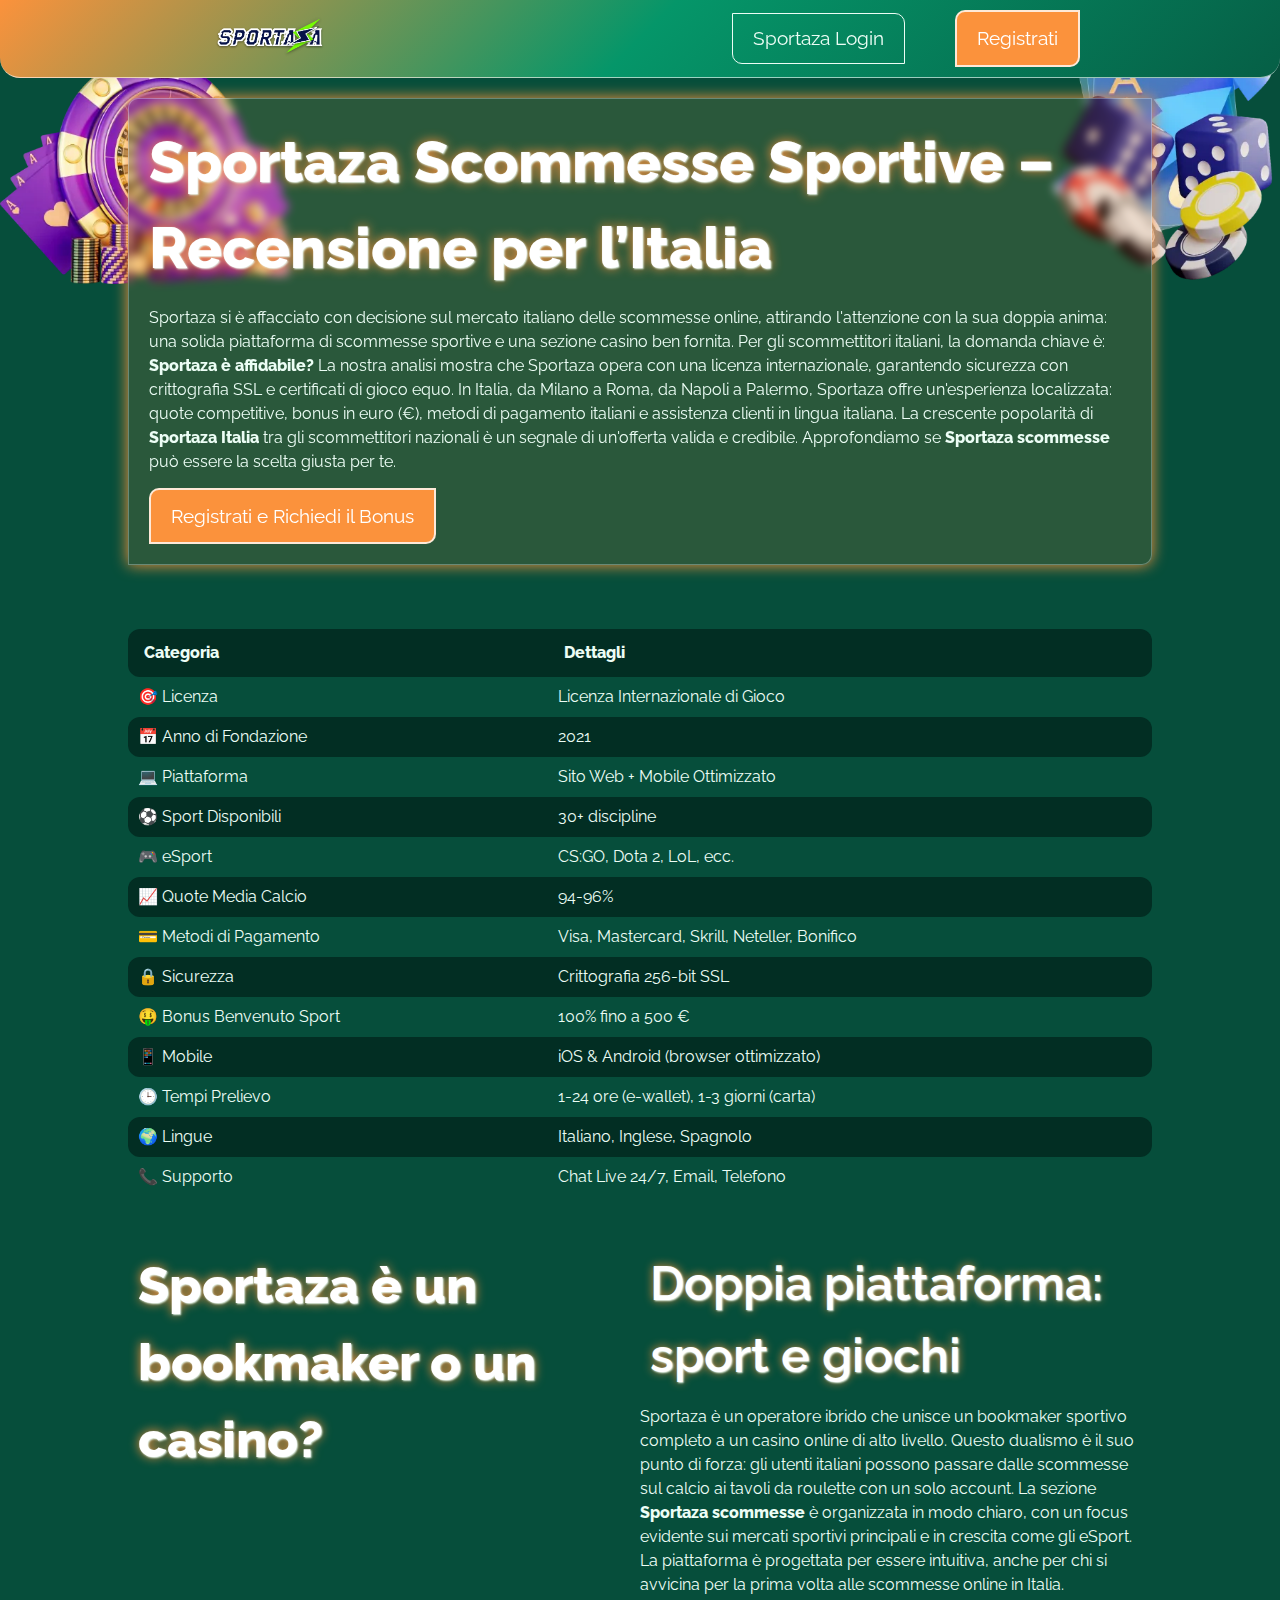
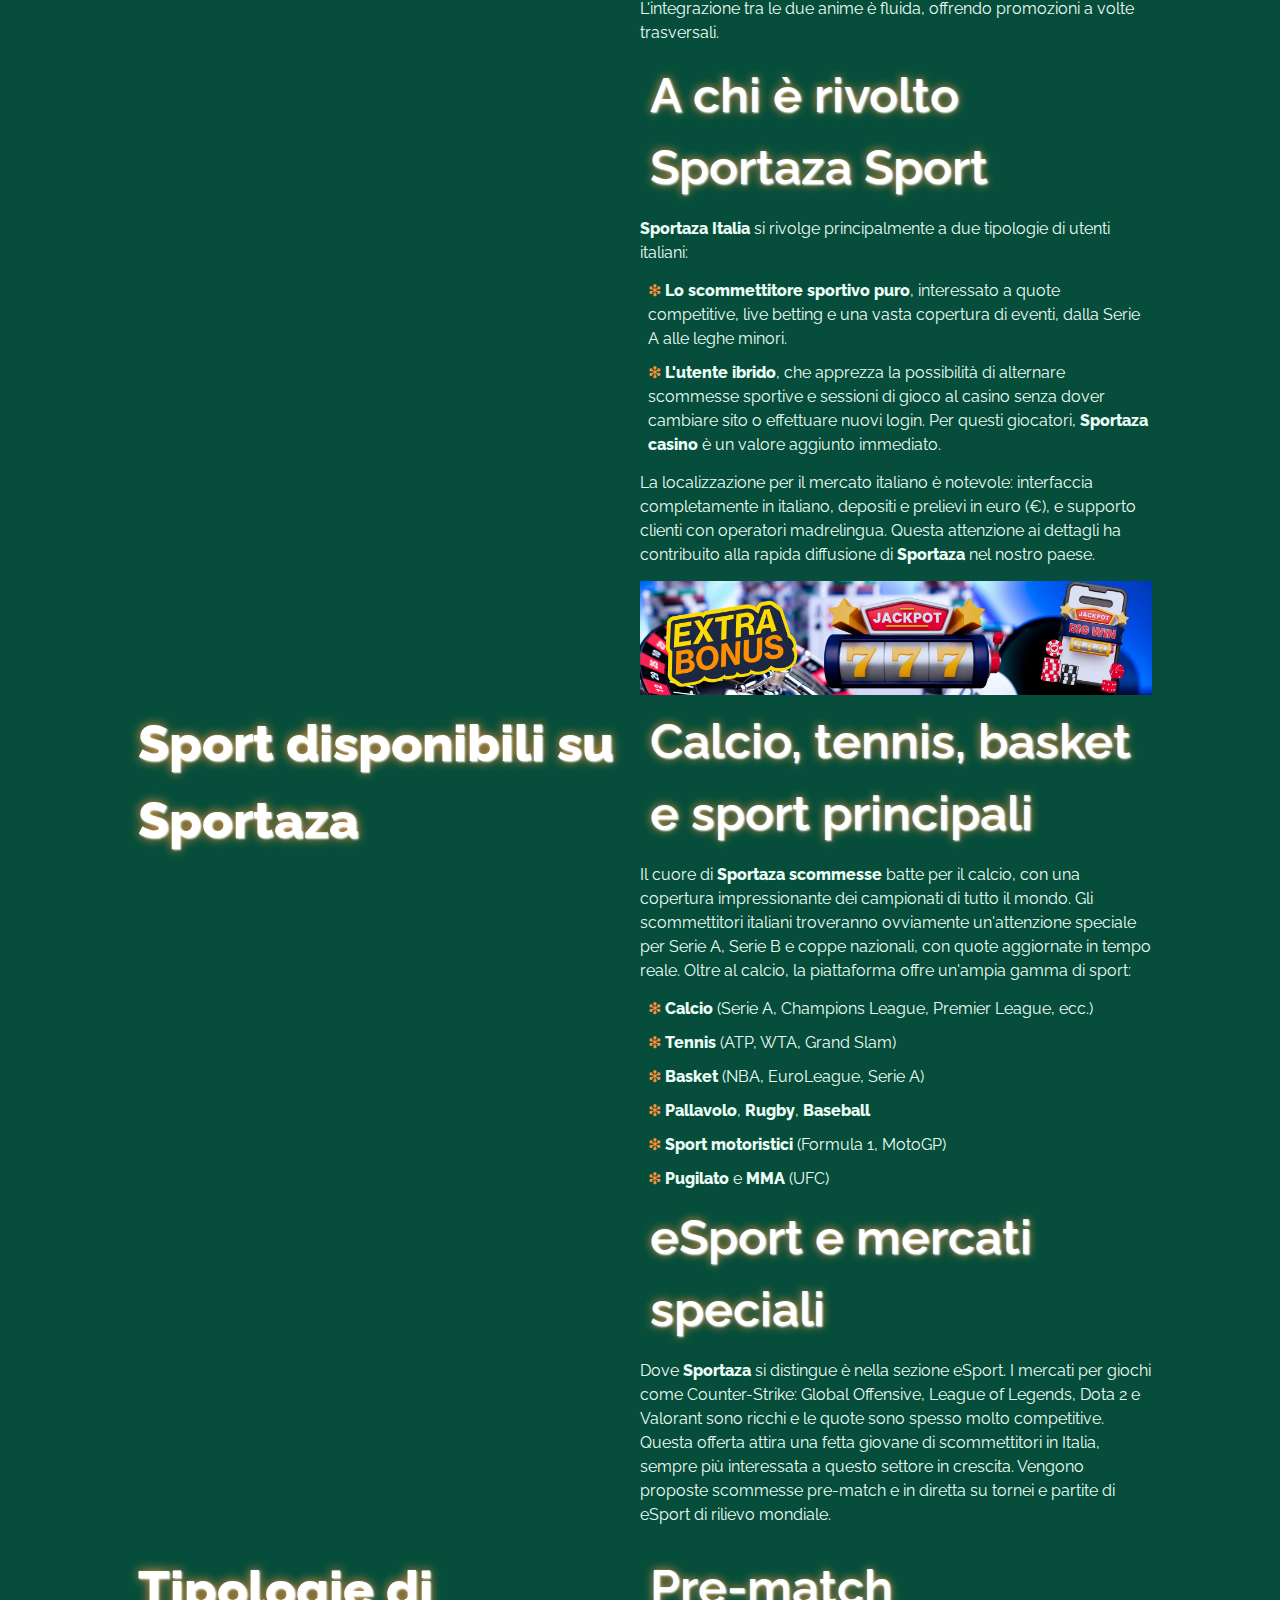
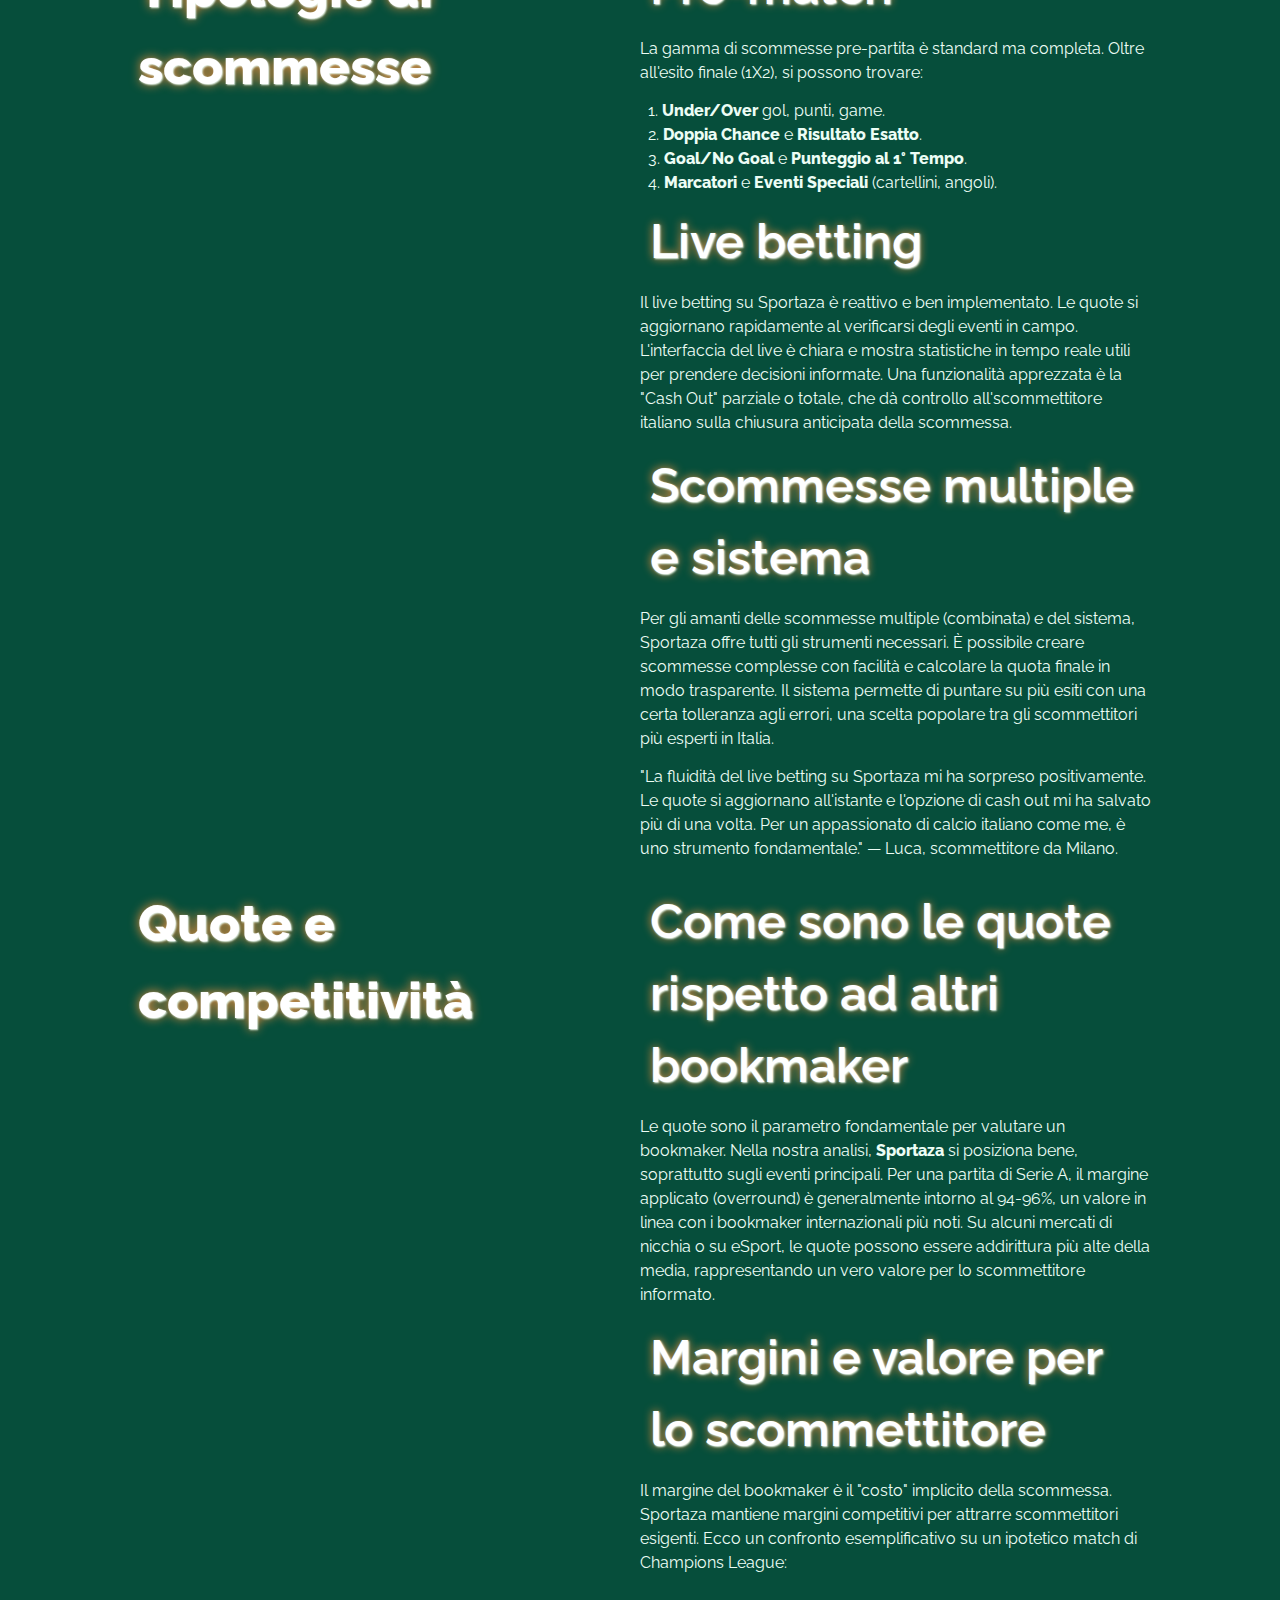
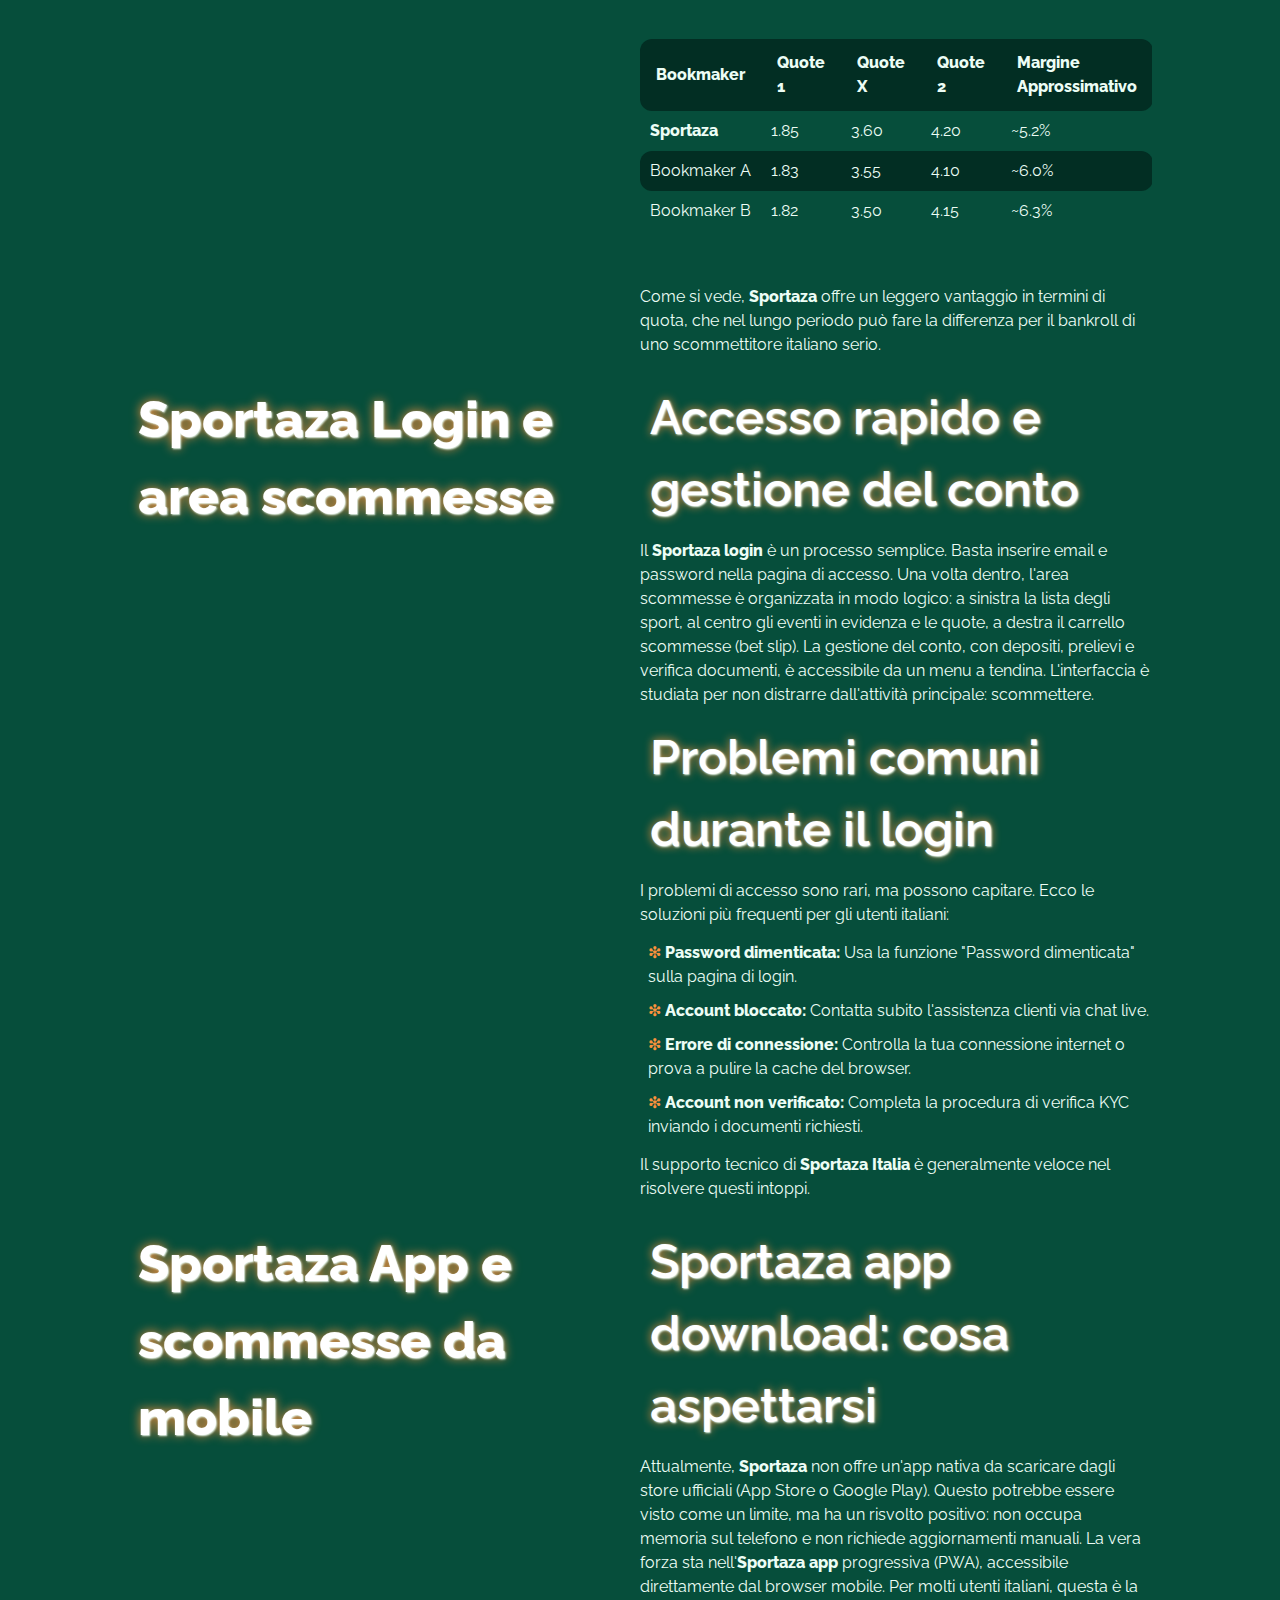
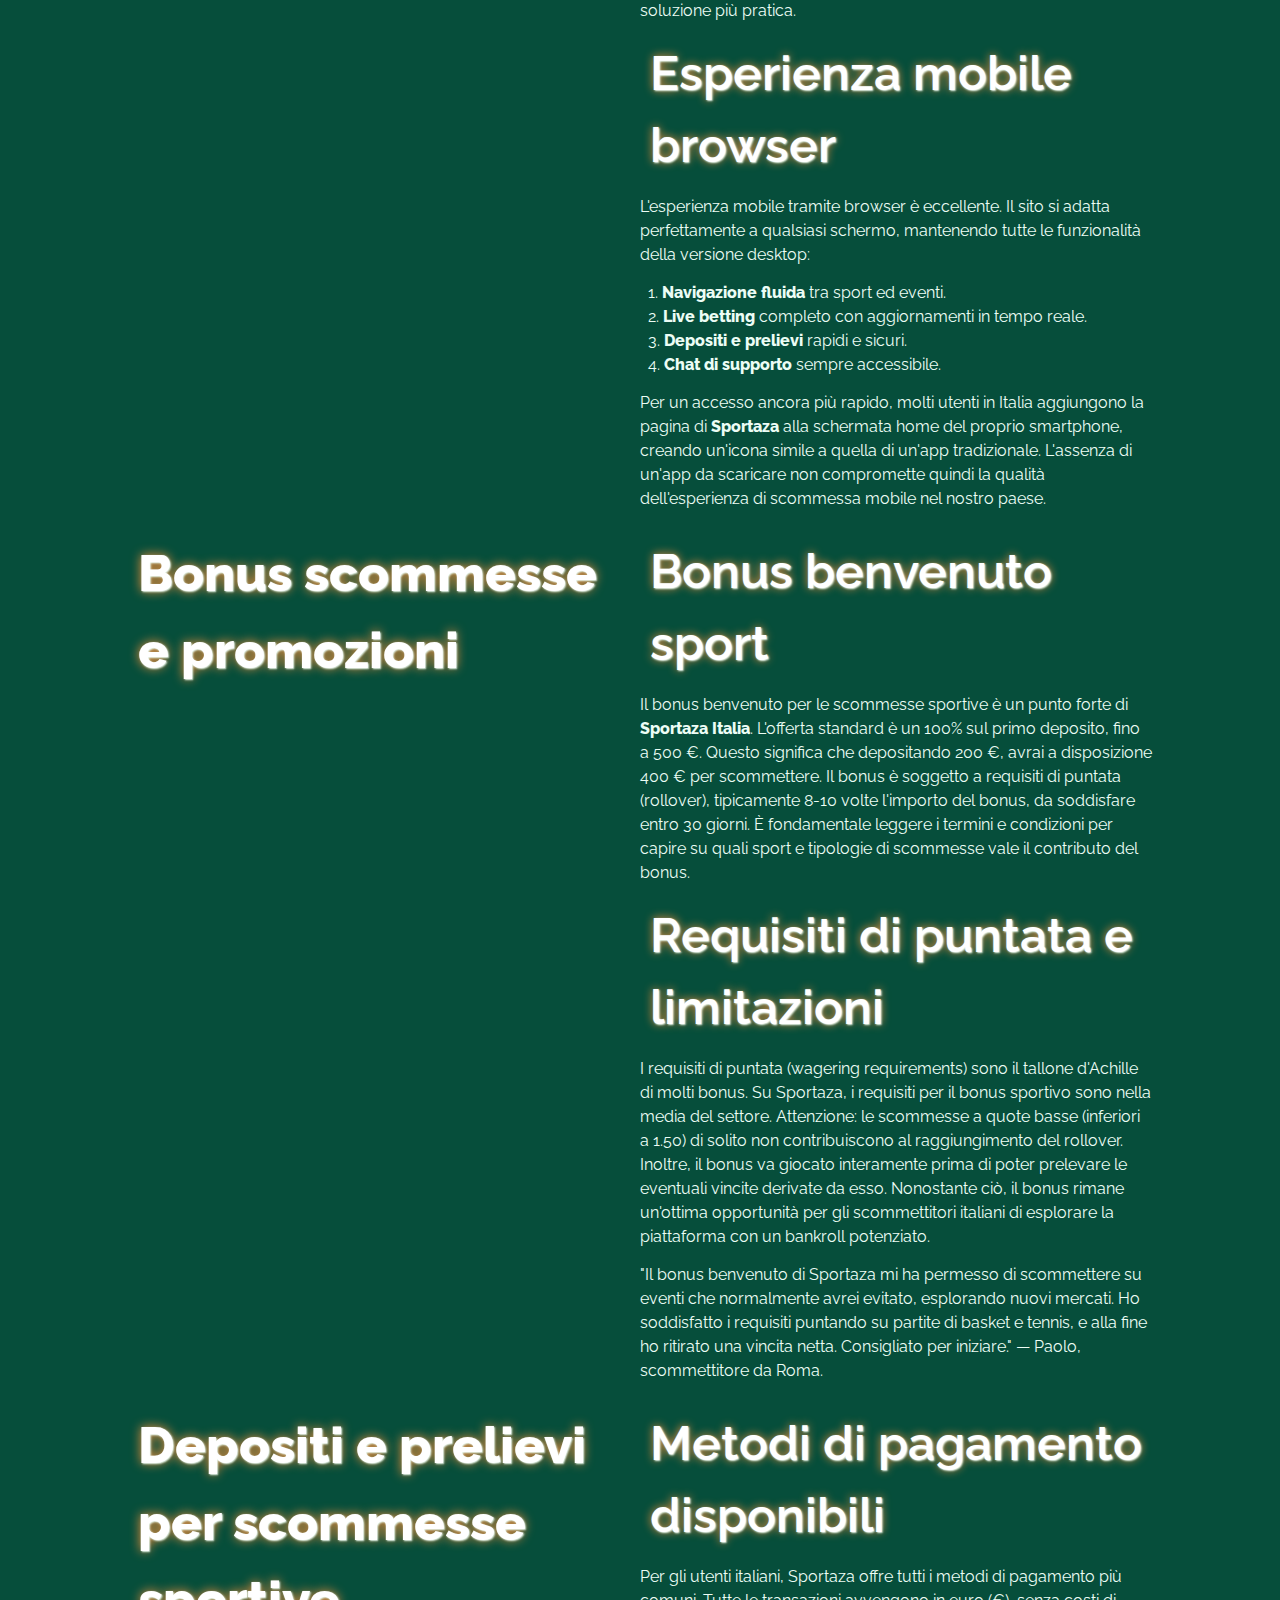
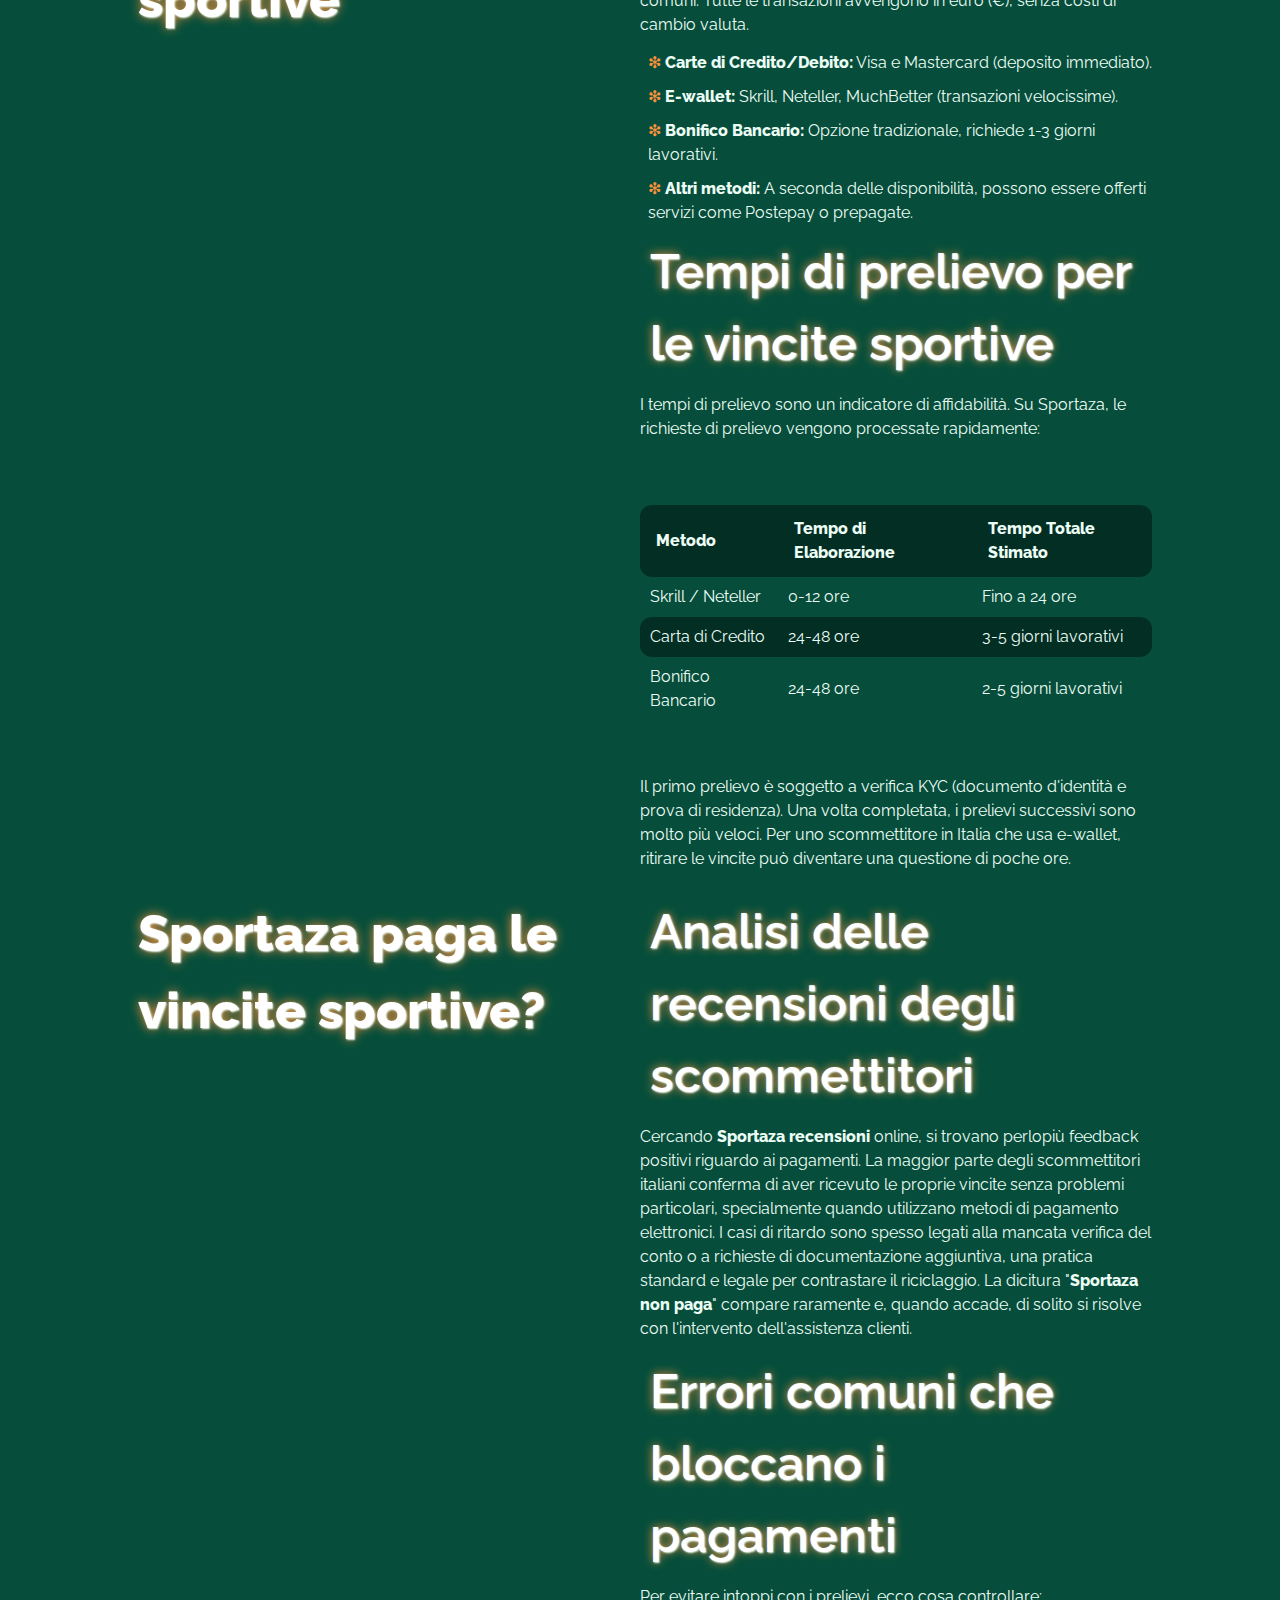
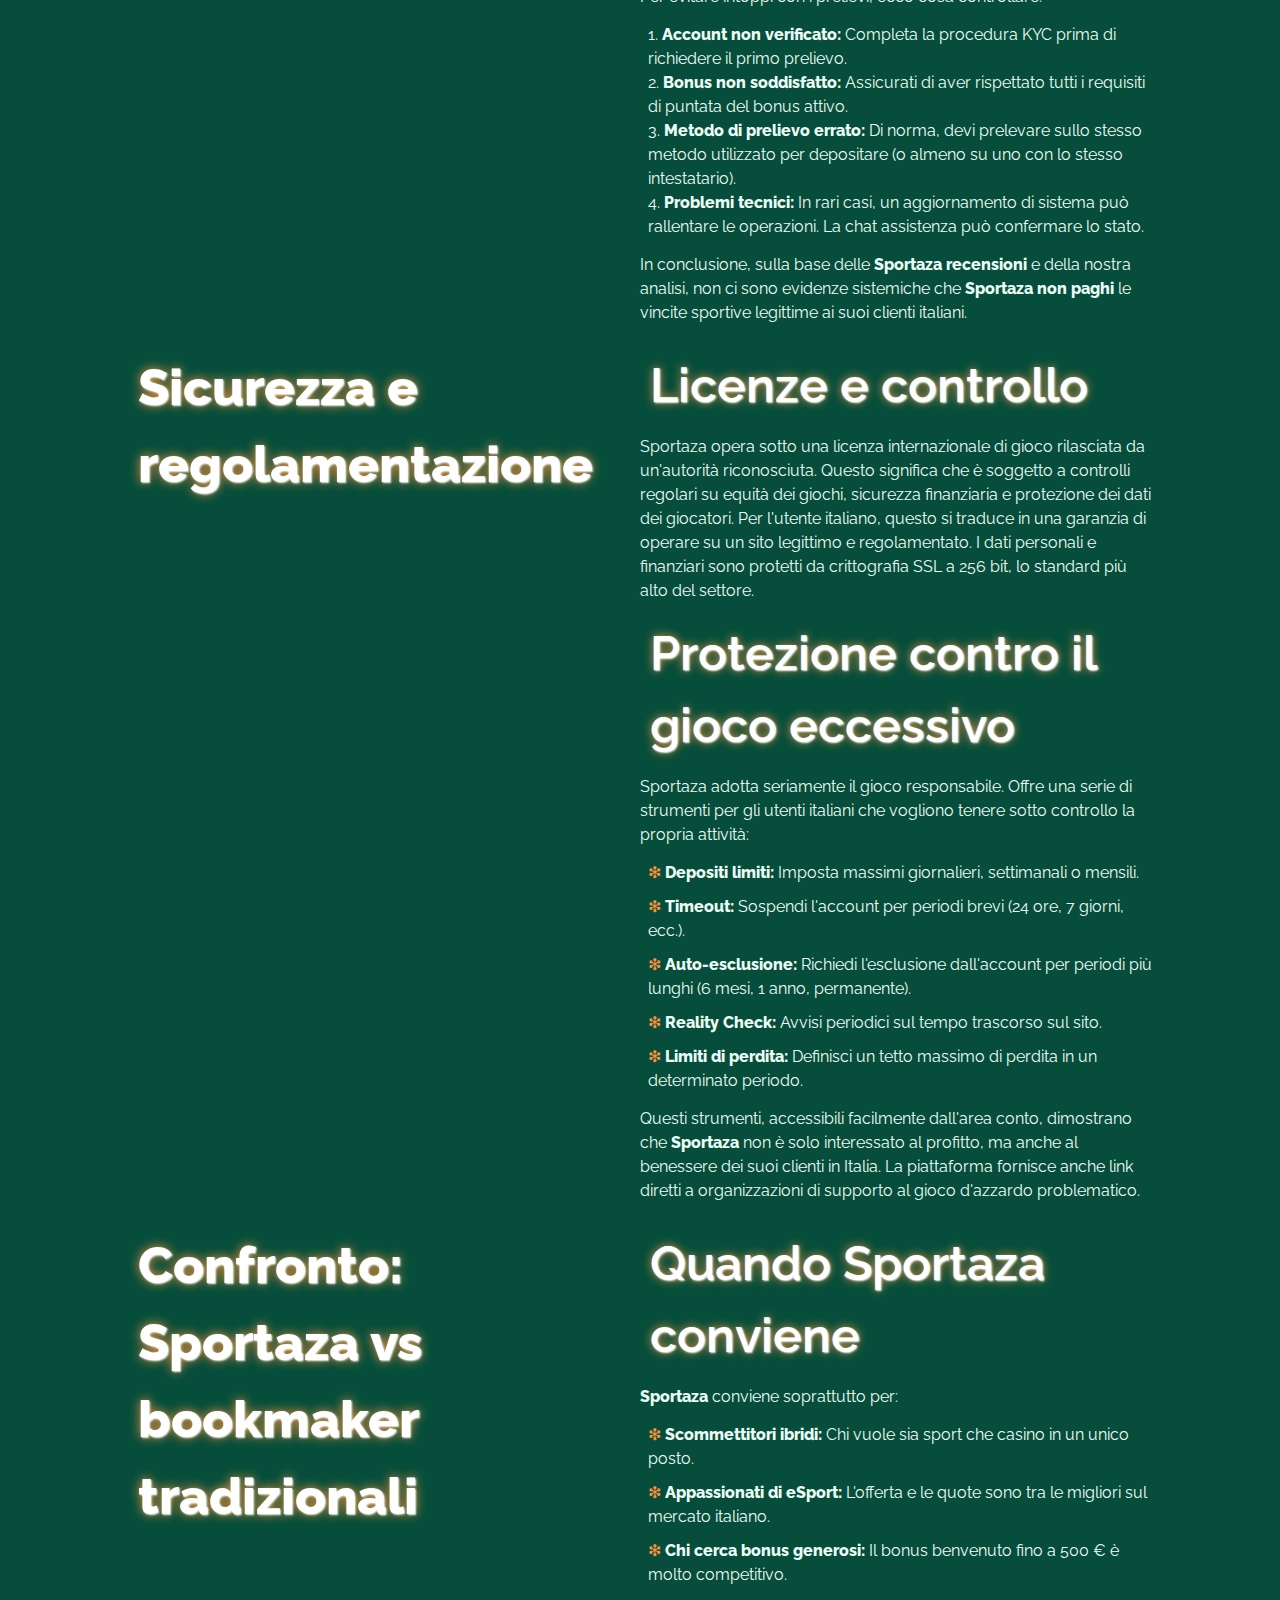
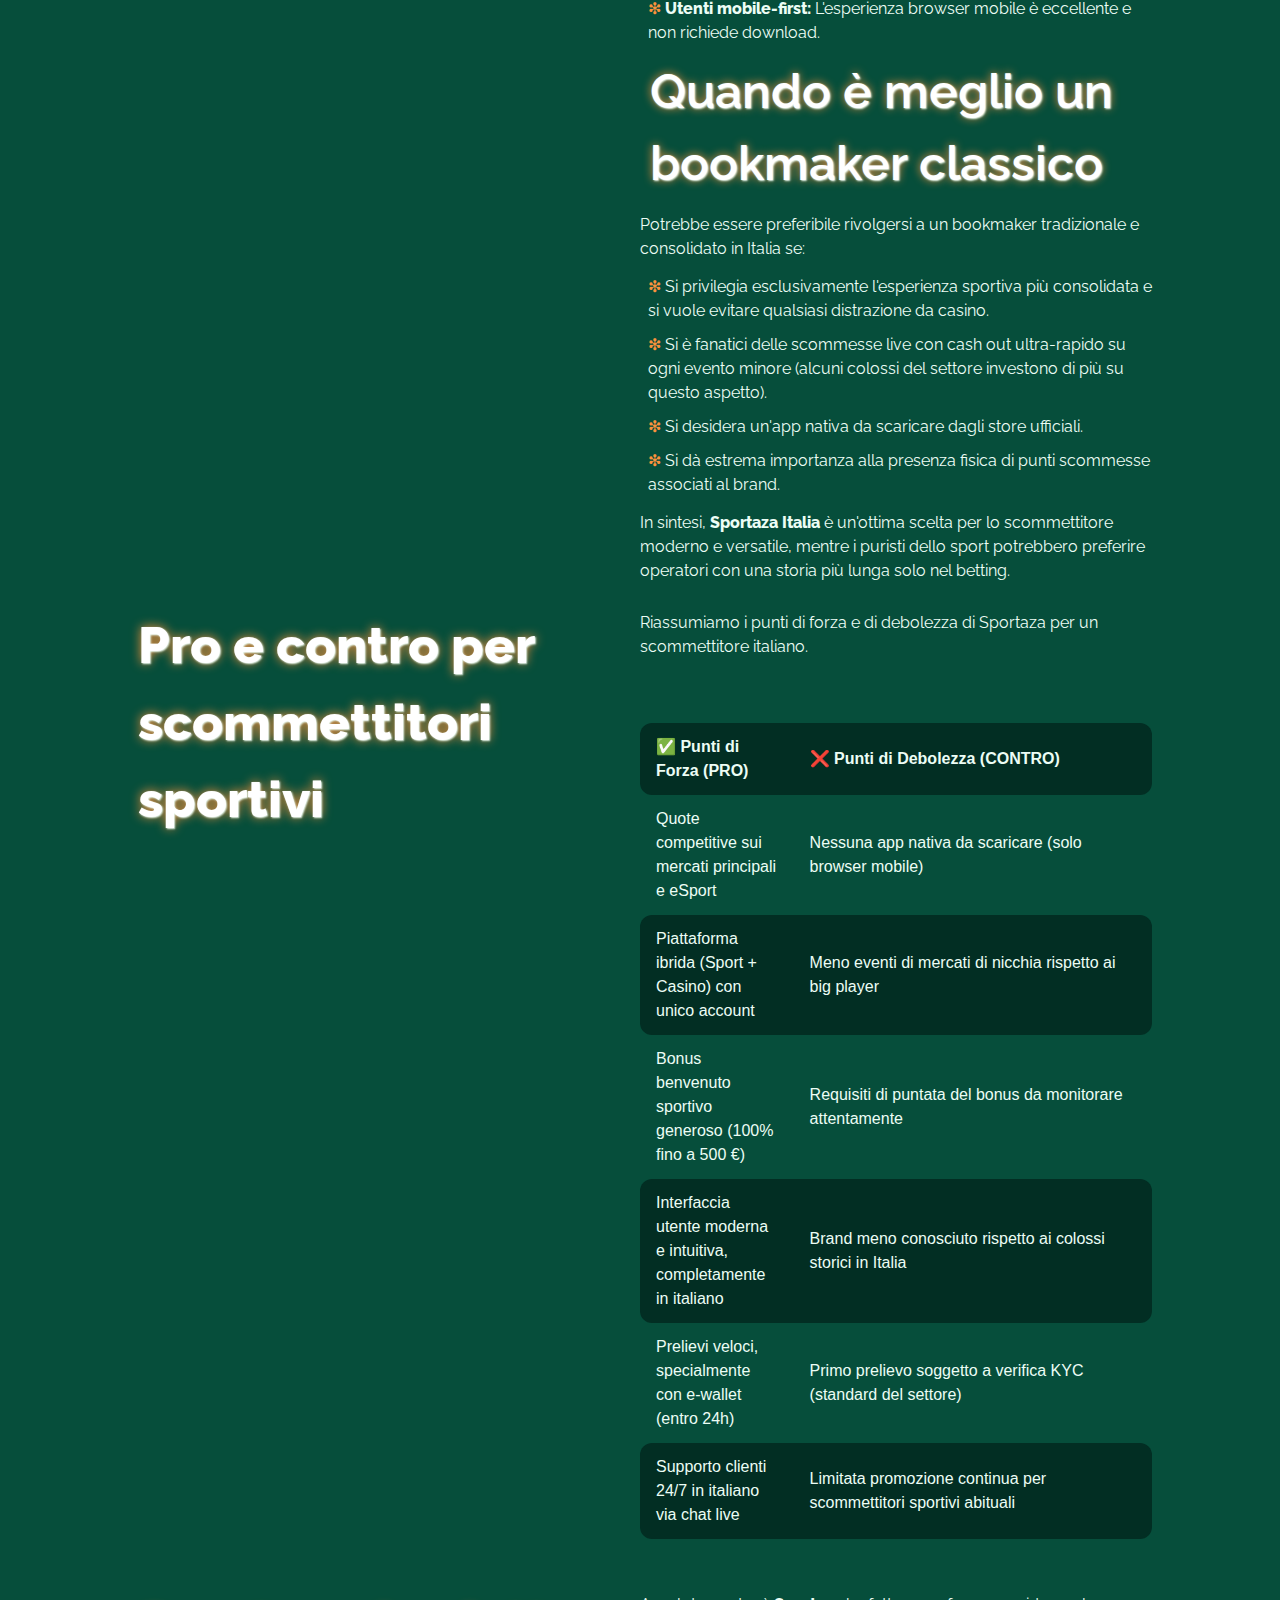
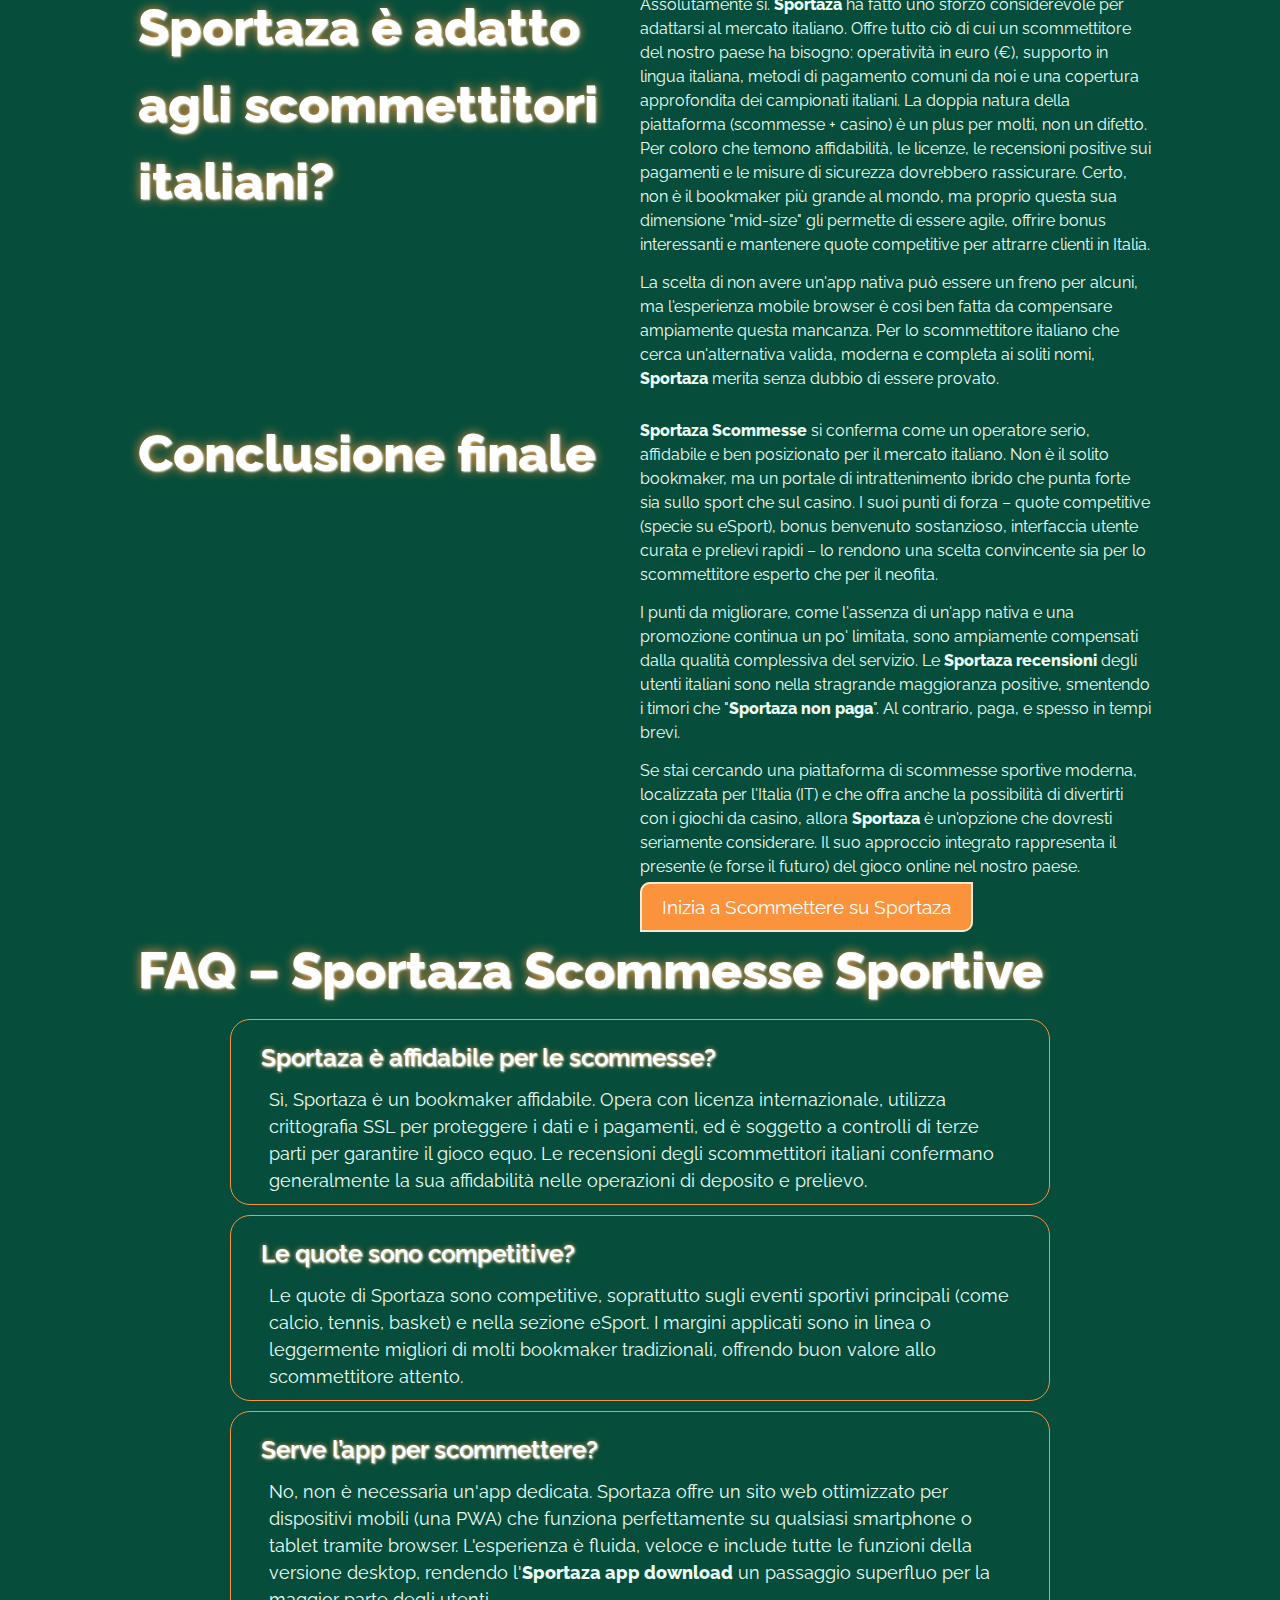
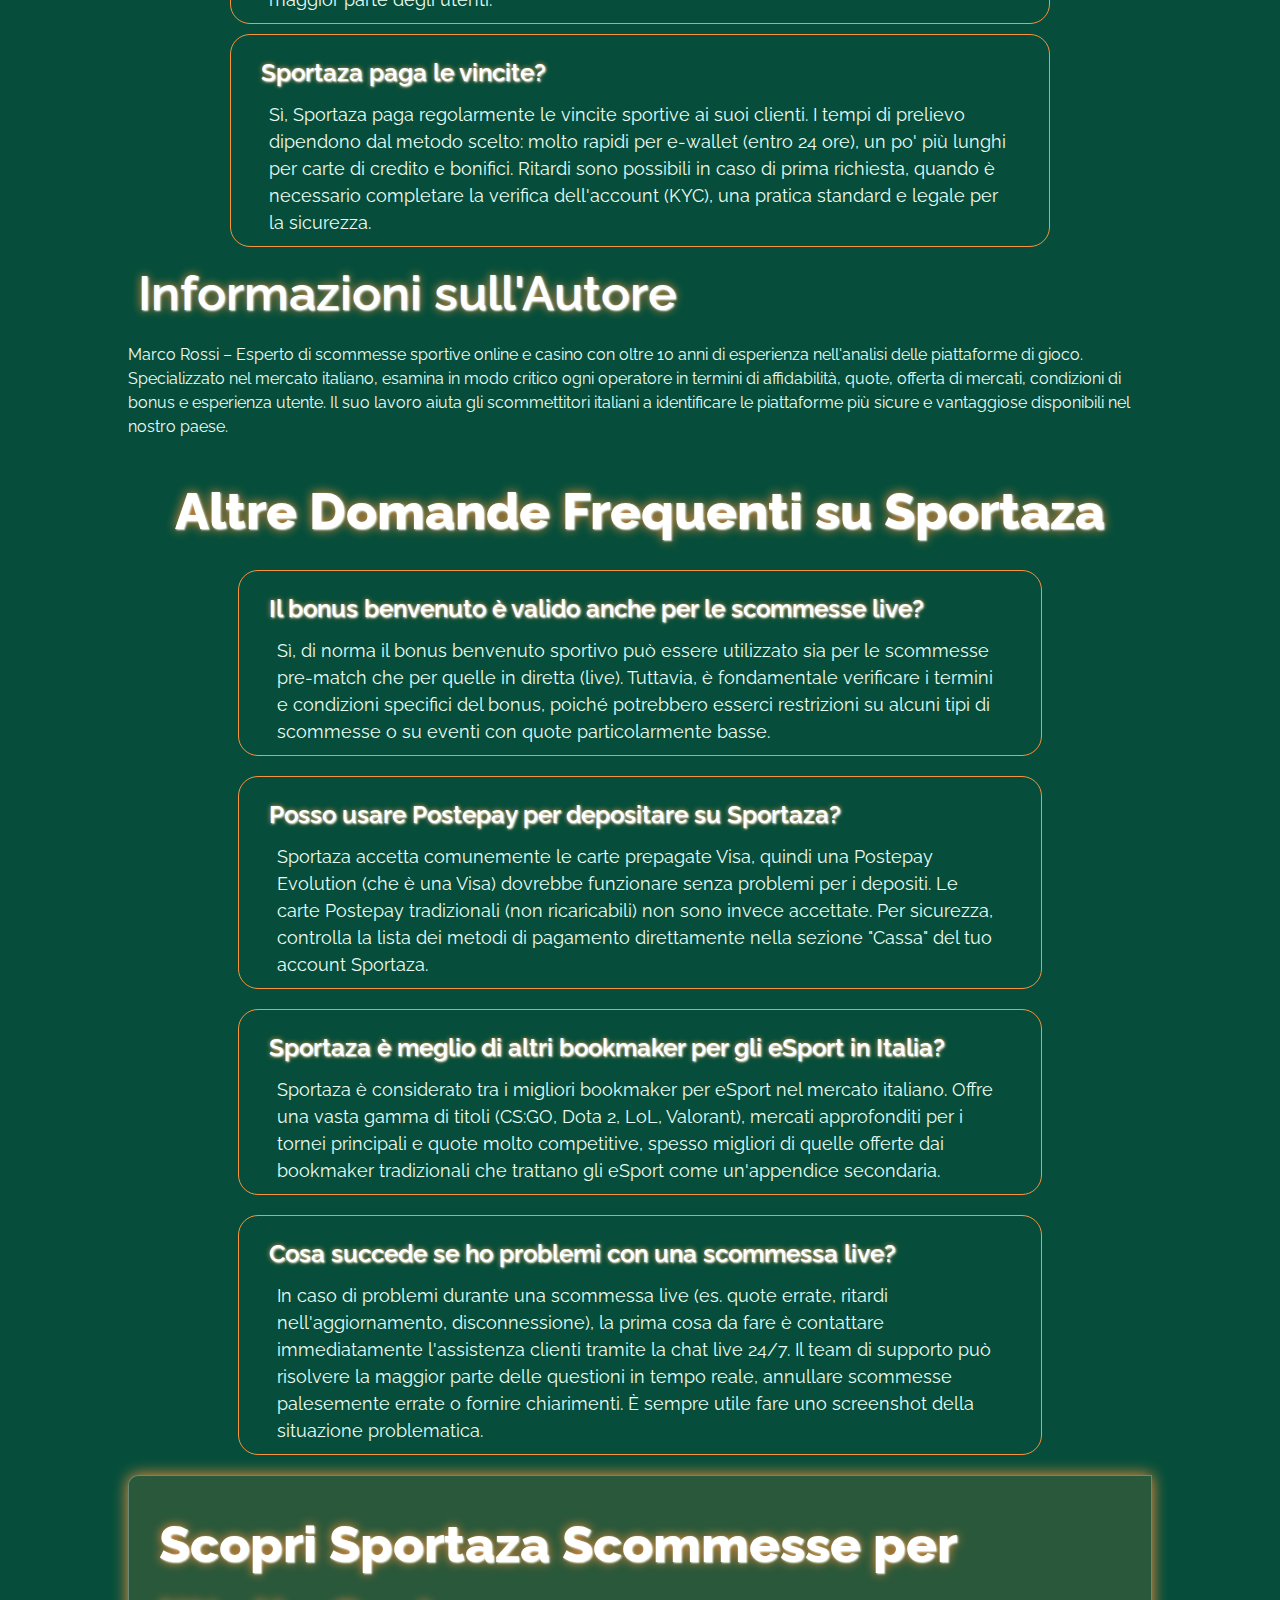
<file: index.html>
<!DOCTYPE html>
<html lang="it">

<head>
	<meta charset="UTF-8" />
	<meta name="viewport" content="width=device-width, initial-scale=1.0" />
	<link rel="stylesheet" href="style.css" />
	<link rel="shortcut icon" href="favicon.ico" />

	<title>Sportaza Scommesse Sportive in Italia – Quote, Sport e Recensione</title>
	<meta name="description"
		content="Sportaza è un buon sito di scommesse sportive? Analisi di quote, sport disponibili, app, sicurezza e confronto con bookmaker tradizionali." />

	<link rel="alternate" hreflang="it-IT" href="https://www.gesuetranoi.it/it-it/" />
	<link rel="alternate" hreflang="x-default" href="https://www.gesuetranoi.it/" />
	<link rel="canonical" href="https://www.gesuetranoi.it/it-it/" />

	<link rel="apple-touch-icon" sizes="180x180" href="favicon.ico" />
	<meta name="apple-mobile-web-app-title" content="Sportaza Scommesse" />

	<meta name="twitter:card" content="summary_large_image" />
	<meta name="twitter:title" content="Sportaza Scommesse Sportive in Italia – Quote, Sport e Recensione" />
	<meta name="twitter:description"
		content="Sportaza è un buon sito di scommesse sportive? Analisi di quote, sport disponibili, app, sicurezza e confronto con bookmaker tradizionali." />
	<meta name="twitter:image" content="https://www.gesuetranoi.it/img/1.webp" />

	<meta property="og:title" content="Sportaza Scommesse Sportive in Italia – Quote, Sport e Recensione" />
	<meta name="og:description"
		content="Sportaza è un buon sito di scommesse sportive? Analisi di quote, sport disponibili, app, sicurezza e confronto con bookmaker tradizionali." />
	<meta property="og:type" content="website" />
	<meta property="og:url" content="https://www.gesuetranoi.it/" />
	<meta property="og:image" content="https://www.gesuetranoi.it/img/1.webp" />
	<meta property="og:locale" content="it_IT" />

	<script type="application/ld+json">
			{
				"@context": "https://schema.org",
				"@type": "WebSite",
				"url": "https://www.gesuetranoi.it/",
				"name": "Sportaza Scommesse Sportive in Italia – Quote, Sport e Recensione",
				"description": "Sportaza è un buon sito di scommesse sportive? Analisi di quote, sport disponibili, app, sicurezza e confronto con bookmaker tradizionali."
			}
		</script>

	<script type="application/ld+json">
			{
				"@context": "https://schema.org",
				"@type": "Article",
				"mainEntityOfPage": {
					"@type": "WebPage",
					"@id": "https://www.gesuetranoi.it/"
				},
				"headline": "Sportaza Scommesse Sportive in Italia – Quote, Sport e Recensione",
				"image": "https://www.gesuetranoi.it/img/1.webp",
				"author": {
					"@type": "Person",
					"name": "Marco Rossi"
				},
				"publisher": {
					"@type": "Organization",
					"name": "Sportaza IT",
					"logo": {
						"@type": "ImageObject",
						"url": "https://www.gesuetranoi.it/img/logo.webp"
					}
				},
				"datePublished": "2026-01-23",
				"dateModified": "2026-01-23"
			}
		</script>

	<script type="application/ld+json">
			{
				"@context": "https://schema.org",
				"@type": "BreadcrumbList",
				"itemListElement": [
					{
						"@type": "ListItem",
						"position": 1,
						"name": "Sportaza Scommesse IT",
						"item": "https://www.gesuetranoi.it/"
					},
					{
						"@type": "ListItem",
						"position": 2,
						"name": "🎁 Bonus Benvenuto Scommesse 2026 🎁️️",
						"item": "https://www.gesuetranoi.it/"
					}
				]
			}
		</script>

	<script type="application/ld+json">
			{
				"@context": "https://schema.org",
				"@type": "FAQPage",
				"mainEntity": [
					{
						"@type": "Question",
						"name": "Sportaza è operativo legalmente in Italia?",
						"acceptedAnswer": {
							"@type": "Answer",
							"text": "Sì, Sportaza opera con una licenza internazionale di gioco riconosciuta ed è accessibile agli scommettitori italiani. Il sito è conforme alle normative sul gioco a distanza, offrendo un ambiente sicuro e regolamentato."
						}
					},
					{
						"@type": "Question",
						"name": "Come si attiva il bonus benvenuto su Sportaza?",
						"acceptedAnswer": {
							"@type": "Answer",
							"text": "Per attivare il bonus benvenuto, registra un nuovo account su Sportaza, effettua il primo deposito e inserisci eventualmente il codice promozionale richiesto. Il bonus verrà accreditato automaticamente sul tuo conto scommesse."
						}
					},
					{
						"@type": "Question",
						"name": "Sportaza accetta depositi con carta di credito?",
						"acceptedAnswer": {
							"@type": "Answer",
							"text": "Certamente, Sportaza accetta depositi tramite Visa e Mastercard, oltre a metodi come Skrill, Neteller e bonifico bancario. Le transazioni in euro (€) vengono elaborate istantaneamente per gli utenti italiani."
						}
					},
					{
						"@type": "Question",
						"name": "Esiste un'app dedicata per Sportaza?",
						"acceptedAnswer": {
							"@type": "Answer",
							"text": "Sportaza offre un sito web ottimizzato per dispositivi mobili che funziona perfettamente su smartphone e tablet tramite browser. Non è necessaria un'app dedicata, l'esperienza mobile è completa e fluida."
						}
					}
				]
			}
		</script>
</head>

<body>
	<header>
		<div class="logo">
			<a href="/"><img src="./img/logo.webp" alt="Logo ufficiale Sportaza Scommesse Italia" width="160"
					height="80" /></a>
		</div>
		<div class="header-btn">
			<a href="/play/" rel="nofollow" content="noindex" class="white-btn">Sportaza Login</a>
			<a href="/play/" rel="nofollow" content="noindex" class="green-btn">Registrati</a>
		</div>
	</header>

	<main>
		<div class="wraper">
			<div class="promo">
				<h1>Sportaza Scommesse Sportive – Recensione per l’Italia</h1>

				<p class="txt">
					Sportaza si è affacciato con decisione sul mercato italiano delle scommesse online, attirando l'attenzione con
					la sua doppia anima: una solida piattaforma di scommesse sportive e una sezione casino ben fornita. Per gli
					scommettitori italiani, la domanda chiave è: <strong>Sportaza è affidabile?</strong> La nostra analisi mostra
					che Sportaza opera con una licenza internazionale, garantendo sicurezza con crittografia SSL e certificati di
					gioco equo. In Italia, da Milano a Roma, da Napoli a Palermo, Sportaza offre un'esperienza localizzata: quote
					competitive, bonus in euro (€), metodi di pagamento italiani e assistenza clienti in lingua italiana. La
					crescente popolarità di <strong>Sportaza Italia</strong> tra gli scommettitori nazionali è un segnale di
					un'offerta valida e credibile. Approfondiamo se <strong>Sportaza scommesse</strong> può essere la scelta
					giusta per te.
				</p>

				<a href="/play/" rel="nofollow" content="noindex" class="green-btn">Registrati e Richiedi il Bonus</a>
			</div>

			<div class="table-wrapper">
				<table>
					<thead>
						<tr>
							<th>Categoria</th>
							<th>Dettagli</th>
						</tr>
					</thead>
					<tbody>
						<tr>
							<td>🎯 Licenza</td>
							<td>Licenza Internazionale di Gioco</td>
						</tr>
						<tr>
							<td>📅 Anno di Fondazione</td>
							<td>2021</td>
						</tr>
						<tr>
							<td>💻 Piattaforma</td>
							<td>Sito Web + Mobile Ottimizzato</td>
						</tr>
						<tr>
							<td>⚽ Sport Disponibili</td>
							<td>30+ discipline</td>
						</tr>
						<tr>
							<td>🎮 eSport</td>
							<td>CS:GO, Dota 2, LoL, ecc.</td>
						</tr>
						<tr>
							<td>📈 Quote Media Calcio</td>
							<td>94-96%</td>
						</tr>
						<tr>
							<td>💳 Metodi di Pagamento</td>
							<td>Visa, Mastercard, Skrill, Neteller, Bonifico</td>
						</tr>
						<tr>
							<td>🔒 Sicurezza</td>
							<td>Crittografia 256-bit SSL</td>
						</tr>
						<tr>
							<td>🤑 Bonus Benvenuto Sport</td>
							<td>100% fino a 500 €</td>
						</tr>
						<tr>
							<td>📱 Mobile</td>
							<td>iOS & Android (browser ottimizzato)</td>
						</tr>
						<tr>
							<td>🕒 Tempi Prelievo</td>
							<td>1-24 ore (e-wallet), 1-3 giorni (carta)</td>
						</tr>
						<tr>
							<td>🌍 Lingue</td>
							<td>Italiano, Inglese, Spagnolo</td>
						</tr>
						<tr>
							<td>📞 Supporto</td>
							<td>Chat Live 24/7, Email, Telefono</td>
						</tr>
					</tbody>
				</table>
			</div>

			<div class="flex">
				<div class="flex-content">
					<h2>Sportaza è un bookmaker o un casino?</h2>
				</div>
				<div class="flex-content">
					<h3>Doppia piattaforma: sport e giochi</h3>
					<p class="txt">
						Sportaza è un operatore ibrido che unisce un bookmaker sportivo completo a un casino online di alto livello.
						Questo dualismo è il suo punto di forza: gli utenti italiani possono passare dalle scommesse sul calcio ai
						tavoli da roulette con un solo account. La sezione <strong>Sportaza scommesse</strong> è organizzata in modo
						chiaro, con un focus evidente sui mercati sportivi principali e in crescita come gli eSport. La piattaforma
						è progettata per essere intuitiva, anche per chi si avvicina per la prima volta alle scommesse online in
						Italia. L'integrazione tra le due anime è fluida, offrendo promozioni a volte trasversali.
					</p>
					<h3>A chi è rivolto Sportaza Sport</h3>
					<p class="txt">
						<strong>Sportaza Italia</strong> si rivolge principalmente a due tipologie di utenti italiani:
					</p>
					<ul>
						<li><strong>Lo scommettitore sportivo puro</strong>, interessato a quote competitive, live betting e una
							vasta copertura di eventi, dalla Serie A alle leghe minori.</li>
						<li><strong>L'utente ibrido</strong>, che apprezza la possibilità di alternare scommesse sportive e sessioni
							di gioco al casino senza dover cambiare sito o effettuare nuovi login. Per questi giocatori,
							<strong>Sportaza casino</strong> è un valore aggiunto immediato.
						</li>
					</ul>
					<p class="txt">
						La localizzazione per il mercato italiano è notevole: interfaccia completamente in italiano, depositi e
						prelievi in euro (€), e supporto clienti con operatori madrelingua. Questa attenzione ai dettagli ha
						contribuito alla rapida diffusione di <strong>Sportaza</strong> nel nostro paese.
					</p>
					<img src="./img/1.webp" alt="Interfaccia Sportaza su desktop e smartphone - scommesse calcio" width="800"
						height="600" />
				</div>
			</div>

			<div class="flex">
				<div class="flex-content">
					<h2>Sport disponibili su Sportaza</h2>
				</div>
				<div class="flex-content">
					<h3>Calcio, tennis, basket e sport principali</h3>
					<p class="txt">
						Il cuore di <strong>Sportaza scommesse</strong> batte per il calcio, con una copertura impressionante dei
						campionati di tutto il mondo. Gli scommettitori italiani troveranno ovviamente un'attenzione speciale per
						Serie A, Serie B e coppe nazionali, con quote aggiornate in tempo reale. Oltre al calcio, la piattaforma
						offre un'ampia gamma di sport:
					</p>
					<ul>
						<li><strong>Calcio</strong> (Serie A, Champions League, Premier League, ecc.)</li>
						<li><strong>Tennis</strong> (ATP, WTA, Grand Slam)</li>
						<li><strong>Basket</strong> (NBA, EuroLeague, Serie A)</li>
						<li><strong>Pallavolo</strong>, <strong>Rugby</strong>, <strong>Baseball</strong></li>
						<li><strong>Sport motoristici</strong> (Formula 1, MotoGP)</li>
						<li><strong>Pugilato</strong> e <strong>MMA</strong> (UFC)</li>
					</ul>
					<h3>eSport e mercati speciali</h3>
					<p class="txt">
						Dove <strong>Sportaza</strong> si distingue è nella sezione eSport. I mercati per giochi come
						Counter-Strike: Global Offensive, League of Legends, Dota 2 e Valorant sono ricchi e le quote sono spesso
						molto competitive. Questa offerta attira una fetta giovane di scommettitori in Italia, sempre più
						interessata a questo settore in crescita. Vengono proposte scommesse pre-match e in diretta su tornei e
						partite di eSport di rilievo mondiale.
					</p>
				</div>
			</div>

			<div class="flex">
				<div class="flex-content">
					<h2>Tipologie di scommesse</h2>
				</div>
				<div class="flex-content">
					<h3>Pre-match</h3>
					<p class="txt">
						La gamma di scommesse pre-partita è standard ma completa. Oltre all'esito finale (1X2), si possono trovare:
					</p>
					<ol>
						<li><strong>Under/Over</strong> gol, punti, game.</li>
						<li><strong>Doppia Chance</strong> e <strong>Risultato Esatto</strong>.</li>
						<li><strong>Goal/No Goal</strong> e <strong>Punteggio al 1° Tempo</strong>.</li>
						<li><strong>Marcatori</strong> e <strong>Eventi Speciali</strong> (cartellini, angoli).</li>
					</ol>
					<h3>Live betting</h3>
					<p class="txt">
						Il live betting su Sportaza è reattivo e ben implementato. Le quote si aggiornano rapidamente al verificarsi
						degli eventi in campo. L'interfaccia del live è chiara e mostra statistiche in tempo reale utili per
						prendere decisioni informate. Una funzionalità apprezzata è la "Cash Out" parziale o totale, che dà
						controllo all'scommettitore italiano sulla chiusura anticipata della scommessa.
					</p>
					<h3>Scommesse multiple e sistema</h3>
					<p class="txt">
						Per gli amanti delle scommesse multiple (combinata) e del sistema, Sportaza offre tutti gli strumenti
						necessari. È possibile creare scommesse complesse con facilità e calcolare la quota finale in modo
						trasparente. Il sistema permette di puntare su più esiti con una certa tolleranza agli errori, una scelta
						popolare tra gli scommettitori più esperti in Italia.
					</p>
					<blockquote>
						"La fluidità del live betting su Sportaza mi ha sorpreso positivamente. Le quote si aggiornano all'istante e
						l'opzione di cash out mi ha salvato più di una volta. Per un appassionato di calcio italiano come me, è uno
						strumento fondamentale." — Luca, scommettitore da Milano.
					</blockquote>
				</div>
			</div>

			<div class="flex">
				<div class="flex-content">
					<h2>Quote e competitività</h2>
				</div>
				<div class="flex-content">
					<h3>Come sono le quote rispetto ad altri bookmaker</h3>
					<p class="txt">
						Le quote sono il parametro fondamentale per valutare un bookmaker. Nella nostra analisi,
						<strong>Sportaza</strong> si posiziona bene, soprattutto sugli eventi principali. Per una partita di Serie
						A, il margine applicato (overround) è generalmente intorno al 94-96%, un valore in linea con i bookmaker
						internazionali più noti. Su alcuni mercati di nicchia o su eSport, le quote possono essere addirittura più
						alte della media, rappresentando un vero valore per lo scommettitore informato.
					</p>
					<h3>Margini e valore per lo scommettitore</h3>
					<p class="txt">
						Il margine del bookmaker è il "costo" implicito della scommessa. Sportaza mantiene margini competitivi per
						attrarre scommettitori esigenti. Ecco un confronto esemplificativo su un ipotetico match di Champions
						League:
					</p>
					<div class="table-wrapper">
						<table>
							<thead>
								<tr>
									<th>Bookmaker</th>
									<th>Quote 1</th>
									<th>Quote X</th>
									<th>Quote 2</th>
									<th>Margine Approssimativo</th>
								</tr>
							</thead>
							<tbody>
								<tr>
									<td><strong>Sportaza</strong></td>
									<td>1.85</td>
									<td>3.60</td>
									<td>4.20</td>
									<td>~5.2%</td>
								</tr>
								<tr>
									<td>Bookmaker A</td>
									<td>1.83</td>
									<td>3.55</td>
									<td>4.10</td>
									<td>~6.0%</td>
								</tr>
								<tr>
									<td>Bookmaker B</td>
									<td>1.82</td>
									<td>3.50</td>
									<td>4.15</td>
									<td>~6.3%</td>
								</tr>
							</tbody>
						</table>
					</div>
					<p class="txt">
						Come si vede, <strong>Sportaza</strong> offre un leggero vantaggio in termini di quota, che nel lungo
						periodo può fare la differenza per il bankroll di uno scommettitore italiano serio.
					</p>
				</div>
			</div>

			<div class="flex">
				<div class="flex-content">
					<h2>Sportaza Login e area scommesse</h2>
				</div>
				<div class="flex-content">
					<h3>Accesso rapido e gestione del conto</h3>
					<p class="txt">
						Il <strong>Sportaza login</strong> è un processo semplice. Basta inserire email e password nella pagina di
						accesso. Una volta dentro, l'area scommesse è organizzata in modo logico: a sinistra la lista degli sport,
						al centro gli eventi in evidenza e le quote, a destra il carrello scommesse (bet slip). La gestione del
						conto, con depositi, prelievi e verifica documenti, è accessibile da un menu a tendina. L'interfaccia è
						studiata per non distrarre dall'attività principale: scommettere.
					</p>
					<h3>Problemi comuni durante il login</h3>
					<p class="txt">
						I problemi di accesso sono rari, ma possono capitare. Ecco le soluzioni più frequenti per gli utenti
						italiani:
					</p>
					<ul>
						<li><strong>Password dimenticata:</strong> Usa la funzione "Password dimenticata" sulla pagina di login.
						</li>
						<li><strong>Account bloccato:</strong> Contatta subito l'assistenza clienti via chat live.</li>
						<li><strong>Errore di connessione:</strong> Controlla la tua connessione internet o prova a pulire la cache
							del browser.</li>
						<li><strong>Account non verificato:</strong> Completa la procedura di verifica KYC inviando i documenti
							richiesti.</li>
					</ul>
					<p class="txt">
						Il supporto tecnico di <strong>Sportaza Italia</strong> è generalmente veloce nel risolvere questi intoppi.
					</p>
				</div>
			</div>

			<div class="flex">
				<div class="flex-content">
					<h2>Sportaza App e scommesse da mobile</h2>
				</div>
				<div class="flex-content">
					<h3>Sportaza app download: cosa aspettarsi</h3>
					<p class="txt">
						Attualmente, <strong>Sportaza</strong> non offre un'app nativa da scaricare dagli store ufficiali (App Store
						o Google Play). Questo potrebbe essere visto come un limite, ma ha un risvolto positivo: non occupa memoria
						sul telefono e non richiede aggiornamenti manuali. La vera forza sta nell'<strong>Sportaza app</strong>
						progressiva (PWA), accessibile direttamente dal browser mobile. Per molti utenti italiani, questa è la
						soluzione più pratica.
					</p>
					<h3>Esperienza mobile browser</h3>
					<p class="txt">
						L'esperienza mobile tramite browser è eccellente. Il sito si adatta perfettamente a qualsiasi schermo,
						mantenendo tutte le funzionalità della versione desktop:
					</p>
					<ol>
						<li><strong>Navigazione fluida</strong> tra sport ed eventi.</li>
						<li><strong>Live betting</strong> completo con aggiornamenti in tempo reale.</li>
						<li><strong>Depositi e prelievi</strong> rapidi e sicuri.</li>
						<li><strong>Chat di supporto</strong> sempre accessibile.</li>
					</ol>
					<p class="txt">
						Per un accesso ancora più rapido, molti utenti in Italia aggiungono la pagina di <strong>Sportaza</strong>
						alla schermata home del proprio smartphone, creando un'icona simile a quella di un'app tradizionale.
						L'assenza di un'app da scaricare non compromette quindi la qualità dell'esperienza di scommessa mobile nel
						nostro paese.
					</p>
				</div>
			</div>

			<div class="flex">
				<div class="flex-content">
					<h2>Bonus scommesse e promozioni</h2>
				</div>
				<div class="flex-content">
					<h3>Bonus benvenuto sport</h3>
					<p class="txt">
						Il bonus benvenuto per le scommesse sportive è un punto forte di <strong>Sportaza Italia</strong>. L'offerta
						standard è un 100% sul primo deposito, fino a 500 €. Questo significa che depositando 200 €, avrai a
						disposizione 400 € per scommettere. Il bonus è soggetto a requisiti di puntata (rollover), tipicamente 8-10
						volte l'importo del bonus, da soddisfare entro 30 giorni. È fondamentale leggere i termini e condizioni per
						capire su quali sport e tipologie di scommesse vale il contributo del bonus.
					</p>
					<h3>Requisiti di puntata e limitazioni</h3>
					<p class="txt">
						I requisiti di puntata (wagering requirements) sono il tallone d'Achille di molti bonus. Su Sportaza, i
						requisiti per il bonus sportivo sono nella media del settore. Attenzione: le scommesse a quote basse
						(inferiori a 1.50) di solito non contribuiscono al raggiungimento del rollover. Inoltre, il bonus va giocato
						interamente prima di poter prelevare le eventuali vincite derivate da esso. Nonostante ciò, il bonus rimane
						un'ottima opportunità per gli scommettitori italiani di esplorare la piattaforma con un bankroll potenziato.
					</p>
					<blockquote>
						"Il bonus benvenuto di Sportaza mi ha permesso di scommettere su eventi che normalmente avrei evitato,
						esplorando nuovi mercati. Ho soddisfatto i requisiti puntando su partite di basket e tennis, e alla fine ho
						ritirato una vincita netta. Consigliato per iniziare." — Paolo, scommettitore da Roma.
					</blockquote>
				</div>
			</div>

			<div class="flex">
				<div class="flex-content">
					<h2>Depositi e prelievi per scommesse sportive</h2>
				</div>
				<div class="flex-content">
					<h3>Metodi di pagamento disponibili</h3>
					<p class="txt">
						Per gli utenti italiani, Sportaza offre tutti i metodi di pagamento più comuni. Tutte le transazioni
						avvengono in euro (€), senza costi di cambio valuta.
					</p>
					<ul>
						<li><strong>Carte di Credito/Debito:</strong> Visa e Mastercard (deposito immediato).</li>
						<li><strong>E-wallet:</strong> Skrill, Neteller, MuchBetter (transazioni velocissime).</li>
						<li><strong>Bonifico Bancario:</strong> Opzione tradizionale, richiede 1-3 giorni lavorativi.</li>
						<li><strong>Altri metodi:</strong> A seconda delle disponibilità, possono essere offerti servizi come
							Postepay o prepagate.</li>
					</ul>
					<h3>Tempi di prelievo per le vincite sportive</h3>
					<p class="txt">
						I tempi di prelievo sono un indicatore di affidabilità. Su Sportaza, le richieste di prelievo vengono
						processate rapidamente:
					</p>
					<div class="table-wrapper">
						<table>
							<thead>
								<tr>
									<th>Metodo</th>
									<th>Tempo di Elaborazione</th>
									<th>Tempo Totale Stimato</th>
								</tr>
							</thead>
							<tbody>
								<tr>
									<td>Skrill / Neteller</td>
									<td>0-12 ore</td>
									<td>Fino a 24 ore</td>
								</tr>
								<tr>
									<td>Carta di Credito</td>
									<td>24-48 ore</td>
									<td>3-5 giorni lavorativi</td>
								</tr>
								<tr>
									<td>Bonifico Bancario</td>
									<td>24-48 ore</td>
									<td>2-5 giorni lavorativi</td>
								</tr>
							</tbody>
						</table>
					</div>
					<p class="txt">
						Il primo prelievo è soggetto a verifica KYC (documento d'identità e prova di residenza). Una volta
						completata, i prelievi successivi sono molto più veloci. Per uno scommettitore in Italia che usa e-wallet,
						ritirare le vincite può diventare una questione di poche ore.
					</p>
				</div>
			</div>

			<div class="flex">
				<div class="flex-content">
					<h2>Sportaza paga le vincite sportive?</h2>
				</div>
				<div class="flex-content">
					<h3>Analisi delle recensioni degli scommettitori</h3>
					<p class="txt">
						Cercando <strong>Sportaza recensioni</strong> online, si trovano perlopiù feedback positivi riguardo ai
						pagamenti. La maggior parte degli scommettitori italiani conferma di aver ricevuto le proprie vincite senza
						problemi particolari, specialmente quando utilizzano metodi di pagamento elettronici. I casi di ritardo sono
						spesso legati alla mancata verifica del conto o a richieste di documentazione aggiuntiva, una pratica
						standard e legale per contrastare il riciclaggio. La dicitura "<strong>Sportaza non paga</strong>" compare
						raramente e, quando accade, di solito si risolve con l'intervento dell'assistenza clienti.
					</p>
					<h3>Errori comuni che bloccano i pagamenti</h3>
					<p class="txt">
						Per evitare intoppi con i prelievi, ecco cosa controllare:
					</p>
					<ol>
						<li><strong>Account non verificato:</strong> Completa la procedura KYC prima di richiedere il primo
							prelievo.</li>
						<li><strong>Bonus non soddisfatto:</strong> Assicurati di aver rispettato tutti i requisiti di puntata del
							bonus attivo.</li>
						<li><strong>Metodo di prelievo errato:</strong> Di norma, devi prelevare sullo stesso metodo utilizzato per
							depositare (o almeno su uno con lo stesso intestatario).</li>
						<li><strong>Problemi tecnici:</strong> In rari casi, un aggiornamento di sistema può rallentare le
							operazioni. La chat assistenza può confermare lo stato.</li>
					</ol>
					<p class="txt">
						In conclusione, sulla base delle <strong>Sportaza recensioni</strong> e della nostra analisi, non ci sono
						evidenze sistemiche che <strong>Sportaza non paghi</strong> le vincite sportive legittime ai suoi clienti
						italiani.
					</p>
				</div>
			</div>

			<div class="flex">
				<div class="flex-content">
					<h2>Sicurezza e regolamentazione</h2>
				</div>
				<div class="flex-content">
					<h3>Licenze e controllo</h3>
					<p class="txt">
						Sportaza opera sotto una licenza internazionale di gioco rilasciata da un'autorità riconosciuta. Questo
						significa che è soggetto a controlli regolari su equità dei giochi, sicurezza finanziaria e protezione dei
						dati dei giocatori. Per l'utente italiano, questo si traduce in una garanzia di operare su un sito legittimo
						e regolamentato. I dati personali e finanziari sono protetti da crittografia SSL a 256 bit, lo standard più
						alto del settore.
					</p>
					<h3>Protezione contro il gioco eccessivo</h3>
					<p class="txt">
						Sportaza adotta seriamente il gioco responsabile. Offre una serie di strumenti per gli utenti italiani che
						vogliono tenere sotto controllo la propria attività:
					</p>
					<ul>
						<li><strong>Depositi limiti:</strong> Imposta massimi giornalieri, settimanali o mensili.</li>
						<li><strong>Timeout:</strong> Sospendi l'account per periodi brevi (24 ore, 7 giorni, ecc.).</li>
						<li><strong>Auto-esclusione:</strong> Richiedi l'esclusione dall'account per periodi più lunghi (6 mesi, 1
							anno, permanente).</li>
						<li><strong>Reality Check:</strong> Avvisi periodici sul tempo trascorso sul sito.</li>
						<li><strong>Limiti di perdita:</strong> Definisci un tetto massimo di perdita in un determinato periodo.
						</li>
					</ul>
					<p class="txt">
						Questi strumenti, accessibili facilmente dall'area conto, dimostrano che <strong>Sportaza</strong> non è
						solo interessato al profitto, ma anche al benessere dei suoi clienti in Italia. La piattaforma fornisce
						anche link diretti a organizzazioni di supporto al gioco d'azzardo problematico.
					</p>
				</div>
			</div>

			<div class="flex">
				<div class="flex-content">
					<h2>Confronto: Sportaza vs bookmaker tradizionali</h2>
				</div>
				<div class="flex-content">
					<h3>Quando Sportaza conviene</h3>
					<p class="txt">
						<strong>Sportaza</strong> conviene soprattutto per:
					</p>
					<ul>
						<li><strong>Scommettitori ibridi:</strong> Chi vuole sia sport che casino in un unico posto.</li>
						<li><strong>Appassionati di eSport:</strong> L'offerta e le quote sono tra le migliori sul mercato italiano.
						</li>
						<li><strong>Chi cerca bonus generosi:</strong> Il bonus benvenuto fino a 500 € è molto competitivo.</li>
						<li><strong>Utenti mobile-first:</strong> L'esperienza browser mobile è eccellente e non richiede download.
						</li>
					</ul>
					<h3>Quando è meglio un bookmaker classico</h3>
					<p class="txt">
						Potrebbe essere preferibile rivolgersi a un bookmaker tradizionale e consolidato in Italia se:
					</p>
					<ul>
						<li>Si privilegia esclusivamente l'esperienza sportiva più consolidata e si vuole evitare qualsiasi
							distrazione da casino.</li>
						<li>Si è fanatici delle scommesse live con cash out ultra-rapido su ogni evento minore (alcuni colossi del
							settore investono di più su questo aspetto).</li>
						<li>Si desidera un'app nativa da scaricare dagli store ufficiali.</li>
						<li>Si dà estrema importanza alla presenza fisica di punti scommesse associati al brand.</li>
					</ul>
					<p class="txt">
						In sintesi, <strong>Sportaza Italia</strong> è un'ottima scelta per lo scommettitore moderno e versatile,
						mentre i puristi dello sport potrebbero preferire operatori con una storia più lunga solo nel betting.
					</p>
				</div>
			</div>

			<div class="flex">
				<div class="flex-content">
					<h2>Pro e contro per scommettitori sportivi</h2>
				</div>
				<div class="flex-content">
					<p class="txt">
						Riassumiamo i punti di forza e di debolezza di Sportaza per un scommettitore italiano.
					</p>
					<div class="table-wrapper">
						<table class="bonus-table">
							<thead>
								<tr>
									<th>✅ Punti di Forza (PRO)</th>
									<th>❌ Punti di Debolezza (CONTRO)</th>
								</tr>
							</thead>
							<tbody>
								<tr>
									<td>Quote competitive sui mercati principali e eSport</td>
									<td>Nessuna app nativa da scaricare (solo browser mobile)</td>
								</tr>
								<tr>
									<td>Piattaforma ibrida (Sport + Casino) con unico account</td>
									<td>Meno eventi di mercati di nicchia rispetto ai big player</td>
								</tr>
								<tr>
									<td>Bonus benvenuto sportivo generoso (100% fino a 500 €)</td>
									<td>Requisiti di puntata del bonus da monitorare attentamente</td>
								</tr>
								<tr>
									<td>Interfaccia utente moderna e intuitiva, completamente in italiano</td>
									<td>Brand meno conosciuto rispetto ai colossi storici in Italia</td>
								</tr>
								<tr>
									<td>Prelievi veloci, specialmente con e-wallet (entro 24h)</td>
									<td>Primo prelievo soggetto a verifica KYC (standard del settore)</td>
								</tr>
								<tr>
									<td>Supporto clienti 24/7 in italiano via chat live</td>
									<td>Limitata promozione continua per scommettitori sportivi abituali</td>
								</tr>
							</tbody>
						</table>
					</div>
				</div>
			</div>

			<div class="flex">
				<div class="flex-content">
					<h2>Sportaza è adatto agli scommettitori italiani?</h2>
				</div>
				<div class="flex-content">
					<p class="txt">
						Assolutamente sì. <strong>Sportaza</strong> ha fatto uno sforzo considerevole per adattarsi al mercato
						italiano. Offre tutto ciò di cui un scommettitore del nostro paese ha bisogno: operatività in euro (€),
						supporto in lingua italiana, metodi di pagamento comuni da noi e una copertura approfondita dei campionati
						italiani. La doppia natura della piattaforma (scommesse + casino) è un plus per molti, non un difetto. Per
						coloro che temono affidabilità, le licenze, le recensioni positive sui pagamenti e le misure di sicurezza
						dovrebbero rassicurare. Certo, non è il bookmaker più grande al mondo, ma proprio questa sua dimensione
						"mid-size" gli permette di essere agile, offrire bonus interessanti e mantenere quote competitive per
						attrarre clienti in Italia.
					</p>
					<p class="txt">
						La scelta di non avere un'app nativa può essere un freno per alcuni, ma l'esperienza mobile browser è così
						ben fatta da compensare ampiamente questa mancanza. Per lo scommettitore italiano che cerca un'alternativa
						valida, moderna e completa ai soliti nomi, <strong>Sportaza</strong> merita senza dubbio di essere provato.
					</p>
				</div>
			</div>

			<div class="flex">
				<div class="flex-content">
					<h2>Conclusione finale</h2>
				</div>
				<div class="flex-content">
					<p class="txt">
						<strong>Sportaza Scommesse</strong> si conferma come un operatore serio, affidabile e ben posizionato per il
						mercato italiano. Non è il solito bookmaker, ma un portale di intrattenimento ibrido che punta forte sia
						sullo sport che sul casino. I suoi punti di forza – quote competitive (specie su eSport), bonus benvenuto
						sostanzioso, interfaccia utente curata e prelievi rapidi – lo rendono una scelta convincente sia per lo
						scommettitore esperto che per il neofita.
					</p>
					<p class="txt">
						I punti da migliorare, come l'assenza di un'app nativa e una promozione continua un po' limitata, sono
						ampiamente compensati dalla qualità complessiva del servizio. Le <strong>Sportaza recensioni</strong> degli
						utenti italiani sono nella stragrande maggioranza positive, smentendo i timori che "<strong>Sportaza non
							paga</strong>". Al contrario, paga, e spesso in tempi brevi.
					</p>
					<p class="txt">
						Se stai cercando una piattaforma di scommesse sportive moderna, localizzata per l'Italia (IT) e che offra
						anche la possibilità di divertirti con i giochi da casino, allora <strong>Sportaza</strong> è un'opzione che
						dovresti seriamente considerare. Il suo approccio integrato rappresenta il presente (e forse il futuro) del
						gioco online nel nostro paese.
					</p>
					<a href="/play/" rel="nofollow" content="noindex" class="green-btn">Inizia a Scommettere su Sportaza</a>
				</div>
			</div>

			<div class="section">
				<h2>FAQ – Sportaza Scommesse Sportive</h2>

				<div class="qa-scontent-title">
					<h3>Sportaza è affidabile per le scommesse?</h3>
					<div class="qa-answaer">
						Sì, Sportaza è un bookmaker affidabile. Opera con licenza internazionale, utilizza crittografia SSL per
						proteggere i dati e i pagamenti, ed è soggetto a controlli di terze parti per garantire il gioco equo. Le
						recensioni degli scommettitori italiani confermano generalmente la sua affidabilità nelle operazioni di
						deposito e prelievo.
					</div>
				</div>

				<div class="qa-scontent-title">
					<h3>Le quote sono competitive?</h3>
					<div class="qa-answaer">
						Le quote di Sportaza sono competitive, soprattutto sugli eventi sportivi principali (come calcio, tennis,
						basket) e nella sezione eSport. I margini applicati sono in linea o leggermente migliori di molti bookmaker
						tradizionali, offrendo buon valore allo scommettitore attento.
					</div>
				</div>

				<div class="qa-scontent-title">
					<h3>Serve l’app per scommettere?</h3>
					<div class="qa-answaer">
						No, non è necessaria un'app dedicata. Sportaza offre un sito web ottimizzato per dispositivi mobili (una
						PWA) che funziona perfettamente su qualsiasi smartphone o tablet tramite browser. L'esperienza è fluida,
						veloce e include tutte le funzioni della versione desktop, rendendo l'<strong>Sportaza app download</strong>
						un passaggio superfluo per la maggior parte degli utenti.
					</div>
				</div>

				<div class="qa-scontent-title">
					<h3>Sportaza paga le vincite?</h3>
					<div class="qa-answaer">
						Sì, Sportaza paga regolarmente le vincite sportive ai suoi clienti. I tempi di prelievo dipendono dal metodo
						scelto: molto rapidi per e-wallet (entro 24 ore), un po' più lunghi per carte di credito e bonifici. Ritardi
						sono possibili in caso di prima richiesta, quando è necessario completare la verifica dell'account (KYC),
						una pratica standard e legale per la sicurezza.
					</div>
				</div>
			</div>

			<div class="author-section">
				<h3>Informazioni sull'Autore</h3>
				<p class="txt">
					Marco Rossi – Esperto di scommesse sportive online e casino con oltre 10 anni di esperienza nell'analisi delle
					piattaforme di gioco. Specializzato nel mercato italiano, esamina in modo critico ogni operatore in termini di
					affidabilità, quote, offerta di mercati, condizioni di bonus e esperienza utente. Il suo lavoro aiuta gli
					scommettitori italiani a identificare le piattaforme più sicure e vantaggiose disponibili nel nostro paese.
				</p>
			</div>

			<section class="faq-section">
				<h2>Altre Domande Frequenti su Sportaza</h2>

				<div class="qa-scontent-title">
					<h3>Il bonus benvenuto è valido anche per le scommesse live?</h3>
					<div class="qa-answaer">
						Sì, di norma il bonus benvenuto sportivo può essere utilizzato sia per le scommesse pre-match che per quelle
						in diretta (live). Tuttavia, è fondamentale verificare i termini e condizioni specifici del bonus, poiché
						potrebbero esserci restrizioni su alcuni tipi di scommesse o su eventi con quote particolarmente basse.
					</div>
				</div>

				<div class="qa-scontent-title">
					<h3>Posso usare Postepay per depositare su Sportaza?</h3>
					<div class="qa-answaer">
						Sportaza accetta comunemente le carte prepagate Visa, quindi una Postepay Evolution (che è una Visa)
						dovrebbe funzionare senza problemi per i depositi. Le carte Postepay tradizionali (non ricaricabili) non
						sono invece accettate. Per sicurezza, controlla la lista dei metodi di pagamento direttamente nella sezione
						"Cassa" del tuo account Sportaza.
					</div>
				</div>

				<div class="qa-scontent-title">
					<h3>Sportaza è meglio di altri bookmaker per gli eSport in Italia?</h3>
					<div class="qa-answaer">
						Sportaza è considerato tra i migliori bookmaker per eSport nel mercato italiano. Offre una vasta gamma di
						titoli (CS:GO, Dota 2, LoL, Valorant), mercati approfonditi per i tornei principali e quote molto
						competitive, spesso migliori di quelle offerte dai bookmaker tradizionali che trattano gli eSport come
						un'appendice secondaria.
					</div>
				</div>

				<div class="qa-scontent-title">
					<h3>Cosa succede se ho problemi con una scommessa live?</h3>
					<div class="qa-answaer">
						In caso di problemi durante una scommessa live (es. quote errate, ritardi nell'aggiornamento,
						disconnessione), la prima cosa da fare è contattare immediatamente l'assistenza clienti tramite la chat live
						24/7. Il team di supporto può risolvere la maggior parte delle questioni in tempo reale, annullare scommesse
						palesemente errate o fornire chiarimenti. È sempre utile fare uno screenshot della situazione problematica.
					</div>
				</div>
			</section>

			<div class="promo">
				<h2>Scopri Sportaza Scommesse per l'Italia Ora!</h2>
				<p class="txt">
					<strong>Sportaza</strong> rappresenta una scelta moderna e completa per gli appassionati di scommesse sportive
					in <strong>Italia</strong>. Con quote competitive su calcio, tennis, basket e un'offerta eSport d'eccellenza,
					ti offre tutto il necessario per una esperienza di scommessa di alto livello. Aggiungi un generoso bonus
					benvenuto fino a 500 €, prelievi veloci in euro (€) e un supporto clienti in italiano sempre disponibile, e
					avrai una piattaforma che rivaleggia con i nomi più blasonati. Che tu sia a Milano, Roma, Napoli o in
					qualsiasi altra città italiana, <strong>Sportaza scommesse</strong> è accessibile ovunque, direttamente dal
					tuo browser mobile. Non perdere l'opportunità di testare un'alternativa valida e dinamica. Registrati oggi
					stesso su <strong>Sportaza Italia</strong> e trasforma la tua passione sportiva in un'esperienza di gioco
					emozionante e potenzialmente redditizia!
				</p>
				<a href="/play/" rel="nofollow" content="noindex" class="green-btn">Scommetti Subito su Sportaza</a>
			</div>
		</div>
	</main>

	<footer>
		<div class="flex">
			<a href="/about-us/">Chi Siamo</a>
			<a href="/cookie-policy/">Cookie Policy</a>
			<a href="/privacy-policy/">Privacy Policy</a>
			<a href="/responsible-gambling/">Gioco Responsabile</a>
			<a href="/terms-and-conditions/">Termini e Condizioni</a>
		</div>
	</footer>
</body>

</html>
</file>
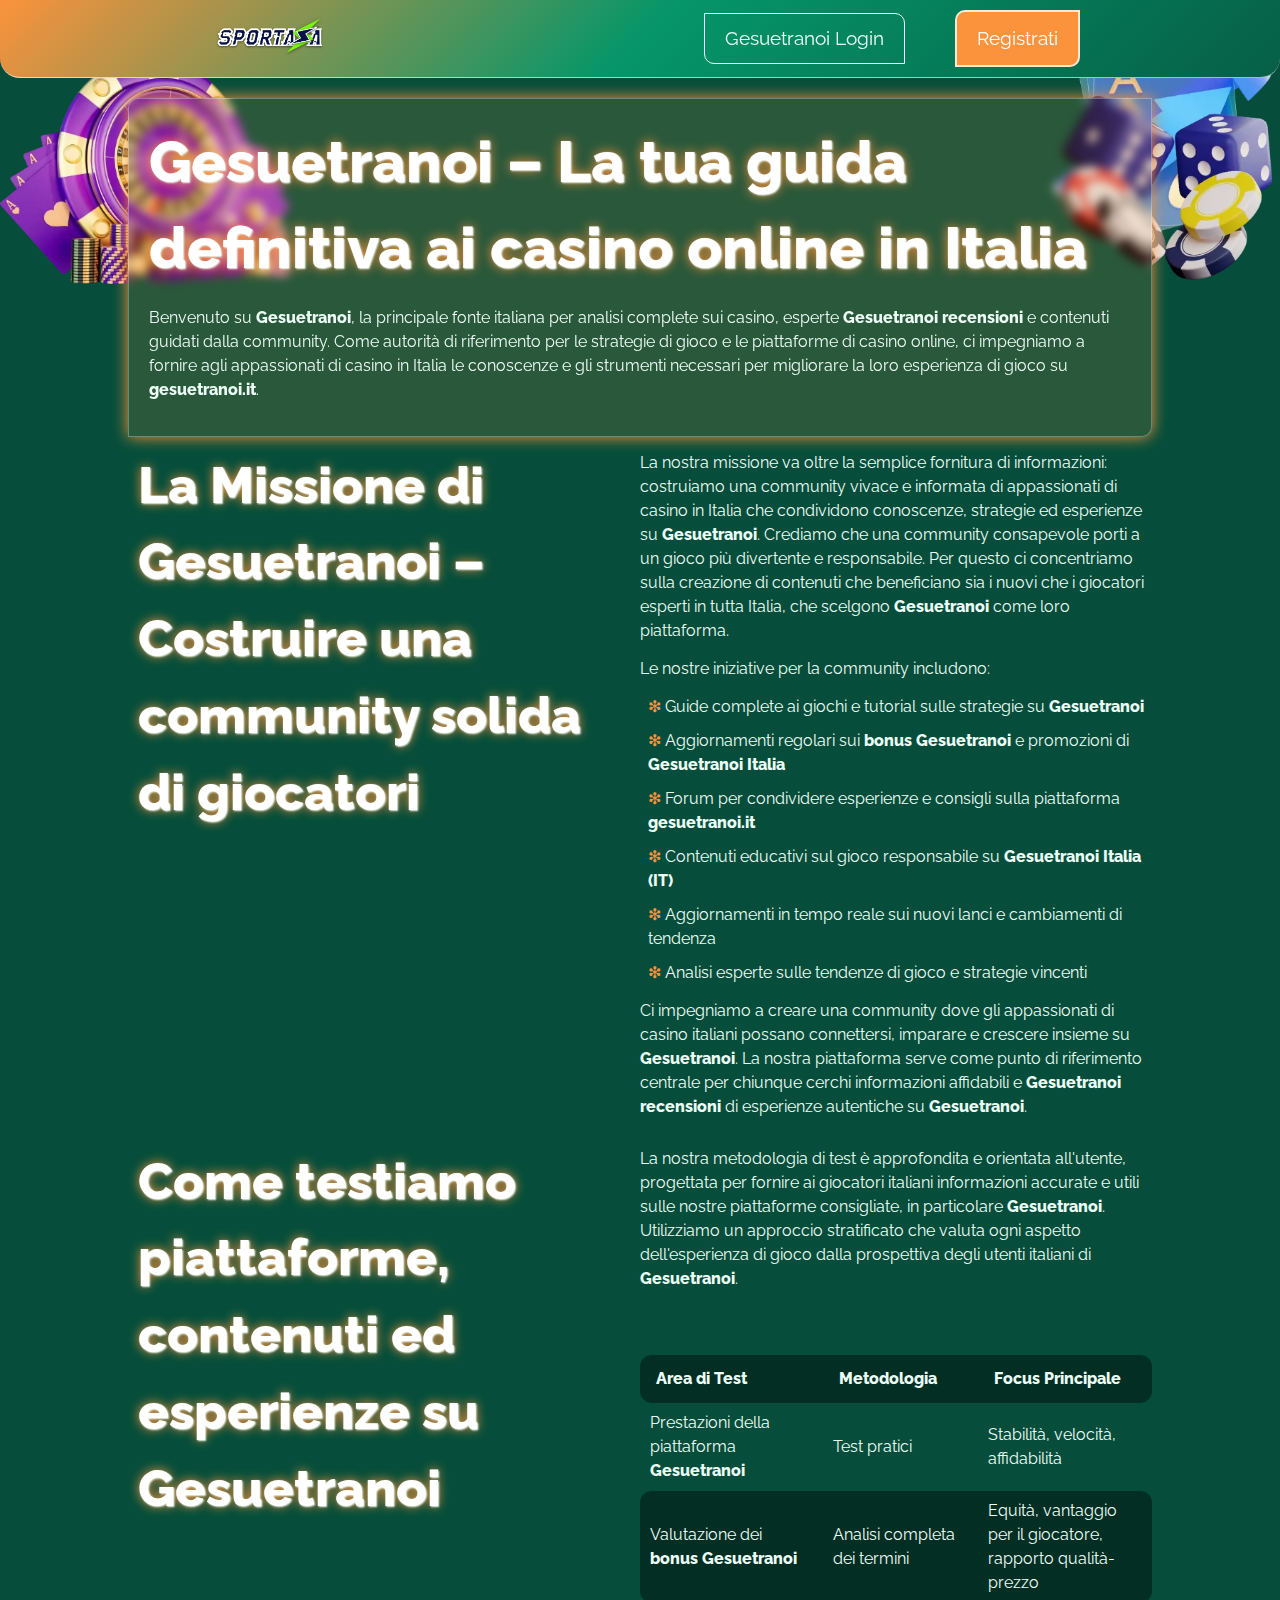
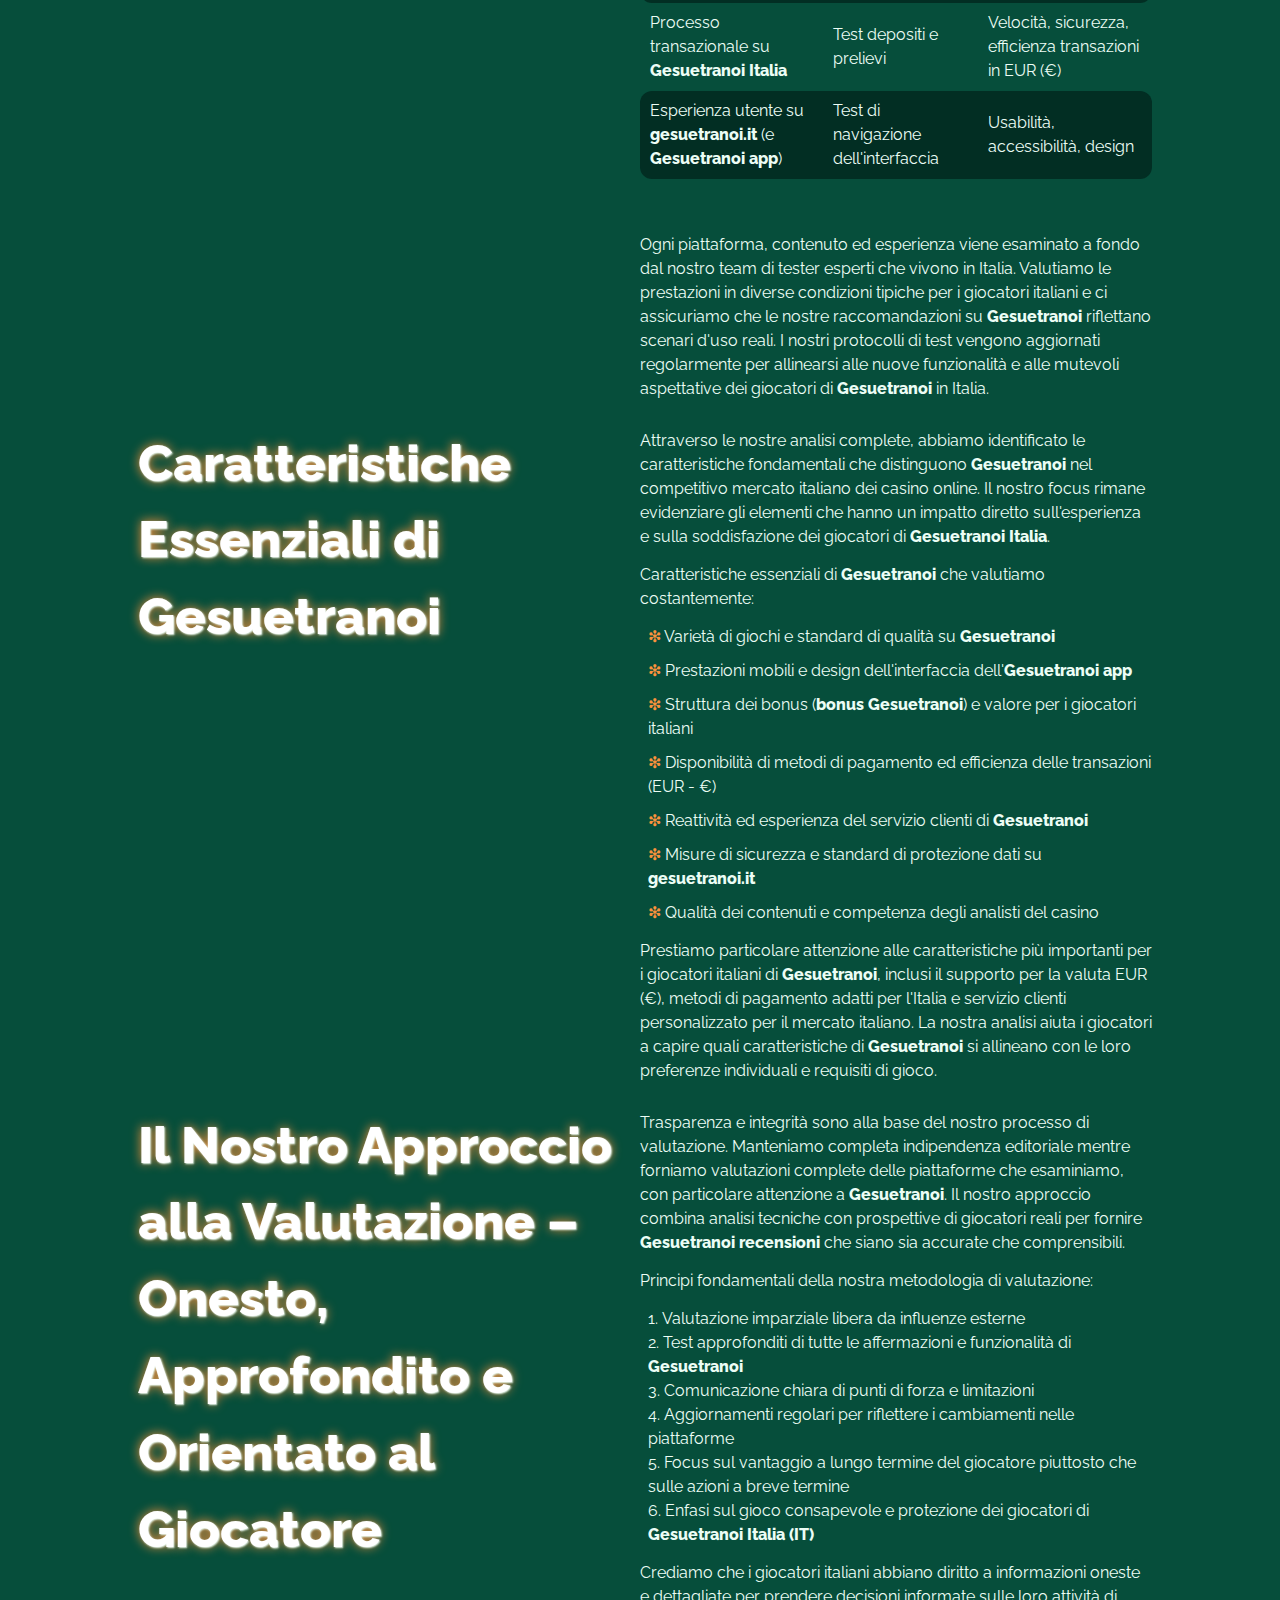
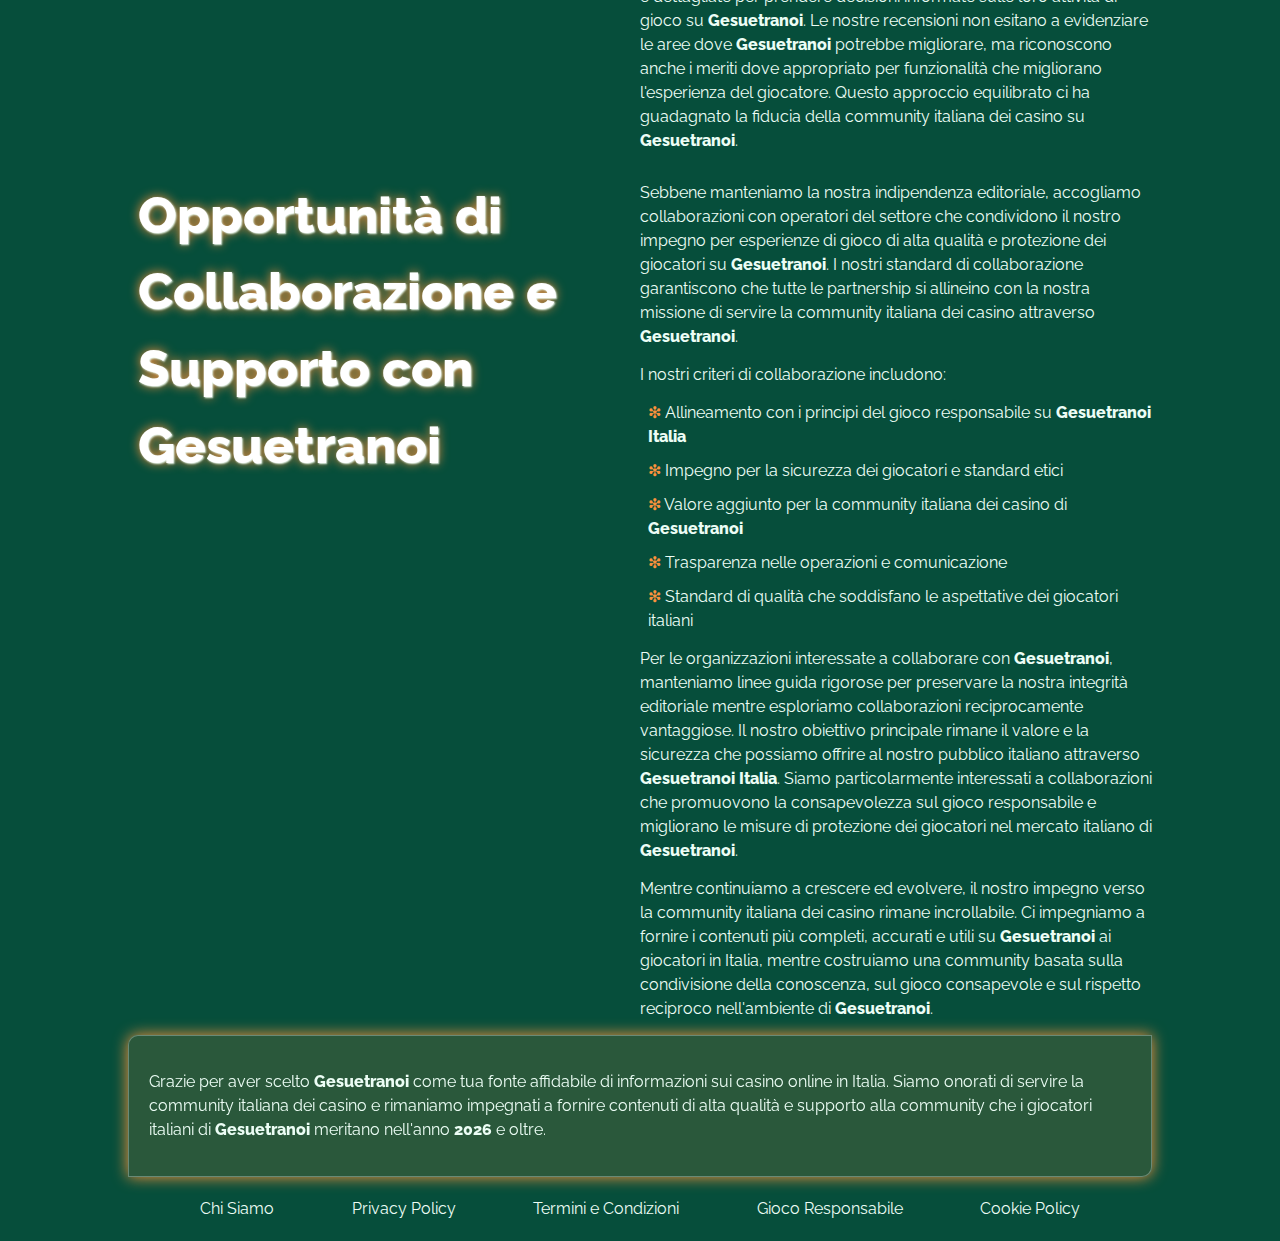
<file: about-us/index.html>
<!DOCTYPE html>
<html lang="it">

<head>
  <meta charset="UTF-8">
  <meta name="viewport" content="width=device-width, initial-scale=1.0">
  <link rel="stylesheet" href="/style.css">
  <link rel="shortcut icon" href="/favicon.ico">

  <title>Gesuetranoi – La guida leader per i casino online in Italia</title>
  <meta name="description"
    content="Scopri tutto su Gesuetranoi – strategie di gioco, recensioni, sistemi di pagamento e le ultime tendenze per gli appassionati di casino in tutta Italia.">

  <link rel="canonical" href="https://www.gesuetranoi.it/about-us/">

  <link rel="apple-touch-icon" sizes="180x180" href="/favicon.ico">
  <meta name="apple-mobile-web-app-title" content="Gesuetranoi">
</head>

<body>
  <header>
    <div class="logo">
      <a href="/"><img src="/img/logo.webp" alt="Logo ufficiale di Gesuetranoi Italia" width="160" height="80"></a>
    </div>
    <div class="header-btn">
      <a href="/play/" rel="nofollow" class="white-btn">Gesuetranoi Login</a>
      <a href="/play/" rel="nofollow" class="green-btn">Registrati</a>
    </div>
  </header>

  <main>
    <div class="wraper">
      <div class="promo">
        <h1>Gesuetranoi – La tua guida definitiva ai casino online in Italia</h1>

        <p class="txt">
          Benvenuto su <strong>Gesuetranoi</strong>, la principale fonte italiana per analisi complete sui casino,
          esperte <strong>Gesuetranoi recensioni</strong> e contenuti guidati dalla community. Come autorità di
          riferimento per le strategie di gioco
          e le piattaforme di casino online, ci impegniamo a fornire agli appassionati di casino in Italia le
          conoscenze e gli strumenti necessari per migliorare la loro esperienza di gioco su
          <strong>gesuetranoi.it</strong>.
        </p>
      </div>

      <div class="flex">
        <div class="flex-content">
          <h2>La Missione di Gesuetranoi – Costruire una community solida di giocatori</h2>
        </div>
        <div class="flex-content">
          <p class="txt">
            La nostra missione va oltre la semplice fornitura di informazioni: costruiamo una community vivace e
            informata di appassionati di casino in Italia che condividono conoscenze, strategie ed esperienze su
            <strong>Gesuetranoi</strong>.
            Crediamo che una community consapevole porti a un gioco più divertente e responsabile. Per questo ci
            concentriamo sulla creazione di contenuti
            che beneficiano sia i nuovi che i giocatori esperti in tutta Italia, che scelgono
            <strong>Gesuetranoi</strong>
            come loro piattaforma.
          </p>

          <p class="txt">Le nostre iniziative per la community includono:</p>

          <ul>
            <li>Guide complete ai giochi e tutorial sulle strategie su <strong>Gesuetranoi</strong></li>
            <li>Aggiornamenti regolari sui <strong>bonus Gesuetranoi</strong> e promozioni di <strong>Gesuetranoi
                Italia</strong></li>
            <li>Forum per condividere esperienze e consigli sulla piattaforma <strong>gesuetranoi.it</strong></li>
            <li>Contenuti educativi sul gioco responsabile su <strong>Gesuetranoi Italia (IT)</strong></li>
            <li>Aggiornamenti in tempo reale sui nuovi lanci e cambiamenti di tendenza</li>
            <li>Analisi esperte sulle tendenze di gioco e strategie vincenti</li>
          </ul>

          <p class="txt">
            Ci impegniamo a creare una community dove gli appassionati di casino italiani possano connettersi,
            imparare e crescere insieme su <strong>Gesuetranoi</strong>. La nostra piattaforma serve come punto di
            riferimento centrale per
            chiunque cerchi
            informazioni affidabili e <strong>Gesuetranoi recensioni</strong> di esperienze autentiche su
            <strong>Gesuetranoi</strong>.
          </p>
        </div>
      </div>

      <div class="flex">
        <div class="flex-content">
          <h2>Come testiamo piattaforme, contenuti ed esperienze su Gesuetranoi</h2>
        </div>
        <div class="flex-content">
          <p class="txt">
            La nostra metodologia di test è approfondita e orientata all'utente, progettata per fornire ai giocatori
            italiani informazioni accurate e utili sulle nostre piattaforme consigliate, in particolare
            <strong>Gesuetranoi</strong>. Utilizziamo
            un approccio stratificato
            che valuta ogni aspetto dell'esperienza di gioco dalla prospettiva degli utenti italiani di
            <strong>Gesuetranoi</strong>.
          </p>

          <div class="table-wrapper">
            <table>
              <thead>
                <tr>
                  <th>Area di Test</th>
                  <th>Metodologia</th>
                  <th>Focus Principale</th>
                </tr>
              </thead>
              <tbody>
                <tr>
                  <td>Prestazioni della piattaforma <strong>Gesuetranoi</strong></td>
                  <td>Test pratici</td>
                  <td>Stabilità, velocità, affidabilità</td>
                </tr>
                <tr>
                  <td>Valutazione dei <strong>bonus Gesuetranoi</strong></td>
                  <td>Analisi completa dei termini</td>
                  <td>Equità, vantaggio per il giocatore, rapporto qualità-prezzo</td>
                </tr>
                <tr>
                  <td>Processo transazionale su <strong>Gesuetranoi Italia</strong></td>
                  <td>Test depositi e prelievi</td>
                  <td>Velocità, sicurezza, efficienza transazioni in EUR (€)</td>
                </tr>
                <tr>
                  <td>Esperienza utente su <strong>gesuetranoi.it</strong> (e <strong>Gesuetranoi app</strong>)</td>
                  <td>Test di navigazione dell'interfaccia</td>
                  <td>Usabilità, accessibilità, design</td>
                </tr>
              </tbody>
            </table>
          </div>

          <p class="txt">
            Ogni piattaforma, contenuto ed esperienza viene esaminato a fondo dal nostro team di tester esperti
            che vivono in Italia.
            Valutiamo le prestazioni in diverse condizioni tipiche per i giocatori italiani e ci assicuriamo che
            le nostre raccomandazioni
            su <strong>Gesuetranoi</strong> riflettano scenari d'uso reali. I nostri protocolli di test vengono
            aggiornati regolarmente per allinearsi alle nuove funzionalità
            e alle mutevoli aspettative dei giocatori di <strong>Gesuetranoi</strong> in Italia.
          </p>
        </div>
      </div>

      <div class="flex">
        <div class="flex-content">
          <h2>Caratteristiche Essenziali di Gesuetranoi</h2>
        </div>
        <div class="flex-content">
          <p class="txt">
            Attraverso le nostre analisi complete, abbiamo identificato le caratteristiche fondamentali che
            distinguono <strong>Gesuetranoi</strong>
            nel competitivo mercato italiano dei casino online. Il nostro focus rimane evidenziare gli elementi che
            hanno un impatto diretto sull'esperienza e sulla soddisfazione dei giocatori di <strong>Gesuetranoi
              Italia</strong>.
          </p>

          <p class="txt">Caratteristiche essenziali di <strong>Gesuetranoi</strong> che valutiamo costantemente:</p>

          <ul>
            <li>Varietà di giochi e standard di qualità su <strong>Gesuetranoi</strong></li>
            <li>Prestazioni mobili e design dell'interfaccia dell'<strong>Gesuetranoi app</strong></li>
            <li>Struttura dei bonus (<strong>bonus Gesuetranoi</strong>) e valore per i giocatori italiani</li>
            <li>Disponibilità di metodi di pagamento ed efficienza delle transazioni (EUR - €)</li>
            <li>Reattività ed esperienza del servizio clienti di <strong>Gesuetranoi</strong></li>
            <li>Misure di sicurezza e standard di protezione dati su <strong>gesuetranoi.it</strong></li>
            <li>Qualità dei contenuti e competenza degli analisti del casino</li>
          </ul>

          <p class="txt">
            Prestiamo particolare attenzione alle caratteristiche più importanti per i giocatori italiani di
            <strong>Gesuetranoi</strong>,
            inclusi il supporto per la valuta EUR (€), metodi di pagamento adatti per l'Italia e servizio clienti
            personalizzato per il mercato italiano. La nostra analisi aiuta i giocatori a capire quali
            caratteristiche
            di <strong>Gesuetranoi</strong> si allineano con le loro preferenze individuali e requisiti di gioco.
          </p>
        </div>
      </div>

      <div class="flex">
        <div class="flex-content">
          <h2>Il Nostro Approccio alla Valutazione – Onesto, Approfondito e Orientato al Giocatore</h2>
        </div>
        <div class="flex-content">
          <p class="txt">
            Trasparenza e integrità sono alla base del nostro processo di valutazione. Manteniamo completa
            indipendenza editoriale
            mentre forniamo valutazioni complete delle piattaforme che esaminiamo, con particolare attenzione a
            <strong>Gesuetranoi</strong>.
            Il nostro approccio combina analisi tecniche con prospettive di giocatori reali per fornire
            <strong>Gesuetranoi recensioni</strong> che
            siano sia accurate che comprensibili.
          </p>

          <p class="txt">Principi fondamentali della nostra metodologia di valutazione:</p>

          <ol>
            <li>Valutazione imparziale libera da influenze esterne</li>
            <li>Test approfonditi di tutte le affermazioni e funzionalità di <strong>Gesuetranoi</strong></li>
            <li>Comunicazione chiara di punti di forza e limitazioni</li>
            <li>Aggiornamenti regolari per riflettere i cambiamenti nelle piattaforme</li>
            <li>Focus sul vantaggio a lungo termine del giocatore piuttosto che sulle azioni a breve termine</li>
            <li>Enfasi sul gioco consapevole e protezione dei giocatori di <strong>Gesuetranoi Italia (IT)</strong>
            </li>
          </ol>

          <p class="txt">
            Crediamo che i giocatori italiani abbiano diritto a informazioni oneste e dettagliate per prendere
            decisioni informate
            sulle loro attività di gioco su <strong>Gesuetranoi</strong>. Le nostre recensioni non esitano a
            evidenziare le aree dove
            <strong>Gesuetranoi</strong>
            potrebbe migliorare, ma riconoscono anche i meriti dove appropriato per funzionalità che migliorano
            l'esperienza del giocatore.
            Questo approccio equilibrato ci ha guadagnato la fiducia della community italiana dei casino su
            <strong>Gesuetranoi</strong>.
          </p>
        </div>
      </div>

      <div class="flex">
        <div class="flex-content">
          <h2>Opportunità di Collaborazione e Supporto con Gesuetranoi</h2>
        </div>
        <div class="flex-content">
          <p class="txt">
            Sebbene manteniamo la nostra indipendenza editoriale, accogliamo collaborazioni con operatori del
            settore
            che condividono il nostro impegno per esperienze di gioco di alta qualità e protezione dei giocatori su
            <strong>Gesuetranoi</strong>.
            I nostri standard di collaborazione garantiscono che tutte le partnership si allineino con la nostra
            missione
            di servire la community italiana dei casino attraverso <strong>Gesuetranoi</strong>.
          </p>

          <p class="txt">I nostri criteri di collaborazione includono:</p>

          <ul>
            <li>Allineamento con i principi del gioco responsabile su <strong>Gesuetranoi Italia</strong></li>
            <li>Impegno per la sicurezza dei giocatori e standard etici</li>
            <li>Valore aggiunto per la community italiana dei casino di <strong>Gesuetranoi</strong></li>
            <li>Trasparenza nelle operazioni e comunicazione</li>
            <li>Standard di qualità che soddisfano le aspettative dei giocatori italiani</li>
          </ul>

          <p class="txt">
            Per le organizzazioni interessate a collaborare con <strong>Gesuetranoi</strong>, manteniamo linee guida
            rigorose
            per preservare la nostra integrità editoriale mentre esploriamo collaborazioni reciprocamente
            vantaggiose.
            Il nostro obiettivo principale rimane il valore e la sicurezza che possiamo offrire al nostro pubblico
            italiano attraverso
            <strong>Gesuetranoi Italia</strong>.
            Siamo particolarmente interessati a collaborazioni che promuovono la consapevolezza sul gioco
            responsabile
            e migliorano le misure di protezione dei giocatori nel mercato italiano di <strong>Gesuetranoi</strong>.
          </p>

          <p class="txt">
            Mentre continuiamo a crescere ed evolvere, il nostro impegno verso la community italiana dei casino
            rimane incrollabile.
            Ci impegniamo a fornire i contenuti più completi, accurati e utili su <strong>Gesuetranoi</strong> ai
            giocatori in Italia,
            mentre costruiamo una community basata sulla condivisione della conoscenza, sul gioco consapevole e sul
            rispetto reciproco
            nell'ambiente di <strong>Gesuetranoi</strong>.
          </p>
        </div>
      </div>

      <div class="promo">
        <p class="txt">
          Grazie per aver scelto <strong>Gesuetranoi</strong> come tua fonte affidabile di informazioni sui casino
          online in Italia.
          Siamo onorati di servire la community italiana dei casino e rimaniamo impegnati a fornire contenuti di
          alta qualità
          e supporto alla community che i giocatori italiani di <strong>Gesuetranoi</strong> meritano nell'anno
          <strong>2026</strong> e oltre.
        </p>
      </div>
    </div>
  </main>

  <footer>
    <div class="flex">
      <a href="/about-us/">Chi Siamo</a>
      <a href="/privacy-policy/">Privacy Policy</a>
      <a href="/terms-and-conditions/">Termini e Condizioni</a>
      <a href="/responsible-gambling/">Gioco Responsabile</a>
      <a href="/cookie-policy/">Cookie Policy</a>
    </div>
  </footer>

</body>

</html>
</file>
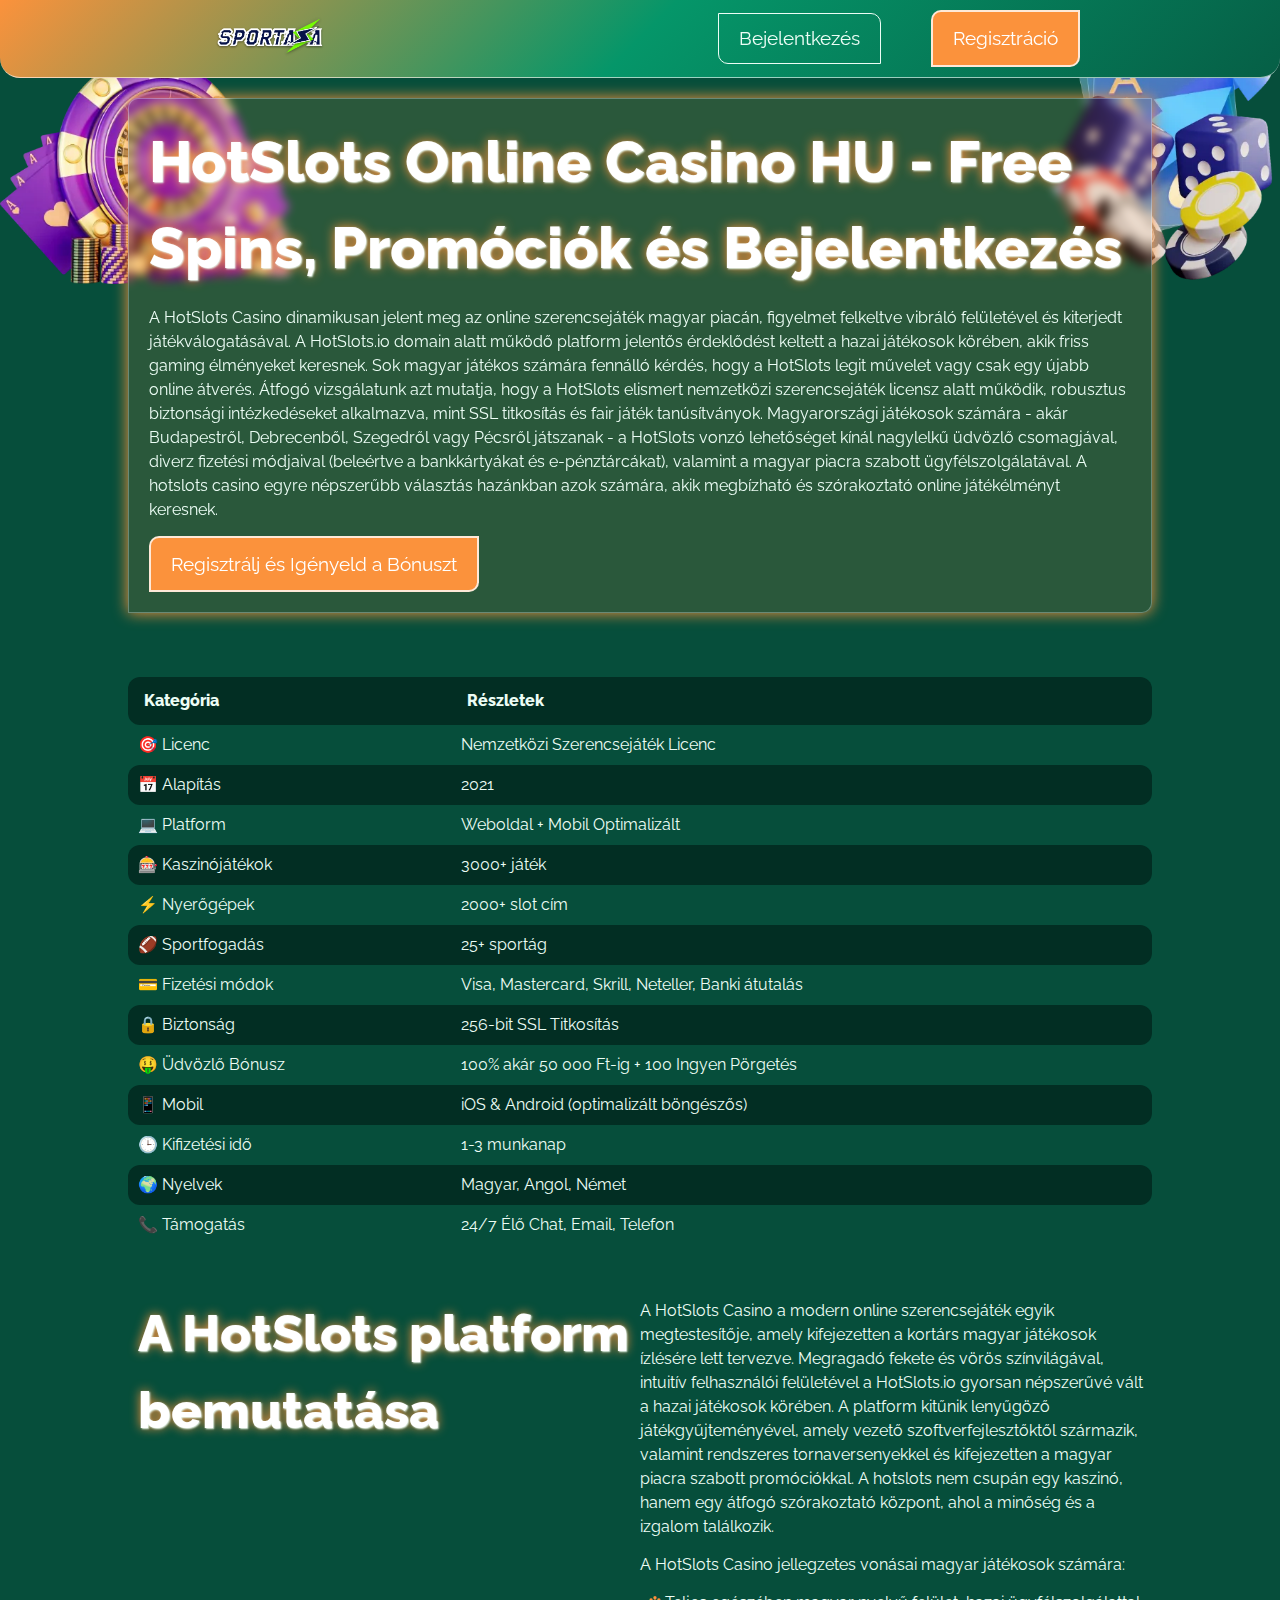
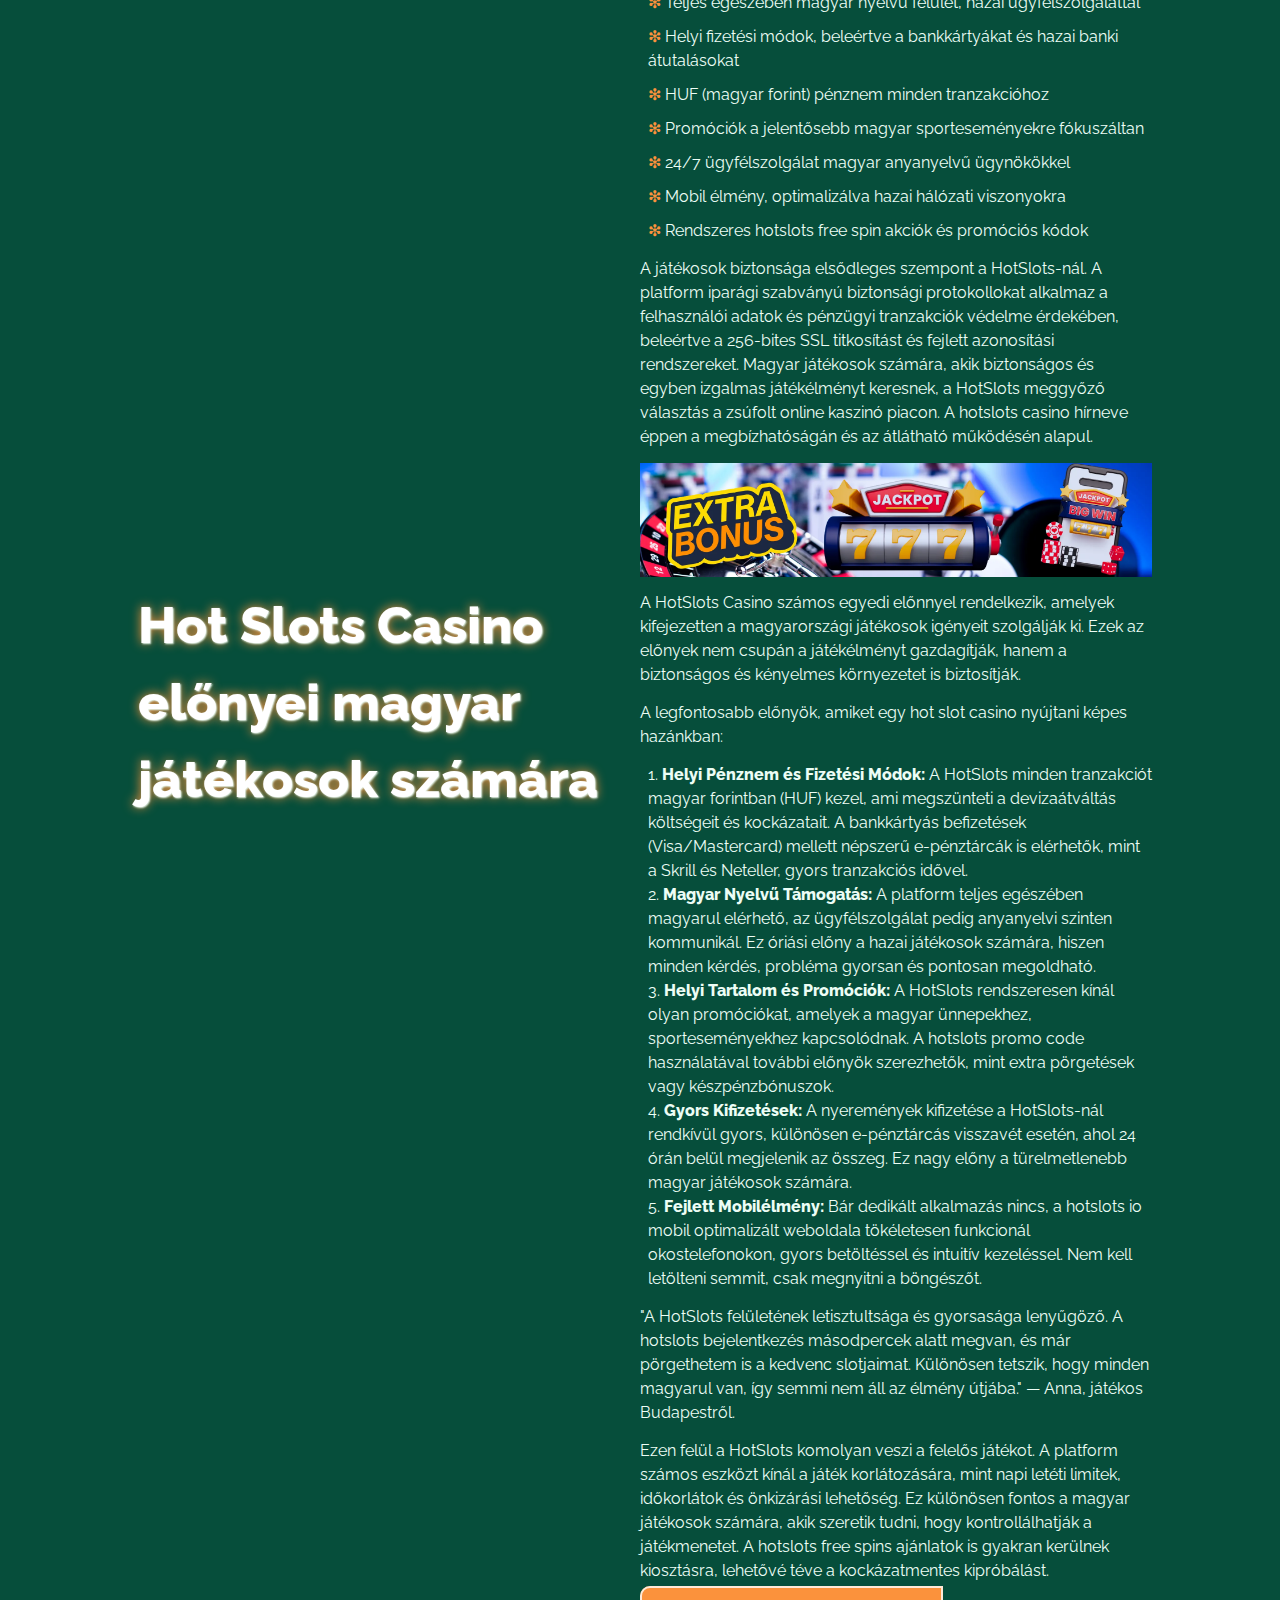
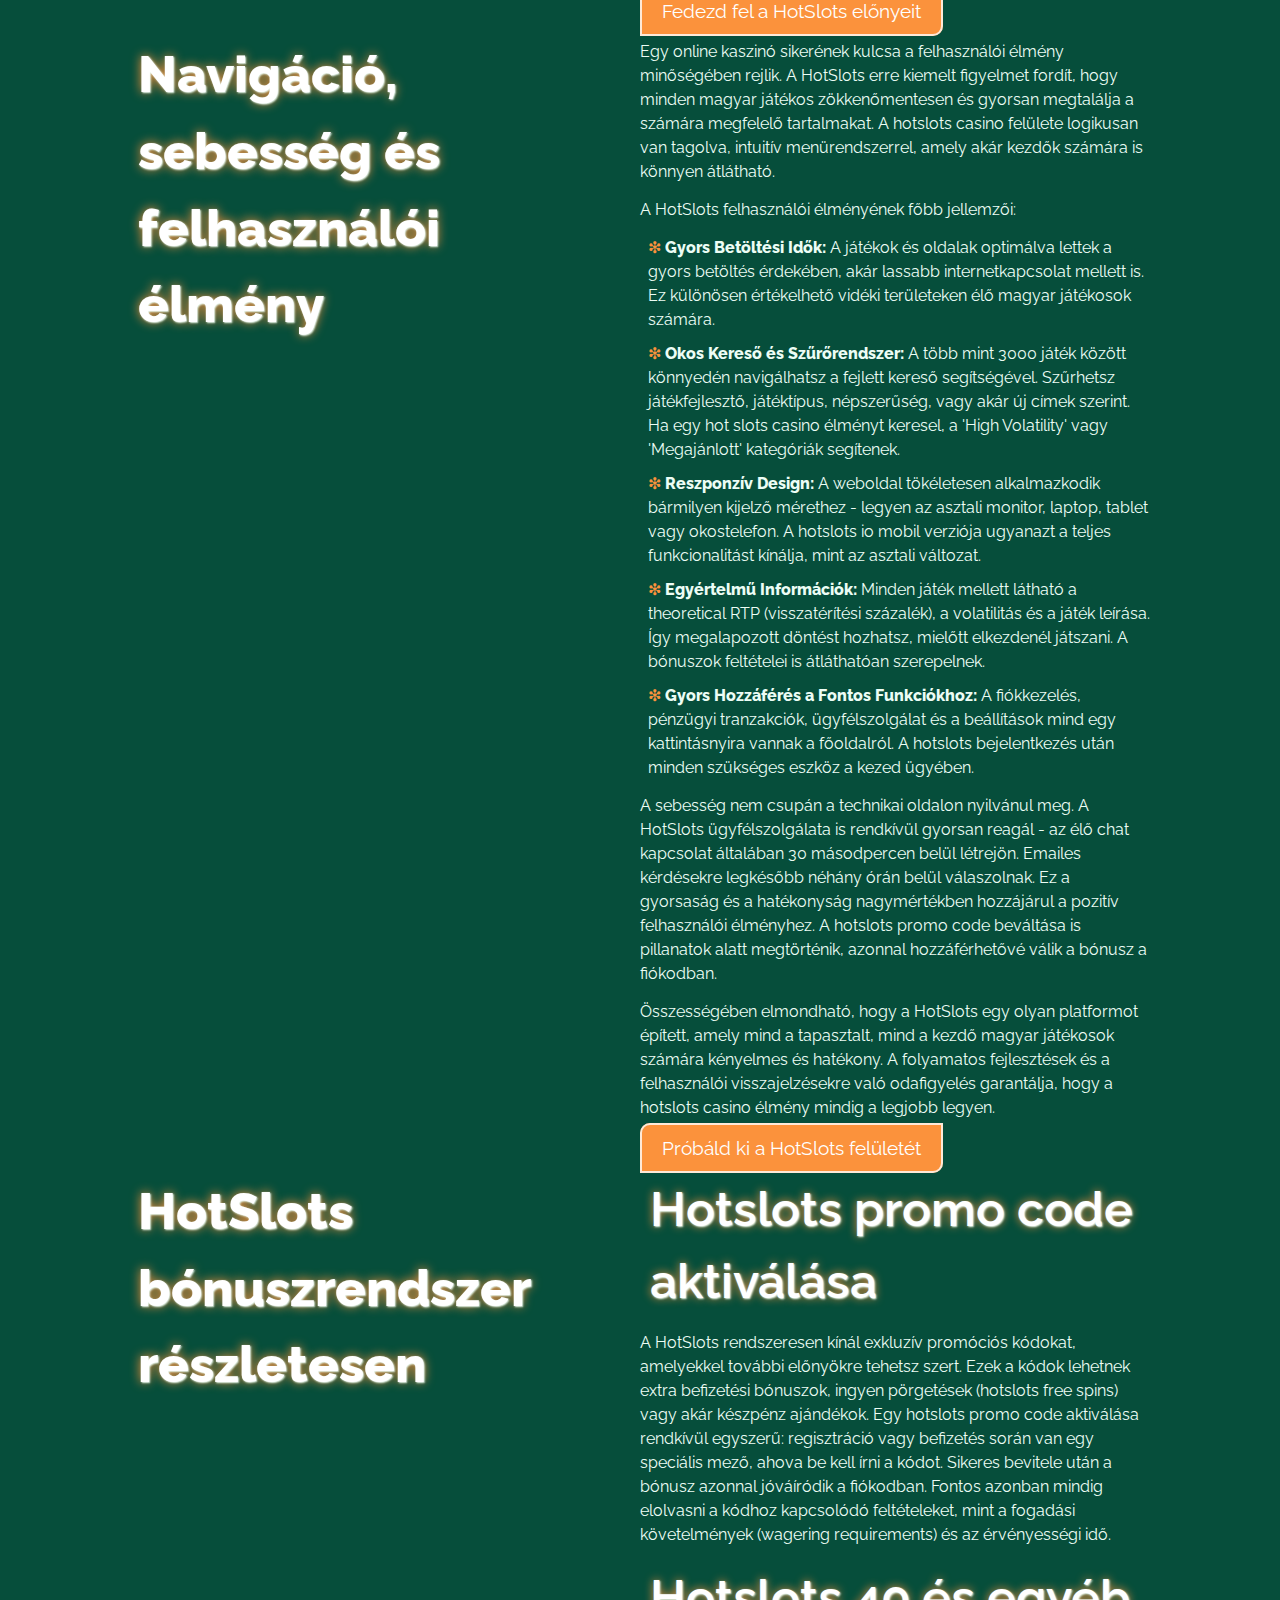
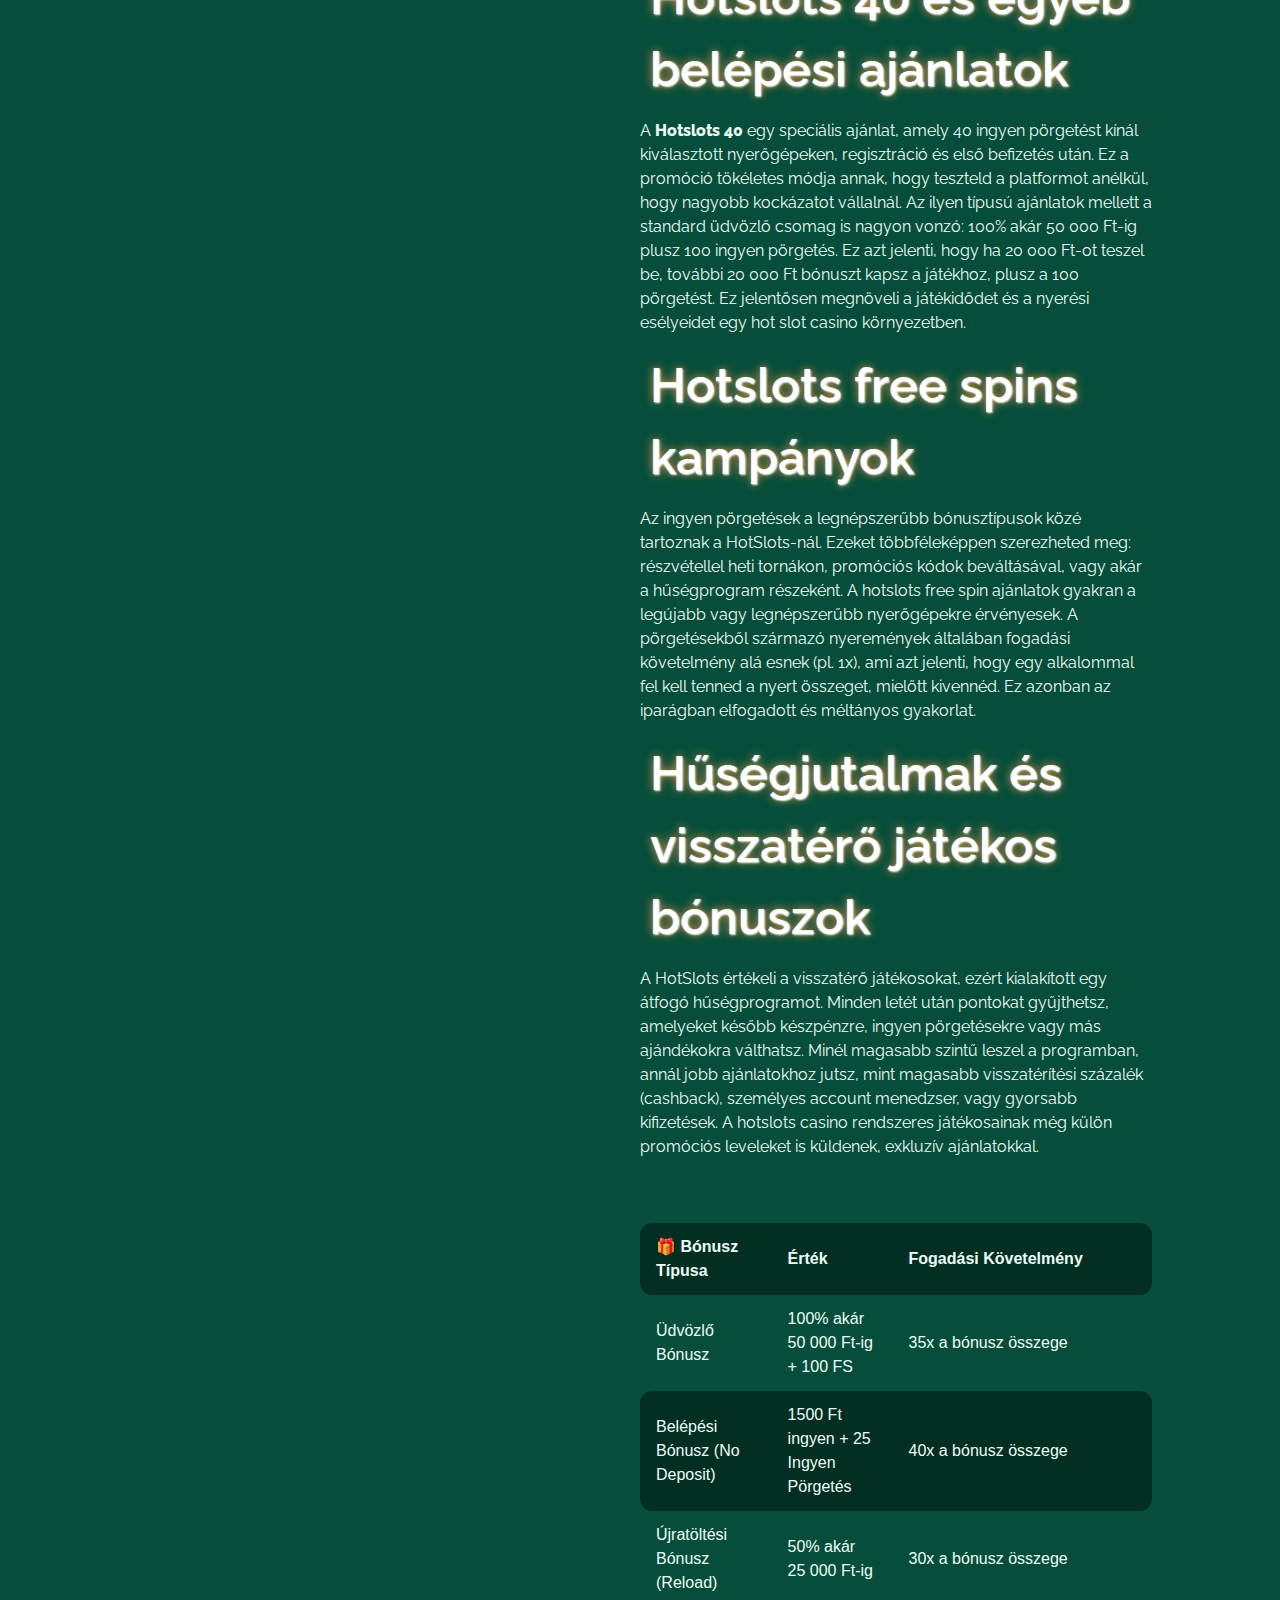
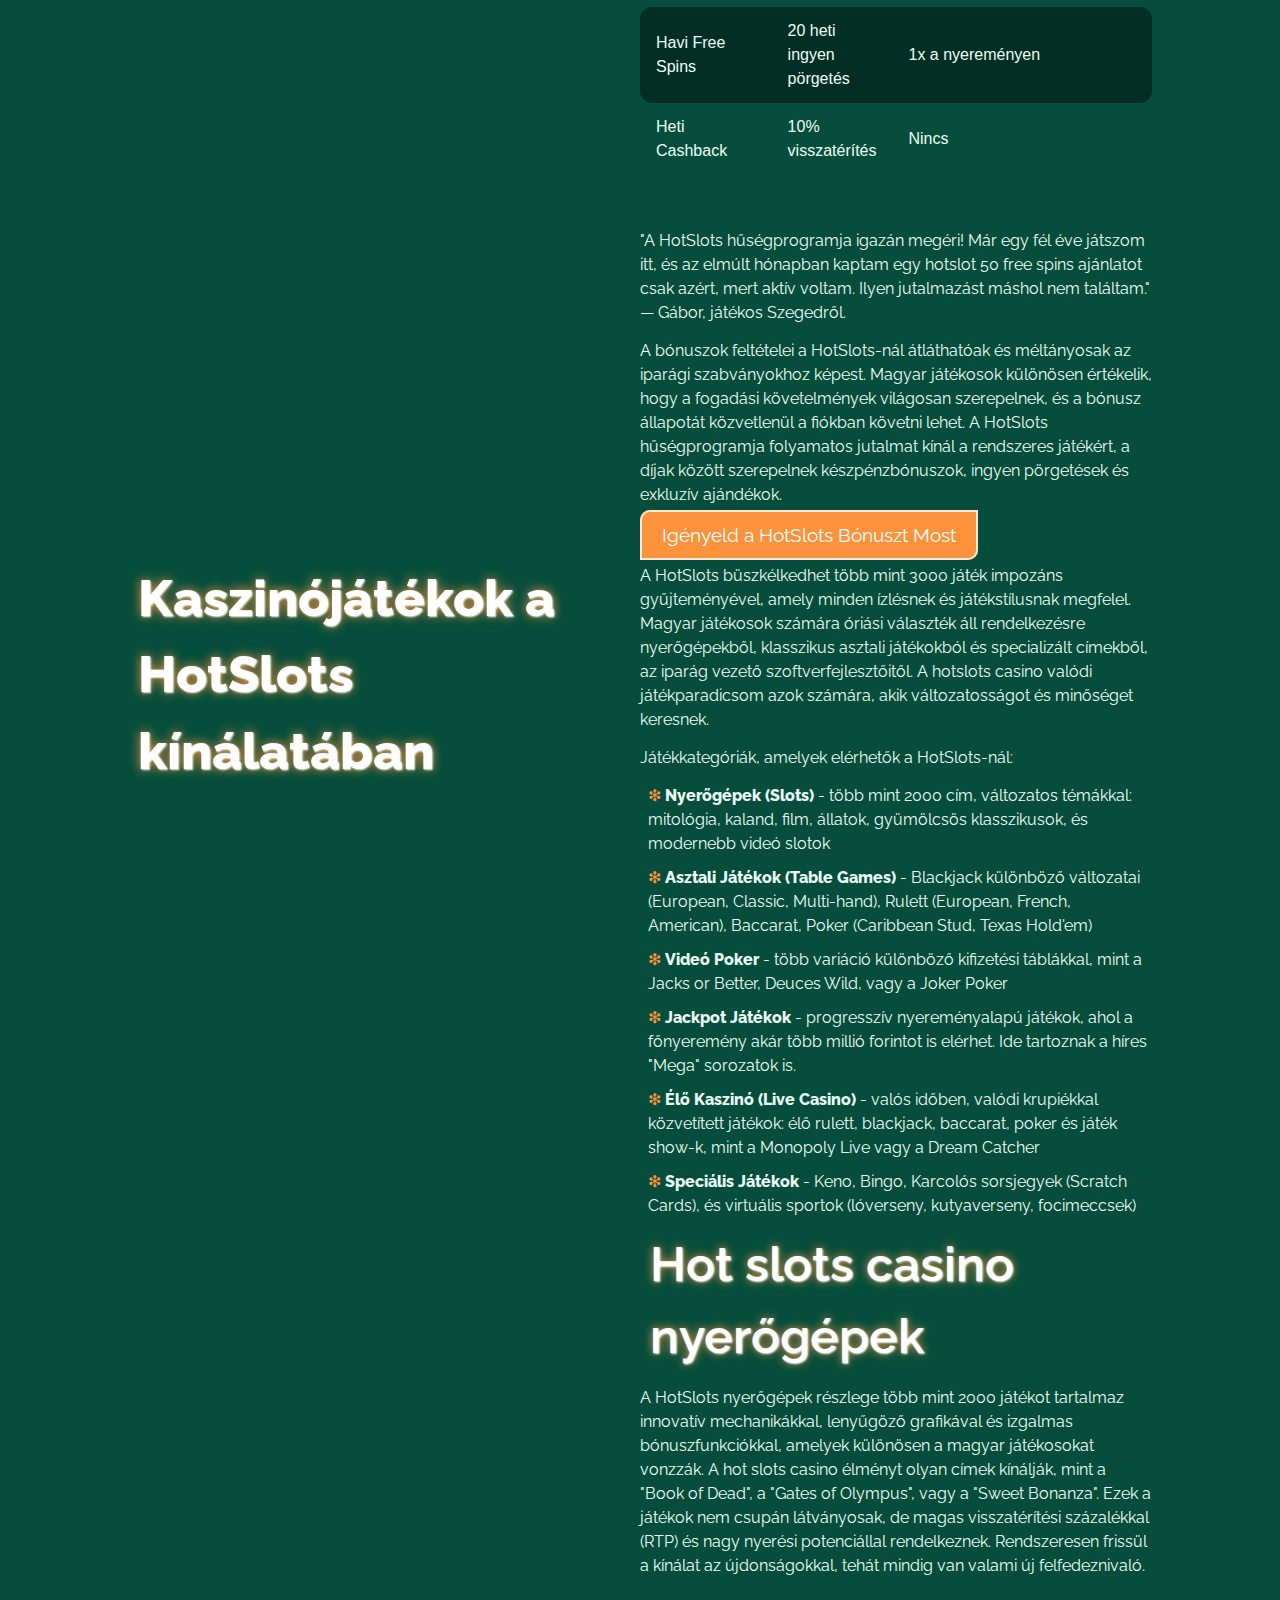
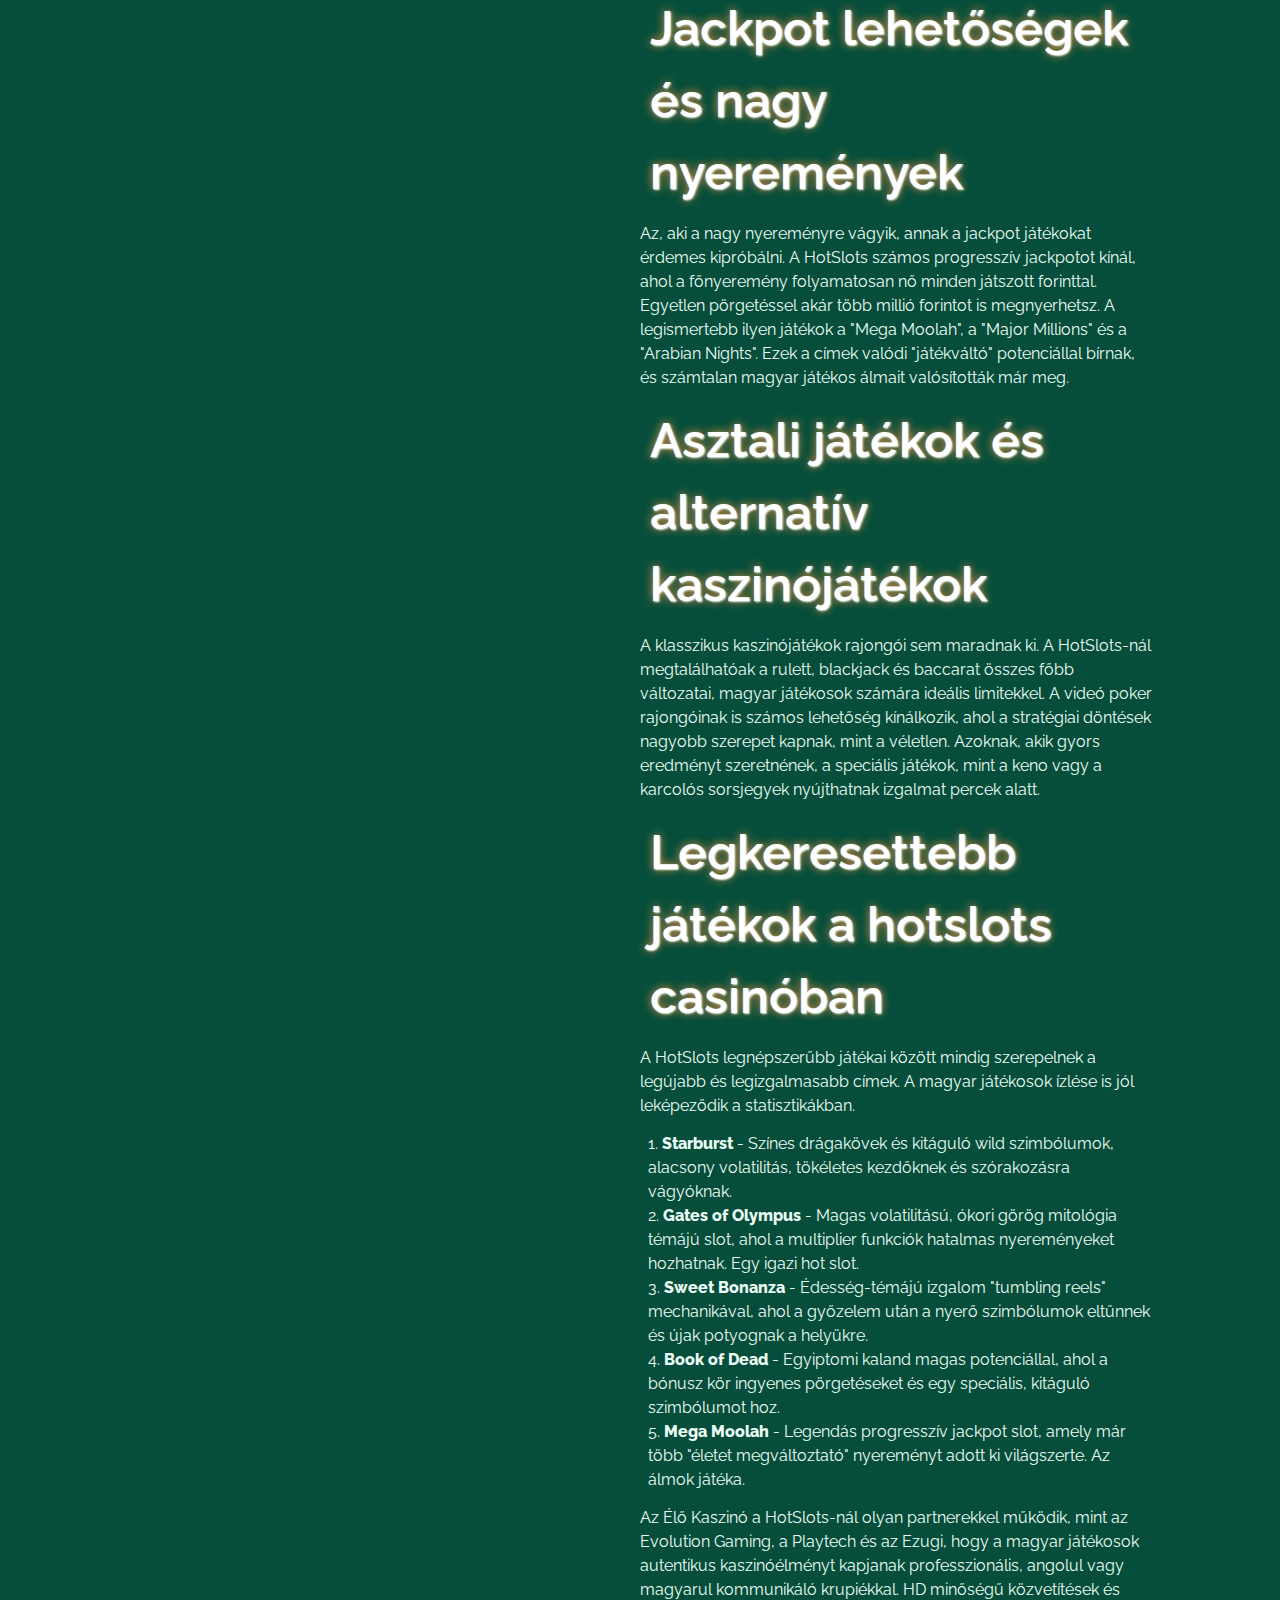
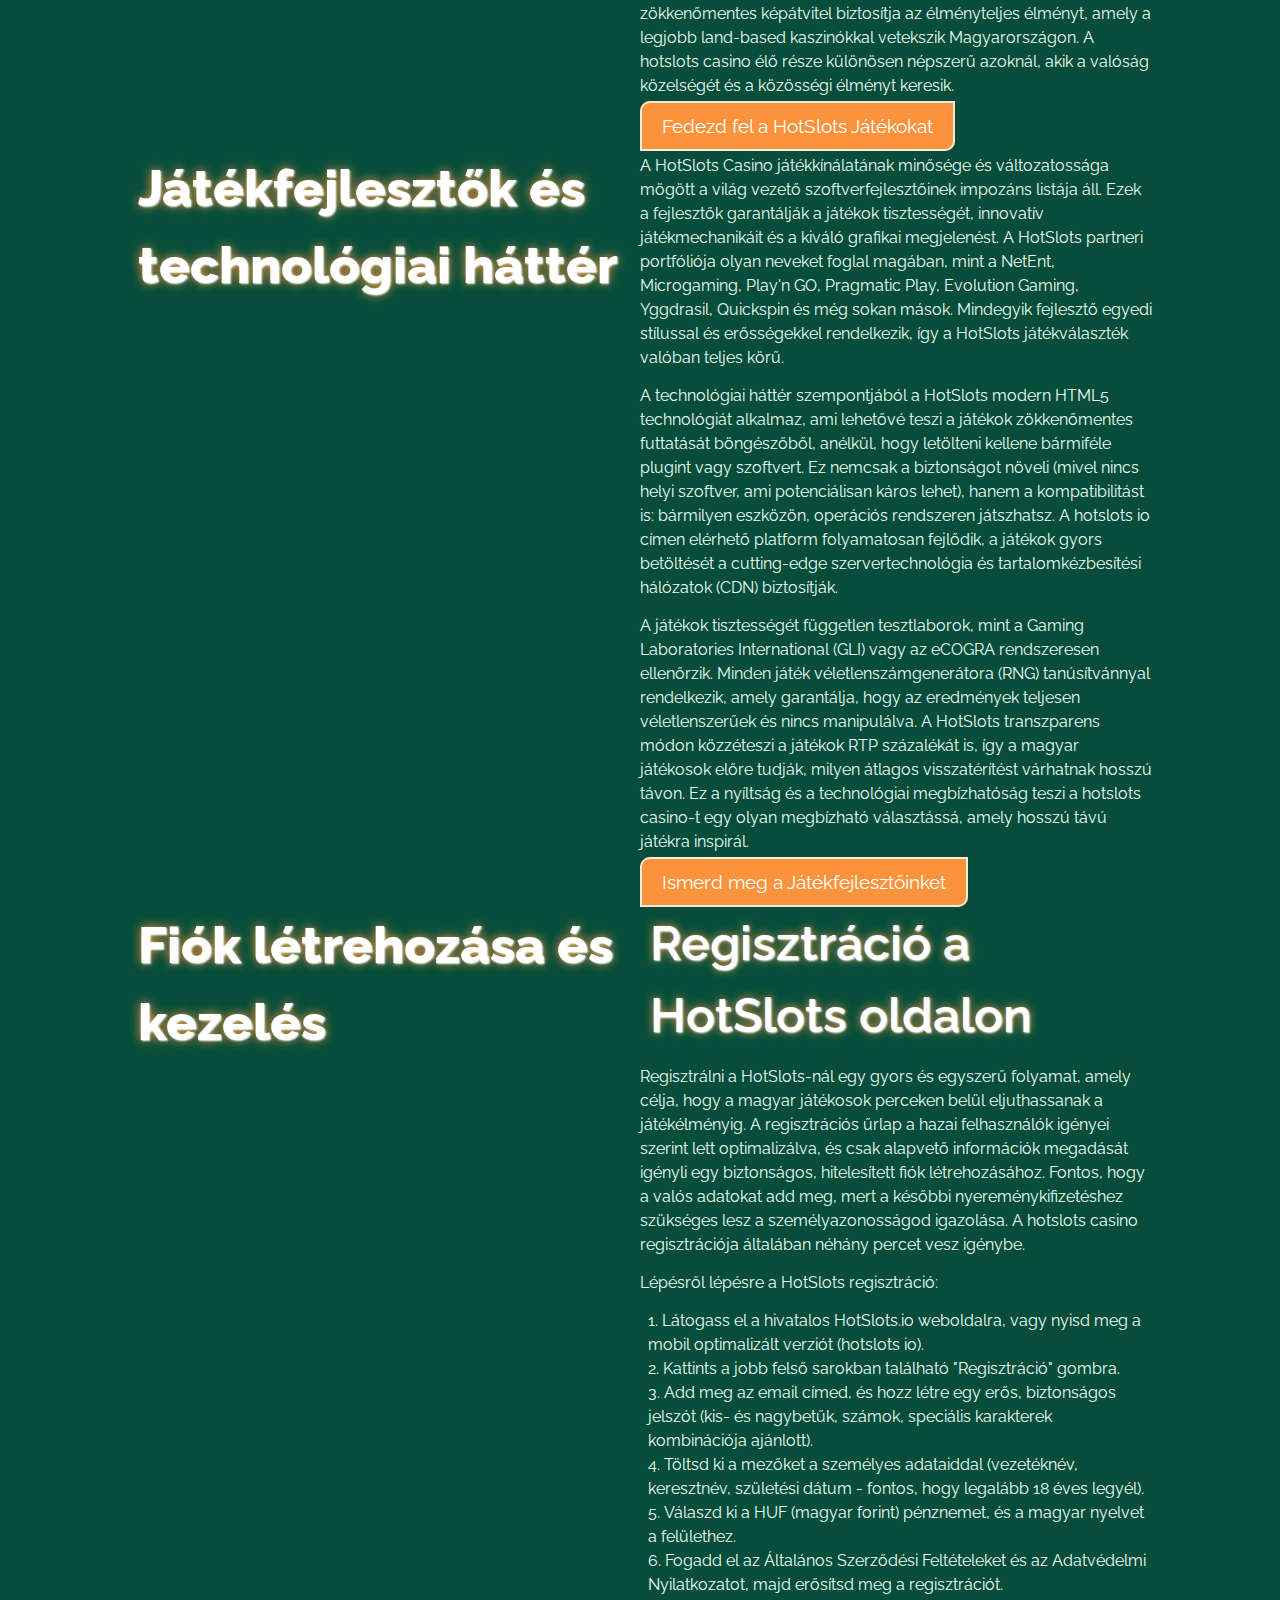
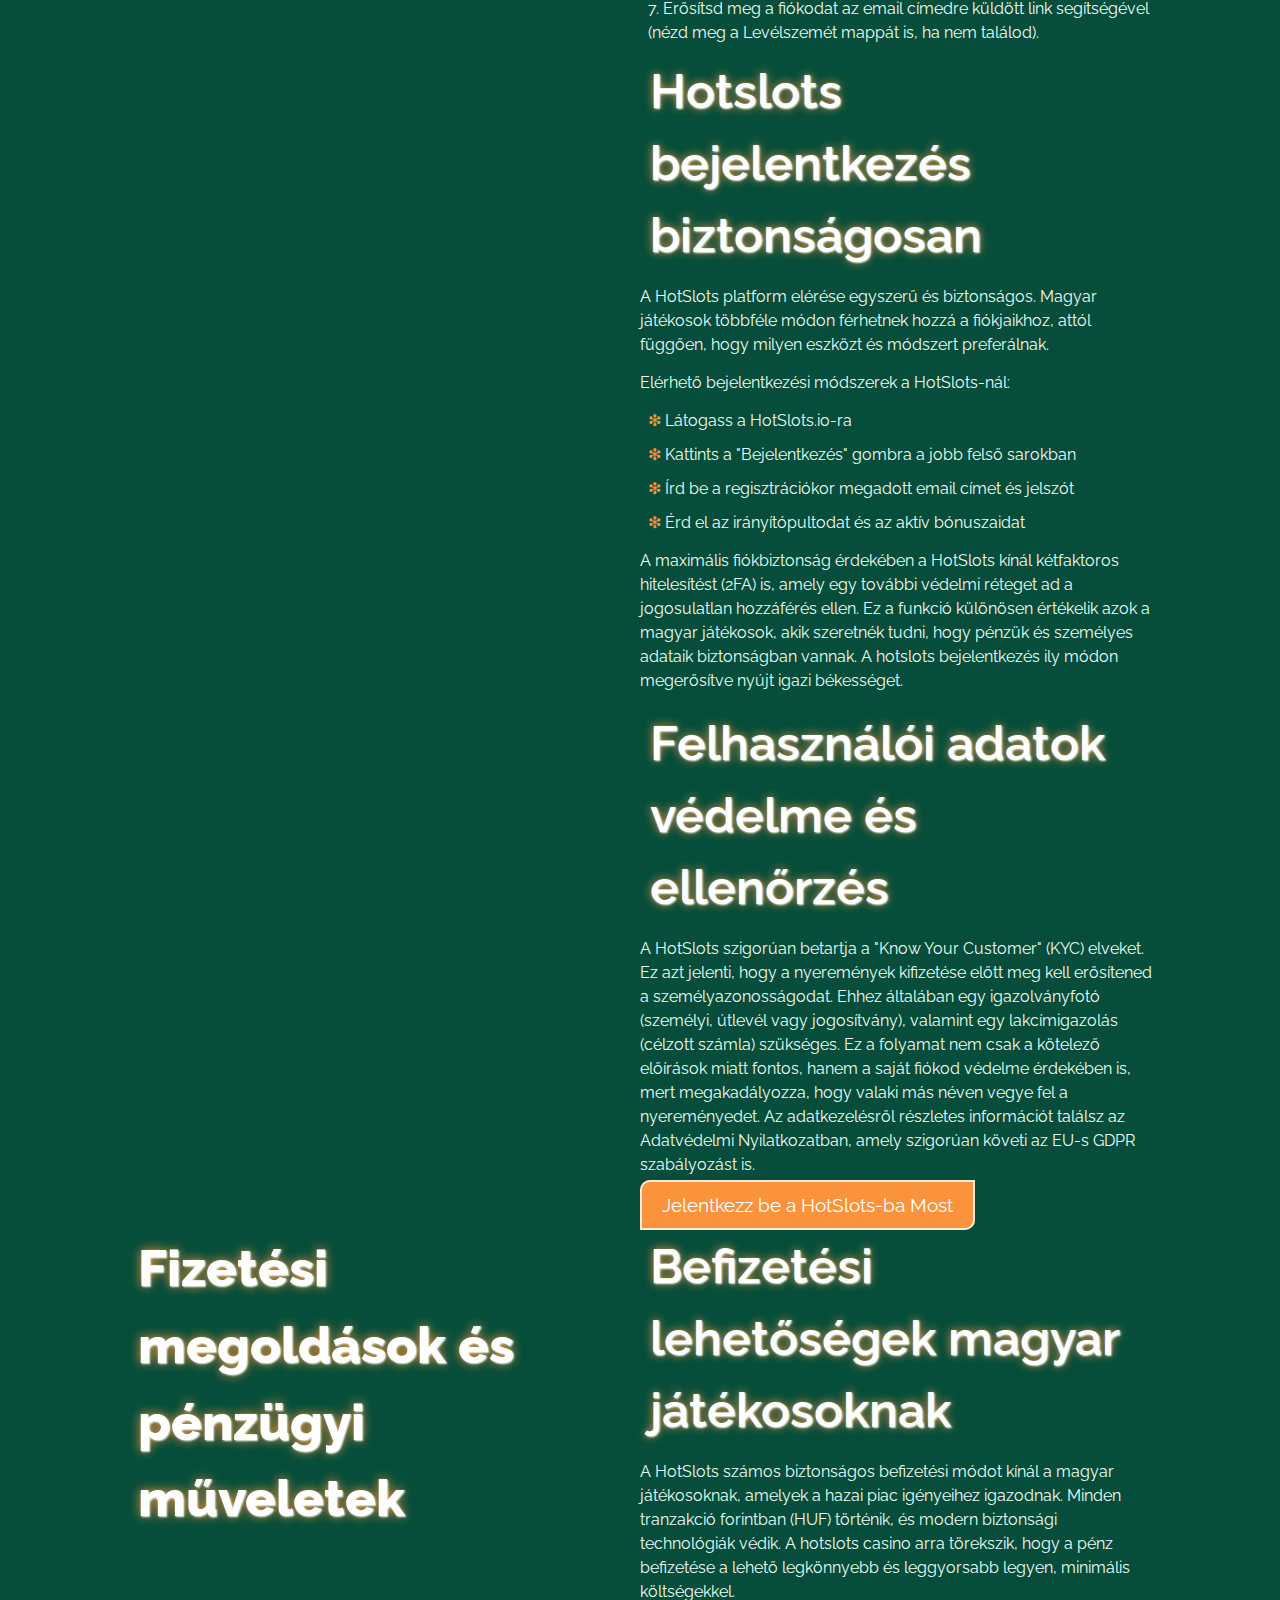
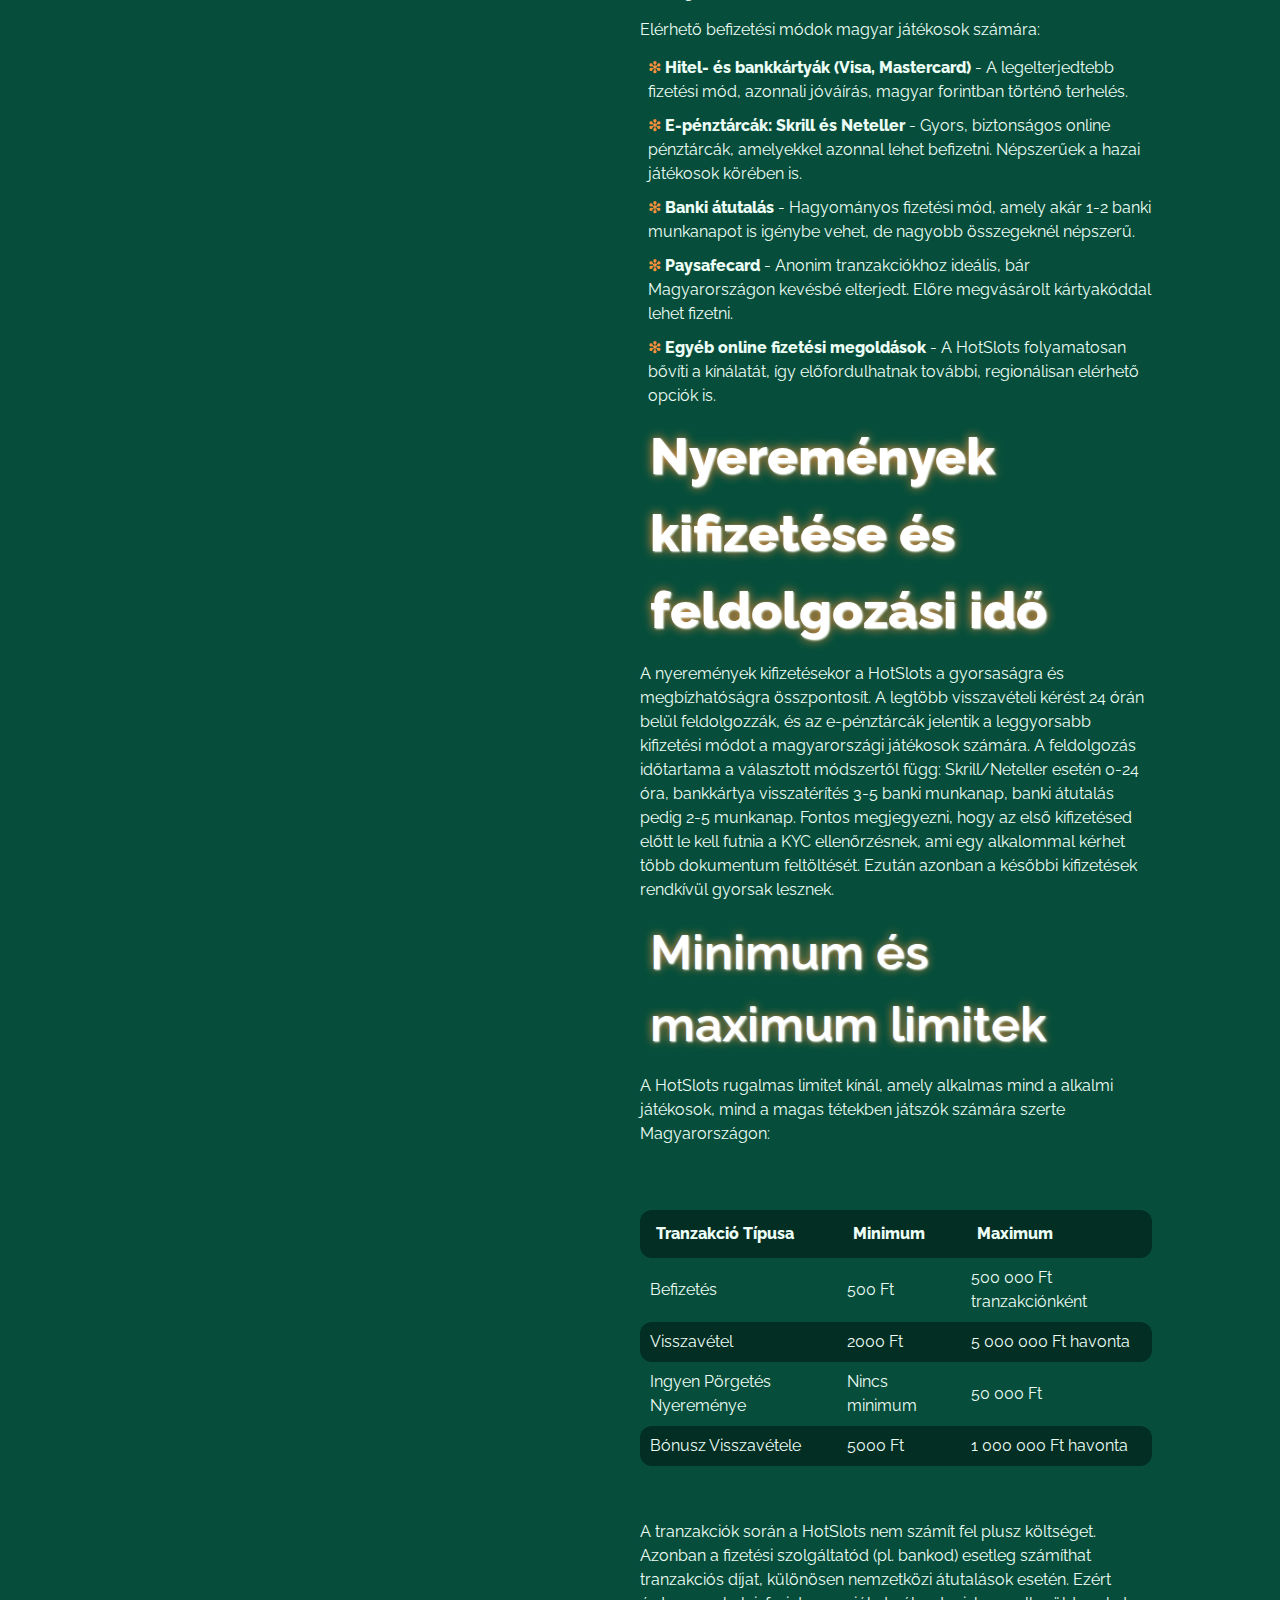
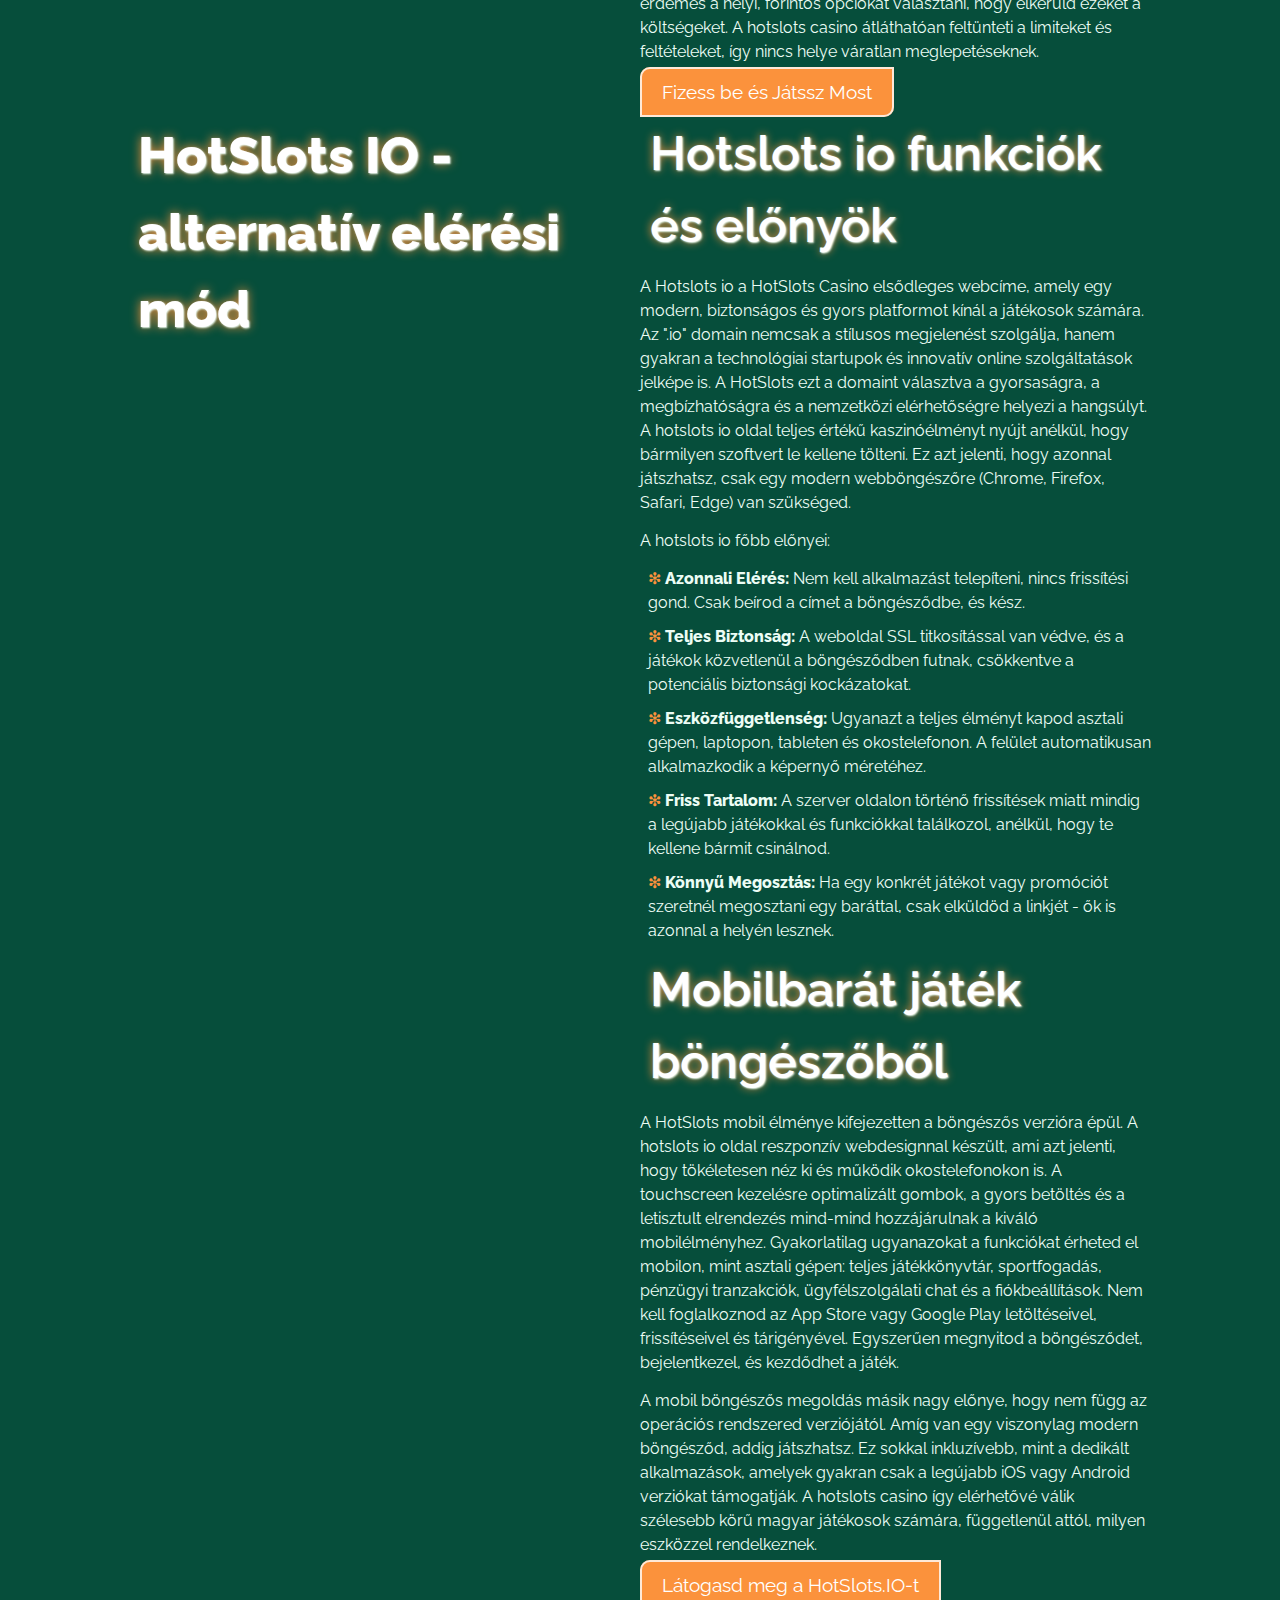
<file: az-az/index.html>
<!DOCTYPE html>
<html lang="hu-HU">
	<head>
		<meta charset="UTF-8" />
		<meta name="viewport" content="width=device-width, initial-scale=1.0" />
		<link rel="stylesheet" href="/style.css" />
		<link rel="shortcut icon" href="/favicon.ico" />

		<title>HotSlots Online Casino HU - Free Spins, Promóciók és Bejelentkezés</title>
		<meta name="description" content="HotSlots online kaszinó Magyarországon 🎲 Fedezd fel a hot slots casino bónuszait, használd a hotslots promóciós kódot, és szerezd meg az extra free spin lehetőségeket!" />
 
		<link rel="alternate" hreflang="hu-HU" href="https://24bb-shop.hu/hu-hu/"/>
		<link rel="alternate" hreflang="x-default" href="https://24bb-shop.hu/" />
		<link rel="canonical" href="https://24bb-shop.hu/hu-hu/" />

		<link rel="apple-touch-icon" sizes="180x180" href="/favicon.ico" />
		<meta name="apple-mobile-web-app-title" content="HotSlots Casino" />

		<meta name="twitter:card" content="summary_large_image" />
		<meta name="twitter:title" content="HotSlots Online Casino HU - Free Spins, Promóciók és Bejelentkezés" />
		<meta name="twitter:description" content="HotSlots online kaszinó Magyarországon 🎲 Fedezd fel a hot slots casino bónuszait, használd a hotslots promóciós kódot, és szerezd meg az extra free spin lehetőségeket!" />
		<meta name="twitter:image" content="https://24bb-shop.hu/img/1.webp" />

		<meta property="og:title" content="HotSlots Online Casino HU - Free Spins, Promóciók és Bejelentkezés" />
		<meta property="og:type" content="website" />
		<meta property="og:url" content="https://24bb-shop.hu/" />
		<meta property="og:image" content="https://24bb-shop.hu/img/1.webp" />
		<meta property="og:locale" content="hu_HU" />

		<script type="application/ld+json">
			{
				"@context": "https://schema.org",
				"@type": "WebSite",
				"url": "https://24bb-shop.hu/",
				"name": "HotSlots Kaszinó Magyarország",
				"description": "HotSlots online kaszinó Magyarországon 🎲 Fedezd fel a hot slots casino bónuszait, használd a hotslots promóciós kódot, és szerezd meg az extra free spin lehetőségeket!"
			}
		</script>

		<script type="application/ld+json">
			{
				"@context": "https://schema.org",
				"@type": "Article",
				"mainEntityOfPage": {
					"@type": "WebPage",
					"@id": "https://24bb-shop.hu/"
				},
				"headline": "HotSlots Online Casino HU - Free Spins, Promóciók és Bejelentkezés",
				"image": "https://24bb-shop.hu/img/1.webp",
				"author": {
					"@type": "Person",
					"name": "Kovács Péter"
				},
				"publisher": {
					"@type": "Organization",
					"name": "HotSlots Kaszinó HU",
					"logo": {
						"@type": "ImageObject",
						"url": "https://24bb-shop.hu/img/logo.webp"
					}
				},
				"datePublished": "2025-10-20",
				"dateModified": "2025-10-20"
			}
		</script>

		<script type="application/ld+json">
			{
				"@context": "https://schema.org",
				"@type": "BreadcrumbList",
				"itemListElement": [
					{
						"@type": "ListItem",
						"position": 1,
						"name": "HotSlots Kaszinó HU",
						"item": "https://24bb-shop.hu/"
					},
					{
						"@type": "ListItem",
						"position": 2,
						"name": "🎁 Belépési Bónusz 2025 🎁️️",
						"item": "https://24bb-shop.hu/"
					}
				]
			}
		</script>

		<script type="application/ld+json">
			{
				"@context": "https://schema.org",
				"@type": "FAQPage",
				"mainEntity": [
					{
						"@type": "Question",
						"name": "Jogosult-e a HotSlots Magyarországon?",
						"acceptedAnswer": {
							"@type": "Answer",
							"text": "Igen, a HotSlots Casino nemzetközi szerencsejáték licensz alapján működik, és fogadja a magyarországi játékosokat. A platform megfelel az összes szükséges előírásnak, hogy biztonságos játékélményt nyújtson a hazai játékosoknak."
						}
					},
					{
						"@type": "Question",
						"name": "Hogyan igényelhető a belépési bónusz a HotSlots-nál?",
						"acceptedAnswer": {
							"@type": "Answer",
							"text": "A belépési bónusz igényléséhez egyszerűen regisztrálj egy új fiókot a HotSlots.io oldalon, és erősítsd meg az email címed. A bónusz automatikusan jóváíródik a fiókodban, lehetővé téve, hogy kiválasztott játékokat játszhass letét nélkül."
						}
					},
					{
						"@type": "Question",
						"name": "Fogad-e a HotSlots bankkártyás befizetést?",
						"acceptedAnswer": {
							"@type": "Answer",
							"text": "Természetesen, a HotSlots Casino elfogadja a Visa és Mastercard bankkártyákat, valamint népszerű elektronikus pénztárcákat, mint a Skrill és Neteller. A kártyás befizetések azonnal feldolgozásra kerülnek magyar játékosok számára."
						}
					},
					{
						"@type": "Question",
						"name": "Van mobilalkalmazása a HotSlots kaszinónak?",
						"acceptedAnswer": {
							"@type": "Answer",
							"text": "A HotSlots optimalizált mobilweboldalt kínál, amely tökéletesen működik okostelefonokon és tableteken böngészőből. Dedikált alkalmazás jelenleg nem elérhető, de a böngészős változat teljes funkcionalitást biztosít."
						}
					}
				]
			}
		</script>
	</head>
	<body>
		<header>
			<div class="logo">
				<a href="/"
					><img
						src="/img/logo.webp"
						alt="Hivatalos HotSlots Kaszinó Magyarország logó"
						width="160"
						height="80"
				/></a>
			</div>
			<div class="header-btn">
				<a href="/play/" rel="nofollow" content="noindex" class="white-btn"
					>Bejelentkezés</a
				>
				<a href="/play/" rel="nofollow" content="noindex" class="green-btn"
					>Regisztráció</a
				>
			</div>
		</header>

		<main>
			<div class="wraper">
				<div class="promo">
					<h1>
						HotSlots Online Casino HU - Free Spins, Promóciók és Bejelentkezés
					</h1>

					<p class="txt">
						A HotSlots Casino dinamikusan jelent meg az online szerencsejáték
						magyar piacán, figyelmet felkeltve vibráló felületével és kiterjedt
						játékválogatásával. A HotSlots.io domain alatt működő platform
						jelentős érdeklődést keltett a hazai játékosok körében, akik friss
						gaming élményeket keresnek. Sok magyar játékos számára fennálló
						kérdés, hogy a HotSlots legit művelet vagy csak egy újabb online
						átverés. Átfogó vizsgálatunk azt mutatja, hogy a HotSlots elismert
						nemzetközi szerencsejáték licensz alatt működik, robusztus
						biztonsági intézkedéseket alkalmazva, mint SSL titkosítás és fair
						játék tanúsítványok. Magyarországi játékosok számára - akár
						Budapestről, Debrecenből, Szegedről vagy Pécsről játszanak - a
						HotSlots vonzó lehetőséget kínál nagylelkű üdvözlő csomagjával,
						diverz fizetési módjaival (beleértve a bankkártyákat és
						e-pénztárcákat), valamint a magyar piacra szabott
						ügyfélszolgálatával. A hotslots casino egyre népszerűbb választás
						hazánkban azok számára, akik megbízható és szórakoztató online
						játékélményt keresnek.
					</p>

					<a href="/play/" rel="nofollow" content="noindex" class="green-btn"
						>Regisztrálj és Igényeld a Bónuszt</a
					>
				</div>

				<div class="table-wrapper">
					<table>
						<thead>
							<tr>
								<th>Kategória</th>
								<th>Részletek</th>
							</tr>
						</thead>
						<tbody>
							<tr>
								<td>🎯 Licenc</td>
								<td>Nemzetközi Szerencsejáték Licenc</td>
							</tr>
							<tr>
								<td>📅 Alapítás</td>
								<td>2021</td>
							</tr>
							<tr>
								<td>💻 Platform</td>
								<td>Weboldal + Mobil Optimalizált</td>
							</tr>
							<tr>
								<td>🎰 Kaszinójátékok</td>
								<td>3000+ játék</td>
							</tr>
							<tr>
								<td>⚡ Nyerőgépek</td>
								<td>2000+ slot cím</td>
							</tr>
							<tr>
								<td>🏈 Sportfogadás</td>
								<td>25+ sportág</td>
							</tr>
							<tr>
								<td>💳 Fizetési módok</td>
								<td>Visa, Mastercard, Skrill, Neteller, Banki átutalás</td>
							</tr>
							<tr>
								<td>🔒 Biztonság</td>
								<td>256-bit SSL Titkosítás</td>
							</tr>
							<tr>
								<td>🤑 Üdvözlő Bónusz</td>
								<td>100% akár 50 000 Ft-ig + 100 Ingyen Pörgetés</td>
							</tr>
							<tr>
								<td>📱 Mobil</td>
								<td>iOS & Android (optimalizált böngészős)</td>
							</tr>
							<tr>
								<td>🕒 Kifizetési idő</td>
								<td>1-3 munkanap</td>
							</tr>
							<tr>
								<td>🌍 Nyelvek</td>
								<td>Magyar, Angol, Német</td>
							</tr>
							<tr>
								<td>📞 Támogatás</td>
								<td>24/7 Élő Chat, Email, Telefon</td>
							</tr>
						</tbody>
					</table>
				</div>

				<div class="flex">
					<div class="flex-content">
						<h2>A HotSlots platform bemutatása</h2>
					</div>
					<div class="flex-content">
						<p class="txt">
							A HotSlots Casino a modern online szerencsejáték egyik
							megtestesítője, amely kifejezetten a kortárs magyar játékosok
							ízlésére lett tervezve. Megragadó fekete és vörös színvilágával,
							intuitív felhasználói felületével a HotSlots.io gyorsan népszerűvé
							vált a hazai játékosok körében. A platform kitűnik lenyűgöző
							játékgyűjteményével, amely vezető szoftverfejlesztőktől származik,
							valamint rendszeres tornaversenyekkel és kifejezetten a magyar
							piacra szabott promóciókkal. A hotslots nem csupán egy kaszinó,
							hanem egy átfogó szórakoztató központ, ahol a minőség és a izgalom
							találkozik.
						</p>

						<p class="txt">
							A HotSlots Casino jellegzetes vonásai magyar játékosok számára:
						</p>

						<ul>
							<li>
								Teljes egészében magyar nyelvű felület, hazai ügyfélszolgálattal
							</li>
							<li>
								Helyi fizetési módok, beleértve a bankkártyákat és hazai banki
								átutalásokat
							</li>
							<li>HUF (magyar forint) pénznem minden tranzakcióhoz</li>
							<li>
								Promóciók a jelentősebb magyar sporteseményekre fókuszáltan
							</li>
							<li>24/7 ügyfélszolgálat magyar anyanyelvű ügynökökkel</li>
							<li>Mobil élmény, optimalizálva hazai hálózati viszonyokra</li>
							<li>Rendszeres hotslots free spin akciók és promóciós kódok</li>
						</ul>

						<p class="txt">
							A játékosok biztonsága elsődleges szempont a HotSlots-nál. A
							platform iparági szabványú biztonsági protokollokat alkalmaz a
							felhasználói adatok és pénzügyi tranzakciók védelme érdekében,
							beleértve a 256-bites SSL titkosítást és fejlett azonosítási
							rendszereket. Magyar játékosok számára, akik biztonságos és egyben
							izgalmas játékélményt keresnek, a HotSlots meggyőző választás a
							zsúfolt online kaszinó piacon. A hotslots casino hírneve éppen a
							megbízhatóságán és az átlátható működésén alapul.
						</p>

						<img
							src="/img/1.webp"
							alt="HotSlots Magyar felület asztali gépen és okostelefonon"
							width="800"
							height="600"
						/>
					</div>
				</div>

				<div class="flex">
					<div class="flex-content">
						<h2>Hot Slots Casino előnyei magyar játékosok számára</h2>
					</div>

					<div class="flex-content">
						<p class="txt">
							A HotSlots Casino számos egyedi előnnyel rendelkezik, amelyek
							kifejezetten a magyarországi játékosok igényeit szolgálják ki.
							Ezek az előnyek nem csupán a játékélményt gazdagítják, hanem a
							biztonságos és kényelmes környezetet is biztosítják.
						</p>

						<p class="txt">
							A legfontosabb előnyök, amiket egy hot slot casino nyújtani képes
							hazánkban:
						</p>

						<ol>
							<li>
								<strong>Helyi Pénznem és Fizetési Módok:</strong> A HotSlots
								minden tranzakciót magyar forintban (HUF) kezel, ami megszünteti
								a devizaátváltás költségeit és kockázatait. A bankkártyás
								befizetések (Visa/Mastercard) mellett népszerű e-pénztárcák is
								elérhetők, mint a Skrill és Neteller, gyors tranzakciós idővel.
							</li>
							<li>
								<strong>Magyar Nyelvű Támogatás:</strong> A platform teljes
								egészében magyarul elérhető, az ügyfélszolgálat pedig anyanyelvi
								szinten kommunikál. Ez óriási előny a hazai játékosok számára,
								hiszen minden kérdés, probléma gyorsan és pontosan megoldható.
							</li>
							<li>
								<strong>Helyi Tartalom és Promóciók:</strong> A HotSlots
								rendszeresen kínál olyan promóciókat, amelyek a magyar
								ünnepekhez, sporteseményekhez kapcsolódnak. A hotslots promo
								code használatával további előnyök szerezhetők, mint extra
								pörgetések vagy készpénzbónuszok.
							</li>
							<li>
								<strong>Gyors Kifizetések:</strong> A nyeremények kifizetése a
								HotSlots-nál rendkívül gyors, különösen e-pénztárcás visszavét
								esetén, ahol 24 órán belül megjelenik az összeg. Ez nagy előny a
								türelmetlenebb magyar játékosok számára.
							</li>
							<li>
								<strong>Fejlett Mobilélmény:</strong> Bár dedikált alkalmazás
								nincs, a hotslots io mobil optimalizált weboldala tökéletesen
								funkcionál okostelefonokon, gyors betöltéssel és intuitív
								kezeléssel. Nem kell letölteni semmit, csak megnyitni a
								böngészőt.
							</li>
						</ol>

						<blockquote>
							"A HotSlots felületének letisztultsága és gyorsasága lenyűgöző. A
							hotslots bejelentkezés másodpercek alatt megvan, és már
							pörgethetem is a kedvenc slotjaimat. Különösen tetszik, hogy
							minden magyarul van, így semmi nem áll az élmény útjába." — Anna,
							játékos Budapestről.
						</blockquote>

						<p class="txt">
							Ezen felül a HotSlots komolyan veszi a felelős játékot. A platform
							számos eszközt kínál a játék korlátozására, mint napi letéti
							limitek, időkorlátok és önkizárási lehetőség. Ez különösen fontos
							a magyar játékosok számára, akik szeretik tudni, hogy
							kontrollálhatják a játékmenetet. A hotslots free spins ajánlatok
							is gyakran kerülnek kiosztásra, lehetővé téve a kockázatmentes
							kipróbálást.
						</p>

						<a href="/play/" rel="nofollow" content="noindex" class="green-btn"
							>Fedezd fel a HotSlots előnyeit</a
						>
					</div>
				</div>

				<div class="flex">
					<div class="flex-content">
						<h2>Navigáció, sebesség és felhasználói élmény</h2>
					</div>

					<div class="flex-content">
						<p class="txt">
							Egy online kaszinó sikerének kulcsa a felhasználói élmény
							minőségében rejlik. A HotSlots erre kiemelt figyelmet fordít, hogy
							minden magyar játékos zökkenőmentesen és gyorsan megtalálja a
							számára megfelelő tartalmakat. A hotslots casino felülete
							logikusan van tagolva, intuitív menürendszerrel, amely akár kezdők
							számára is könnyen átlátható.
						</p>

						<p class="txt">
							A HotSlots felhasználói élményének főbb jellemzői:
						</p>

						<ul>
							<li>
								<strong>Gyors Betöltési Idők:</strong> A játékok és oldalak
								optimálva lettek a gyors betöltés érdekében, akár lassabb
								internetkapcsolat mellett is. Ez különösen értékelhető vidéki
								területeken élő magyar játékosok számára.
							</li>
							<li>
								<strong>Okos Kereső és Szűrőrendszer:</strong> A több mint 3000
								játék között könnyedén navigálhatsz a fejlett kereső
								segítségével. Szűrhetsz játékfejlesztő, játéktípus, népszerűség,
								vagy akár új címek szerint. Ha egy hot slots casino élményt
								keresel, a 'High Volatility' vagy 'Megajánlott' kategóriák
								segítenek.
							</li>
							<li>
								<strong>Reszponzív Design:</strong> A weboldal tökéletesen
								alkalmazkodik bármilyen kijelző mérethez - legyen az asztali
								monitor, laptop, tablet vagy okostelefon. A hotslots io mobil
								verziója ugyanazt a teljes funkcionalitást kínálja, mint az
								asztali változat.
							</li>
							<li>
								<strong>Egyértelmű Információk:</strong> Minden játék mellett
								látható a theoretical RTP (visszatérítési százalék), a
								volatilitás és a játék leírása. Így megalapozott döntést
								hozhatsz, mielőtt elkezdenél játszani. A bónuszok feltételei is
								átláthatóan szerepelnek.
							</li>
							<li>
								<strong>Gyors Hozzáférés a Fontos Funkciókhoz:</strong> A
								fiókkezelés, pénzügyi tranzakciók, ügyfélszolgálat és a
								beállítások mind egy kattintásnyira vannak a főoldalról. A
								hotslots bejelentkezés után minden szükséges eszköz a kezed
								ügyében.
							</li>
						</ul>

						<p class="txt">
							A sebesség nem csupán a technikai oldalon nyilvánul meg. A
							HotSlots ügyfélszolgálata is rendkívül gyorsan reagál - az élő
							chat kapcsolat általában 30 másodpercen belül létrejön. Emailes
							kérdésekre legkésőbb néhány órán belül válaszolnak. Ez a gyorsaság
							és a hatékonyság nagymértékben hozzájárul a pozitív felhasználói
							élményhez. A hotslots promo code beváltása is pillanatok alatt
							megtörténik, azonnal hozzáférhetővé válik a bónusz a fiókodban.
						</p>

						<p class="txt">
							Összességében elmondható, hogy a HotSlots egy olyan platformot
							épített, amely mind a tapasztalt, mind a kezdő magyar játékosok
							számára kényelmes és hatékony. A folyamatos fejlesztések és a
							felhasználói visszajelzésekre való odafigyelés garantálja, hogy a
							hotslots casino élmény mindig a legjobb legyen.
						</p>

						<a href="/play/" rel="nofollow" content="noindex" class="green-btn"
							>Próbáld ki a HotSlots felületét</a
						>
					</div>
				</div>

				<div class="flex">
					<div class="flex-content">
						<h2>HotSlots bónuszrendszer részletesen</h2>
					</div>

					<div class="flex-content">
						<h3>Hotslots promo code aktiválása</h3>

						<p class="txt">
							A HotSlots rendszeresen kínál exkluzív promóciós kódokat,
							amelyekkel további előnyökre tehetsz szert. Ezek a kódok lehetnek
							extra befizetési bónuszok, ingyen pörgetések (hotslots free spins)
							vagy akár készpénz ajándékok. Egy hotslots promo code aktiválása
							rendkívül egyszerű: regisztráció vagy befizetés során van egy
							speciális mező, ahova be kell írni a kódot. Sikeres bevitele után
							a bónusz azonnal jóváíródik a fiókodban. Fontos azonban mindig
							elolvasni a kódhoz kapcsolódó feltételeket, mint a fogadási
							követelmények (wagering requirements) és az érvényességi idő.
						</p>

						<h3>Hotslots 40 és egyéb belépési ajánlatok</h3>
						<p class="txt">
							A <strong>Hotslots 40</strong> egy speciális ajánlat, amely 40
							ingyen pörgetést kínál kiválasztott nyerőgépeken, regisztráció és
							első befizetés után. Ez a promóció tökéletes módja annak, hogy
							teszteld a platformot anélkül, hogy nagyobb kockázatot vállalnál.
							Az ilyen típusú ajánlatok mellett a standard üdvözlő csomag is
							nagyon vonzó: 100% akár 50 000 Ft-ig plusz 100 ingyen pörgetés. Ez
							azt jelenti, hogy ha 20 000 Ft-ot teszel be, további 20 000 Ft
							bónuszt kapsz a játékhoz, plusz a 100 pörgetést. Ez jelentősen
							megnöveli a játékidődet és a nyerési esélyeidet egy hot slot
							casino környezetben.
						</p>

						<h3>Hotslots free spins kampányok</h3>
						<p class="txt">
							Az ingyen pörgetések a legnépszerűbb bónusztípusok közé tartoznak
							a HotSlots-nál. Ezeket többféleképpen szerezheted meg:
							részvétellel heti tornákon, promóciós kódok beváltásával, vagy
							akár a hűségprogram részeként. A hotslots free spin ajánlatok
							gyakran a legújabb vagy legnépszerűbb nyerőgépekre érvényesek. A
							pörgetésekből származó nyeremények általában fogadási követelmény
							alá esnek (pl. 1x), ami azt jelenti, hogy egy alkalommal fel kell
							tenned a nyert összeget, mielőtt kivennéd. Ez azonban az iparágban
							elfogadott és méltányos gyakorlat.
						</p>

						<h3>Hűségjutalmak és visszatérő játékos bónuszok</h3>
						<p class="txt">
							A HotSlots értékeli a visszatérő játékosokat, ezért kialakított
							egy átfogó hűségprogramot. Minden letét után pontokat gyűjthetsz,
							amelyeket később készpénzre, ingyen pörgetésekre vagy más
							ajándékokra válthatsz. Minél magasabb szintű leszel a programban,
							annál jobb ajánlatokhoz jutsz, mint magasabb visszatérítési
							százalék (cashback), személyes account menedzser, vagy gyorsabb
							kifizetések. A hotslots casino rendszeres játékosainak még külön
							promóciós leveleket is küldenek, exkluzív ajánlatokkal.
						</p>

						<div class="table-wrapper">
							<table class="bonus-table">
								<thead>
									<tr>
										<th>🎁 Bónusz Típusa</th>
										<th>Érték</th>
										<th>Fogadási Követelmény</th>
									</tr>
								</thead>
								<tbody>
									<tr>
										<td>Üdvözlő Bónusz</td>
										<td>100% akár 50 000 Ft-ig + 100 FS</td>
										<td>35x a bónusz összege</td>
									</tr>
									<tr>
										<td>Belépési Bónusz (No Deposit)</td>
										<td>1500 Ft ingyen + 25 Ingyen Pörgetés</td>
										<td>40x a bónusz összege</td>
									</tr>
									<tr>
										<td>Újratöltési Bónusz (Reload)</td>
										<td>50% akár 25 000 Ft-ig</td>
										<td>30x a bónusz összege</td>
									</tr>
									<tr>
										<td>Havi Free Spins</td>
										<td>20 heti ingyen pörgetés</td>
										<td>1x a nyereményen</td>
									</tr>
									<tr>
										<td>Heti Cashback</td>
										<td>10% visszatérítés</td>
										<td>Nincs</td>
									</tr>
								</tbody>
							</table>
						</div>

						<blockquote>
							"A HotSlots hűségprogramja igazán megéri! Már egy fél éve játszom
							itt, és az elmúlt hónapban kaptam egy hotslot 50 free spins
							ajánlatot csak azért, mert aktív voltam. Ilyen jutalmazást máshol
							nem találtam." — Gábor, játékos Szegedről.
						</blockquote>

						<p class="txt">
							A bónuszok feltételei a HotSlots-nál átláthatóak és méltányosak az
							iparági szabványokhoz képest. Magyar játékosok különösen
							értékelik, hogy a fogadási követelmények világosan szerepelnek, és
							a bónusz állapotát közvetlenül a fiókban követni lehet. A HotSlots
							hűségprogramja folyamatos jutalmat kínál a rendszeres játékért, a
							díjak között szerepelnek készpénzbónuszok, ingyen pörgetések és
							exkluzív ajándékok.
						</p>

						<a href="/play/" rel="nofollow" content="noindex" class="green-btn"
							>Igényeld a HotSlots Bónuszt Most</a
						>
					</div>
				</div>

				<div class="flex">
					<div class="flex-content">
						<h2>Kaszinójátékok a HotSlots kínálatában</h2>
					</div>

					<div class="flex-content">
						<p class="txt">
							A HotSlots büszkélkedhet több mint 3000 játék impozáns
							gyűjteményével, amely minden ízlésnek és játékstílusnak megfelel.
							Magyar játékosok számára óriási választék áll rendelkezésre
							nyerőgépekből, klasszikus asztali játékokból és specializált
							címekből, az iparág vezető szoftverfejlesztőitől. A hotslots
							casino valódi játékparadicsom azok számára, akik változatosságot
							és minőséget keresnek.
						</p>

						<p class="txt">
							Játékkategóriák, amelyek elérhetők a HotSlots-nál:
						</p>

						<ul>
							<li>
								<strong>Nyerőgépek (Slots)</strong> - több mint 2000 cím,
								változatos témákkal: mitológia, kaland, film, állatok,
								gyümölcsös klasszikusok, és modernebb videó slotok
							</li>
							<li>
								<strong>Asztali Játékok (Table Games)</strong> - Blackjack
								különböző változatai (European, Classic, Multi-hand), Rulett
								(European, French, American), Baccarat, Poker (Caribbean Stud,
								Texas Hold'em)
							</li>
							<li>
								<strong>Videó Poker</strong> - több variáció különböző
								kifizetési táblákkal, mint a Jacks or Better, Deuces Wild, vagy
								a Joker Poker
							</li>
							<li>
								<strong>Jackpot Játékok</strong> - progresszív nyereményalapú
								játékok, ahol a főnyeremény akár több millió forintot is
								elérhet. Ide tartoznak a híres "Mega" sorozatok is.
							</li>
							<li>
								<strong>Élő Kaszinó (Live Casino)</strong> - valós időben,
								valódi krupiékkal közvetített játékok: élő rulett, blackjack,
								baccarat, poker és játék show-k, mint a Monopoly Live vagy a
								Dream Catcher
							</li>
							<li>
								<strong>Speciális Játékok</strong> - Keno, Bingo, Karcolós
								sorsjegyek (Scratch Cards), és virtuális sportok (lóverseny,
								kutyaverseny, focimeccsek)
							</li>
						</ul>

						<h3>Hot slots casino nyerőgépek</h3>
						<p class="txt">
							A HotSlots nyerőgépek részlege több mint 2000 játékot tartalmaz
							innovatív mechanikákkal, lenyűgöző grafikával és izgalmas
							bónuszfunkciókkal, amelyek különösen a magyar játékosokat vonzzák.
							A hot slots casino élményt olyan címek kínálják, mint a "Book of
							Dead", a "Gates of Olympus", vagy a "Sweet Bonanza". Ezek a
							játékok nem csupán látványosak, de magas visszatérítési
							százalékkal (RTP) és nagy nyerési potenciállal rendelkeznek.
							Rendszeresen frissül a kínálat az újdonságokkal, tehát mindig van
							valami új felfedeznivaló.
						</p>

						<h3>Jackpot lehetőségek és nagy nyeremények</h3>
						<p class="txt">
							Az, aki a nagy nyereményre vágyik, annak a jackpot játékokat
							érdemes kipróbálni. A HotSlots számos progresszív jackpotot kínál,
							ahol a főnyeremény folyamatosan nő minden játszott forinttal.
							Egyetlen pörgetéssel akár több millió forintot is megnyerhetsz. A
							legismertebb ilyen játékok a "Mega Moolah", a "Major Millions" és
							a "Arabian Nights". Ezek a címek valódi "játékváltó" potenciállal
							bírnak, és számtalan magyar játékos álmait valósították már meg.
						</p>

						<h3>Asztali játékok és alternatív kaszinójátékok</h3>
						<p class="txt">
							A klasszikus kaszinójátékok rajongói sem maradnak ki. A
							HotSlots-nál megtalálhatóak a rulett, blackjack és baccarat összes
							főbb változatai, magyar játékosok számára ideális limitekkel. A
							videó poker rajongóinak is számos lehetőség kínálkozik, ahol a
							stratégiai döntések nagyobb szerepet kapnak, mint a véletlen.
							Azoknak, akik gyors eredményt szeretnének, a speciális játékok,
							mint a keno vagy a karcolós sorsjegyek nyújthatnak izgalmat percek
							alatt.
						</p>

						<h3>Legkeresettebb játékok a hotslots casinóban</h3>
						<p class="txt">
							A HotSlots legnépszerűbb játékai között mindig szerepelnek a
							legújabb és legizgalmasabb címek. A magyar játékosok ízlése is jól
							leképeződik a statisztikákban.
						</p>

						<ol>
							<li>
								<strong>Starburst</strong> - Színes drágakövek és kitáguló wild
								szimbólumok, alacsony volatilitás, tökéletes kezdőknek és
								szórakozásra vágyóknak.
							</li>
							<li>
								<strong>Gates of Olympus</strong> - Magas volatilitású, ókori
								görög mitológia témájú slot, ahol a multiplier funkciók hatalmas
								nyereményeket hozhatnak. Egy igazi hot slot.
							</li>
							<li>
								<strong>Sweet Bonanza</strong> - Édesség-témájú izgalom
								"tumbling reels" mechanikával, ahol a győzelem után a nyerő
								szimbólumok eltűnnek és újak potyognak a helyükre.
							</li>
							<li>
								<strong>Book of Dead</strong> - Egyiptomi kaland magas
								potenciállal, ahol a bónusz kör ingyenes pörgetéseket és egy
								speciális, kitáguló szimbólumot hoz.
							</li>
							<li>
								<strong>Mega Moolah</strong> - Legendás progresszív jackpot
								slot, amely már több "életet megváltoztató" nyereményt adott ki
								világszerte. Az álmok játéka.
							</li>
						</ol>

						<p class="txt">
							Az Élő Kaszinó a HotSlots-nál olyan partnerekkel működik, mint az
							Evolution Gaming, a Playtech és az Ezugi, hogy a magyar játékosok
							autentikus kaszinóélményt kapjanak professzionális, angolul vagy
							magyarul kommunikáló krupiékkal. HD minőségű közvetítések és
							zökkenőmentes képátvitel biztosítja az élményteljes élményt, amely
							a legjobb land-based kaszinókkal vetekszik Magyarországon. A
							hotslots casino élő része különösen népszerű azoknál, akik a
							valóság közelségét és a közösségi élményt keresik.
						</p>

						<a href="/play/" rel="nofollow" content="noindex" class="green-btn"
							>Fedezd fel a HotSlots Játékokat</a
						>
					</div>
				</div>

				<div class="flex">
					<div class="flex-content">
						<h2>Játékfejlesztők és technológiai háttér</h2>
					</div>

					<div class="flex-content">
						<p class="txt">
							A HotSlots Casino játékkínálatának minősége és változatossága
							mögött a világ vezető szoftverfejlesztőinek impozáns listája áll.
							Ezek a fejlesztők garantálják a játékok tisztességét, innovatív
							játékmechanikáit és a kiváló grafikai megjelenést. A HotSlots
							partneri portfóliója olyan neveket foglal magában, mint a NetEnt,
							Microgaming, Play'n GO, Pragmatic Play, Evolution Gaming,
							Yggdrasil, Quickspin és még sokan mások. Mindegyik fejlesztő
							egyedi stílussal és erősségekkel rendelkezik, így a HotSlots
							játékválaszték valóban teljes körű.
						</p>

						<p class="txt">
							A technológiai háttér szempontjából a HotSlots modern HTML5
							technológiát alkalmaz, ami lehetővé teszi a játékok zökkenőmentes
							futtatását böngészőből, anélkül, hogy letölteni kellene bármiféle
							plugint vagy szoftvert. Ez nemcsak a biztonságot növeli (mivel
							nincs helyi szoftver, ami potenciálisan káros lehet), hanem a
							kompatibilitást is: bármilyen eszközön, operációs rendszeren
							játszhatsz. A hotslots io címen elérhető platform folyamatosan
							fejlődik, a játékok gyors betöltését a cutting-edge
							szervertechnológia és tartalomkézbesítési hálózatok (CDN)
							biztosítják.
						</p>

						<p class="txt">
							A játékok tisztességét független tesztlaborok, mint a Gaming
							Laboratories International (GLI) vagy az eCOGRA rendszeresen
							ellenőrzik. Minden játék véletlenszámgenerátora (RNG)
							tanúsítvánnyal rendelkezik, amely garantálja, hogy az eredmények
							teljesen véletlenszerűek és nincs manipulálva. A HotSlots
							transzparens módon közzéteszi a játékok RTP százalékát is, így a
							magyar játékosok előre tudják, milyen átlagos visszatérítést
							várhatnak hosszú távon. Ez a nyíltság és a technológiai
							megbízhatóság teszi a hotslots casino-t egy olyan megbízható
							választássá, amely hosszú távú játékra inspirál.
						</p>

						<a href="/play/" rel="nofollow" content="noindex" class="green-btn"
							>Ismerd meg a Játékfejlesztőinket</a
						>
					</div>
				</div>

				<div class="flex">
					<div class="flex-content">
						<h2>Fiók létrehozása és kezelés</h2>
					</div>

					<div class="flex-content">
						<h3>Regisztráció a HotSlots oldalon</h3>

						<p class="txt">
							Regisztrálni a HotSlots-nál egy gyors és egyszerű folyamat, amely
							célja, hogy a magyar játékosok perceken belül eljuthassanak a
							játékélményig. A regisztrációs űrlap a hazai felhasználók igényei
							szerint lett optimalizálva, és csak alapvető információk megadását
							igényli egy biztonságos, hitelesített fiók létrehozásához. Fontos,
							hogy a valós adatokat add meg, mert a későbbi
							nyereménykifizetéshez szükséges lesz a személyazonosságod
							igazolása. A hotslots casino regisztrációja általában néhány
							percet vesz igénybe.
						</p>

						<p class="txt">Lépésről lépésre a HotSlots regisztráció:</p>

						<ol>
							<li>
								Látogass el a hivatalos HotSlots.io weboldalra, vagy nyisd meg a
								mobil optimalizált verziót (hotslots io).
							</li>
							<li>
								Kattints a jobb felső sarokban található "Regisztráció" gombra.
							</li>
							<li>
								Add meg az email címed, és hozz létre egy erős, biztonságos
								jelszót (kis- és nagybetűk, számok, speciális karakterek
								kombinációja ajánlott).
							</li>
							<li>
								Töltsd ki a mezőket a személyes adataiddal (vezetéknév,
								keresztnév, születési dátum - fontos, hogy legalább 18 éves
								legyél).
							</li>
							<li>
								Válaszd ki a HUF (magyar forint) pénznemet, és a magyar nyelvet
								a felülethez.
							</li>
							<li>
								Fogadd el az Általános Szerződési Feltételeket és az Adatvédelmi
								Nyilatkozatot, majd erősítsd meg a regisztrációt.
							</li>
							<li>
								Erősítsd meg a fiókodat az email címedre küldött link
								segítségével (nézd meg a Levélszemét mappát is, ha nem találod).
							</li>
						</ol>

						<h3>Hotslots bejelentkezés biztonságosan</h3>

						<p class="txt">
							A HotSlots platform elérése egyszerű és biztonságos. Magyar
							játékosok többféle módon férhetnek hozzá a fiókjaikhoz, attól
							függően, hogy milyen eszközt és módszert preferálnak.
						</p>

						<p class="txt">Elérhető bejelentkezési módszerek a HotSlots-nál:</p>

						<ul>
							<li>Látogass a HotSlots.io-ra</li>
							<li>Kattints a "Bejelentkezés" gombra a jobb felső sarokban</li>
							<li>Írd be a regisztrációkor megadott email címet és jelszót</li>
							<li>Érd el az irányítópultodat és az aktív bónuszaidat</li>
						</ul>

						<p class="txt">
							A maximális fiókbiztonság érdekében a HotSlots kínál kétfaktoros
							hitelesítést (2FA) is, amely egy további védelmi réteget ad a
							jogosulatlan hozzáférés ellen. Ez a funkció különösen értékelik
							azok a magyar játékosok, akik szeretnék tudni, hogy pénzük és
							személyes adataik biztonságban vannak. A hotslots bejelentkezés
							ily módon megerősítve nyújt igazi békességet.
						</p>

						<h3>Felhasználói adatok védelme és ellenőrzés</h3>
						<p class="txt">
							A HotSlots szigorúan betartja a "Know Your Customer" (KYC)
							elveket. Ez azt jelenti, hogy a nyeremények kifizetése előtt meg
							kell erősítened a személyazonosságodat. Ehhez általában egy
							igazolványfotó (személyi, útlevél vagy jogosítvány), valamint egy
							lakcímigazolás (célzott számla) szükséges. Ez a folyamat nem csak
							a kötelező előírások miatt fontos, hanem a saját fiókod védelme
							érdekében is, mert megakadályozza, hogy valaki más néven vegye fel
							a nyereményedet. Az adatkezelésről részletes információt találsz
							az Adatvédelmi Nyilatkozatban, amely szigorúan követi az EU-s GDPR
							szabályozást is.
						</p>

						<a href="/play/" rel="nofollow" content="noindex" class="green-btn"
							>Jelentkezz be a HotSlots-ba Most</a
						>
					</div>
				</div>

				<div class="flex">
					<div class="flex-content">
						<h2>Fizetési megoldások és pénzügyi műveletek</h2>
					</div>

					<div class="flex-content">
						<h3>Befizetési lehetőségek magyar játékosoknak</h3>

						<p class="txt">
							A HotSlots számos biztonságos befizetési módot kínál a magyar
							játékosoknak, amelyek a hazai piac igényeihez igazodnak. Minden
							tranzakció forintban (HUF) történik, és modern biztonsági
							technológiák védik. A hotslots casino arra törekszik, hogy a pénz
							befizetése a lehető legkönnyebb és leggyorsabb legyen, minimális
							költségekkel.
						</p>

						<p class="txt">
							Elérhető befizetési módok magyar játékosok számára:
						</p>

						<ul>
							<li>
								<strong>Hitel- és bankkártyák (Visa, Mastercard)</strong> - A
								legelterjedtebb fizetési mód, azonnali jóváírás, magyar
								forintban történő terhelés.
							</li>
							<li>
								<strong>E-pénztárcák: Skrill és Neteller</strong> - Gyors,
								biztonságos online pénztárcák, amelyekkel azonnal lehet
								befizetni. Népszerűek a hazai játékosok körében is.
							</li>
							<li>
								<strong>Banki átutalás</strong> - Hagyományos fizetési mód,
								amely akár 1-2 banki munkanapot is igénybe vehet, de nagyobb
								összegeknél népszerű.
							</li>
							<li>
								<strong>Paysafecard</strong> - Anonim tranzakciókhoz ideális,
								bár Magyarországon kevésbé elterjedt. Előre megvásárolt
								kártyakóddal lehet fizetni.
							</li>
							<li>
								<strong>Egyéb online fizetési megoldások</strong> - A HotSlots
								folyamatosan bővíti a kínálatát, így előfordulhatnak további,
								regionálisan elérhető opciók is.
							</li>
						</ul>

						<h2>Nyeremények kifizetése és feldolgozási idő</h2>

						<p class="txt">
							A nyeremények kifizetésekor a HotSlots a gyorsaságra és
							megbízhatóságra összpontosít. A legtöbb visszavételi kérést 24
							órán belül feldolgozzák, és az e-pénztárcák jelentik a leggyorsabb
							kifizetési módot a magyarországi játékosok számára. A feldolgozás
							időtartama a választott módszertől függ: Skrill/Neteller esetén
							0-24 óra, bankkártya visszatérítés 3-5 banki munkanap, banki
							átutalás pedig 2-5 munkanap. Fontos megjegyezni, hogy az első
							kifizetésed előtt le kell futnia a KYC ellenőrzésnek, ami egy
							alkalommal kérhet több dokumentum feltöltését. Ezután azonban a
							későbbi kifizetések rendkívül gyorsak lesznek.
						</p>

						<h3>Minimum és maximum limitek</h3>

						<p class="txt">
							A HotSlots rugalmas limitet kínál, amely alkalmas mind a alkalmi
							játékosok, mind a magas tétekben játszók számára szerte
							Magyarországon:
						</p>

						<div class="table-wrapper">
							<table>
								<thead>
									<tr>
										<th>Tranzakció Típusa</th>
										<th>Minimum</th>
										<th>Maximum</th>
									</tr>
								</thead>
								<tbody>
									<tr>
										<td>Befizetés</td>
										<td>500 Ft</td>
										<td>500 000 Ft tranzakciónként</td>
									</tr>
									<tr>
										<td>Visszavétel</td>
										<td>2000 Ft</td>
										<td>5 000 000 Ft havonta</td>
									</tr>
									<tr>
										<td>Ingyen Pörgetés Nyereménye</td>
										<td>Nincs minimum</td>
										<td>50 000 Ft</td>
									</tr>
									<tr>
										<td>Bónusz Visszavétele</td>
										<td>5000 Ft</td>
										<td>1 000 000 Ft havonta</td>
									</tr>
								</tbody>
							</table>
						</div>

						<p class="txt">
							A tranzakciók során a HotSlots nem számít fel plusz költséget.
							Azonban a fizetési szolgáltatód (pl. bankod) esetleg számíthat
							tranzakciós díjat, különösen nemzetközi átutalások esetén. Ezért
							érdemes a helyi, forintos opciókat választani, hogy elkerüld
							ezeket a költségeket. A hotslots casino átláthatóan feltünteti a
							limiteket és feltételeket, így nincs helye váratlan
							meglepetéseknek.
						</p>

						<a href="/play/" rel="nofollow" content="noindex" class="green-btn"
							>Fizess be és Játssz Most</a
						>
					</div>
				</div>

				<div class="flex">
					<div class="flex-content">
						<h2>HotSlots IO - alternatív elérési mód</h2>
					</div>

					<div class="flex-content">
						<h3>Hotslots io funkciók és előnyök</h3>

						<p class="txt">
							A Hotslots io a HotSlots Casino elsődleges webcíme, amely egy
							modern, biztonságos és gyors platformot kínál a játékosok számára.
							Az ".io" domain nemcsak a stílusos megjelenést szolgálja, hanem
							gyakran a technológiai startupok és innovatív online
							szolgáltatások jelképe is. A HotSlots ezt a domaint választva a
							gyorsaságra, a megbízhatóságra és a nemzetközi elérhetőségre
							helyezi a hangsúlyt. A hotslots io oldal teljes értékű
							kaszinóélményt nyújt anélkül, hogy bármilyen szoftvert le kellene
							tölteni. Ez azt jelenti, hogy azonnal játszhatsz, csak egy modern
							webböngészőre (Chrome, Firefox, Safari, Edge) van szükséged.
						</p>

						<p class="txt">A hotslots io főbb előnyei:</p>

						<ul>
							<li>
								<strong>Azonnali Elérés:</strong> Nem kell alkalmazást
								telepíteni, nincs frissítési gond. Csak beírod a címet a
								böngésződbe, és kész.
							</li>
							<li>
								<strong>Teljes Biztonság:</strong> A weboldal SSL titkosítással
								van védve, és a játékok közvetlenül a böngésződben futnak,
								csökkentve a potenciális biztonsági kockázatokat.
							</li>
							<li>
								<strong>Eszközfüggetlenség:</strong> Ugyanazt a teljes élményt
								kapod asztali gépen, laptopon, tableten és okostelefonon. A
								felület automatikusan alkalmazkodik a képernyő méretéhez.
							</li>
							<li>
								<strong>Friss Tartalom:</strong> A szerver oldalon történő
								frissítések miatt mindig a legújabb játékokkal és funkciókkal
								találkozol, anélkül, hogy te kellene bármit csinálnod.
							</li>
							<li>
								<strong>Könnyű Megosztás:</strong> Ha egy konkrét játékot vagy
								promóciót szeretnél megosztani egy baráttal, csak elküldöd a
								linkjét - ők is azonnal a helyén lesznek.
							</li>
						</ul>

						<h3>Mobilbarát játék böngészőből</h3>

						<p class="txt">
							A HotSlots mobil élménye kifejezetten a böngészős verzióra épül. A
							hotslots io oldal reszponzív webdesignnal készült, ami azt
							jelenti, hogy tökéletesen néz ki és működik okostelefonokon is. A
							touchscreen kezelésre optimalizált gombok, a gyors betöltés és a
							letisztult elrendezés mind-mind hozzájárulnak a kiváló
							mobilélményhez. Gyakorlatilag ugyanazokat a funkciókat érheted el
							mobilon, mint asztali gépen: teljes játékkönyvtár, sportfogadás,
							pénzügyi tranzakciók, ügyfélszolgálati chat és a fiókbeállítások.
							Nem kell foglalkoznod az App Store vagy Google Play letöltéseivel,
							frissítéseivel és tárigényével. Egyszerűen megnyitod a
							böngésződet, bejelentkezel, és kezdődhet a játék.
						</p>

						<p class="txt">
							A mobil böngészős megoldás másik nagy előnye, hogy nem függ az
							operációs rendszered verziójától. Amíg van egy viszonylag modern
							böngésződ, addig játszhatsz. Ez sokkal inkluzívebb, mint a
							dedikált alkalmazások, amelyek gyakran csak a legújabb iOS vagy
							Android verziókat támogatják. A hotslots casino így elérhetővé
							válik szélesebb körű magyar játékosok számára, függetlenül attól,
							milyen eszközzel rendelkeznek.
						</p>

						<a href="/play/" rel="nofollow" content="noindex" class="green-btn"
							>Látogasd meg a HotSlots.IO-t</a
						>
					</div>
				</div>

				<div class="flex">
					<div class="flex-content">
						<h2>Licenc, szabályozás és fair play</h2>
					</div>

					<div class="flex-content">
						<p class="txt">
							A HotSlots Casino nemzetközileg elismert szerencsejáték licensz
							alatt működik, amely garantálja a tisztesség, a biztonság és a
							felelős játék szigorú szabványait. Magyar játékosok számára ez
							különösen fontos, mert biztosítja, hogy jogai védve legyenek, és
							minden tranzakció biztonságosan kezelésre kerüljön. A licensz
							kiadó hatóság rendszeres auditálásokat végez, hogy ellenőrizze a
							platform működését, a játékok tisztességét és a pénzügyi
							stabilitást. Ez a fajta felügyelet adja a hotslots casino
							megbízhatóságának alapját.
						</p>

						<p class="txt">Biztonsági intézkedések a HotSlots-nál:</p>

						<ul>
							<li>
								256-bit SSL titkosítás minden adatátvitelhez (a böngésződ
								címsorában a zárt lakat ikon jelzi ezt)
							</li>
							<li>Kétfaktoros hitelesítés (2FA) a fiókok védelmére</li>
							<li>
								Rendszeres auditok független tesztügynökségek által (pl. eCOGRA,
								iTech Labs)
							</li>
							<li>
								Véletlenszámgenerátorok (RNG) a tisztességes játékeredményekért,
								melyeket tanúsítványok igazolnak
							</li>
							<li>
								Adatvédelem az EU GDPR irányelvei és a hazai szabályozások
								szerint
							</li>
							<li>
								Önállóan beállítható játékos kontrollok és korlátok (letéti
								limit, időkorlát, veszteségkorlát)
							</li>
						</ul>

						<p class="txt">
							A HotSlots nagy hangsúlyt fektet az átláthatóságra és a
							tisztességes játékra. Minden játékot rendszeresen tesztelnek
							független laboratóriumok, mint az eCOGRA, a tisztesség és a
							megfelelő működés szempontjából. A játékok kifizetési százalékai
							(RTP) nyilvánosan megtekinthetők, lehetővé téve a magyar játékosok
							számára, hogy tájékozott döntéseket hozzanak. A cég együttműködik
							játékosvédelmi szervezetekkel is, és aktívan népszerűsíti a
							felelős játékot a magyar felhasználói körében.
						</p>

						<p class="txt">
							A magyar piac szempontjából releváns, hogy a HotSlots szigorúan
							betartja a jogi követelményeket a korhatár ellenőrzésével
							kapcsolatban. Az új játékosoknak hivatalos dokumentumok
							benyújtásával kell igazolniuk magukat, mielőtt letétet
							helyezhetnek és visszavételek igénybe vehetnek. Ez a kiskorúak
							védelmét és a csalások megelőzését szolgálja, biztosítva ezzel a
							biztonságos környezetet Magyarország minden pontján játszó
							játékosok számára. A hotslots ezzel is bizonyítja, hogy nem csupán
							a nyereség, hanem a játékosok jólléte is fontos számára.
						</p>

						<a href="/play/" rel="nofollow" content="noindex" class="green-btn"
							>Játssz Biztonságosan a HotSlots-nál</a
						>
					</div>
				</div>

				<div class="flex">
					<div class="flex-content">
						<h2>Ügyféltámogatás és kapcsolattartás</h2>
					</div>

					<div class="flex-content">
						<p class="txt">
							A HotSlots büszkeségével kínál kivételes ügyfélszolgálatot a
							magyarországi játékosok számára. A támogatási csapat 24/7 több
							csatornán keresztül elérhető, biztosítva, hogy a segítség mindig
							hozzáférhető legyen, amikor szükséges. A hotslots casino
							ügyfélszolgálatának célja, hogy minden kérdést és problémát
							gyorsan és hatékonyan megoldjon, legyen szó technikai nehézségről,
							bónuszokról, vagy tranzakciókról.
						</p>

						<p class="txt">HotSlots támogatási csatornák:</p>

						<ul>
							<li>
								<strong>Élő chat</strong> - Azonnali segítség, 0-24 órában
								elérhető. A leggyorsabb módja a kapcsolatfelvételnek, általában
								kevesebb mint egy perc alatt csatlakoztatnak egy ügyintézőhöz.
							</li>
							<li>
								<strong>Email támogatás</strong> - Részletes válaszok órákon
								belül. Ideális összetettebb kérdések, panaszok vagy dokumentumok
								beküldése esetén. A válaszidő általában 2-4 óra.
							</li>
							<li>
								<strong>Telefonos támogatás</strong> - Közvetlen beszélgetés egy
								ügyfélszolgálati munkatárssal. A telefonszám a weboldalon
								található, és magyar nyelven is beszélnek.
							</li>
							<li>
								<strong>Átfogó GYIK szakasz</strong> - Azonnali válaszok a
								gyakori kérdésekre. Ide érdemes először ránézni, mert rengeteg
								hasznos információt tartalmaz a regisztrációtól a kifizetésekig.
							</li>
							<li>
								<strong>Közösségi média támogatás</strong> - Segítség népszerű
								platformokon (például dedikált Facebook csoport vagy
								üzenetküldés).
							</li>
						</ul>

						<p class="txt">
							A HotSlots támogatási csapata képzett szakemberekből áll, akik
							alapos ismeretekkel rendelkeznek a platformról és a magyar
							szerencsejáték-szabályozásról. Legyen szó bónuszokkal kapcsolatos
							kérdésekről, technikai problémákról vagy tranzakciókkal
							kapcsolatos segítségről, a támogatási munkatársak gyors és hasznos
							megoldásokat nyújtanak. A magyar játékosok számára, hogy
							hozzáférjenek magyarul beszélő ügyfélszolgálati képviselőkhöz,
							akik megértik a helyi árnyalatokat, jelentősen fokozza az
							általános élményt.
						</p>

						<p class="txt">
							A válaszidők lenyűgözőek: az élő chat csatlakoztatja a
							felhasználókat támogatási ügynökökhöz kevesebb mint egy perc alatt
							a csúcsidőszakokban is. Az emailes megkereséseket általában 2-4
							órán belül kezelik, míg a telefonos támogatás azonnali segítséget
							nyújt a sürgős kérdésekben. Az ügyfélértékelések alapján a magyar
							játékosok különösen dicsérik a támogatás barátságos hangnemét, a
							szakértelmét és a problémamegoldó képességét. Ez az
							elkötelezettség az ügyfélelégedettség iránt teszi a HotSlots-t
							kimagasló szereplővé a versengő magyar online szerencsejáték
							piacon. A hotslots bejelentkezés utáni első lépésekben is nagy
							segítséget nyújtanak, ha valami nem világos.
						</p>

						<a href="/play/" rel="nofollow" content="noindex" class="green-btn"
							>Lépj Kapcsolatba a HotSlots Támogatással</a
						>
					</div>
				</div>

				<div class="flex">
					<div class="flex-content">
						<h2>Felhasználói vélemények a HotSlots casinóról</h2>
					</div>

					<div class="flex-content">
						<p class="txt">
							A HotSlots Casino felhasználói véleményei szerte Magyarországon
							túlnyomórészt pozitívak, a platform magas értékeléseket kapott
							szakosodott oldalakon és játékos fórumokon. Hogy objektív képet
							adjunk, több száz magyar játékos véleményét elemeztük, és
							azonosítottuk a platform erősségeit, valamint a fejlesztési
							lehetőségeket.
						</p>

						<p class="txt">A játékos véleményekben kiemelt erősségek:</p>

						<ul>
							<li>Intuitív felhasználói felület és vonzó design</li>
							<li>Széles választék kiváló minőségű játékokból</li>
							<li>Nagylelkű bónuszok tisztességes feltételekkel</li>
							<li>Reszponzív és kompetens ügyfélszolgálat</li>
							<li>Stabil és jól megtervezett mobil élmény (böngészős)</li>
							<li>Gyors visszavételek bonyodalmak nélkül</li>
							<li>
								Rendszeres és érdekes promóciók, különösen a hotslots free spins
								akciók
							</li>
							<li>Magyar nyelv és forint támogatás, ami nagy könnyebbség</li>
						</ul>

						<h3>Előnyök a HotSlots-on való játékban</h3>

						<ul>
							<li>Gyors kifizetések 💸</li>
							<li>Óriási nyerőgép gyűjtemény 🎰</li>
							<li>24/7 élő chat támogatás 🕐</li>
							<li>Rendszeres tornaversenyek és promóciók</li>
							<li>Felhasználóbarát mobil weboldal</li>
							<li>Kiváló hot slots casino élmény a legújabb címekkel</li>
						</ul>

						<h3>Hátrányok, amelyeket érdemes figyelembe venni</h3>

						<ul>
							<li>
								A bónusz feltételek néha szigorúak lehetnek (pl. 35x fogadási
								követelmény)
							</li>
							<li>
								Néhány játék korlátozott lehet magyar játékosok számára licensz
								okokból
							</li>
							<li>
								A hitelesítési folyamat időt vehet igénybe (de ez a biztonság
								érdekében szükséges)
							</li>
							<li>
								Limitált kriptovaluta lehetőségek (jelenleg nem támogatott)
							</li>
							<li>
								Nincs dedikált mobilalkalmazás, csak böngészős verzió - bár ez
								sokak számát előny
							</li>
						</ul>

						<p class="txt">Vélemények magyar játékosoktól:</p>

						<div class="table-wrapper">
							<table>
								<thead>
									<tr>
										<th>Játékos</th>
										<th>Tapasztalat</th>
										<th>Értékelés</th>
									</tr>
								</thead>
								<tbody>
									<tr>
										<td>István, Budapest</td>
										<td>
											"Hat hónapja játszom a HotSlots-nál, és kellemesen
											meglepett a nyerőgépek változatossága és az élő kaszinó
											minősége. A visszavételek mindig gyorsak voltak, és az
											ügyfélszolgálat nagyon profi. Nagyon ajánlom magyar
											játékosoknak, akik egy megbízható hotslots casino-t
											keresnek!"
										</td>
										<td>★★★★★</td>
									</tr>
									<tr>
										<td>Erika, Debrecen</td>
										<td>
											"A HotSlots mobil oldala fantasztikus; főleg okostelefonon
											játszom. A design tetszetős, és a játékok gyorsan
											töltődnek. Az üdvözlő bónusz nagyon nagylelkű volt, és
											lehetővé tette, hogy nyomás nélkül felfedezzem a
											platformot. Tökéletes magyar játékosoknak!"
										</td>
										<td>★★★★☆</td>
									</tr>
									<tr>
										<td>Miklós, Szeged</td>
										<td>
											"Sportfogadóként különösen értékelem a HotSlots
											versenyképes oddsait az NB1 meccsekre. Az élő fogadás rész
											jól meg van csinálva, és az odds gyorsan frissül. Az
											egyetlen javaslatom, hogy bővítenék a sportfogadóknak
											szánt tornák kínálatát."
										</td>
										<td>★★★★☆</td>
									</tr>
									<tr>
										<td>Zsófia, Pécs</td>
										<td>
											"Több platformot kipróbáltam, de a HotSlots a kedvencem. A
											felület könnyen kezelhető, a játékok szórakoztatóak, és a
											bónuszok valóban hasznosak. A 24/7 magyar nyelvű támogatás
											figyelemre méltó plusz számunkra, magyar játékosoknak.
											Bárkinek ajánlom Magyarországon!"
										</td>
										<td>★★★★★</td>
									</tr>
								</tbody>
							</table>
						</div>

						<p class="txt">
							A magyar játékosok tapasztalatai megerősítik, hogy a HotSlots
							megnyerte a hazai piac bizalmát a megbízható szolgáltatás és a
							magas színvonalú játékélmény révén. A pozitív visszajelzések
							különösen kiemelik a játékok változatosságát, a bónuszok
							nagylelkűségét és az ügyfélszolgálat professzionalitását. Bár
							konstruktív kritika is megjelenik, a HotSlots csapata azt mutatja,
							hogy komolyan veszik a visszajelzéseket, és folyamatosan dolgoznak
							a platform fejlesztésén, hogy még jobban szolgálhassák
							Magyarország minden pontján a játékosokat. A hotslots így nem csak
							egy új kaszinó, hanem egy olyan közösség, amely növekszik és
							fejlődik a játékosok igényei szerint.
						</p>

						<a href="/play/" rel="nofollow" content="noindex" class="green-btn"
							>Olvass Minden Véleményt</a
						>
					</div>
				</div>

				<div class="flex">
					<div class="flex-content">
						<h2>Felelős játék a HotSlots-nál</h2>
					</div>

					<div class="flex-content">
						<p class="txt">
							A HotSlots elkötelezett a felelős szerencsejáték gyakorlatainak
							előmozdítása a magyar játékosok körében. A platform átfogó
							eszközöket és erőforrásokat biztosít, hogy segítsen a játékosoknak
							ellenőrzés alatt tartani a játéktevékenységeiket és megakadályozni
							a problémás viselkedést. A hotslots casino nem csupán szórakozást
							kínál, hanem felelősségteljes környezetet is, ahol a játékosok
							jólétére is odafigyelnek.
						</p>

						<p class="txt">Felelős játék eszközök a HotSlots-nál:</p>

						<ul>
							<li>
								<strong>Letéti korlátok</strong> - Napi, heti vagy havi
								korlátozások beállítása, hogy kontrollálható legyen, mennyit
								költesz.
							</li>
							<li>
								<strong>Szüneteltetési lehetőségek (Time-out)</strong> -
								Ideiglenes szünet a játékban 24 órás, 7 napos vagy akár 1
								hónapos időtartamra.
							</li>
							<li>
								<strong>Önkizárási lehetőség (Self-exclusion)</strong> -
								Hosszabb távú felfüggesztés (6 hónap, 1 év vagy örökre), ha úgy
								érzed, szükséged van rá.
							</li>
							<li>
								<strong>Valóság ellenőrzések (Reality checks)</strong> -
								Munkamenet-idő emlékeztetők, amelyek jelzik, mennyi időt
								töltöttél játszva.
							</li>
							<li>
								<strong>Veszteség korlátok</strong> - Maximális veszteség
								küszöbértékek beállítása egy adott időszakra.
							</li>
							<li>
								<strong
									>Hozzáférés professzionális támogatási szervezetekhez</strong
								>
								- Közvetlen linkek szervezetekhez, mint a Szerencsejáték
								Függőséggel Foglalkozó Alapítvány (SZFA) vagy a Gambling
								Therapy.
							</li>
						</ul>

						<p class="txt">
							A magyar játékosok különösen értékelik ezeknek a felelős játék
							eszközöknek az egyértelmű hozzáférését közvetlenül a
							fiókbeállításokon keresztül. A HotSlots együttműködik elismert
							szervezetekkel, mint a GamCare és a Gambling Therapy, hogy további
							támogatási forrásokat biztosítson, amelyek kifejezetten a magyar
							játékosok számára lettek testreszabva. A platform elkötelezettsége
							a játékosok jólétével szemben összhangban van Magyarország szigorú
							online szerencsejáték-szabályozási keretrendszerével, biztosítva
							ezzel a biztonságos környezetet minden felhasználó számára.
						</p>

						<p class="txt">
							Azoknak a játékosoknak, akik aggódnak a játékszokásaik miatt, a
							HotSlots közvetlen linkeket kínál professzionális tanácsadási
							szolgáltatásokhoz és önértékelő tesztekhez. Ezek az erőforrások
							segítenek az egyéneknek felmérni a játékviselkedésüket, és szükség
							esetén hozzáférni a megfelelő támogatáshoz. A platform proaktív
							megközelítése a felelős játék tekintetében bizonyítja
							elkötelezettségét a játékosvédelem iránt, ami túlmutat a puszta
							szabályozási megfelelésen. A hotslots ezzel is jelezve, hogy a
							hosszú távú, egészséges játékos-kapcsolat fontosabb, mint az
							azonnali profit.
						</p>

						<a href="/play/" rel="nofollow" content="noindex" class="green-btn"
							>Tudj meg többet a Felelős Játékról</a
						>
					</div>
				</div>

				<div class="section">
					<h2>GYIK - HotSlots Casino</h2>

					<div class="qa-scontent-title">
						<h3>
							Mi a különbség a HotSlots és más hot slot casino oldalak között?
						</h3>
						<div class="qa-answaer">
							A HotSlots számos egyedi előnnyel rendelkezik a magyar piacon:
							teljes magyar nyelvű támogatás, HUF pénznem, magyar játékosok
							számára szabott promóciók (pl. hotslots 40 ingyen pörgetés),
							valamint egy nagyon felhasználóbarát, böngészőalapú platform
							(hotslots io). Emellett átlátható bónuszfeltételekkel és gyors
							kifizetésekkel dolgozik, ami sok más hot slot casino oldallal
							szemben pozitívum.
						</div>
					</div>

					<div class="qa-scontent-title">
						<h3>Hogyan szerezhetők meg a hotslots free spins ajánlatok?</h3>
						<div class="qa-answaer">
							A hotslots free spins (ingyen pörgetések) többféleképpen
							szerezhetők meg: az üdvözlő csomag részeként (pl. 100 FS),
							promóciós kódok (hotslots promo code) beváltásával, a heti
							tornaversenyeken való részvétellel, vagy a hűségprogram
							jutalmaként. Néha speciális kampányok keretében is osztanak ingyen
							pörgetéseket ünnepek vagy új játékok bemutatása alkalmából.
						</div>
					</div>

					<div class="qa-scontent-title">
						<h3>Mit jelent a hotslots bejelentkezés a gyakorlatban?</h3>
						<div class="qa-answaer">
							A hotslots bejelentkezés azt jelenti, hogy a már meglévő fiókodba
							lépsz be a HotSlots.io weboldalon vagy mobil verzióján. Ehhez az
							email címed és a jelszavad megadására van szükség. Bejelentkezés
							után hozzáférsz a játékokhoz, a fiókegyenlegedhez, az aktív
							bónuszaidhoz, és kezelheted a pénzügyi tranzakcióidat. A
							biztonságos bejelentkezéshez ajánlott erős jelszót használni, és
							opcionálisan bekapcsolni a kétfaktoros hitelesítést.
						</div>
					</div>

					<div class="qa-scontent-title">
						<h3>Használható-e a HotSlots Magyarországról biztonságosan?</h3>
						<div class="qa-answaer">
							Igen, a HotSlots teljesen biztonságosan használható
							Magyarországról. A platform nemzetközi licensszel rendelkezik, SSL
							titkosítással védi az adatokat, és komolyan veszi a felelős
							játékot. Magyar játékosok számára a HUF pénznem és a helyi
							fizetési módok is elérhetők, így a használat kényelmes és
							kockázatmentes, feltéve, hogy csak felnőttek játszanak, és a saját
							határaik betartásával.
						</div>
					</div>

					<div class="qa-scontent-title">
						<h3>Milyen feltételei vannak a bónuszok felhasználásának?</h3>
						<div class="qa-answaer">
							A bónuszok felhasználásának feltételei változóak, de
							általánosságban a következők jellemzők: van egy fogadási
							követelmény (pl. 35x a bónusz összege), amelyet teljesíteni kell,
							mielőtt a bónuszból származó nyereményt kivennéd. Emellett gyakran
							van maximális fogadás limit egy kéz alatt bónuszos pénzzel, és
							bizonyos játékok (pl. rulett, blackjack) csak részben vagy
							egyáltalán nem számítanak bele a feltételek teljesítésébe. Mindig
							olvasd el figyelmesen a konkrét bónusz részletes feltételeit a
							"Bónuszok" szekcióban.
						</div>
					</div>

					<div class="qa-scontent-title">
						<h3>
							Milyen játékok érhetők el a HotSlots-nál magyar játékosoknak?
						</h3>
						<div class="qa-answaer">
							Magyar játékosoknak több mint 3000 játék érhető el, beleértve a
							nyerőgépeket (slots), asztali játékokat (blackjack, rulett,
							baccarat), videó pokert, progresszív jackpot játékokat, élő
							kaszinó játékokat valós krupiékkal és speciális játékokat (keno,
							bingo). A játékok vezető fejlesztőktől, mint NetEnt, Microgaming,
							Play'n GO, Pragmatic Play és Evolution Gaming, garantálva a
							minőséget és a fair play-t.
						</div>
					</div>

					<div class="qa-scontent-title">
						<h3>Mennyi idő a kifizetés a HotSlots-nál?</h3>
						<div class="qa-answaer">
							A kifizetési idő a választott módszertől függ: e-pénztárcák
							(Skrill, Neteller) esetén általában 0-24 óra, bankkártyás
							visszatérítés 3-5 banki munkanap, banki átutalás pedig 2-5
							munkanap. Minden visszavétel hitelesítést igényel, amelyet
							általában az első 24 órában elvégeznek. Ezek az időtartamok az
							iparági átlaghoz képest nagyon versenyképesek.
						</div>
					</div>

					<div class="qa-scontent-title">
						<h3>
							Van-e költség a befizetésekért vagy visszavételekért a
							HotSlots-nál?
						</h3>
						<div class="qa-answaer">
							A HotSlots nem számít fel díjat a befizetésekért vagy
							visszavételekért. Azonban egyes fizetési szolgáltatók (pl. a
							bankod) alkalmazhatnak saját tranzakciós díjakat, különösen
							nemzetközi átutalások esetén. Javasoljuk, hogy a helyi, forintos
							opciókat válaszd, és ellenőrizd a fizetési szolgáltatód
							feltételeit. Minden tranzakciós limit és feltétel egyértelműen fel
							van tüntetve a fiókod banki részlegén.
						</div>
					</div>
				</div>

				<div class="author-section">
					<h3>A Szerzőről</h3>
					<p class="txt">
						Kovács Péter - Online szerencsejáték és kaszinó szakértő, több mint
						12 év tapasztalattal az online játékplatformok elemzésében. A magyar
						piacra specializálódva, kritikusan vizsgálja minden szolgáltatót a
						megbízhatóság, a játékválaszték, a bónuszfeltételek és a
						felhasználói élmény minősége szempontjából. Munkája segít a magyar
						játékosoknak azonosítani a legbiztonságosabb és legelőnyösebb
						platformokat, amelyek elérhetők Magyarországon.
					</p>
				</div>

				<section class="faq-section">
					<h2>További Kérdések a HotSlots-ról</h2>

					<div class="qa-scontent-title">
						<h3>Biztonságos-e a HotSlots bejelentkezés?</h3>
						<div class="qa-answaer">
							Igen, a HotSlots bejelentkezést 256-bites SSL titkosítás védi.
							Ezen felül a platform kínál kétfaktoros hitelesítést a fokozott
							biztonság érdekében. A mobil böngészős verzió támogatja a
							biometrikus bejelentkezési módszereket is (pl. ujjlenyomat vagy
							arcazonosítás), ha az eszközöd engedi, így további védelmi
							rétegeket biztosítva a magyar játékosok számára.
						</div>
					</div>

					<div class="qa-scontent-title">
						<h3>Hogyan működik a HotSlots promóciós kód?</h3>
						<div class="qa-answaer">
							A HotSlots promóciós kódot a regisztráció során vagy a kliens
							területen lehet beírni. Sikeres aktiválás után a megfelelő bónusz
							jóváíródik a fiókodban. Minden kód konkrét feltételekkel
							rendelkezik, amelyek a bónusz feltételek részben tekinthetők meg.
							A promóciós kódokat rendszeresen frissítik új ajánlatokkal a
							Magyarországon játszó játékosok számára.
						</div>
					</div>

					<div class="qa-scontent-title">
						<h3>Játszhatok-e a HotSlots-on legálisan Magyarországon?</h3>
						<div class="qa-answaer">
							Igen, a HotSlots legálisan elérhető magyar játékosok számára, és
							nemzetközi szerencsejáték licensz alatt működik. A platform
							megfelel minden szükséges jogi követelménynek, és biztonságos,
							tisztességes játék környezetet biztosít a magyar játékosoknak,
							összhangban a hazai szerencsejáték szabályozásokkal.
						</div>
					</div>

					<div class="qa-scontent-title">
						<h3>Milyen támogatást nyújt a HotSlots ügyfélszolgálata?</h3>
						<div class="qa-answaer">
							A HotSlots ügyfélszolgálata 0-24 órában elérhető élő chaten,
							emailen és telefonon magyar nyelven. A támogatási csapat képzett,
							és segítséget nyújt minden fiókkal, bónusszal, fizetéssel és
							technikai kérdéssel kapcsolatos ügyben. A magyar játékosok
							értékelik a reszponzív és kompetens, anyanyelvi szinten elérhető
							támogatást.
						</div>
					</div>

					<div class="qa-scontent-title">
						<h3>Kínál-e a HotSlots különleges promóciókat magyar ünnepekre?</h3>
						<div class="qa-answaer">
							Igen, a HotSlots rendszeresen kínál különleges promóciókat a
							magyar ünnepekre, mint Karácsony, Húsvét, vagy jelentős
							sporteseményekre. Ezek gyakran tartalmaznak exkluzív bónuszokat,
							ingyen pörgetéseket és témához illő nyereményű tornákat, amelyek
							kifejezetten a Magyarországon játszó játékosokat célozzák meg.
						</div>
					</div>
				</section>

				<div class="promo">
					<h2>Fedezd fel a HotSlots Magyarországot Most!</h2>
					<p class="txt">
						A HotSlots Magyarország átfogó szórakoztatást kínál
						kaszinórajongóknak és sportfogadóknak egyaránt, több ezer
						nyerőgéppel, asztali játékkal, kiterjedt sportfogadási
						lehetőségekkel és egy erőteljes mobil weboldallal. Élvezd a
						nagylelkű bónuszokat akár 50 000 Ft-ig + 100 ingyen pörgetésig,
						helyi fizetési módokat, gyors visszavételeket és magyar nyelvű 24/7
						támogatást. Regisztrálj még ma, és fedezd fel, miért vált a HotSlots
						az egyik preferált platformjává a magyar játékosoknak szerte az
						országban! Akár Magyarországon, a hotslots casino prémium
						játékélményt nyújt, amely kifejezetten a hazai piacra lett tervezve,
						versenyképes oddsokkal, izgalmas promóciókkal és első osztályú
						ügyfélszolgálattal, amely megérti a magyar játékosok igényeit. A
						hotslots nem csupán egy játék, hanem egy teljes körű szórakoztatási
						élmény, amely vár rád.
					</p>
					<a href="/play/" rel="nofollow" content="noindex" class="green-btn"
						>Játssz a HotSlots-on Most</a
					>
				</div>
			</div>
		</main>

		<footer>
			<div class="flex">
				<a href="/about-us/">Rólunk</a>
				<a href="/cookie-policy/">Cookie Szabályzat</a>
				<a href="/privacy-policy/">Adatvédelmi Irányelvek</a>
				<a href="/responsible-gambling/">Felelős Játék</a>
				<a href="/terms-and-conditions/">Általános Szerződési Feltételek</a>
			</div>
		</footer>
	</body>
</html>
</file>
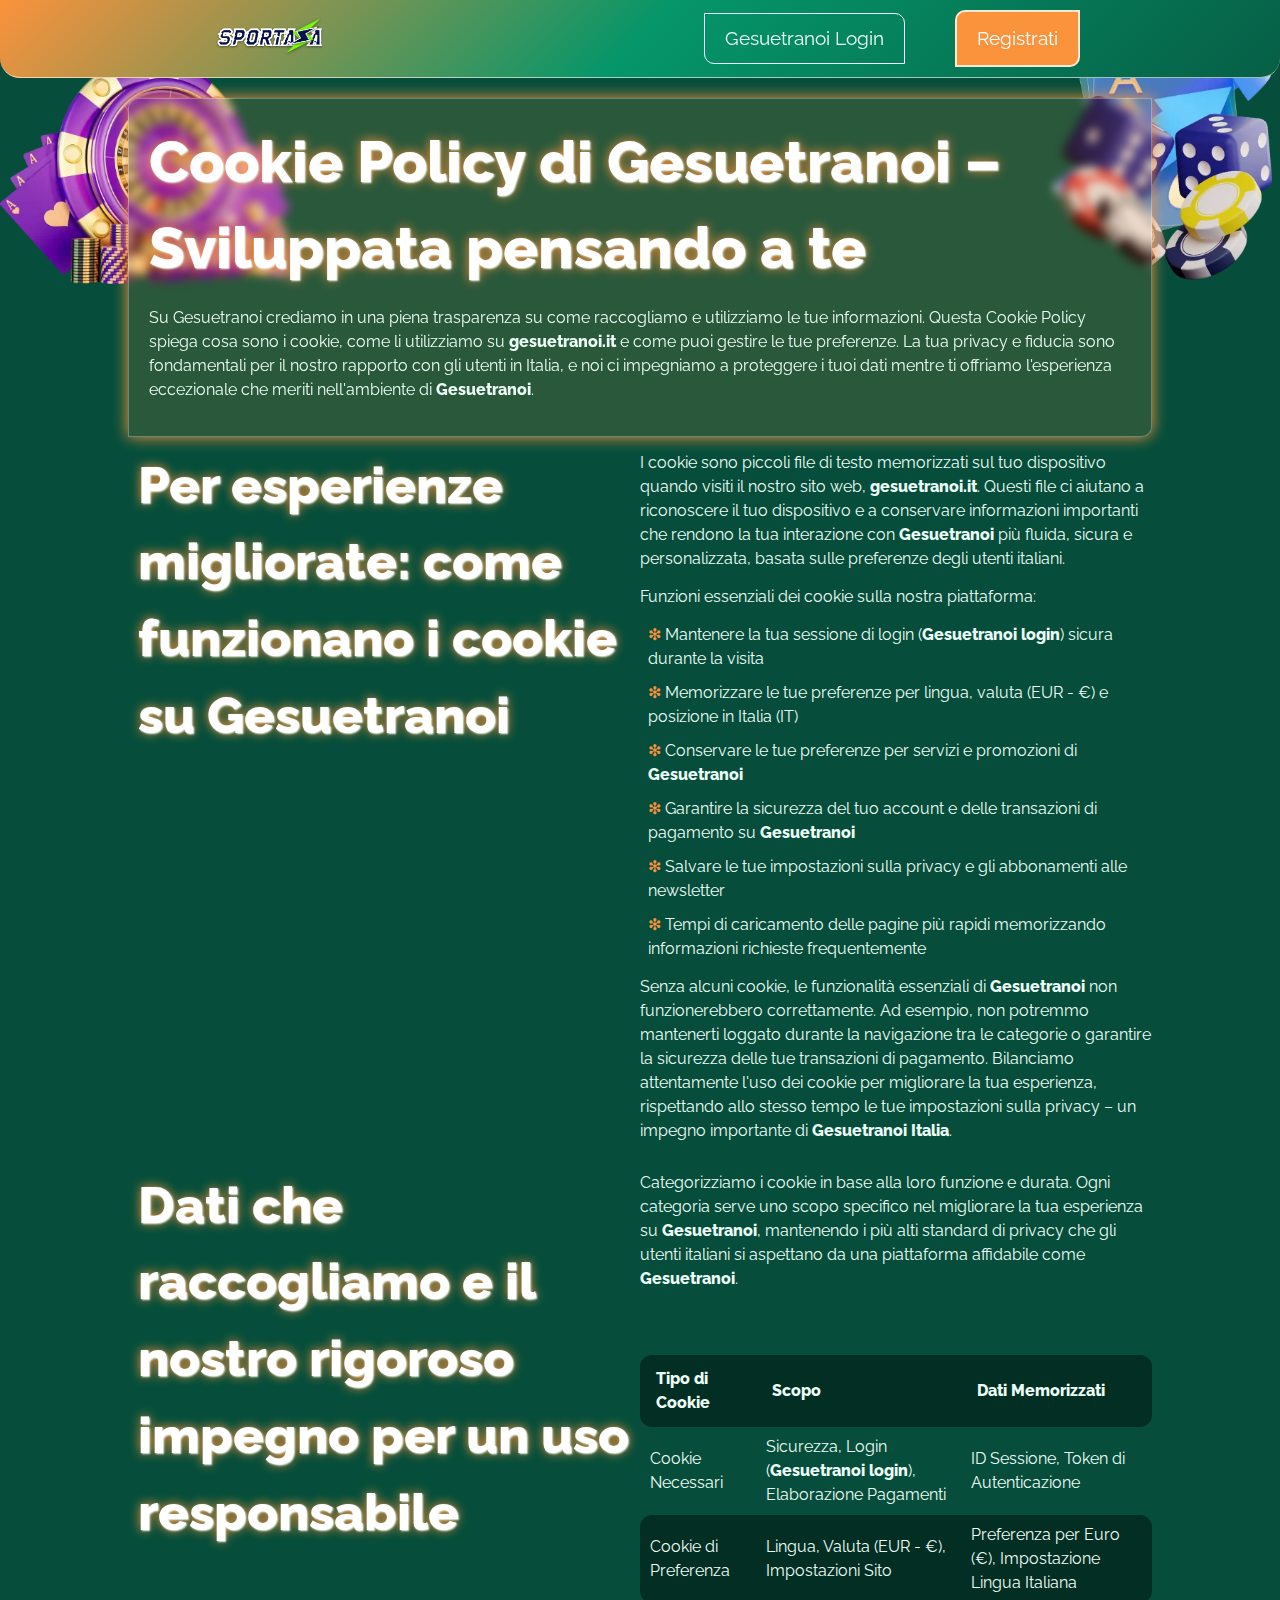
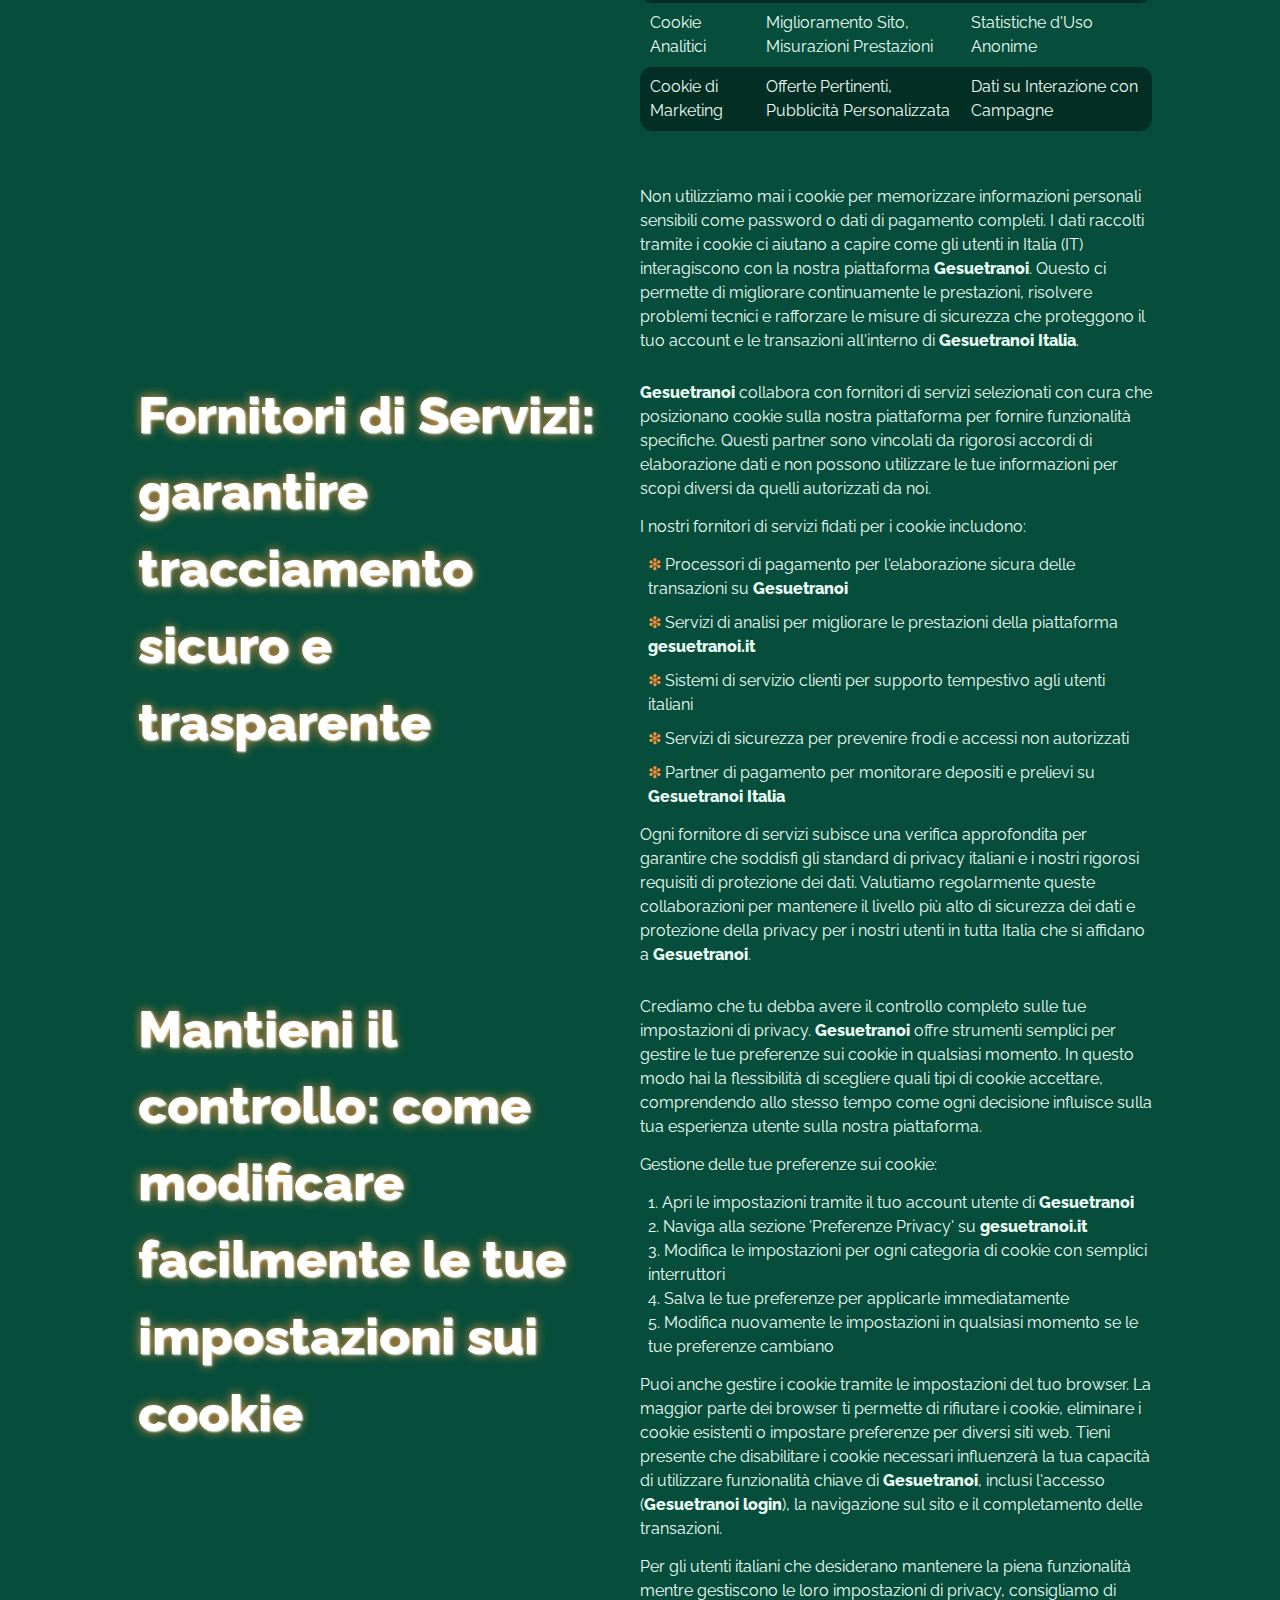
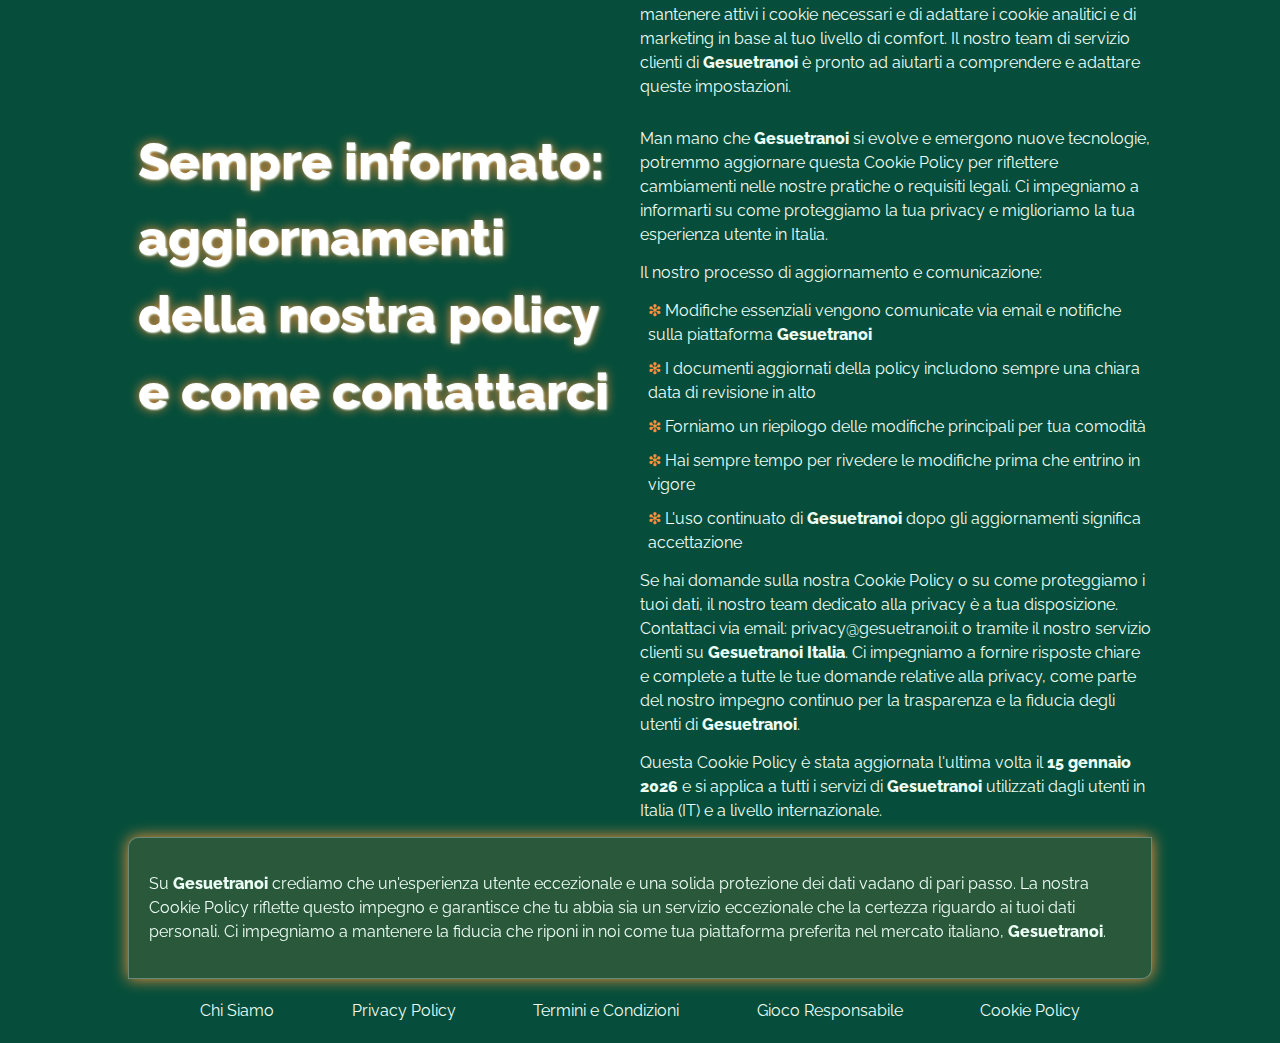
<file: cookie-policy/index.html>
<!DOCTYPE html>
<html lang="it">

<head>
  <meta charset="UTF-8">
  <meta name="viewport" content="width=device-width, initial-scale=1.0">
  <link rel="stylesheet" href="/style.css">
  <link rel="shortcut icon" href="/favicon.ico">

  <title>Gesuetranoi Italia – La tua privacy è la nostra massima priorità</title>
  <meta name="description"
    content="Gesuetranoi si impegna a proteggere i tuoi dati. Scopri come i cookie migliorano la tua esperienza e come le tue informazioni personali rimangono sicure con piena trasparenza.">

  <link rel="canonical" href="https://www.gesuetranoi.it/cookie-policy/">

  <link rel="apple-touch-icon" sizes="180x180" href="/favicon.ico">
  <meta name="apple-mobile-web-app-title" content="Gesuetranoi">
</head>

<body>
  <header>
    <div class="logo">
      <a href="/"><img src="/img/logo.webp" alt="Logo ufficiale di Gesuetranoi Italia" width="160" height="80"></a>
    </div>
    <div class="header-btn">
      <a href="/play/" rel="nofollow" class="white-btn">Gesuetranoi Login</a>
      <a href="/play/" rel="nofollow" class="green-btn">Registrati</a>
    </div>
  </header>

  <main>
    <div class="wraper">
      <div class="promo">
        <h1>Cookie Policy di Gesuetranoi – Sviluppata pensando a te</h1>

        <p class="txt">
          Su Gesuetranoi crediamo in una piena trasparenza su come raccogliamo e utilizziamo le tue informazioni.
          Questa Cookie Policy spiega cosa sono i cookie, come li utilizziamo su <strong>gesuetranoi.it</strong> e
          come puoi gestire le tue preferenze.
          La tua privacy e fiducia sono fondamentali per il nostro rapporto con gli utenti in Italia, e noi
          ci impegniamo a proteggere i tuoi dati mentre ti offriamo l'esperienza eccezionale che meriti nell'ambiente di
          <strong>Gesuetranoi</strong>.
        </p>
      </div>

      <div class="flex">
        <div class="flex-content">
          <h2>Per esperienze migliorate: come funzionano i cookie su Gesuetranoi</h2>
        </div>
        <div class="flex-content">
          <p class="txt">
            I cookie sono piccoli file di testo memorizzati sul tuo dispositivo quando visiti il nostro sito web,
            <strong>gesuetranoi.it</strong>.
            Questi file ci aiutano a riconoscere il tuo dispositivo e a conservare informazioni importanti che
            rendono la tua interazione con <strong>Gesuetranoi</strong> più fluida, sicura e personalizzata, basata
            sulle preferenze degli
            utenti italiani.
          </p>

          <p class="txt">Funzioni essenziali dei cookie sulla nostra piattaforma:</p>

          <ul>
            <li>Mantenere la tua sessione di login (<strong>Gesuetranoi login</strong>) sicura durante la visita</li>
            <li>Memorizzare le tue preferenze per lingua, valuta (EUR - €) e posizione in Italia (IT)</li>
            <li>Conservare le tue preferenze per servizi e promozioni di <strong>Gesuetranoi</strong></li>
            <li>Garantire la sicurezza del tuo account e delle transazioni di pagamento su <strong>Gesuetranoi</strong>
            </li>
            <li>Salvare le tue impostazioni sulla privacy e gli abbonamenti alle newsletter</li>
            <li>Tempi di caricamento delle pagine più rapidi memorizzando informazioni richieste frequentemente</li>
          </ul>

          <p class="txt">
            Senza alcuni cookie, le funzionalità essenziali di <strong>Gesuetranoi</strong> non funzionerebbero
            correttamente.
            Ad esempio, non potremmo mantenerti loggato durante la navigazione tra le categorie o garantire la sicurezza
            delle tue transazioni di pagamento.
            Bilanciamo attentamente l'uso dei cookie per migliorare la tua esperienza, rispettando allo stesso tempo le
            tue impostazioni sulla privacy – un impegno importante di <strong>Gesuetranoi Italia</strong>.
          </p>
        </div>
      </div>

      <div class="flex">
        <div class="flex-content">
          <h2>Dati che raccogliamo e il nostro rigoroso impegno per un uso responsabile</h2>
        </div>
        <div class="flex-content">
          <p class="txt">
            Categorizziamo i cookie in base alla loro funzione e durata. Ogni categoria serve uno scopo specifico nel
            migliorare la tua esperienza
            su <strong>Gesuetranoi</strong>, mantenendo i più alti standard di privacy che gli utenti italiani si
            aspettano da
            una piattaforma affidabile come <strong>Gesuetranoi</strong>.
          </p>

          <div class="table-wrapper">
            <table>
              <thead>
                <tr>
                  <th>Tipo di Cookie</th>
                  <th>Scopo</th>
                  <th>Dati Memorizzati</th>
                </tr>
              </thead>
              <tbody>
                <tr>
                  <td>Cookie Necessari</td>
                  <td>Sicurezza, Login (<strong>Gesuetranoi login</strong>), Elaborazione Pagamenti</td>
                  <td>ID Sessione, Token di Autenticazione</td>
                </tr>
                <tr>
                  <td>Cookie di Preferenza</td>
                  <td>Lingua, Valuta (EUR - €), Impostazioni Sito</td>
                  <td>Preferenza per Euro (€), Impostazione Lingua Italiana</td>
                </tr>
                <tr>
                  <td>Cookie Analitici</td>
                  <td>Miglioramento Sito, Misurazioni Prestazioni</td>
                  <td>Statistiche d'Uso Anonime</td>
                </tr>
                <tr>
                  <td>Cookie di Marketing</td>
                  <td>Offerte Pertinenti, Pubblicità Personalizzata</td>
                  <td>Dati su Interazione con Campagne</td>
                </tr>
              </tbody>
            </table>
          </div>

          <p class="txt">
            Non utilizziamo mai i cookie per memorizzare informazioni personali sensibili come password o dati di
            pagamento completi.
            I dati raccolti tramite i cookie ci aiutano a capire come gli utenti in Italia (IT) interagiscono con la
            nostra piattaforma <strong>Gesuetranoi</strong>.
            Questo ci permette di migliorare continuamente le prestazioni, risolvere problemi tecnici e rafforzare le
            misure di sicurezza
            che proteggono il tuo account e le transazioni all'interno di <strong>Gesuetranoi Italia</strong>.
          </p>
        </div>
      </div>

      <div class="flex">
        <div class="flex-content">
          <h2>Fornitori di Servizi: garantire tracciamento sicuro e trasparente</h2>
        </div>
        <div class="flex-content">
          <p class="txt">
            <strong>Gesuetranoi</strong> collabora con fornitori di servizi selezionati con cura che
            posizionano cookie sulla nostra piattaforma per fornire funzionalità specifiche.
            Questi partner sono vincolati da rigorosi accordi di elaborazione dati
            e non possono utilizzare le tue informazioni per scopi diversi da quelli autorizzati da noi.
          </p>

          <p class="txt">I nostri fornitori di servizi fidati per i cookie includono:</p>

          <ul>
            <li>Processori di pagamento per l'elaborazione sicura delle transazioni su <strong>Gesuetranoi</strong></li>
            <li>Servizi di analisi per migliorare le prestazioni della piattaforma <strong>gesuetranoi.it</strong></li>
            <li>Sistemi di servizio clienti per supporto tempestivo agli utenti italiani</li>
            <li>Servizi di sicurezza per prevenire frodi e accessi non autorizzati</li>
            <li>Partner di pagamento per monitorare depositi e prelievi su <strong>Gesuetranoi Italia</strong></li>
          </ul>

          <p class="txt">
            Ogni fornitore di servizi subisce una verifica approfondita per garantire che soddisfi gli standard di
            privacy italiani
            e i nostri rigorosi requisiti di protezione dei dati. Valutiamo regolarmente queste collaborazioni per
            mantenere il livello più alto
            di sicurezza dei dati e protezione della privacy per i nostri utenti in tutta Italia che si affidano a
            <strong>Gesuetranoi</strong>.
          </p>
        </div>
      </div>

      <div class="flex">
        <div class="flex-content">
          <h2>Mantieni il controllo: come modificare facilmente le tue impostazioni sui cookie</h2>
        </div>
        <div class="flex-content">
          <p class="txt">
            Crediamo che tu debba avere il controllo completo sulle tue impostazioni di privacy.
            <strong>Gesuetranoi</strong> offre strumenti semplici per gestire le tue preferenze sui cookie in qualsiasi
            momento.
            In questo modo hai la flessibilità di scegliere quali tipi di cookie accettare, comprendendo allo stesso
            tempo
            come ogni decisione influisce sulla tua esperienza utente sulla nostra piattaforma.
          </p>

          <p class="txt">Gestione delle tue preferenze sui cookie:</p>

          <ol>
            <li>Apri le impostazioni tramite il tuo account utente di <strong>Gesuetranoi</strong></li>
            <li>Naviga alla sezione 'Preferenze Privacy' su <strong>gesuetranoi.it</strong></li>
            <li>Modifica le impostazioni per ogni categoria di cookie con semplici interruttori</li>
            <li>Salva le tue preferenze per applicarle immediatamente</li>
            <li>Modifica nuovamente le impostazioni in qualsiasi momento se le tue preferenze cambiano</li>
          </ol>

          <p class="txt">
            Puoi anche gestire i cookie tramite le impostazioni del tuo browser. La maggior parte dei browser ti
            permette di rifiutare i cookie,
            eliminare i cookie esistenti o impostare preferenze per diversi siti web. Tieni presente che disabilitare
            i cookie necessari influenzerà la tua capacità di utilizzare funzionalità chiave di
            <strong>Gesuetranoi</strong>, inclusi l'accesso (<strong>Gesuetranoi login</strong>),
            la navigazione sul sito e il completamento delle transazioni.
          </p>

          <p class="txt">
            Per gli utenti italiani che desiderano mantenere la piena funzionalità mentre gestiscono le loro
            impostazioni di privacy,
            consigliamo di mantenere attivi i cookie necessari e di adattare i cookie analitici e di marketing in base
            al tuo livello di comfort.
            Il nostro team di servizio clienti di <strong>Gesuetranoi</strong> è pronto ad aiutarti a comprendere e
            adattare queste impostazioni.
          </p>
        </div>
      </div>

      <div class="flex">
        <div class="flex-content">
          <h2>Sempre informato: aggiornamenti della nostra policy e come contattarci</h2>
        </div>
        <div class="flex-content">
          <p class="txt">
            Man mano che <strong>Gesuetranoi</strong> si evolve e emergono nuove tecnologie, potremmo aggiornare questa
            Cookie Policy per riflettere cambiamenti nelle nostre pratiche o requisiti legali.
            Ci impegniamo a informarti su come proteggiamo la tua privacy e miglioriamo la tua esperienza utente in
            Italia.
          </p>

          <p class="txt">Il nostro processo di aggiornamento e comunicazione:</p>

          <ul>
            <li>Modifiche essenziali vengono comunicate via email e notifiche sulla piattaforma
              <strong>Gesuetranoi</strong>
            </li>
            <li>I documenti aggiornati della policy includono sempre una chiara data di revisione in alto</li>
            <li>Forniamo un riepilogo delle modifiche principali per tua comodità</li>
            <li>Hai sempre tempo per rivedere le modifiche prima che entrino in vigore</li>
            <li>L'uso continuato di <strong>Gesuetranoi</strong> dopo gli aggiornamenti significa accettazione</li>
          </ul>

          <p class="txt">
            Se hai domande sulla nostra Cookie Policy o su come proteggiamo i tuoi dati,
            il nostro team dedicato alla privacy è a tua disposizione. Contattaci via email: privacy@gesuetranoi.it o
            tramite il nostro servizio clienti su <strong>Gesuetranoi Italia</strong>. Ci impegniamo a fornire risposte
            chiare e complete
            a tutte le tue domande relative alla privacy, come parte del nostro impegno continuo per la trasparenza e la
            fiducia degli utenti di <strong>Gesuetranoi</strong>.
          </p>

          <p class="txt">
            Questa Cookie Policy è stata aggiornata l'ultima volta il <strong>15 gennaio 2026</strong> e si applica a
            tutti
            i servizi di <strong>Gesuetranoi</strong>
            utilizzati dagli utenti in Italia (IT) e a livello internazionale.
          </p>
        </div>
      </div>

      <div class="promo">
        <p class="txt">
          Su <strong>Gesuetranoi</strong> crediamo che un'esperienza utente eccezionale e una solida protezione dei dati
          vadano di pari passo.
          La nostra Cookie Policy riflette questo impegno e garantisce che tu abbia sia un servizio eccezionale che la
          certezza riguardo ai tuoi dati personali.
          Ci impegniamo a mantenere la fiducia che riponi in noi come tua piattaforma preferita nel mercato italiano,
          <strong>Gesuetranoi</strong>.
        </p>
      </div>
    </div>
  </main>

  <footer>
    <div class="flex">
      <a href="/about-us/">Chi Siamo</a>
      <a href="/privacy-policy/">Privacy Policy</a>
      <a href="/terms-and-conditions/">Termini e Condizioni</a>
      <a href="/responsible-gambling/">Gioco Responsabile</a>
      <a href="/cookie-policy/">Cookie Policy</a>
    </div>
  </footer>

</body>

</html>
</file>
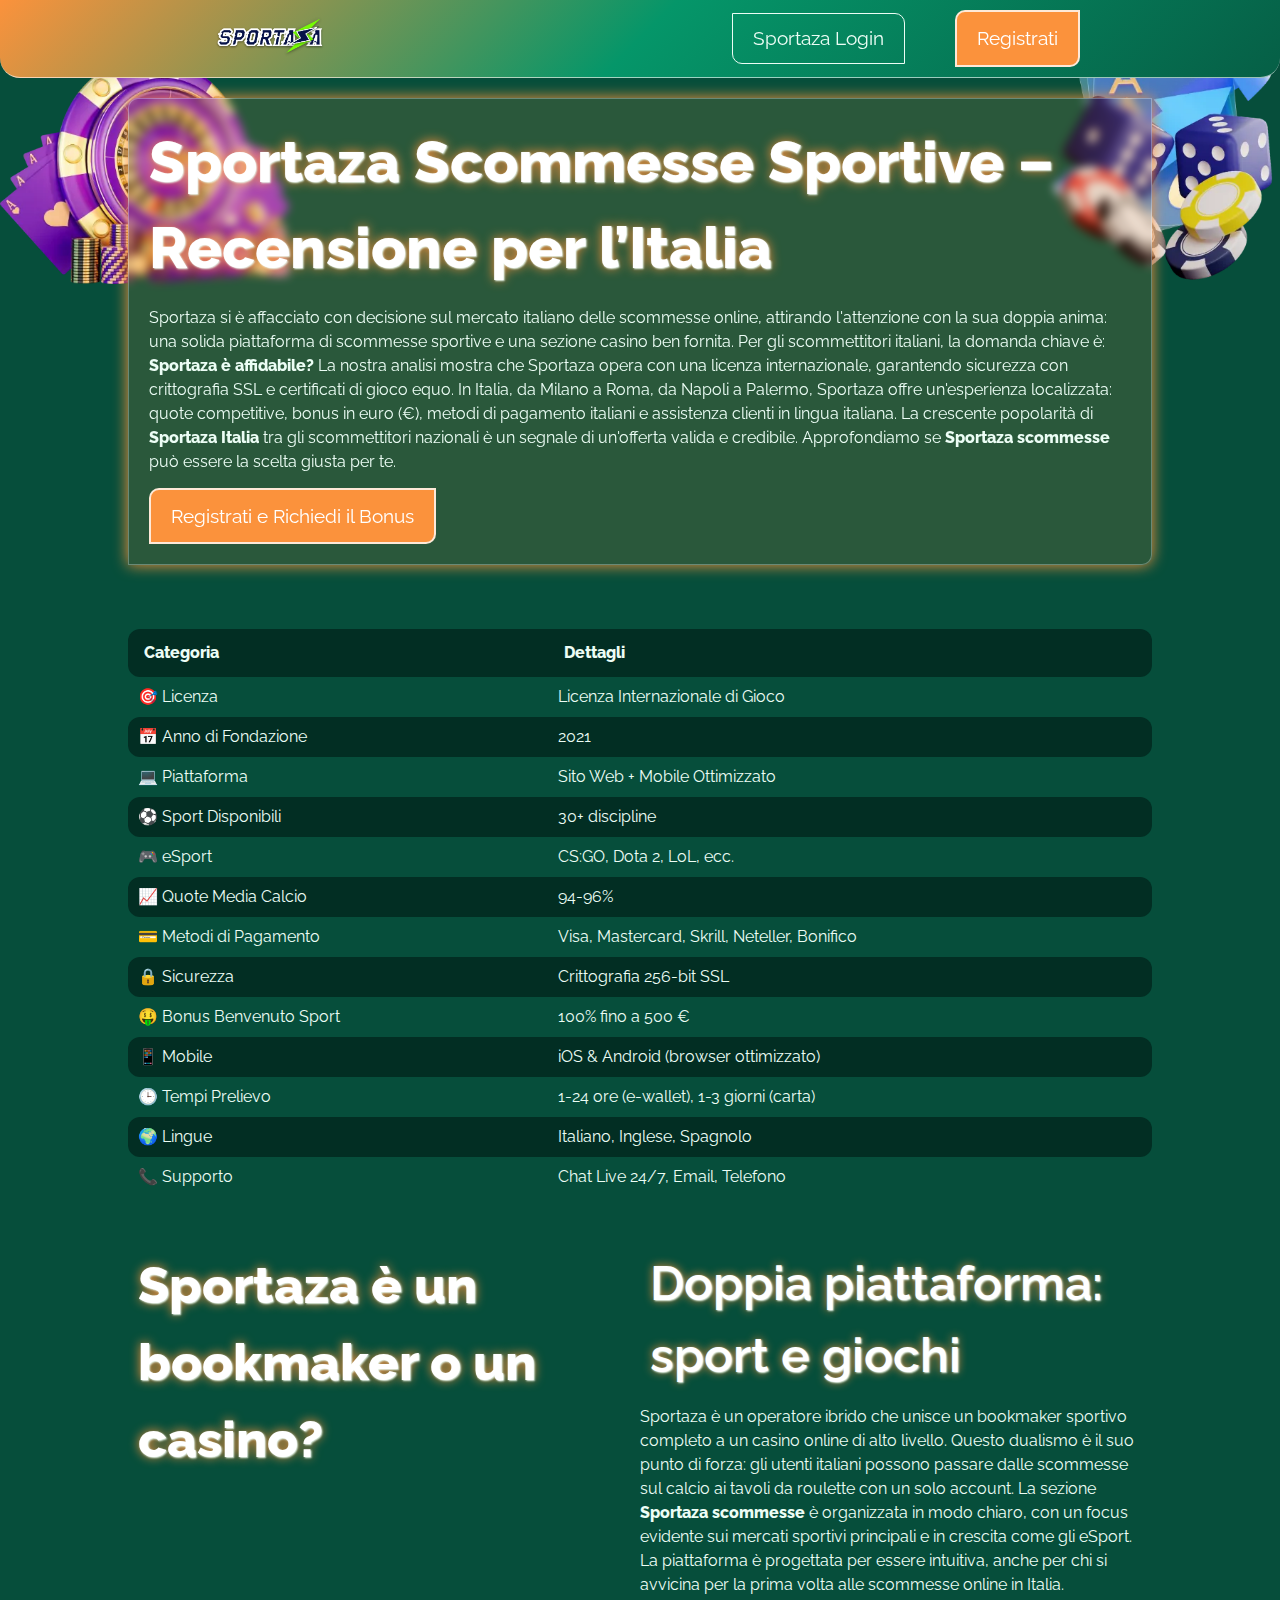
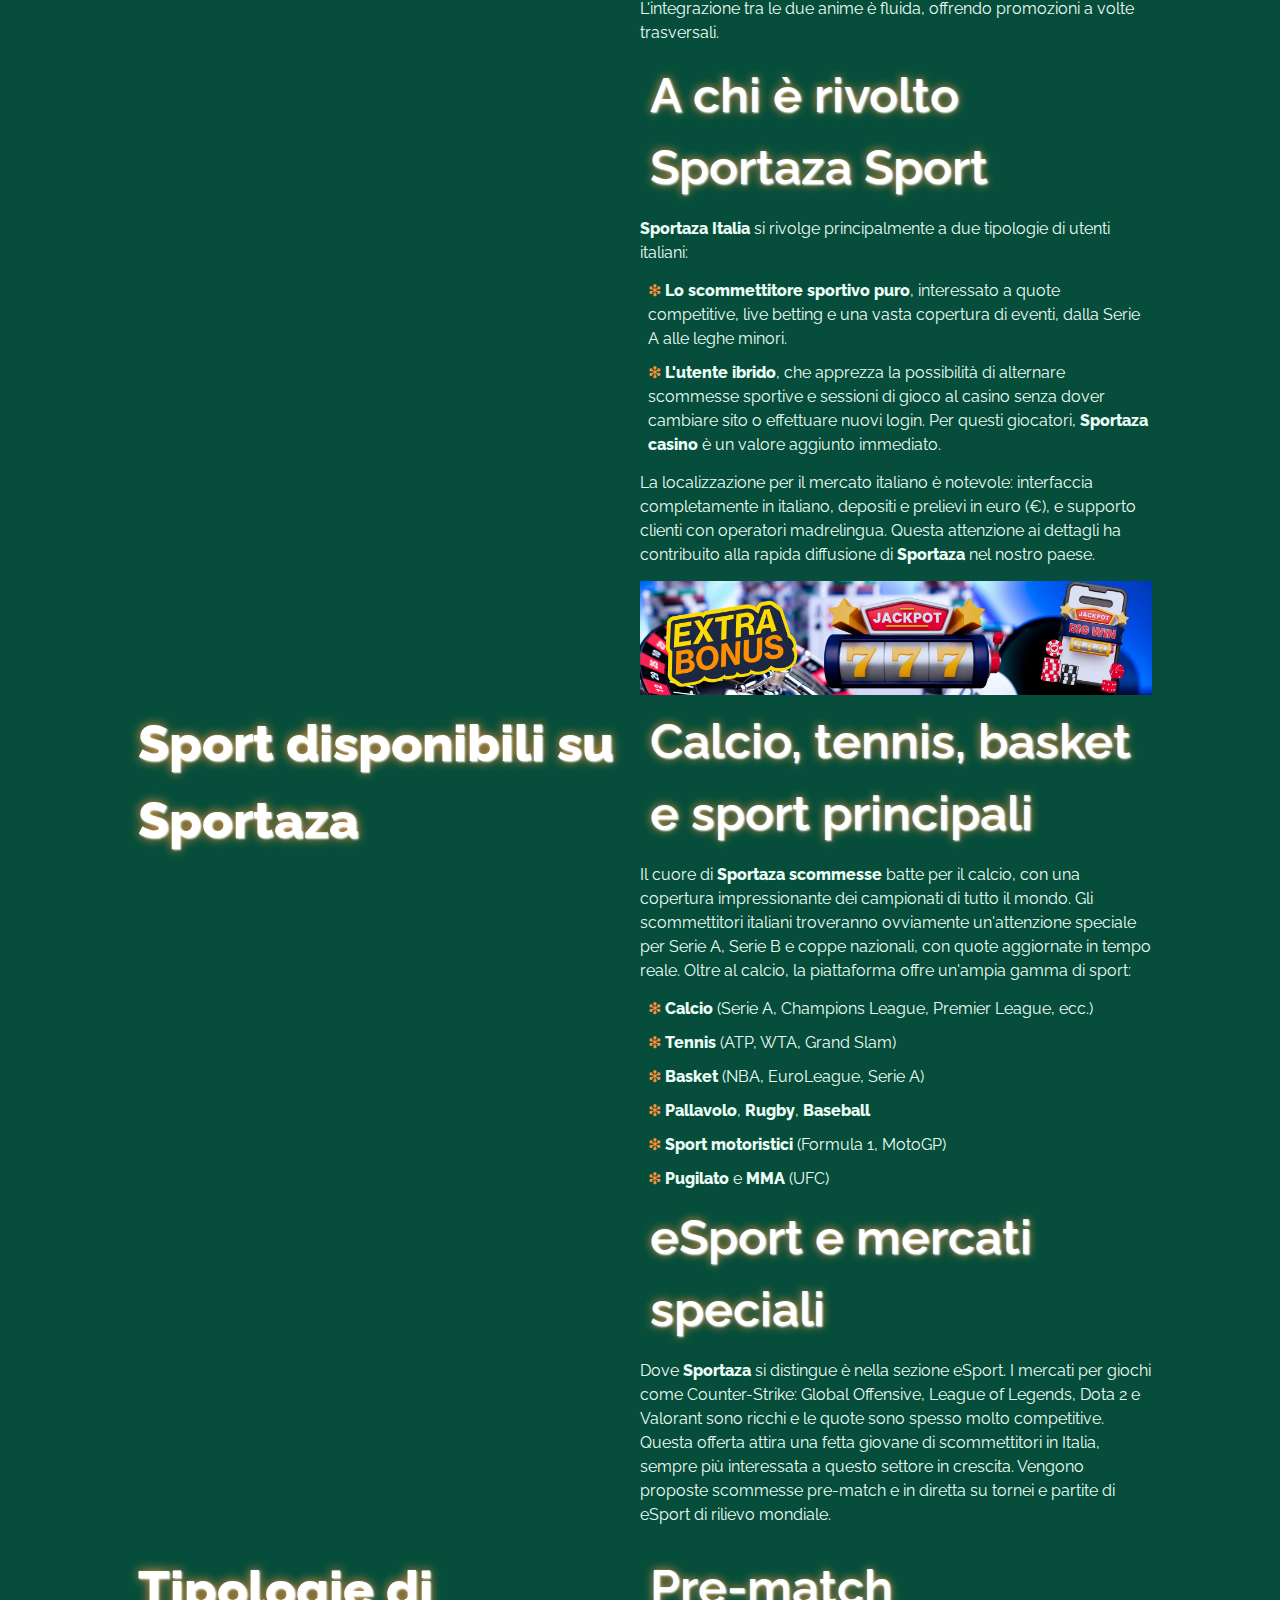
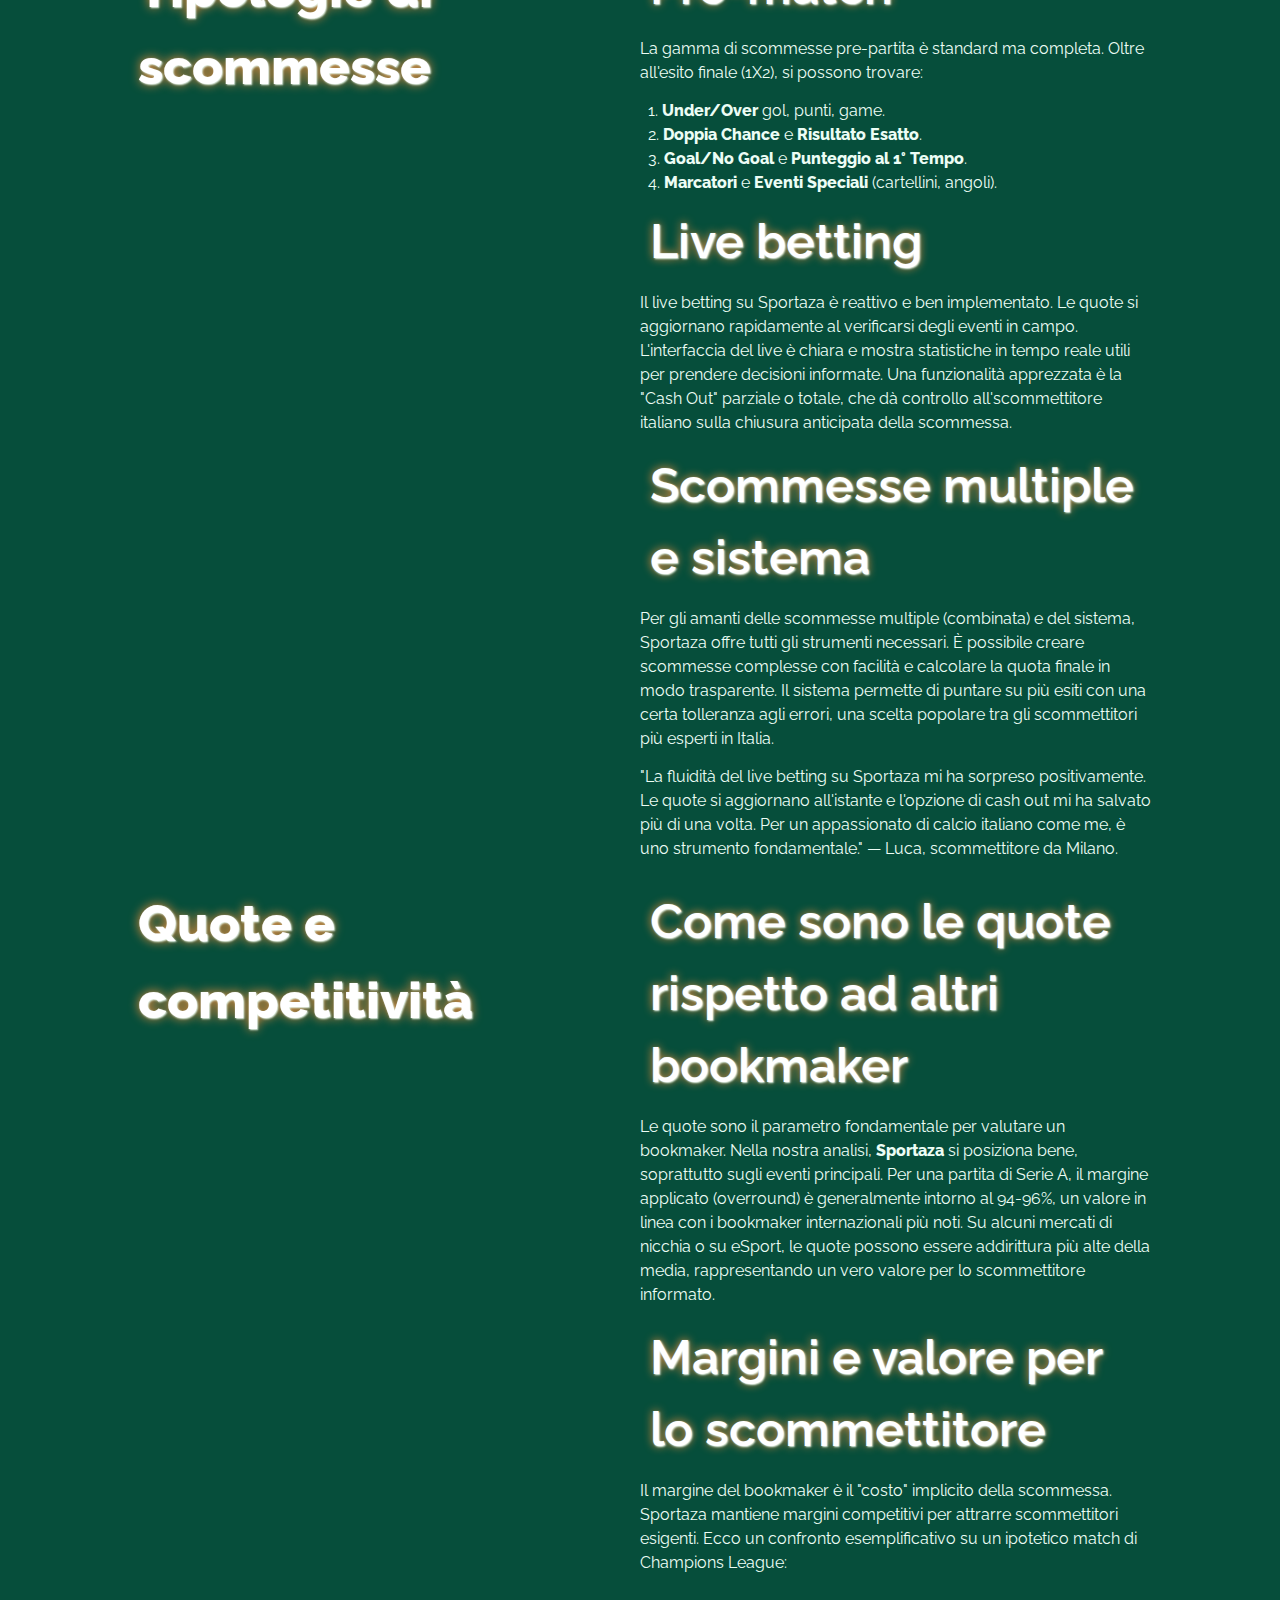
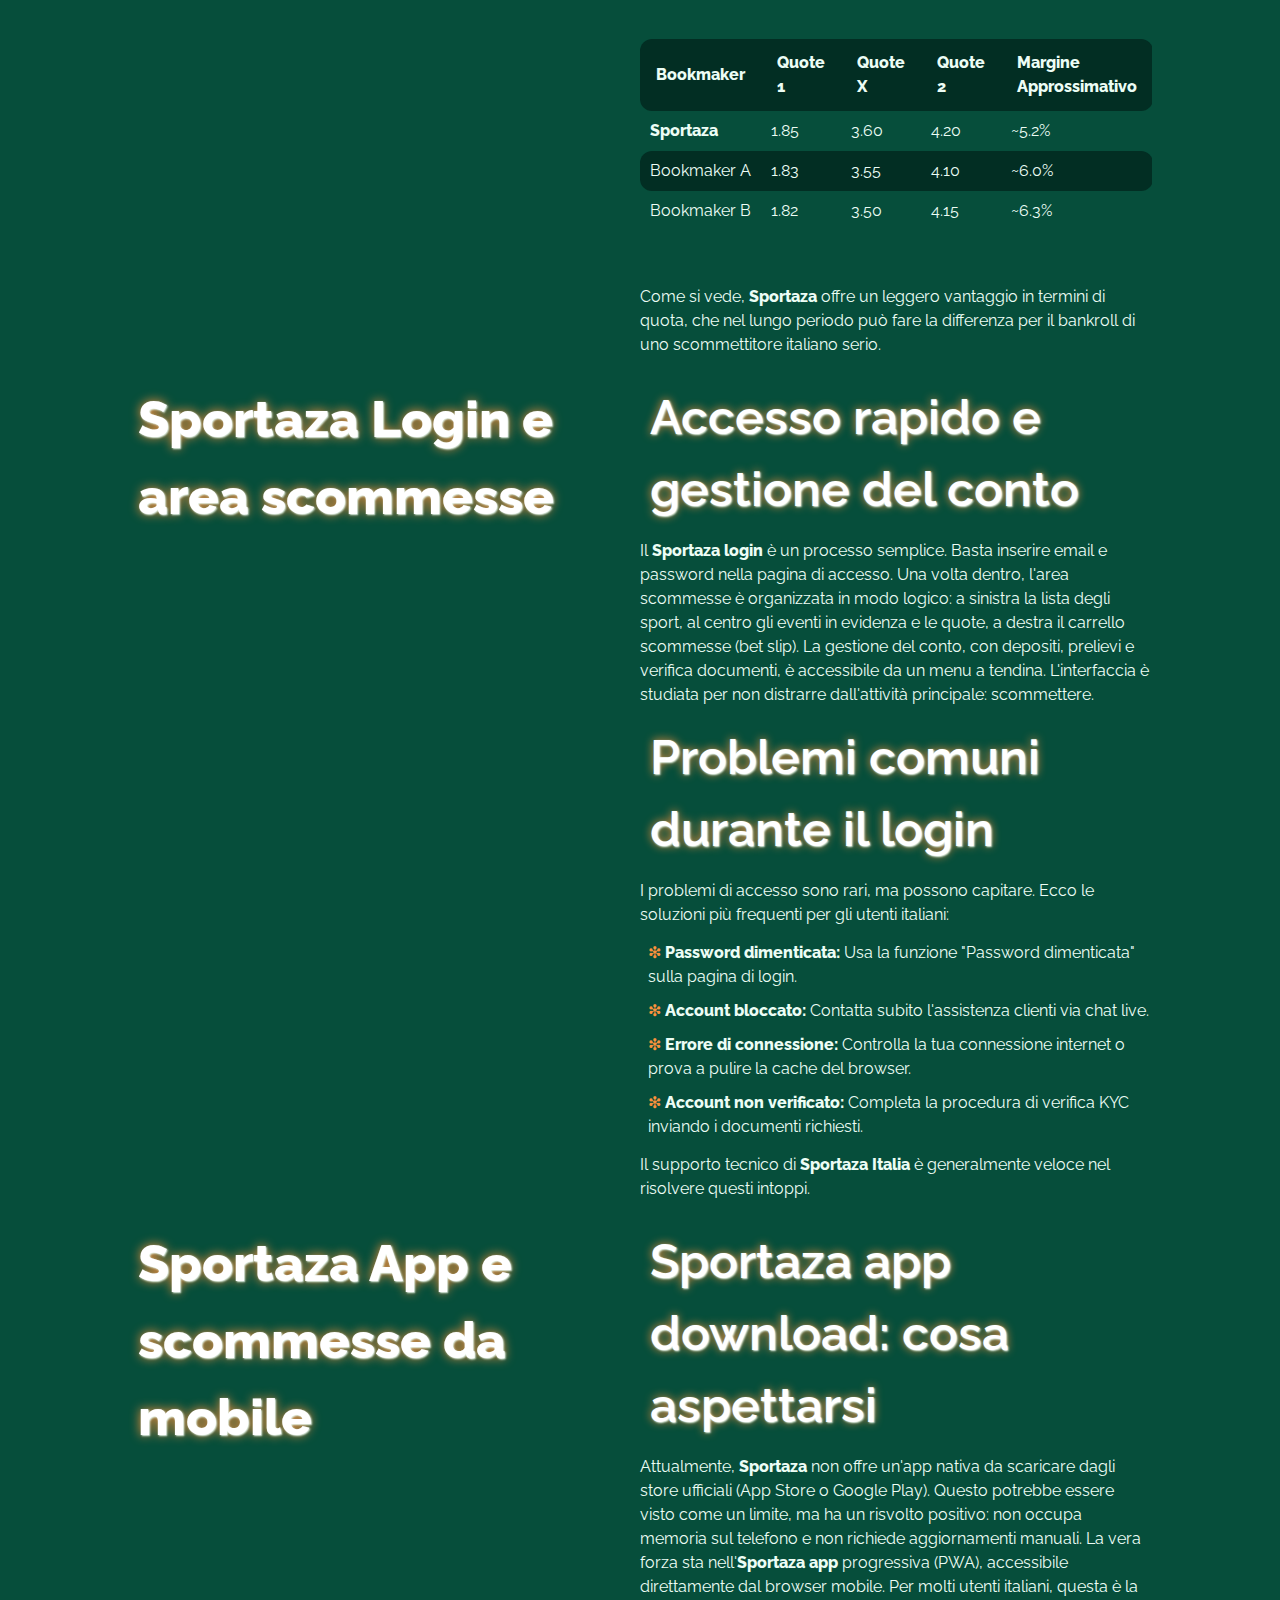
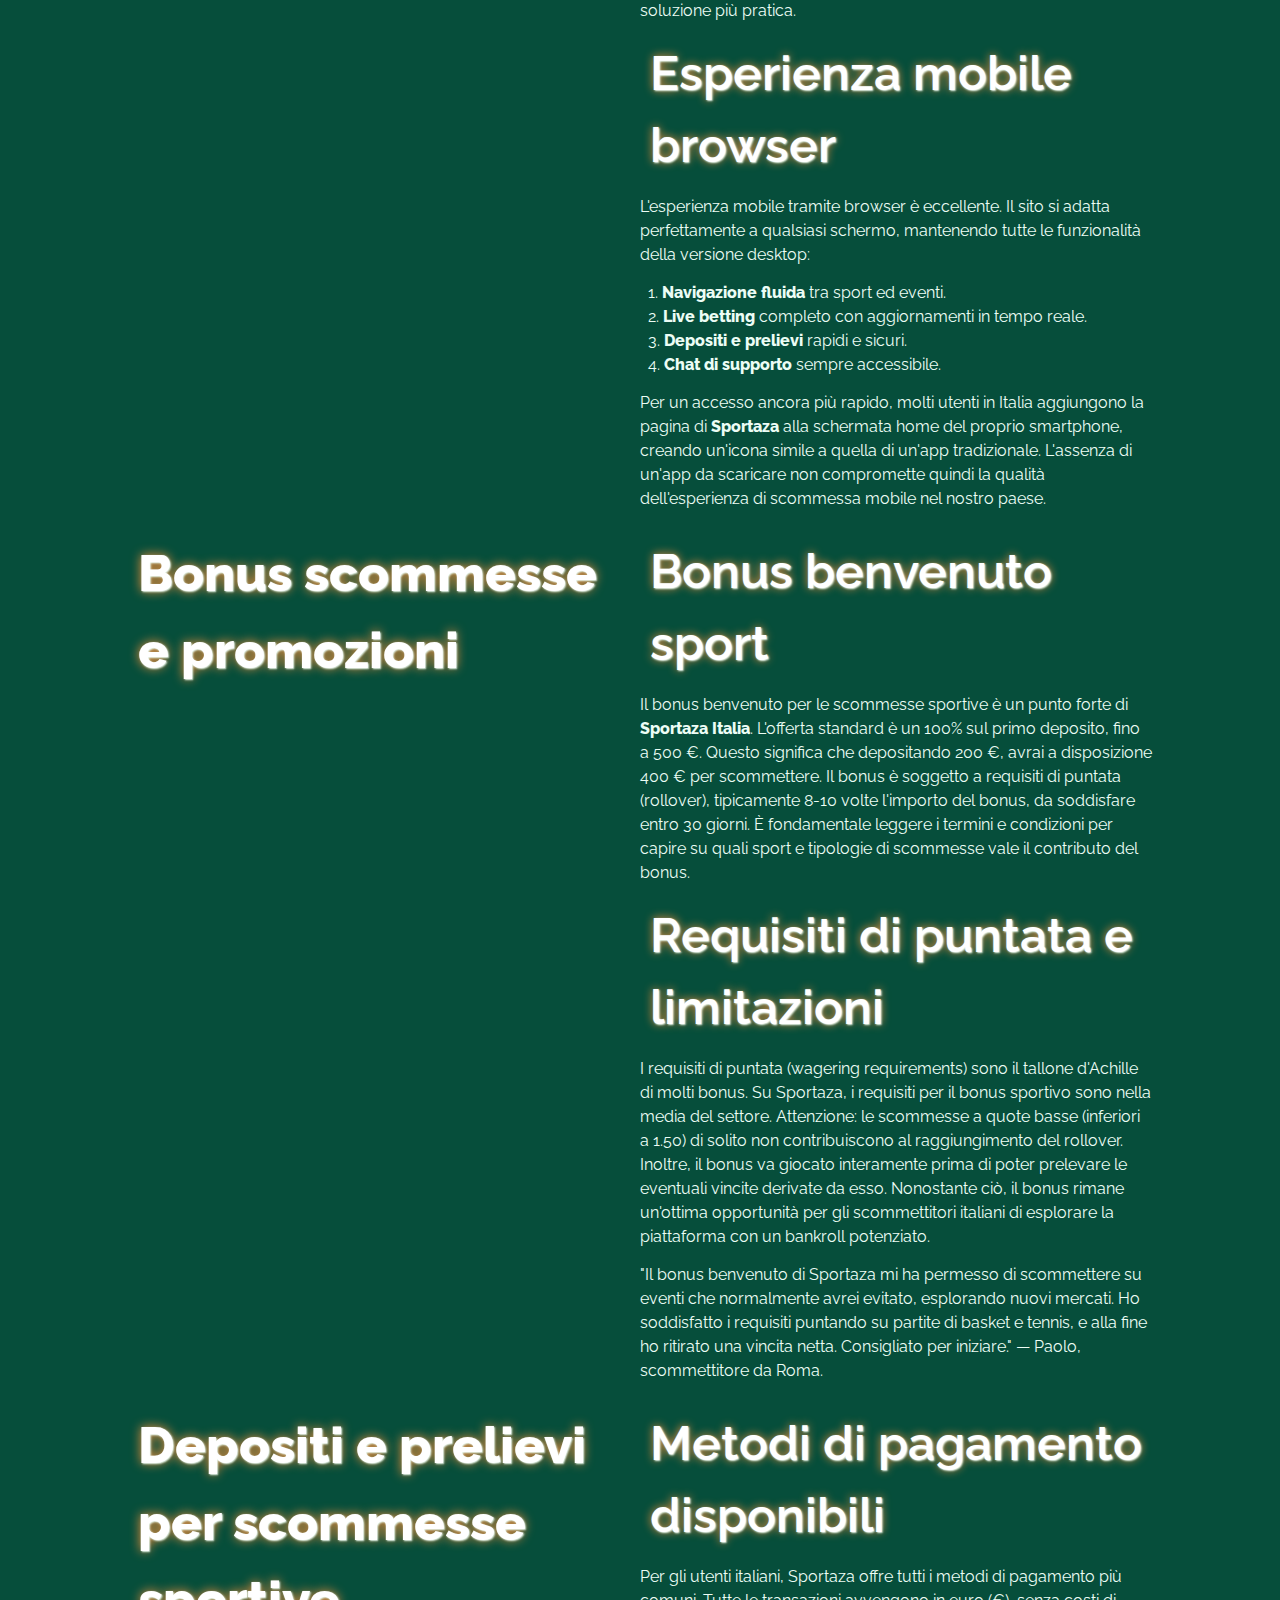
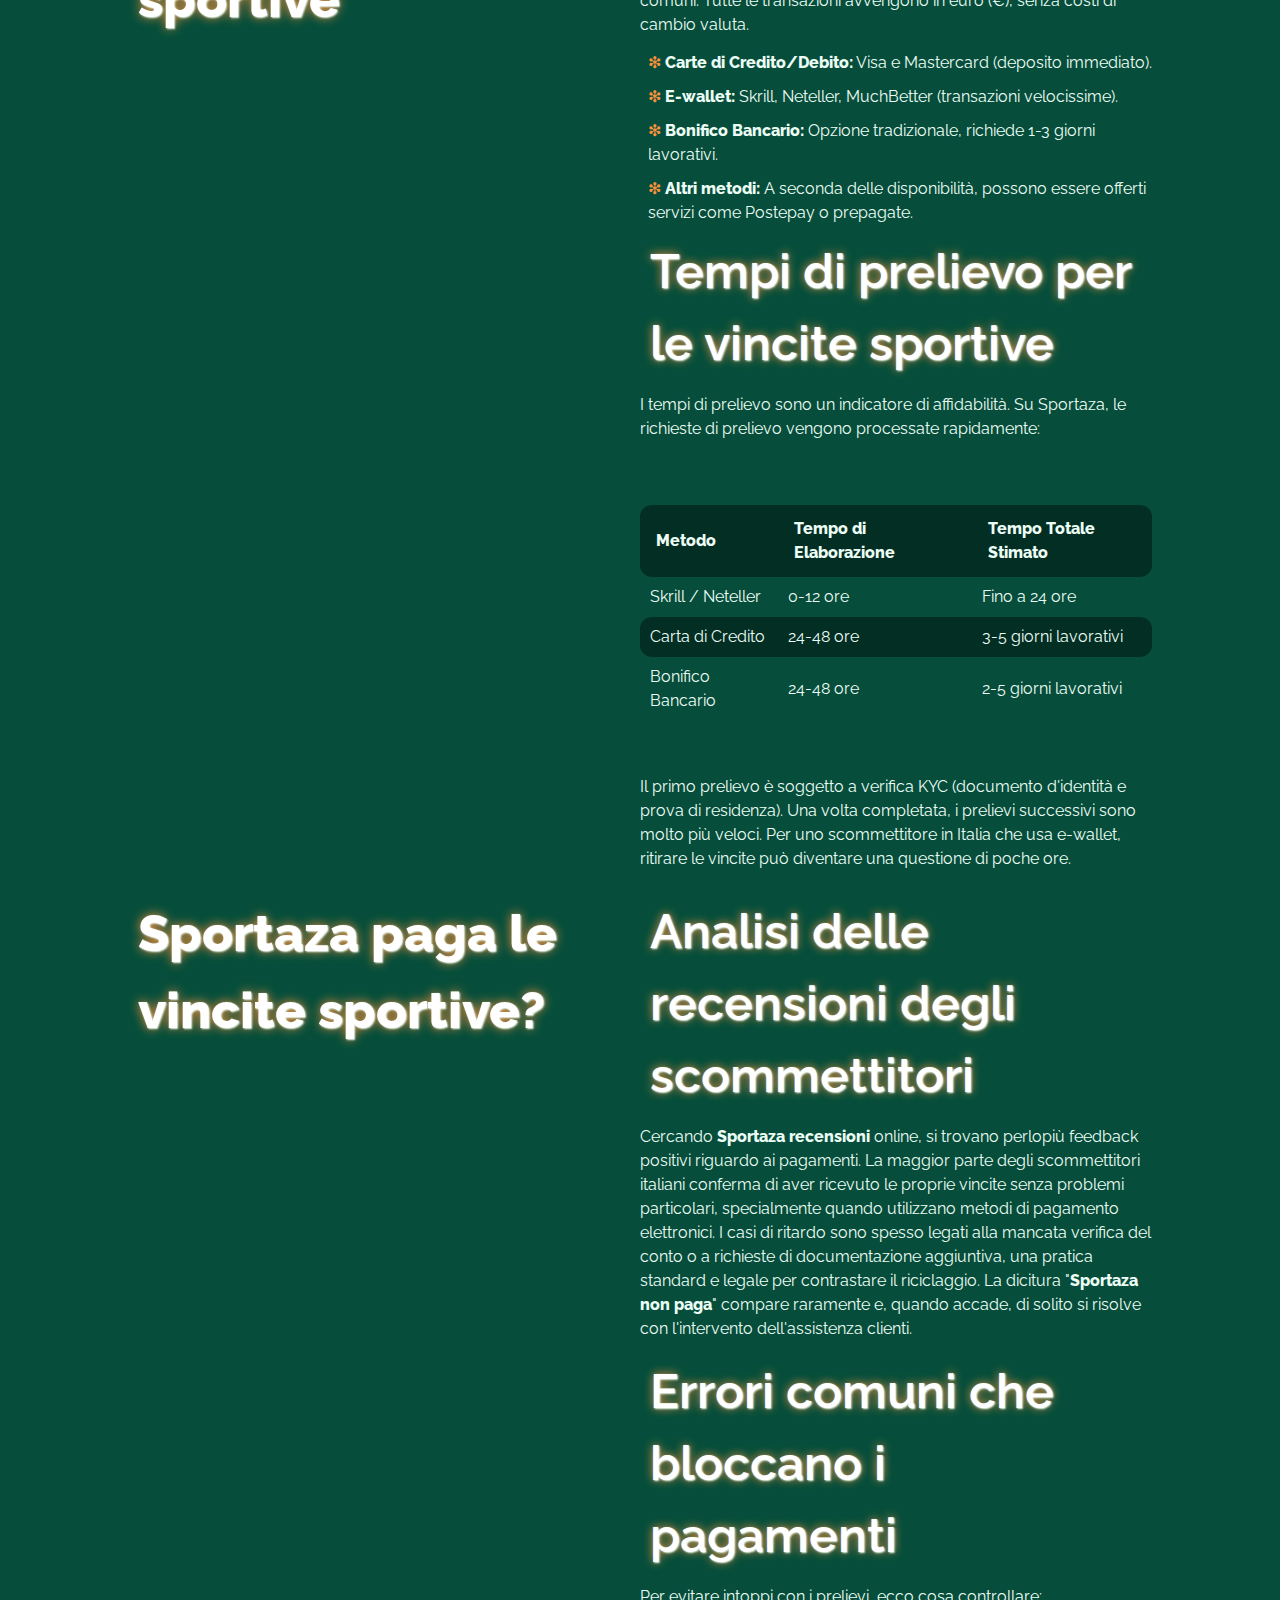
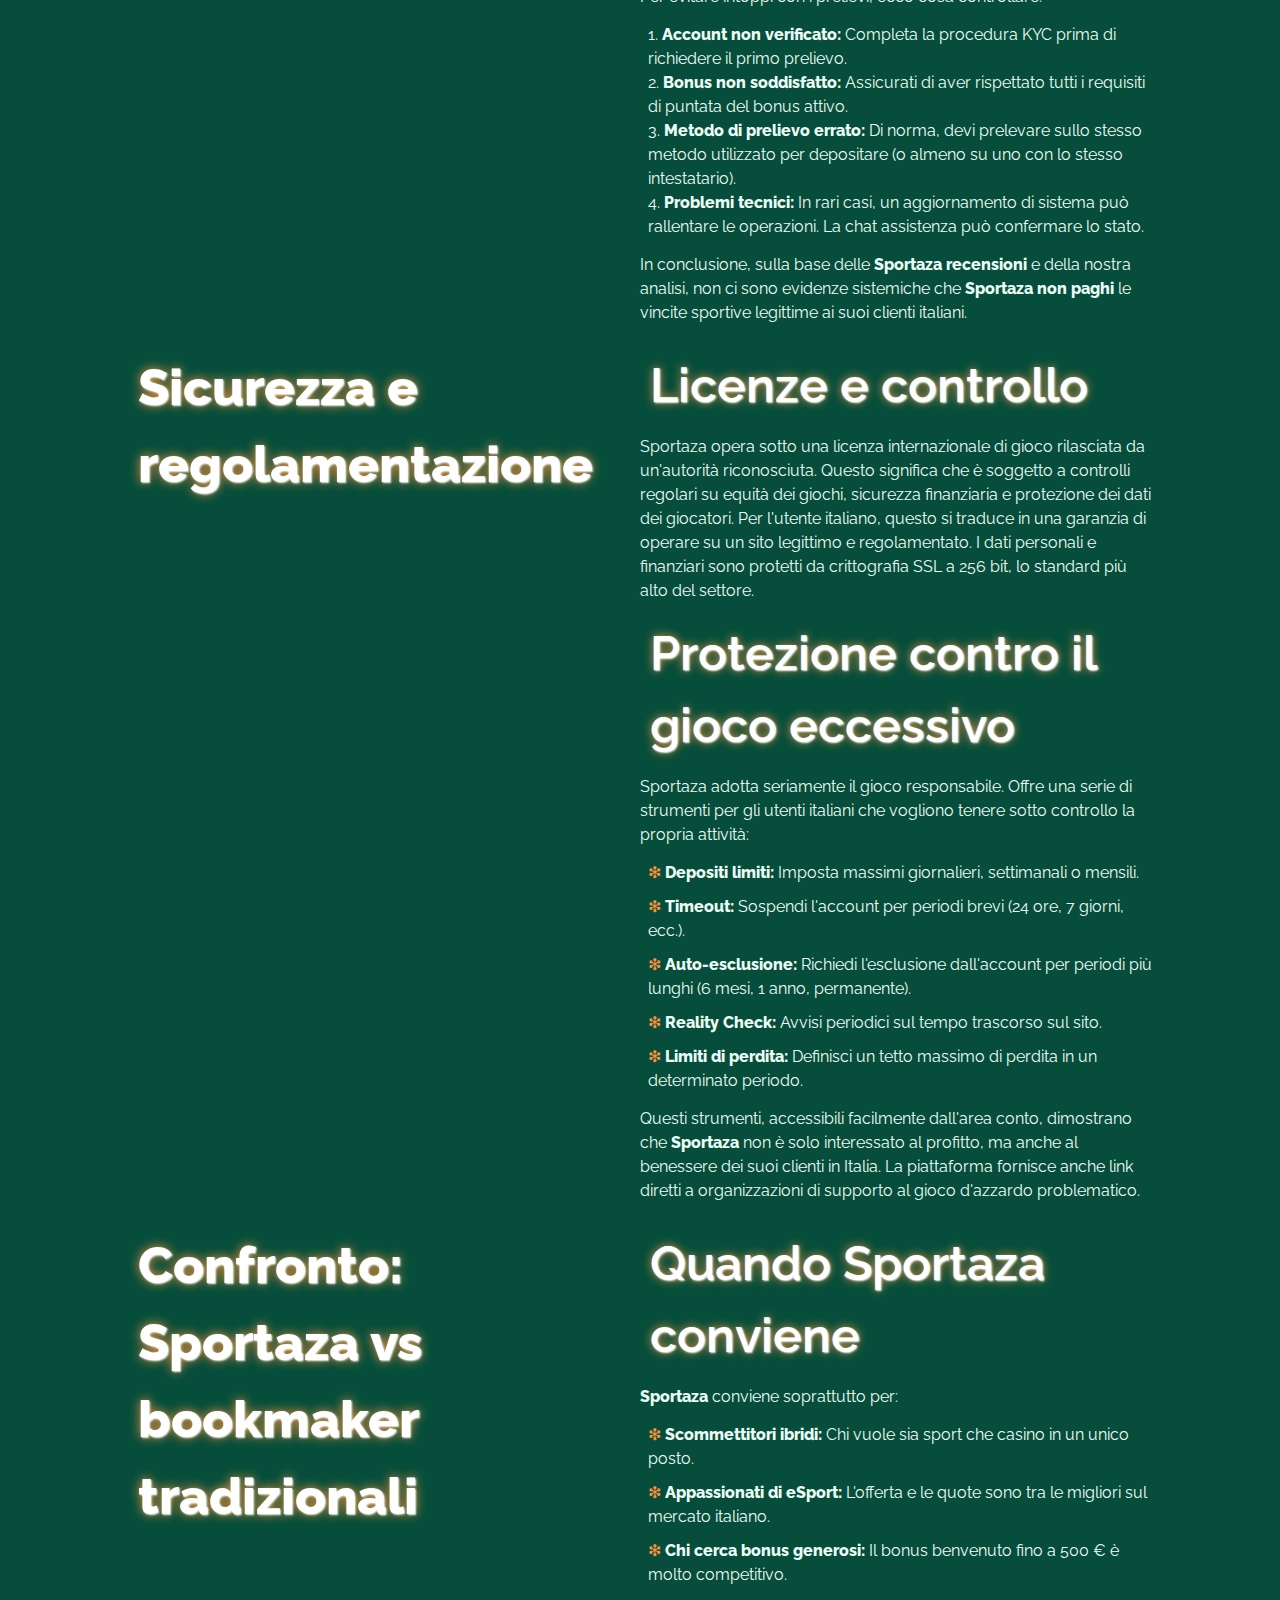
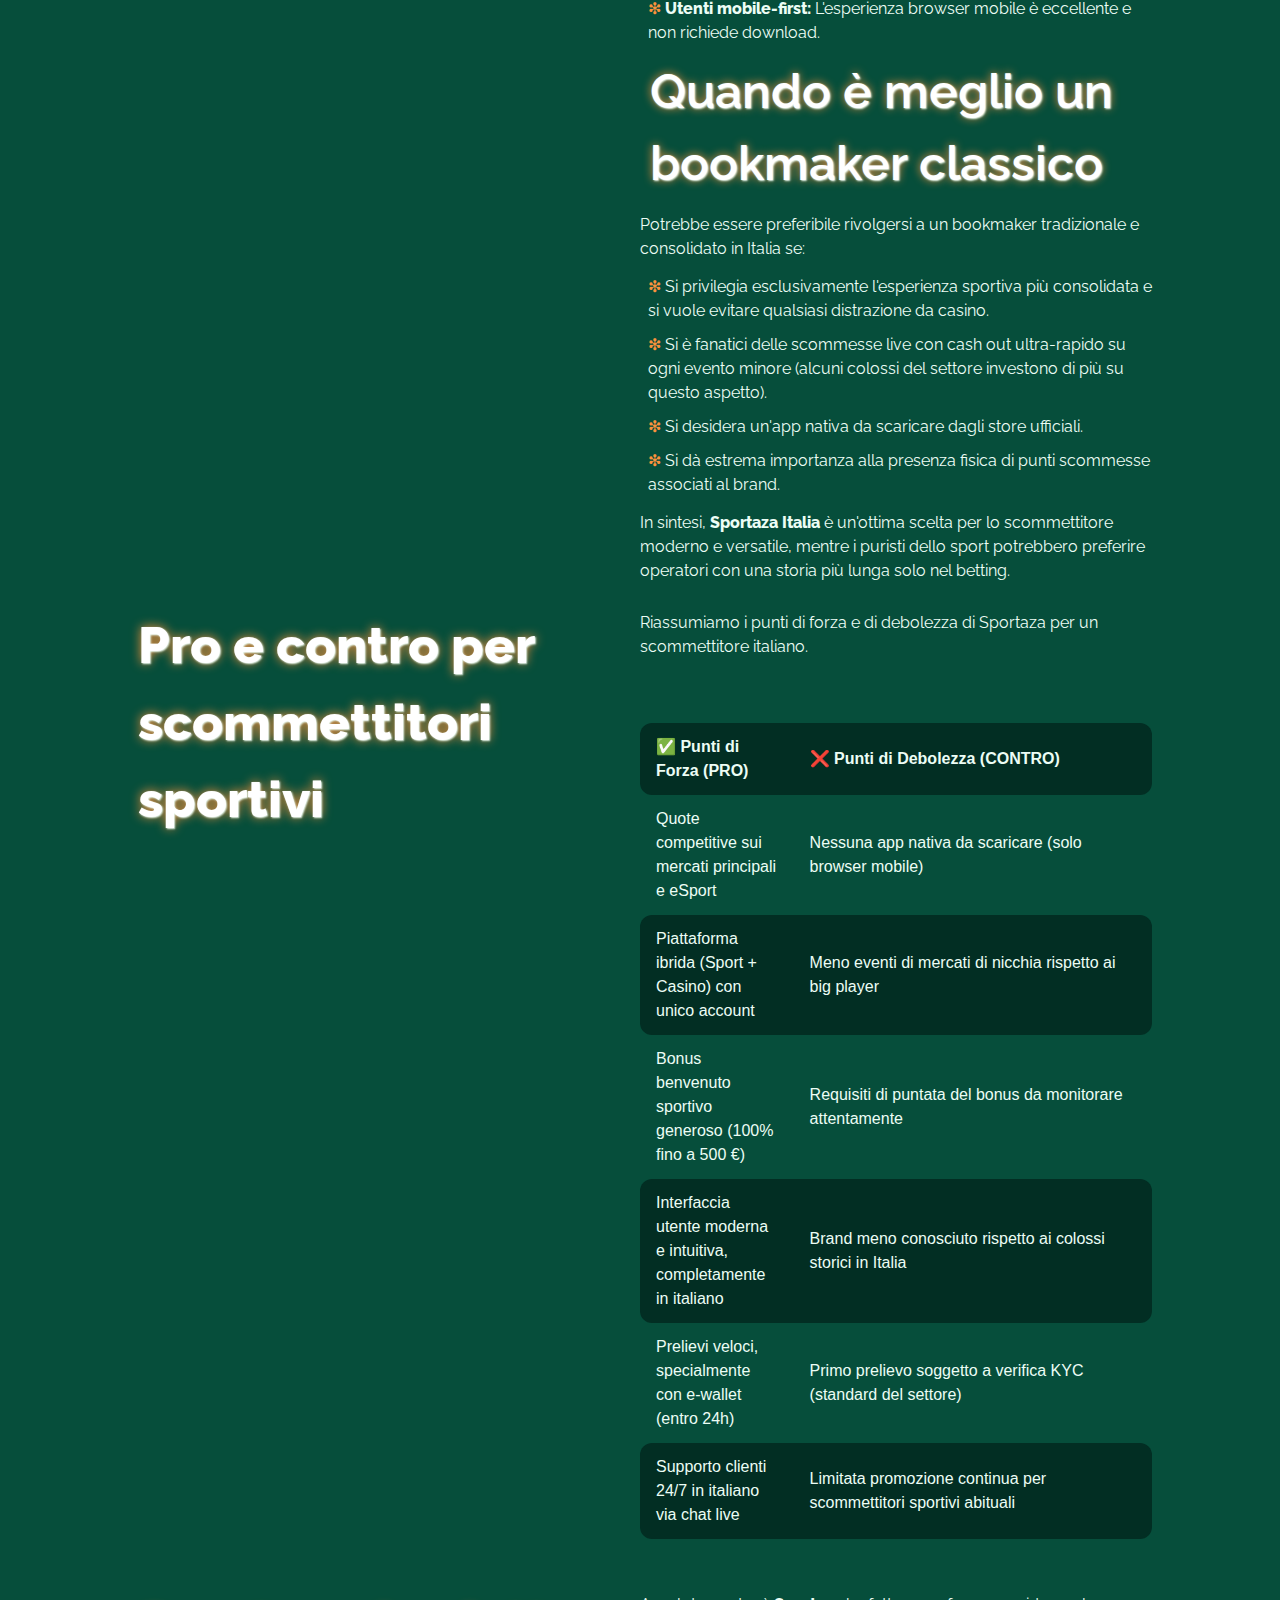
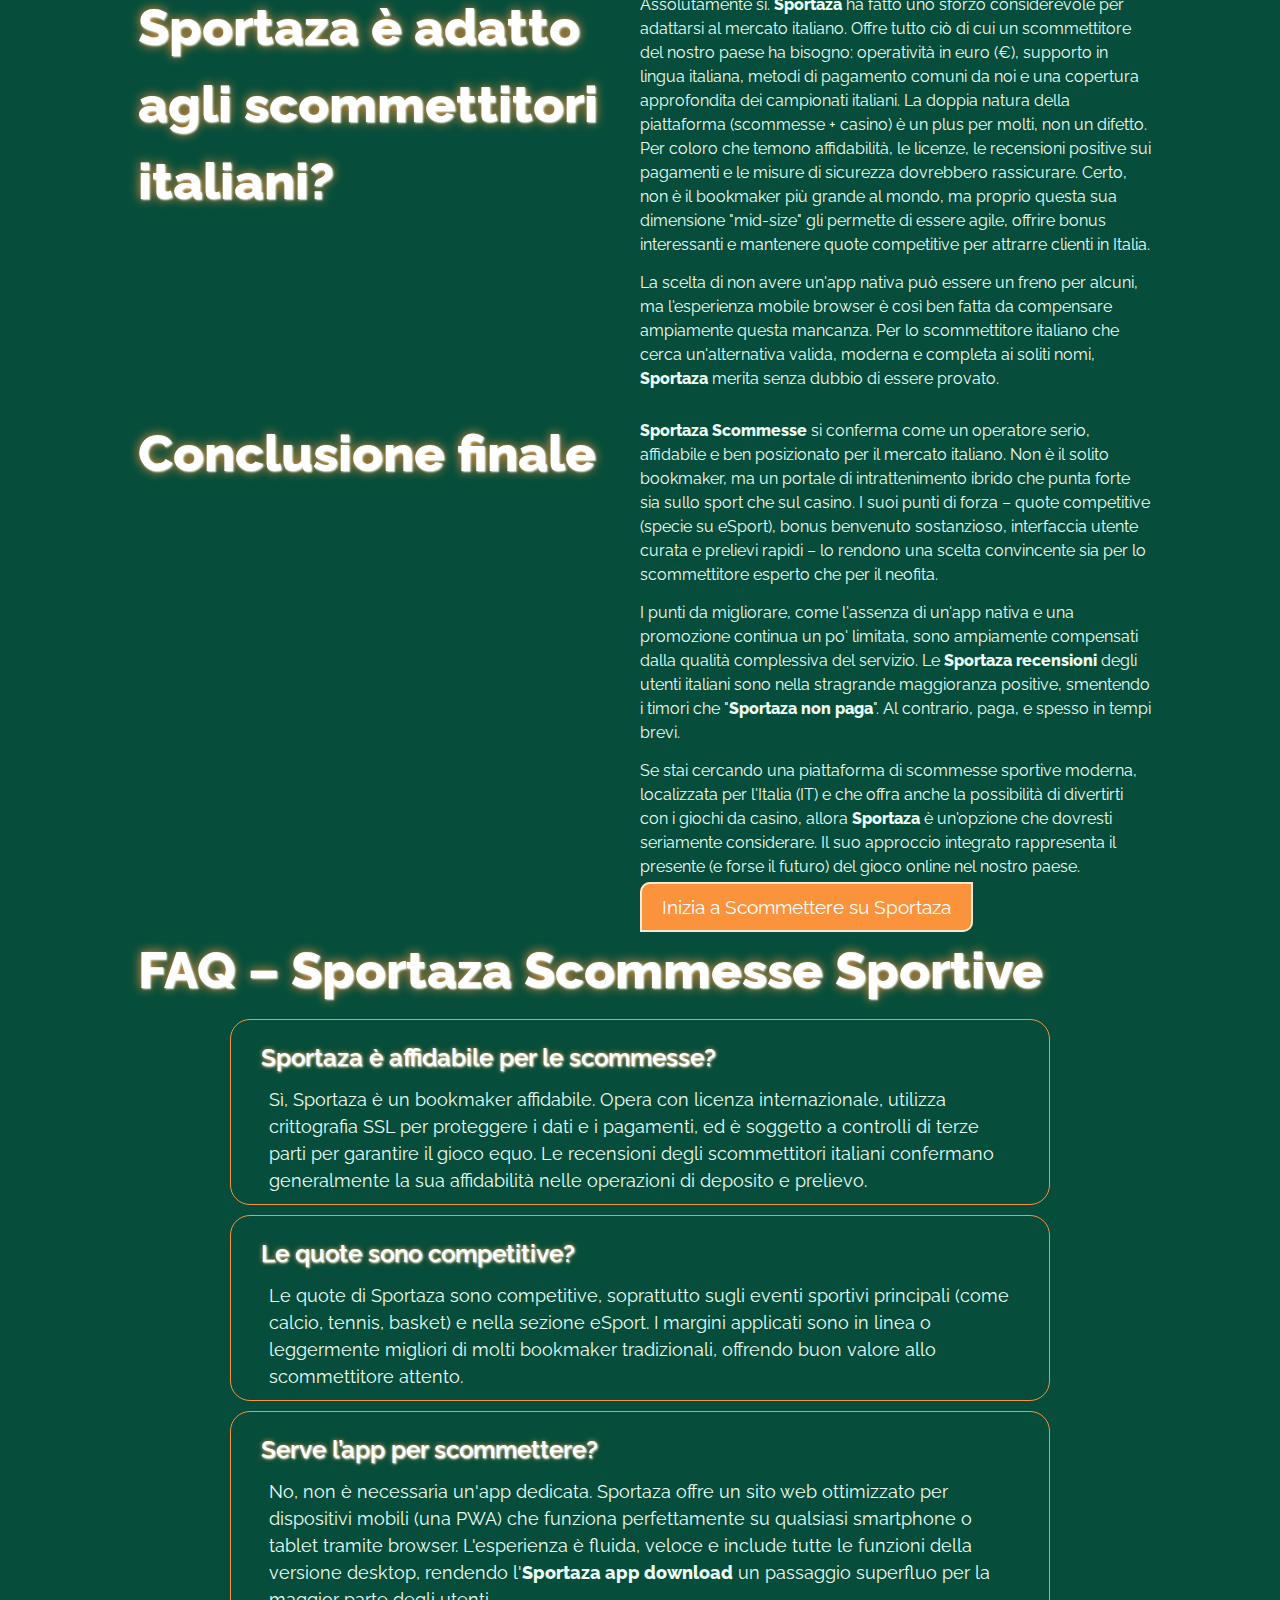
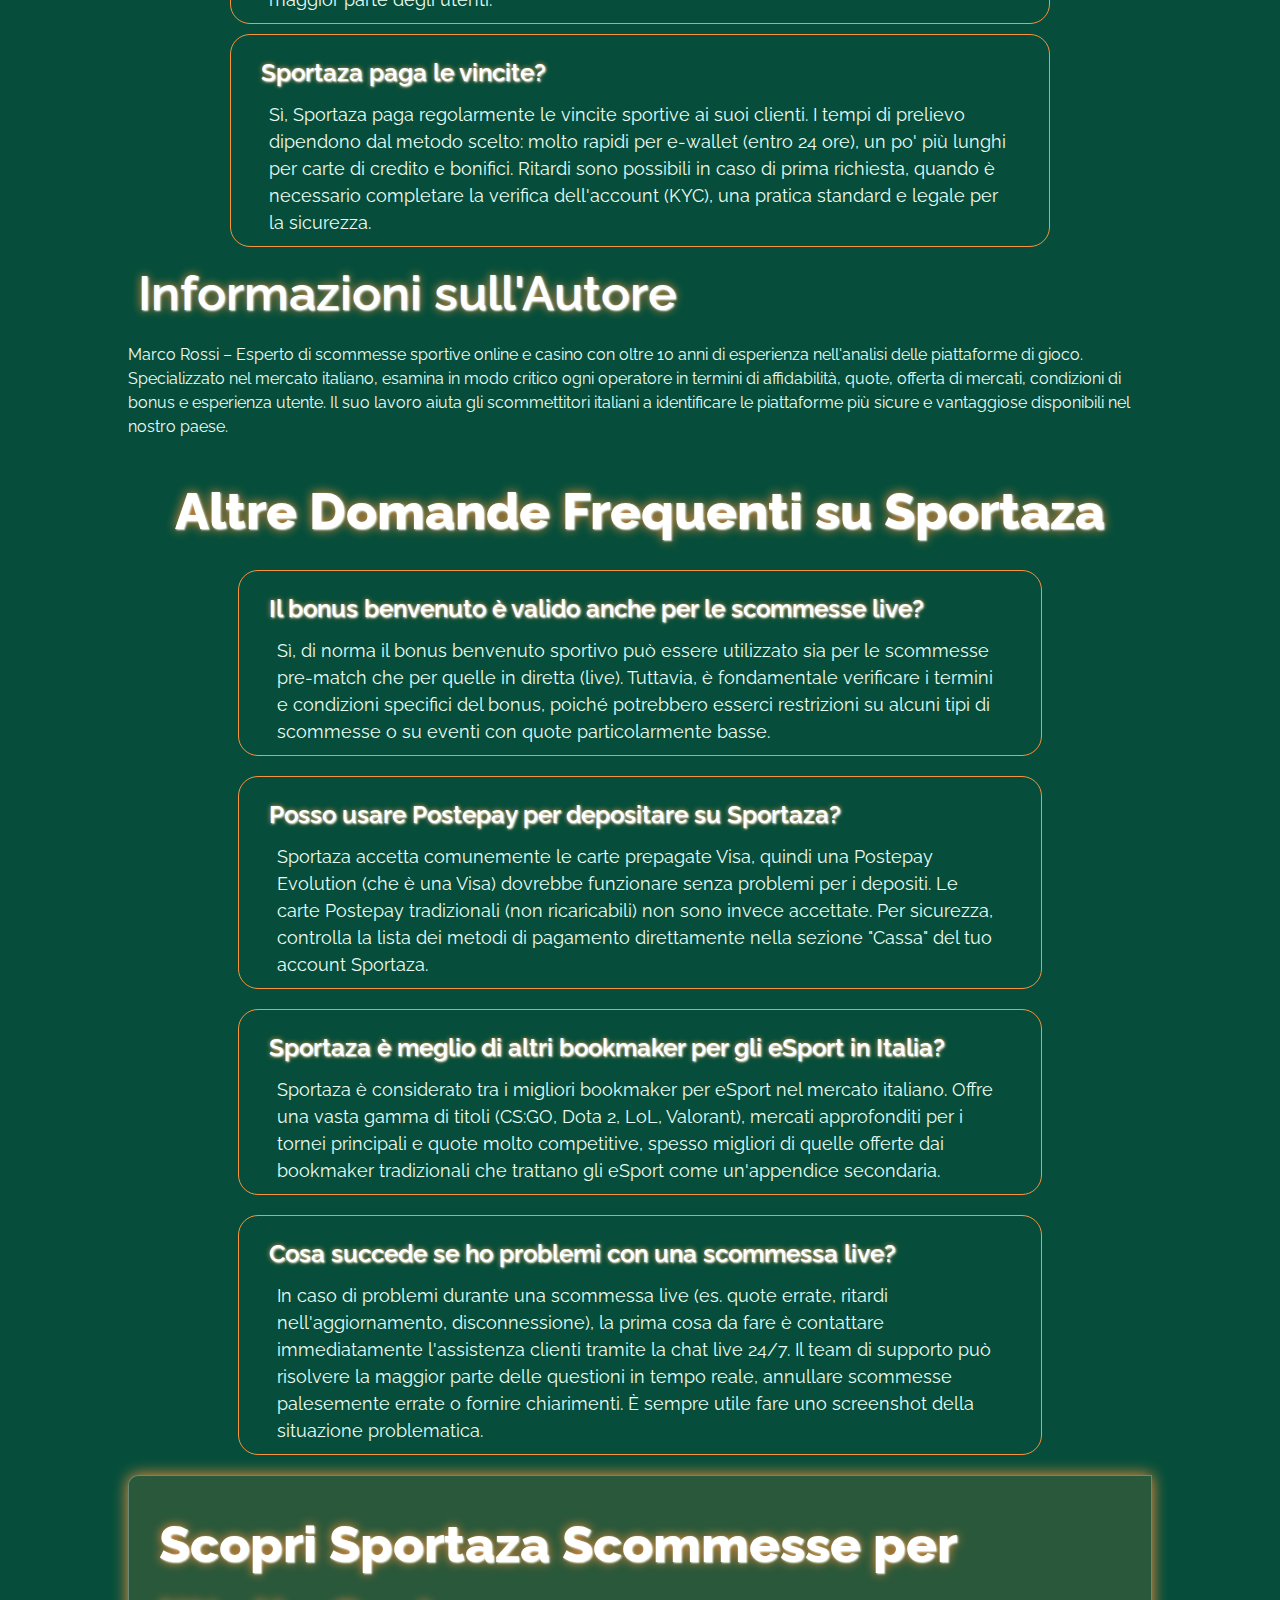
<file: it-it/index.html>
<!DOCTYPE html>
<html lang="it-IT">

<head>
	<meta charset="UTF-8" />
	<meta name="viewport" content="width=device-width, initial-scale=1.0" />
	<link rel="stylesheet" href="/style.css" />
	<link rel="shortcut icon" href="/favicon.ico" />

	<title>Sportaza Scommesse Sportive in Italia – Quote, Sport e Recensione</title>
	<meta name="description"
		content="Sportaza è un buon sito di scommesse sportive? Analisi di quote, sport disponibili, app, sicurezza e confronto con bookmaker tradizionali." />

	<link rel="alternate" hreflang="it-IT" href="https://www.gesuetranoi.it/it-it/" />
	<link rel="alternate" hreflang="x-default" href="https://www.gesuetranoi.it/" />
	<link rel="canonical" href="https://www.gesuetranoi.it/it-it/" />

	<link rel="apple-touch-icon" sizes="180x180" href="favicon.ico" />
	<meta name="apple-mobile-web-app-title" content="Sportaza Scommesse" />

	<meta name="twitter:card" content="summary_large_image" />
	<meta name="twitter:title" content="Sportaza Scommesse Sportive in Italia – Quote, Sport e Recensione" />
	<meta name="twitter:description"
		content="Sportaza è un buon sito di scommesse sportive? Analisi di quote, sport disponibili, app, sicurezza e confronto con bookmaker tradizionali." />
	<meta name="twitter:image" content="https://www.gesuetranoi.it/img/1.webp" />

	<meta property="og:title" content="Sportaza Scommesse Sportive in Italia – Quote, Sport e Recensione" />
	<meta name="og:description"
		content="Sportaza è un buon sito di scommesse sportive? Analisi di quote, sport disponibili, app, sicurezza e confronto con bookmaker tradizionali." />
	<meta property="og:type" content="website" />
	<meta property="og:url" content="https://www.gesuetranoi.it/" />
	<meta property="og:image" content="https://www.gesuetranoi.it/img/1.webp" />
	<meta property="og:locale" content="it_IT" />

	<script type="application/ld+json">
			{
				"@context": "https://schema.org",
				"@type": "WebSite",
				"url": "https://www.gesuetranoi.it/",
				"name": "Sportaza Scommesse Sportive in Italia – Quote, Sport e Recensione",
				"description": "Sportaza è un buon sito di scommesse sportive? Analisi di quote, sport disponibili, app, sicurezza e confronto con bookmaker tradizionali."
			}
		</script>

	<script type="application/ld+json">
			{
				"@context": "https://schema.org",
				"@type": "Article",
				"mainEntityOfPage": {
					"@type": "WebPage",
					"@id": "https://www.gesuetranoi.it/"
				},
				"headline": "Sportaza Scommesse Sportive in Italia – Quote, Sport e Recensione",
				"image": "https://www.gesuetranoi.it/img/1.webp",
				"author": {
					"@type": "Person",
					"name": "Marco Rossi"
				},
				"publisher": {
					"@type": "Organization",
					"name": "Sportaza IT",
					"logo": {
						"@type": "ImageObject",
						"url": "https://www.gesuetranoi.it/img/logo.webp"
					}
				},
				"datePublished": "2026-01-23",
				"dateModified": "2026-01-23"
			}
		</script>

	<script type="application/ld+json">
			{
				"@context": "https://schema.org",
				"@type": "BreadcrumbList",
				"itemListElement": [
					{
						"@type": "ListItem",
						"position": 1,
						"name": "Sportaza Scommesse IT",
						"item": "https://www.gesuetranoi.it/"
					},
					{
						"@type": "ListItem",
						"position": 2,
						"name": "🎁 Bonus Benvenuto Scommesse 2026 🎁️️",
						"item": "https://www.gesuetranoi.it/"
					}
				]
			}
		</script>

	<script type="application/ld+json">
			{
				"@context": "https://schema.org",
				"@type": "FAQPage",
				"mainEntity": [
					{
						"@type": "Question",
						"name": "Sportaza è operativo legalmente in Italia?",
						"acceptedAnswer": {
							"@type": "Answer",
							"text": "Sì, Sportaza opera con una licenza internazionale di gioco riconosciuta ed è accessibile agli scommettitori italiani. Il sito è conforme alle normative sul gioco a distanza, offrendo un ambiente sicuro e regolamentato."
						}
					},
					{
						"@type": "Question",
						"name": "Come si attiva il bonus benvenuto su Sportaza?",
						"acceptedAnswer": {
							"@type": "Answer",
							"text": "Per attivare il bonus benvenuto, registra un nuovo account su Sportaza, effettua il primo deposito e inserisci eventualmente il codice promozionale richiesto. Il bonus verrà accreditato automaticamente sul tuo conto scommesse."
						}
					},
					{
						"@type": "Question",
						"name": "Sportaza accetta depositi con carta di credito?",
						"acceptedAnswer": {
							"@type": "Answer",
							"text": "Certamente, Sportaza accetta depositi tramite Visa e Mastercard, oltre a metodi come Skrill, Neteller e bonifico bancario. Le transazioni in euro (€) vengono elaborate istantaneamente per gli utenti italiani."
						}
					},
					{
						"@type": "Question",
						"name": "Esiste un'app dedicata per Sportaza?",
						"acceptedAnswer": {
							"@type": "Answer",
							"text": "Sportaza offre un sito web ottimizzato per dispositivi mobili che funziona perfettamente su smartphone e tablet tramite browser. Non è necessaria un'app dedicata, l'esperienza mobile è completa e fluida."
						}
					}
				]
			}
		</script>
</head>

<body>
	<header>
		<div class="logo">
			<a href="/"><img src="/img/logo.webp" alt="Logo ufficiale Sportaza Scommesse Italia" width="160"
					height="80" /></a>
		</div>
		<div class="header-btn">
			<a href="/play/" rel="nofollow" content="noindex" class="white-btn">Sportaza Login</a>
			<a href="/play/" rel="nofollow" content="noindex" class="green-btn">Registrati</a>
		</div>
	</header>

	<main>
		<div class="wraper">
			<div class="promo">
				<h1>Sportaza Scommesse Sportive – Recensione per l’Italia</h1>

				<p class="txt">
					Sportaza si è affacciato con decisione sul mercato italiano delle scommesse online, attirando l'attenzione con
					la sua doppia anima: una solida piattaforma di scommesse sportive e una sezione casino ben fornita. Per gli
					scommettitori italiani, la domanda chiave è: <strong>Sportaza è affidabile?</strong> La nostra analisi mostra
					che Sportaza opera con una licenza internazionale, garantendo sicurezza con crittografia SSL e certificati di
					gioco equo. In Italia, da Milano a Roma, da Napoli a Palermo, Sportaza offre un'esperienza localizzata: quote
					competitive, bonus in euro (€), metodi di pagamento italiani e assistenza clienti in lingua italiana. La
					crescente popolarità di <strong>Sportaza Italia</strong> tra gli scommettitori nazionali è un segnale di
					un'offerta valida e credibile. Approfondiamo se <strong>Sportaza scommesse</strong> può essere la scelta
					giusta per te.
				</p>

				<a href="/play/" rel="nofollow" content="noindex" class="green-btn">Registrati e Richiedi il Bonus</a>
			</div>

			<div class="table-wrapper">
				<table>
					<thead>
						<tr>
							<th>Categoria</th>
							<th>Dettagli</th>
						</tr>
					</thead>
					<tbody>
						<tr>
							<td>🎯 Licenza</td>
							<td>Licenza Internazionale di Gioco</td>
						</tr>
						<tr>
							<td>📅 Anno di Fondazione</td>
							<td>2021</td>
						</tr>
						<tr>
							<td>💻 Piattaforma</td>
							<td>Sito Web + Mobile Ottimizzato</td>
						</tr>
						<tr>
							<td>⚽ Sport Disponibili</td>
							<td>30+ discipline</td>
						</tr>
						<tr>
							<td>🎮 eSport</td>
							<td>CS:GO, Dota 2, LoL, ecc.</td>
						</tr>
						<tr>
							<td>📈 Quote Media Calcio</td>
							<td>94-96%</td>
						</tr>
						<tr>
							<td>💳 Metodi di Pagamento</td>
							<td>Visa, Mastercard, Skrill, Neteller, Bonifico</td>
						</tr>
						<tr>
							<td>🔒 Sicurezza</td>
							<td>Crittografia 256-bit SSL</td>
						</tr>
						<tr>
							<td>🤑 Bonus Benvenuto Sport</td>
							<td>100% fino a 500 €</td>
						</tr>
						<tr>
							<td>📱 Mobile</td>
							<td>iOS & Android (browser ottimizzato)</td>
						</tr>
						<tr>
							<td>🕒 Tempi Prelievo</td>
							<td>1-24 ore (e-wallet), 1-3 giorni (carta)</td>
						</tr>
						<tr>
							<td>🌍 Lingue</td>
							<td>Italiano, Inglese, Spagnolo</td>
						</tr>
						<tr>
							<td>📞 Supporto</td>
							<td>Chat Live 24/7, Email, Telefono</td>
						</tr>
					</tbody>
				</table>
			</div>

			<div class="flex">
				<div class="flex-content">
					<h2>Sportaza è un bookmaker o un casino?</h2>
				</div>
				<div class="flex-content">
					<h3>Doppia piattaforma: sport e giochi</h3>
					<p class="txt">
						Sportaza è un operatore ibrido che unisce un bookmaker sportivo completo a un casino online di alto livello.
						Questo dualismo è il suo punto di forza: gli utenti italiani possono passare dalle scommesse sul calcio ai
						tavoli da roulette con un solo account. La sezione <strong>Sportaza scommesse</strong> è organizzata in modo
						chiaro, con un focus evidente sui mercati sportivi principali e in crescita come gli eSport. La piattaforma
						è progettata per essere intuitiva, anche per chi si avvicina per la prima volta alle scommesse online in
						Italia. L'integrazione tra le due anime è fluida, offrendo promozioni a volte trasversali.
					</p>
					<h3>A chi è rivolto Sportaza Sport</h3>
					<p class="txt">
						<strong>Sportaza Italia</strong> si rivolge principalmente a due tipologie di utenti italiani:
					</p>
					<ul>
						<li><strong>Lo scommettitore sportivo puro</strong>, interessato a quote competitive, live betting e una
							vasta copertura di eventi, dalla Serie A alle leghe minori.</li>
						<li><strong>L'utente ibrido</strong>, che apprezza la possibilità di alternare scommesse sportive e sessioni
							di gioco al casino senza dover cambiare sito o effettuare nuovi login. Per questi giocatori,
							<strong>Sportaza casino</strong> è un valore aggiunto immediato.
						</li>
					</ul>
					<p class="txt">
						La localizzazione per il mercato italiano è notevole: interfaccia completamente in italiano, depositi e
						prelievi in euro (€), e supporto clienti con operatori madrelingua. Questa attenzione ai dettagli ha
						contribuito alla rapida diffusione di <strong>Sportaza</strong> nel nostro paese.
					</p>
					<img src="/img/1.webp" alt="Interfaccia Sportaza su desktop e smartphone - scommesse calcio" width="800"
						height="600" />
				</div>
			</div>

			<div class="flex">
				<div class="flex-content">
					<h2>Sport disponibili su Sportaza</h2>
				</div>
				<div class="flex-content">
					<h3>Calcio, tennis, basket e sport principali</h3>
					<p class="txt">
						Il cuore di <strong>Sportaza scommesse</strong> batte per il calcio, con una copertura impressionante dei
						campionati di tutto il mondo. Gli scommettitori italiani troveranno ovviamente un'attenzione speciale per
						Serie A, Serie B e coppe nazionali, con quote aggiornate in tempo reale. Oltre al calcio, la piattaforma
						offre un'ampia gamma di sport:
					</p>
					<ul>
						<li><strong>Calcio</strong> (Serie A, Champions League, Premier League, ecc.)</li>
						<li><strong>Tennis</strong> (ATP, WTA, Grand Slam)</li>
						<li><strong>Basket</strong> (NBA, EuroLeague, Serie A)</li>
						<li><strong>Pallavolo</strong>, <strong>Rugby</strong>, <strong>Baseball</strong></li>
						<li><strong>Sport motoristici</strong> (Formula 1, MotoGP)</li>
						<li><strong>Pugilato</strong> e <strong>MMA</strong> (UFC)</li>
					</ul>
					<h3>eSport e mercati speciali</h3>
					<p class="txt">
						Dove <strong>Sportaza</strong> si distingue è nella sezione eSport. I mercati per giochi come
						Counter-Strike: Global Offensive, League of Legends, Dota 2 e Valorant sono ricchi e le quote sono spesso
						molto competitive. Questa offerta attira una fetta giovane di scommettitori in Italia, sempre più
						interessata a questo settore in crescita. Vengono proposte scommesse pre-match e in diretta su tornei e
						partite di eSport di rilievo mondiale.
					</p>
				</div>
			</div>

			<div class="flex">
				<div class="flex-content">
					<h2>Tipologie di scommesse</h2>
				</div>
				<div class="flex-content">
					<h3>Pre-match</h3>
					<p class="txt">
						La gamma di scommesse pre-partita è standard ma completa. Oltre all'esito finale (1X2), si possono trovare:
					</p>
					<ol>
						<li><strong>Under/Over</strong> gol, punti, game.</li>
						<li><strong>Doppia Chance</strong> e <strong>Risultato Esatto</strong>.</li>
						<li><strong>Goal/No Goal</strong> e <strong>Punteggio al 1° Tempo</strong>.</li>
						<li><strong>Marcatori</strong> e <strong>Eventi Speciali</strong> (cartellini, angoli).</li>
					</ol>
					<h3>Live betting</h3>
					<p class="txt">
						Il live betting su Sportaza è reattivo e ben implementato. Le quote si aggiornano rapidamente al verificarsi
						degli eventi in campo. L'interfaccia del live è chiara e mostra statistiche in tempo reale utili per
						prendere decisioni informate. Una funzionalità apprezzata è la "Cash Out" parziale o totale, che dà
						controllo all'scommettitore italiano sulla chiusura anticipata della scommessa.
					</p>
					<h3>Scommesse multiple e sistema</h3>
					<p class="txt">
						Per gli amanti delle scommesse multiple (combinata) e del sistema, Sportaza offre tutti gli strumenti
						necessari. È possibile creare scommesse complesse con facilità e calcolare la quota finale in modo
						trasparente. Il sistema permette di puntare su più esiti con una certa tolleranza agli errori, una scelta
						popolare tra gli scommettitori più esperti in Italia.
					</p>
					<blockquote>
						"La fluidità del live betting su Sportaza mi ha sorpreso positivamente. Le quote si aggiornano all'istante e
						l'opzione di cash out mi ha salvato più di una volta. Per un appassionato di calcio italiano come me, è uno
						strumento fondamentale." — Luca, scommettitore da Milano.
					</blockquote>
				</div>
			</div>

			<div class="flex">
				<div class="flex-content">
					<h2>Quote e competitività</h2>
				</div>
				<div class="flex-content">
					<h3>Come sono le quote rispetto ad altri bookmaker</h3>
					<p class="txt">
						Le quote sono il parametro fondamentale per valutare un bookmaker. Nella nostra analisi,
						<strong>Sportaza</strong> si posiziona bene, soprattutto sugli eventi principali. Per una partita di Serie
						A, il margine applicato (overround) è generalmente intorno al 94-96%, un valore in linea con i bookmaker
						internazionali più noti. Su alcuni mercati di nicchia o su eSport, le quote possono essere addirittura più
						alte della media, rappresentando un vero valore per lo scommettitore informato.
					</p>
					<h3>Margini e valore per lo scommettitore</h3>
					<p class="txt">
						Il margine del bookmaker è il "costo" implicito della scommessa. Sportaza mantiene margini competitivi per
						attrarre scommettitori esigenti. Ecco un confronto esemplificativo su un ipotetico match di Champions
						League:
					</p>
					<div class="table-wrapper">
						<table>
							<thead>
								<tr>
									<th>Bookmaker</th>
									<th>Quote 1</th>
									<th>Quote X</th>
									<th>Quote 2</th>
									<th>Margine Approssimativo</th>
								</tr>
							</thead>
							<tbody>
								<tr>
									<td><strong>Sportaza</strong></td>
									<td>1.85</td>
									<td>3.60</td>
									<td>4.20</td>
									<td>~5.2%</td>
								</tr>
								<tr>
									<td>Bookmaker A</td>
									<td>1.83</td>
									<td>3.55</td>
									<td>4.10</td>
									<td>~6.0%</td>
								</tr>
								<tr>
									<td>Bookmaker B</td>
									<td>1.82</td>
									<td>3.50</td>
									<td>4.15</td>
									<td>~6.3%</td>
								</tr>
							</tbody>
						</table>
					</div>
					<p class="txt">
						Come si vede, <strong>Sportaza</strong> offre un leggero vantaggio in termini di quota, che nel lungo
						periodo può fare la differenza per il bankroll di uno scommettitore italiano serio.
					</p>
				</div>
			</div>

			<div class="flex">
				<div class="flex-content">
					<h2>Sportaza Login e area scommesse</h2>
				</div>
				<div class="flex-content">
					<h3>Accesso rapido e gestione del conto</h3>
					<p class="txt">
						Il <strong>Sportaza login</strong> è un processo semplice. Basta inserire email e password nella pagina di
						accesso. Una volta dentro, l'area scommesse è organizzata in modo logico: a sinistra la lista degli sport,
						al centro gli eventi in evidenza e le quote, a destra il carrello scommesse (bet slip). La gestione del
						conto, con depositi, prelievi e verifica documenti, è accessibile da un menu a tendina. L'interfaccia è
						studiata per non distrarre dall'attività principale: scommettere.
					</p>
					<h3>Problemi comuni durante il login</h3>
					<p class="txt">
						I problemi di accesso sono rari, ma possono capitare. Ecco le soluzioni più frequenti per gli utenti
						italiani:
					</p>
					<ul>
						<li><strong>Password dimenticata:</strong> Usa la funzione "Password dimenticata" sulla pagina di login.
						</li>
						<li><strong>Account bloccato:</strong> Contatta subito l'assistenza clienti via chat live.</li>
						<li><strong>Errore di connessione:</strong> Controlla la tua connessione internet o prova a pulire la cache
							del browser.</li>
						<li><strong>Account non verificato:</strong> Completa la procedura di verifica KYC inviando i documenti
							richiesti.</li>
					</ul>
					<p class="txt">
						Il supporto tecnico di <strong>Sportaza Italia</strong> è generalmente veloce nel risolvere questi intoppi.
					</p>
				</div>
			</div>

			<div class="flex">
				<div class="flex-content">
					<h2>Sportaza App e scommesse da mobile</h2>
				</div>
				<div class="flex-content">
					<h3>Sportaza app download: cosa aspettarsi</h3>
					<p class="txt">
						Attualmente, <strong>Sportaza</strong> non offre un'app nativa da scaricare dagli store ufficiali (App Store
						o Google Play). Questo potrebbe essere visto come un limite, ma ha un risvolto positivo: non occupa memoria
						sul telefono e non richiede aggiornamenti manuali. La vera forza sta nell'<strong>Sportaza app</strong>
						progressiva (PWA), accessibile direttamente dal browser mobile. Per molti utenti italiani, questa è la
						soluzione più pratica.
					</p>
					<h3>Esperienza mobile browser</h3>
					<p class="txt">
						L'esperienza mobile tramite browser è eccellente. Il sito si adatta perfettamente a qualsiasi schermo,
						mantenendo tutte le funzionalità della versione desktop:
					</p>
					<ol>
						<li><strong>Navigazione fluida</strong> tra sport ed eventi.</li>
						<li><strong>Live betting</strong> completo con aggiornamenti in tempo reale.</li>
						<li><strong>Depositi e prelievi</strong> rapidi e sicuri.</li>
						<li><strong>Chat di supporto</strong> sempre accessibile.</li>
					</ol>
					<p class="txt">
						Per un accesso ancora più rapido, molti utenti in Italia aggiungono la pagina di <strong>Sportaza</strong>
						alla schermata home del proprio smartphone, creando un'icona simile a quella di un'app tradizionale.
						L'assenza di un'app da scaricare non compromette quindi la qualità dell'esperienza di scommessa mobile nel
						nostro paese.
					</p>
				</div>
			</div>

			<div class="flex">
				<div class="flex-content">
					<h2>Bonus scommesse e promozioni</h2>
				</div>
				<div class="flex-content">
					<h3>Bonus benvenuto sport</h3>
					<p class="txt">
						Il bonus benvenuto per le scommesse sportive è un punto forte di <strong>Sportaza Italia</strong>. L'offerta
						standard è un 100% sul primo deposito, fino a 500 €. Questo significa che depositando 200 €, avrai a
						disposizione 400 € per scommettere. Il bonus è soggetto a requisiti di puntata (rollover), tipicamente 8-10
						volte l'importo del bonus, da soddisfare entro 30 giorni. È fondamentale leggere i termini e condizioni per
						capire su quali sport e tipologie di scommesse vale il contributo del bonus.
					</p>
					<h3>Requisiti di puntata e limitazioni</h3>
					<p class="txt">
						I requisiti di puntata (wagering requirements) sono il tallone d'Achille di molti bonus. Su Sportaza, i
						requisiti per il bonus sportivo sono nella media del settore. Attenzione: le scommesse a quote basse
						(inferiori a 1.50) di solito non contribuiscono al raggiungimento del rollover. Inoltre, il bonus va giocato
						interamente prima di poter prelevare le eventuali vincite derivate da esso. Nonostante ciò, il bonus rimane
						un'ottima opportunità per gli scommettitori italiani di esplorare la piattaforma con un bankroll potenziato.
					</p>
					<blockquote>
						"Il bonus benvenuto di Sportaza mi ha permesso di scommettere su eventi che normalmente avrei evitato,
						esplorando nuovi mercati. Ho soddisfatto i requisiti puntando su partite di basket e tennis, e alla fine ho
						ritirato una vincita netta. Consigliato per iniziare." — Paolo, scommettitore da Roma.
					</blockquote>
				</div>
			</div>

			<div class="flex">
				<div class="flex-content">
					<h2>Depositi e prelievi per scommesse sportive</h2>
				</div>
				<div class="flex-content">
					<h3>Metodi di pagamento disponibili</h3>
					<p class="txt">
						Per gli utenti italiani, Sportaza offre tutti i metodi di pagamento più comuni. Tutte le transazioni
						avvengono in euro (€), senza costi di cambio valuta.
					</p>
					<ul>
						<li><strong>Carte di Credito/Debito:</strong> Visa e Mastercard (deposito immediato).</li>
						<li><strong>E-wallet:</strong> Skrill, Neteller, MuchBetter (transazioni velocissime).</li>
						<li><strong>Bonifico Bancario:</strong> Opzione tradizionale, richiede 1-3 giorni lavorativi.</li>
						<li><strong>Altri metodi:</strong> A seconda delle disponibilità, possono essere offerti servizi come
							Postepay o prepagate.</li>
					</ul>
					<h3>Tempi di prelievo per le vincite sportive</h3>
					<p class="txt">
						I tempi di prelievo sono un indicatore di affidabilità. Su Sportaza, le richieste di prelievo vengono
						processate rapidamente:
					</p>
					<div class="table-wrapper">
						<table>
							<thead>
								<tr>
									<th>Metodo</th>
									<th>Tempo di Elaborazione</th>
									<th>Tempo Totale Stimato</th>
								</tr>
							</thead>
							<tbody>
								<tr>
									<td>Skrill / Neteller</td>
									<td>0-12 ore</td>
									<td>Fino a 24 ore</td>
								</tr>
								<tr>
									<td>Carta di Credito</td>
									<td>24-48 ore</td>
									<td>3-5 giorni lavorativi</td>
								</tr>
								<tr>
									<td>Bonifico Bancario</td>
									<td>24-48 ore</td>
									<td>2-5 giorni lavorativi</td>
								</tr>
							</tbody>
						</table>
					</div>
					<p class="txt">
						Il primo prelievo è soggetto a verifica KYC (documento d'identità e prova di residenza). Una volta
						completata, i prelievi successivi sono molto più veloci. Per uno scommettitore in Italia che usa e-wallet,
						ritirare le vincite può diventare una questione di poche ore.
					</p>
				</div>
			</div>

			<div class="flex">
				<div class="flex-content">
					<h2>Sportaza paga le vincite sportive?</h2>
				</div>
				<div class="flex-content">
					<h3>Analisi delle recensioni degli scommettitori</h3>
					<p class="txt">
						Cercando <strong>Sportaza recensioni</strong> online, si trovano perlopiù feedback positivi riguardo ai
						pagamenti. La maggior parte degli scommettitori italiani conferma di aver ricevuto le proprie vincite senza
						problemi particolari, specialmente quando utilizzano metodi di pagamento elettronici. I casi di ritardo sono
						spesso legati alla mancata verifica del conto o a richieste di documentazione aggiuntiva, una pratica
						standard e legale per contrastare il riciclaggio. La dicitura "<strong>Sportaza non paga</strong>" compare
						raramente e, quando accade, di solito si risolve con l'intervento dell'assistenza clienti.
					</p>
					<h3>Errori comuni che bloccano i pagamenti</h3>
					<p class="txt">
						Per evitare intoppi con i prelievi, ecco cosa controllare:
					</p>
					<ol>
						<li><strong>Account non verificato:</strong> Completa la procedura KYC prima di richiedere il primo
							prelievo.</li>
						<li><strong>Bonus non soddisfatto:</strong> Assicurati di aver rispettato tutti i requisiti di puntata del
							bonus attivo.</li>
						<li><strong>Metodo di prelievo errato:</strong> Di norma, devi prelevare sullo stesso metodo utilizzato per
							depositare (o almeno su uno con lo stesso intestatario).</li>
						<li><strong>Problemi tecnici:</strong> In rari casi, un aggiornamento di sistema può rallentare le
							operazioni. La chat assistenza può confermare lo stato.</li>
					</ol>
					<p class="txt">
						In conclusione, sulla base delle <strong>Sportaza recensioni</strong> e della nostra analisi, non ci sono
						evidenze sistemiche che <strong>Sportaza non paghi</strong> le vincite sportive legittime ai suoi clienti
						italiani.
					</p>
				</div>
			</div>

			<div class="flex">
				<div class="flex-content">
					<h2>Sicurezza e regolamentazione</h2>
				</div>
				<div class="flex-content">
					<h3>Licenze e controllo</h3>
					<p class="txt">
						Sportaza opera sotto una licenza internazionale di gioco rilasciata da un'autorità riconosciuta. Questo
						significa che è soggetto a controlli regolari su equità dei giochi, sicurezza finanziaria e protezione dei
						dati dei giocatori. Per l'utente italiano, questo si traduce in una garanzia di operare su un sito legittimo
						e regolamentato. I dati personali e finanziari sono protetti da crittografia SSL a 256 bit, lo standard più
						alto del settore.
					</p>
					<h3>Protezione contro il gioco eccessivo</h3>
					<p class="txt">
						Sportaza adotta seriamente il gioco responsabile. Offre una serie di strumenti per gli utenti italiani che
						vogliono tenere sotto controllo la propria attività:
					</p>
					<ul>
						<li><strong>Depositi limiti:</strong> Imposta massimi giornalieri, settimanali o mensili.</li>
						<li><strong>Timeout:</strong> Sospendi l'account per periodi brevi (24 ore, 7 giorni, ecc.).</li>
						<li><strong>Auto-esclusione:</strong> Richiedi l'esclusione dall'account per periodi più lunghi (6 mesi, 1
							anno, permanente).</li>
						<li><strong>Reality Check:</strong> Avvisi periodici sul tempo trascorso sul sito.</li>
						<li><strong>Limiti di perdita:</strong> Definisci un tetto massimo di perdita in un determinato periodo.
						</li>
					</ul>
					<p class="txt">
						Questi strumenti, accessibili facilmente dall'area conto, dimostrano che <strong>Sportaza</strong> non è
						solo interessato al profitto, ma anche al benessere dei suoi clienti in Italia. La piattaforma fornisce
						anche link diretti a organizzazioni di supporto al gioco d'azzardo problematico.
					</p>
				</div>
			</div>

			<div class="flex">
				<div class="flex-content">
					<h2>Confronto: Sportaza vs bookmaker tradizionali</h2>
				</div>
				<div class="flex-content">
					<h3>Quando Sportaza conviene</h3>
					<p class="txt">
						<strong>Sportaza</strong> conviene soprattutto per:
					</p>
					<ul>
						<li><strong>Scommettitori ibridi:</strong> Chi vuole sia sport che casino in un unico posto.</li>
						<li><strong>Appassionati di eSport:</strong> L'offerta e le quote sono tra le migliori sul mercato italiano.
						</li>
						<li><strong>Chi cerca bonus generosi:</strong> Il bonus benvenuto fino a 500 € è molto competitivo.</li>
						<li><strong>Utenti mobile-first:</strong> L'esperienza browser mobile è eccellente e non richiede download.
						</li>
					</ul>
					<h3>Quando è meglio un bookmaker classico</h3>
					<p class="txt">
						Potrebbe essere preferibile rivolgersi a un bookmaker tradizionale e consolidato in Italia se:
					</p>
					<ul>
						<li>Si privilegia esclusivamente l'esperienza sportiva più consolidata e si vuole evitare qualsiasi
							distrazione da casino.</li>
						<li>Si è fanatici delle scommesse live con cash out ultra-rapido su ogni evento minore (alcuni colossi del
							settore investono di più su questo aspetto).</li>
						<li>Si desidera un'app nativa da scaricare dagli store ufficiali.</li>
						<li>Si dà estrema importanza alla presenza fisica di punti scommesse associati al brand.</li>
					</ul>
					<p class="txt">
						In sintesi, <strong>Sportaza Italia</strong> è un'ottima scelta per lo scommettitore moderno e versatile,
						mentre i puristi dello sport potrebbero preferire operatori con una storia più lunga solo nel betting.
					</p>
				</div>
			</div>

			<div class="flex">
				<div class="flex-content">
					<h2>Pro e contro per scommettitori sportivi</h2>
				</div>
				<div class="flex-content">
					<p class="txt">
						Riassumiamo i punti di forza e di debolezza di Sportaza per un scommettitore italiano.
					</p>
					<div class="table-wrapper">
						<table class="bonus-table">
							<thead>
								<tr>
									<th>✅ Punti di Forza (PRO)</th>
									<th>❌ Punti di Debolezza (CONTRO)</th>
								</tr>
							</thead>
							<tbody>
								<tr>
									<td>Quote competitive sui mercati principali e eSport</td>
									<td>Nessuna app nativa da scaricare (solo browser mobile)</td>
								</tr>
								<tr>
									<td>Piattaforma ibrida (Sport + Casino) con unico account</td>
									<td>Meno eventi di mercati di nicchia rispetto ai big player</td>
								</tr>
								<tr>
									<td>Bonus benvenuto sportivo generoso (100% fino a 500 €)</td>
									<td>Requisiti di puntata del bonus da monitorare attentamente</td>
								</tr>
								<tr>
									<td>Interfaccia utente moderna e intuitiva, completamente in italiano</td>
									<td>Brand meno conosciuto rispetto ai colossi storici in Italia</td>
								</tr>
								<tr>
									<td>Prelievi veloci, specialmente con e-wallet (entro 24h)</td>
									<td>Primo prelievo soggetto a verifica KYC (standard del settore)</td>
								</tr>
								<tr>
									<td>Supporto clienti 24/7 in italiano via chat live</td>
									<td>Limitata promozione continua per scommettitori sportivi abituali</td>
								</tr>
							</tbody>
						</table>
					</div>
				</div>
			</div>

			<div class="flex">
				<div class="flex-content">
					<h2>Sportaza è adatto agli scommettitori italiani?</h2>
				</div>
				<div class="flex-content">
					<p class="txt">
						Assolutamente sì. <strong>Sportaza</strong> ha fatto uno sforzo considerevole per adattarsi al mercato
						italiano. Offre tutto ciò di cui un scommettitore del nostro paese ha bisogno: operatività in euro (€),
						supporto in lingua italiana, metodi di pagamento comuni da noi e una copertura approfondita dei campionati
						italiani. La doppia natura della piattaforma (scommesse + casino) è un plus per molti, non un difetto. Per
						coloro che temono affidabilità, le licenze, le recensioni positive sui pagamenti e le misure di sicurezza
						dovrebbero rassicurare. Certo, non è il bookmaker più grande al mondo, ma proprio questa sua dimensione
						"mid-size" gli permette di essere agile, offrire bonus interessanti e mantenere quote competitive per
						attrarre clienti in Italia.
					</p>
					<p class="txt">
						La scelta di non avere un'app nativa può essere un freno per alcuni, ma l'esperienza mobile browser è così
						ben fatta da compensare ampiamente questa mancanza. Per lo scommettitore italiano che cerca un'alternativa
						valida, moderna e completa ai soliti nomi, <strong>Sportaza</strong> merita senza dubbio di essere provato.
					</p>
				</div>
			</div>

			<div class="flex">
				<div class="flex-content">
					<h2>Conclusione finale</h2>
				</div>
				<div class="flex-content">
					<p class="txt">
						<strong>Sportaza Scommesse</strong> si conferma come un operatore serio, affidabile e ben posizionato per il
						mercato italiano. Non è il solito bookmaker, ma un portale di intrattenimento ibrido che punta forte sia
						sullo sport che sul casino. I suoi punti di forza – quote competitive (specie su eSport), bonus benvenuto
						sostanzioso, interfaccia utente curata e prelievi rapidi – lo rendono una scelta convincente sia per lo
						scommettitore esperto che per il neofita.
					</p>
					<p class="txt">
						I punti da migliorare, come l'assenza di un'app nativa e una promozione continua un po' limitata, sono
						ampiamente compensati dalla qualità complessiva del servizio. Le <strong>Sportaza recensioni</strong> degli
						utenti italiani sono nella stragrande maggioranza positive, smentendo i timori che "<strong>Sportaza non
							paga</strong>". Al contrario, paga, e spesso in tempi brevi.
					</p>
					<p class="txt">
						Se stai cercando una piattaforma di scommesse sportive moderna, localizzata per l'Italia (IT) e che offra
						anche la possibilità di divertirti con i giochi da casino, allora <strong>Sportaza</strong> è un'opzione che
						dovresti seriamente considerare. Il suo approccio integrato rappresenta il presente (e forse il futuro) del
						gioco online nel nostro paese.
					</p>
					<a href="/play/" rel="nofollow" content="noindex" class="green-btn">Inizia a Scommettere su Sportaza</a>
				</div>
			</div>

			<div class="section">
				<h2>FAQ – Sportaza Scommesse Sportive</h2>

				<div class="qa-scontent-title">
					<h3>Sportaza è affidabile per le scommesse?</h3>
					<div class="qa-answaer">
						Sì, Sportaza è un bookmaker affidabile. Opera con licenza internazionale, utilizza crittografia SSL per
						proteggere i dati e i pagamenti, ed è soggetto a controlli di terze parti per garantire il gioco equo. Le
						recensioni degli scommettitori italiani confermano generalmente la sua affidabilità nelle operazioni di
						deposito e prelievo.
					</div>
				</div>

				<div class="qa-scontent-title">
					<h3>Le quote sono competitive?</h3>
					<div class="qa-answaer">
						Le quote di Sportaza sono competitive, soprattutto sugli eventi sportivi principali (come calcio, tennis,
						basket) e nella sezione eSport. I margini applicati sono in linea o leggermente migliori di molti bookmaker
						tradizionali, offrendo buon valore allo scommettitore attento.
					</div>
				</div>

				<div class="qa-scontent-title">
					<h3>Serve l’app per scommettere?</h3>
					<div class="qa-answaer">
						No, non è necessaria un'app dedicata. Sportaza offre un sito web ottimizzato per dispositivi mobili (una
						PWA) che funziona perfettamente su qualsiasi smartphone o tablet tramite browser. L'esperienza è fluida,
						veloce e include tutte le funzioni della versione desktop, rendendo l'<strong>Sportaza app download</strong>
						un passaggio superfluo per la maggior parte degli utenti.
					</div>
				</div>

				<div class="qa-scontent-title">
					<h3>Sportaza paga le vincite?</h3>
					<div class="qa-answaer">
						Sì, Sportaza paga regolarmente le vincite sportive ai suoi clienti. I tempi di prelievo dipendono dal metodo
						scelto: molto rapidi per e-wallet (entro 24 ore), un po' più lunghi per carte di credito e bonifici. Ritardi
						sono possibili in caso di prima richiesta, quando è necessario completare la verifica dell'account (KYC),
						una pratica standard e legale per la sicurezza.
					</div>
				</div>
			</div>

			<div class="author-section">
				<h3>Informazioni sull'Autore</h3>
				<p class="txt">
					Marco Rossi – Esperto di scommesse sportive online e casino con oltre 10 anni di esperienza nell'analisi delle
					piattaforme di gioco. Specializzato nel mercato italiano, esamina in modo critico ogni operatore in termini di
					affidabilità, quote, offerta di mercati, condizioni di bonus e esperienza utente. Il suo lavoro aiuta gli
					scommettitori italiani a identificare le piattaforme più sicure e vantaggiose disponibili nel nostro paese.
				</p>
			</div>

			<section class="faq-section">
				<h2>Altre Domande Frequenti su Sportaza</h2>

				<div class="qa-scontent-title">
					<h3>Il bonus benvenuto è valido anche per le scommesse live?</h3>
					<div class="qa-answaer">
						Sì, di norma il bonus benvenuto sportivo può essere utilizzato sia per le scommesse pre-match che per quelle
						in diretta (live). Tuttavia, è fondamentale verificare i termini e condizioni specifici del bonus, poiché
						potrebbero esserci restrizioni su alcuni tipi di scommesse o su eventi con quote particolarmente basse.
					</div>
				</div>

				<div class="qa-scontent-title">
					<h3>Posso usare Postepay per depositare su Sportaza?</h3>
					<div class="qa-answaer">
						Sportaza accetta comunemente le carte prepagate Visa, quindi una Postepay Evolution (che è una Visa)
						dovrebbe funzionare senza problemi per i depositi. Le carte Postepay tradizionali (non ricaricabili) non
						sono invece accettate. Per sicurezza, controlla la lista dei metodi di pagamento direttamente nella sezione
						"Cassa" del tuo account Sportaza.
					</div>
				</div>

				<div class="qa-scontent-title">
					<h3>Sportaza è meglio di altri bookmaker per gli eSport in Italia?</h3>
					<div class="qa-answaer">
						Sportaza è considerato tra i migliori bookmaker per eSport nel mercato italiano. Offre una vasta gamma di
						titoli (CS:GO, Dota 2, LoL, Valorant), mercati approfonditi per i tornei principali e quote molto
						competitive, spesso migliori di quelle offerte dai bookmaker tradizionali che trattano gli eSport come
						un'appendice secondaria.
					</div>
				</div>

				<div class="qa-scontent-title">
					<h3>Cosa succede se ho problemi con una scommessa live?</h3>
					<div class="qa-answaer">
						In caso di problemi durante una scommessa live (es. quote errate, ritardi nell'aggiornamento,
						disconnessione), la prima cosa da fare è contattare immediatamente l'assistenza clienti tramite la chat live
						24/7. Il team di supporto può risolvere la maggior parte delle questioni in tempo reale, annullare scommesse
						palesemente errate o fornire chiarimenti. È sempre utile fare uno screenshot della situazione problematica.
					</div>
				</div>
			</section>

			<div class="promo">
				<h2>Scopri Sportaza Scommesse per l'Italia Ora!</h2>
				<p class="txt">
					<strong>Sportaza</strong> rappresenta una scelta moderna e completa per gli appassionati di scommesse sportive
					in <strong>Italia</strong>. Con quote competitive su calcio, tennis, basket e un'offerta eSport d'eccellenza,
					ti offre tutto il necessario per una esperienza di scommessa di alto livello. Aggiungi un generoso bonus
					benvenuto fino a 500 €, prelievi veloci in euro (€) e un supporto clienti in italiano sempre disponibile, e
					avrai una piattaforma che rivaleggia con i nomi più blasonati. Che tu sia a Milano, Roma, Napoli o in
					qualsiasi altra città italiana, <strong>Sportaza scommesse</strong> è accessibile ovunque, direttamente dal
					tuo browser mobile. Non perdere l'opportunità di testare un'alternativa valida e dinamica. Registrati oggi
					stesso su <strong>Sportaza Italia</strong> e trasforma la tua passione sportiva in un'esperienza di gioco
					emozionante e potenzialmente redditizia!
				</p>
				<a href="/play/" rel="nofollow" content="noindex" class="green-btn">Scommetti Subito su Sportaza</a>
			</div>
		</div>
	</main>

	<footer>
		<div class="flex">
			<a href="/about-us/">Chi Siamo</a>
			<a href="/cookie-policy/">Cookie Policy</a>
			<a href="/privacy-policy/">Privacy Policy</a>
			<a href="/responsible-gambling/">Gioco Responsabile</a>
			<a href="/terms-and-conditions/">Termini e Condizioni</a>
		</div>
	</footer>
</body>

</html>
</file>
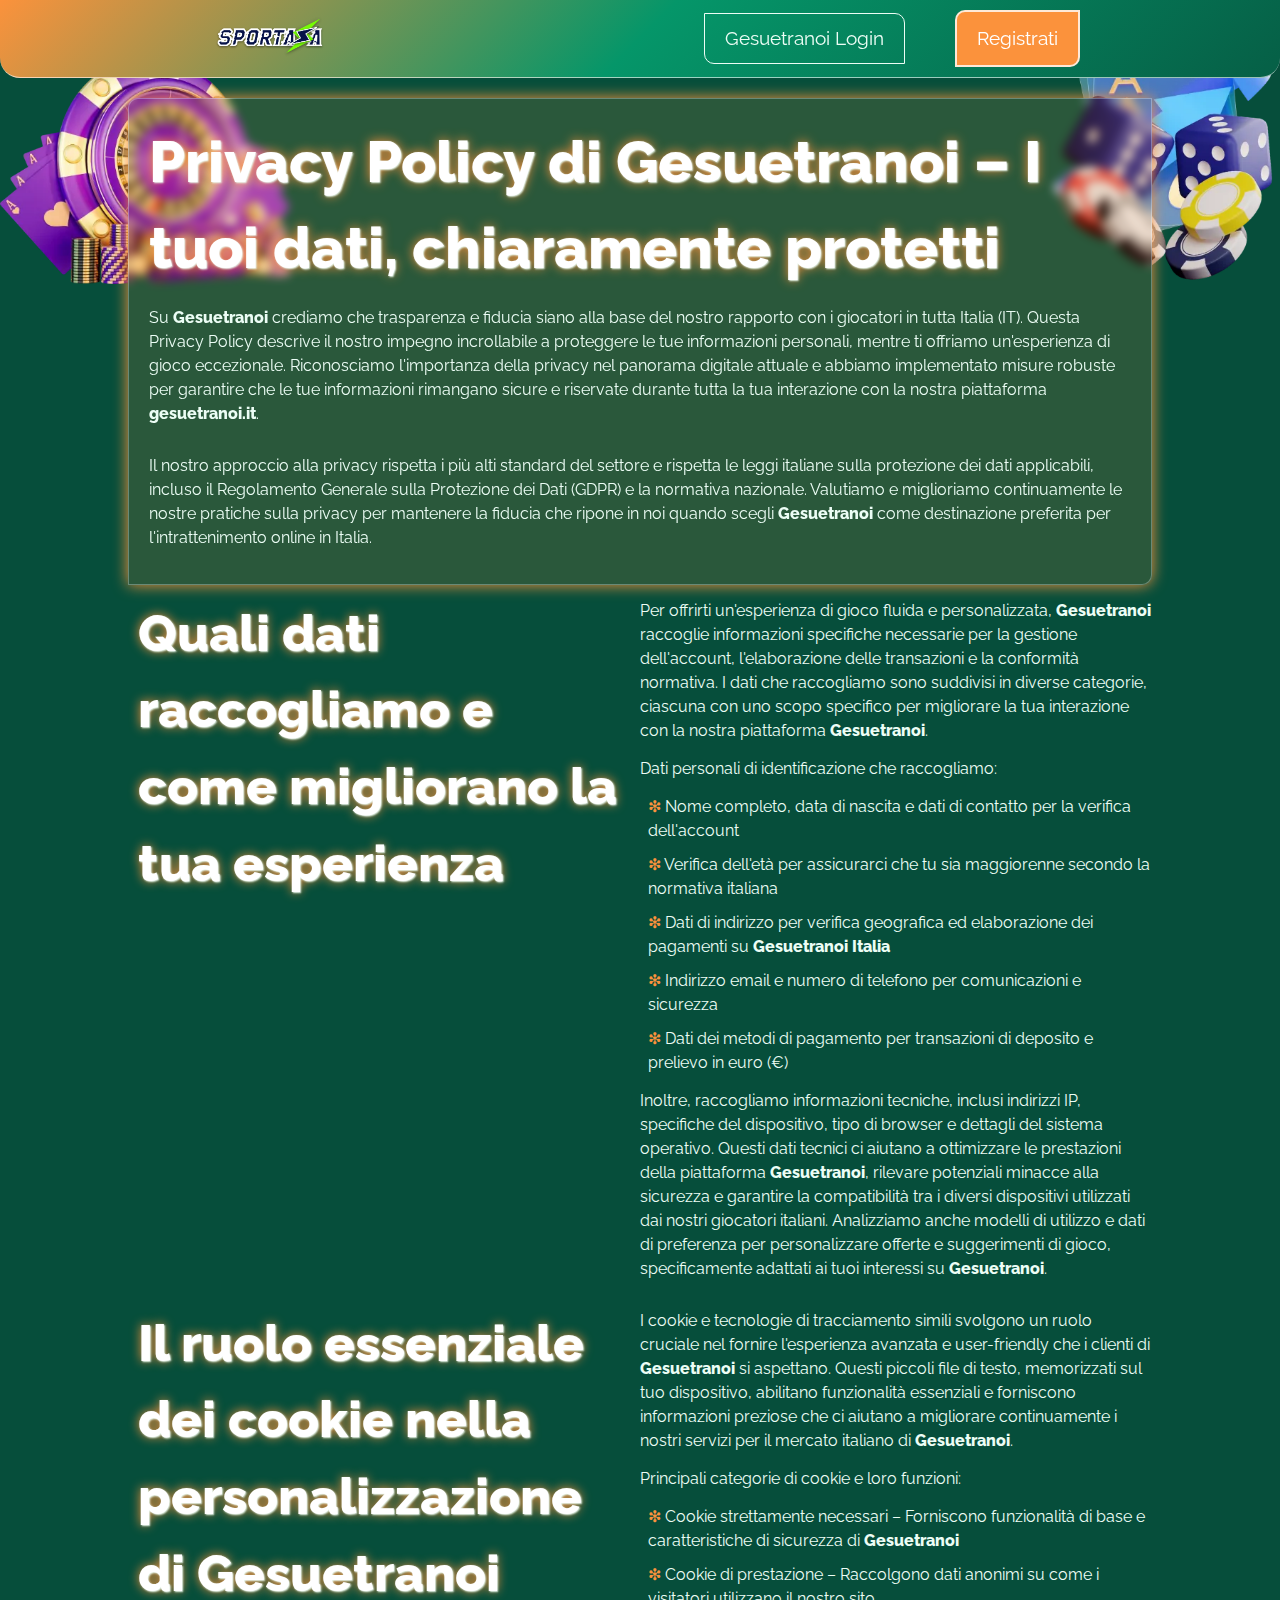
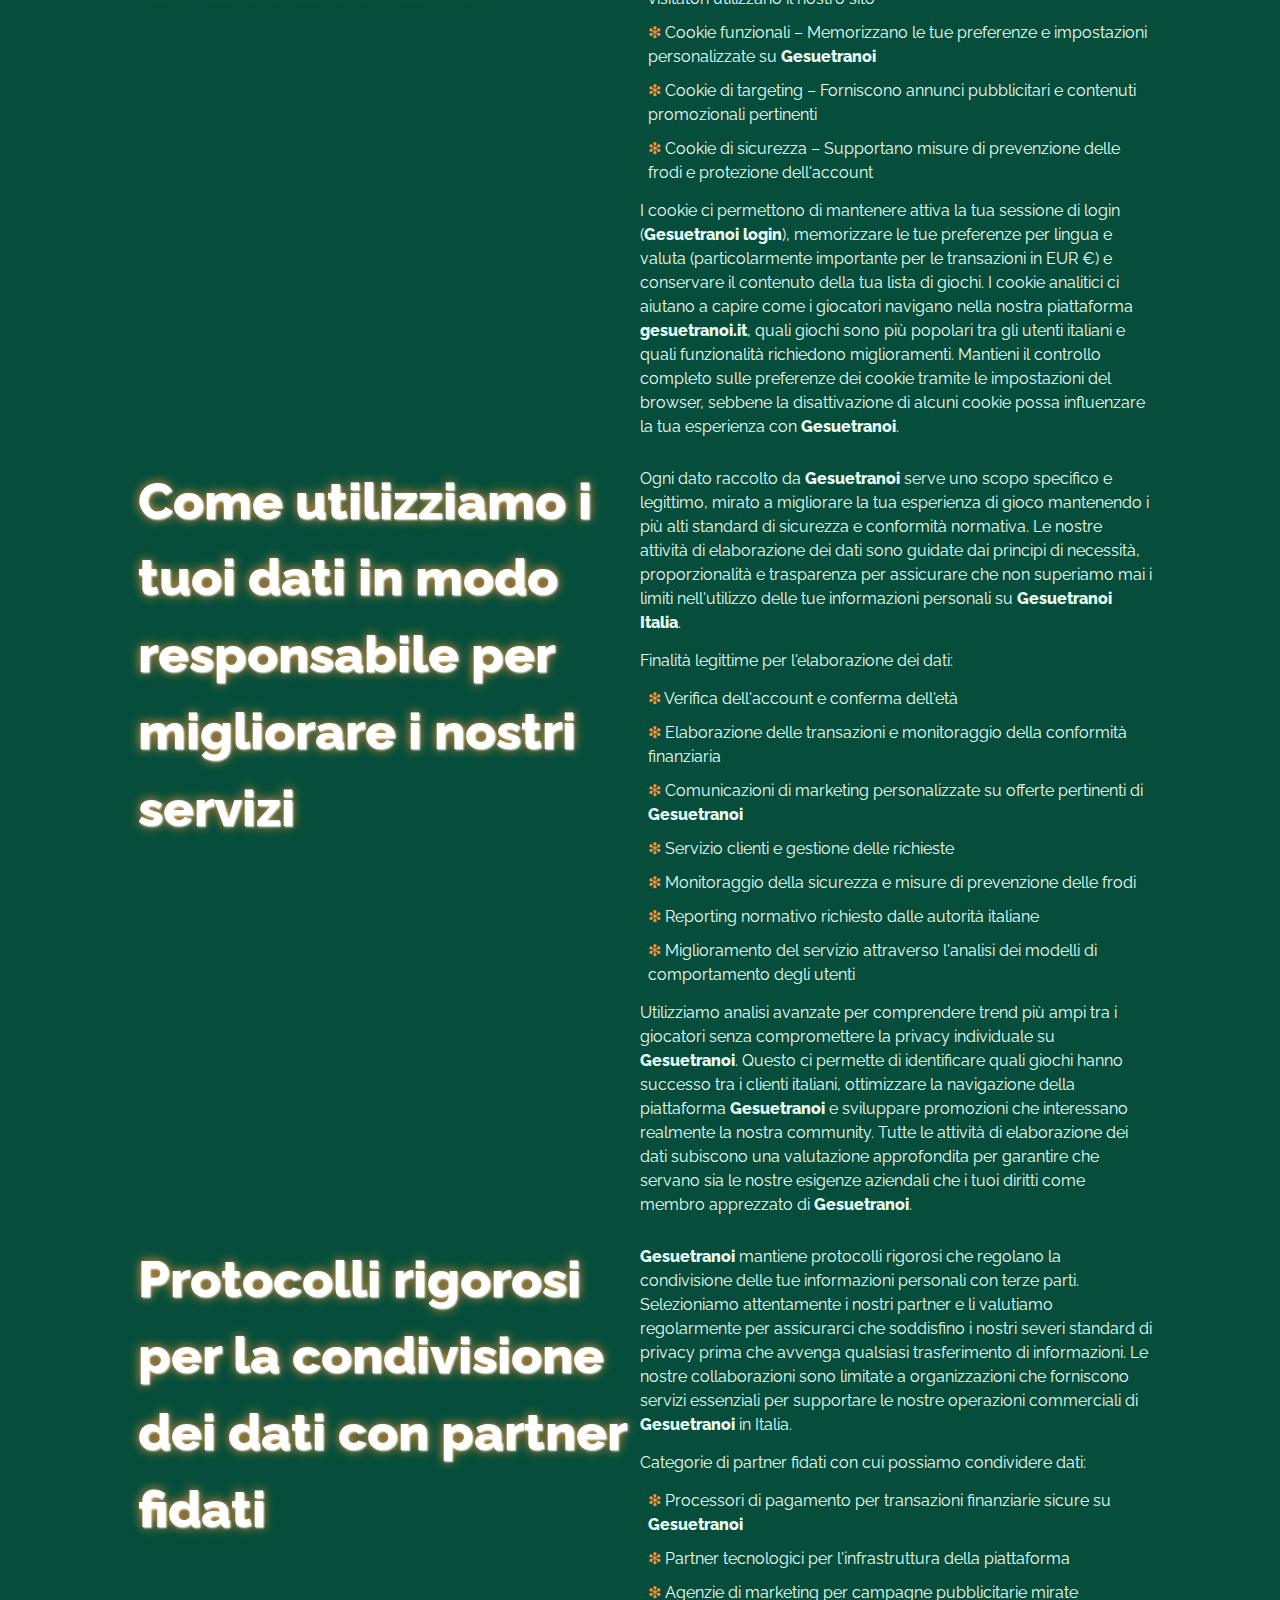
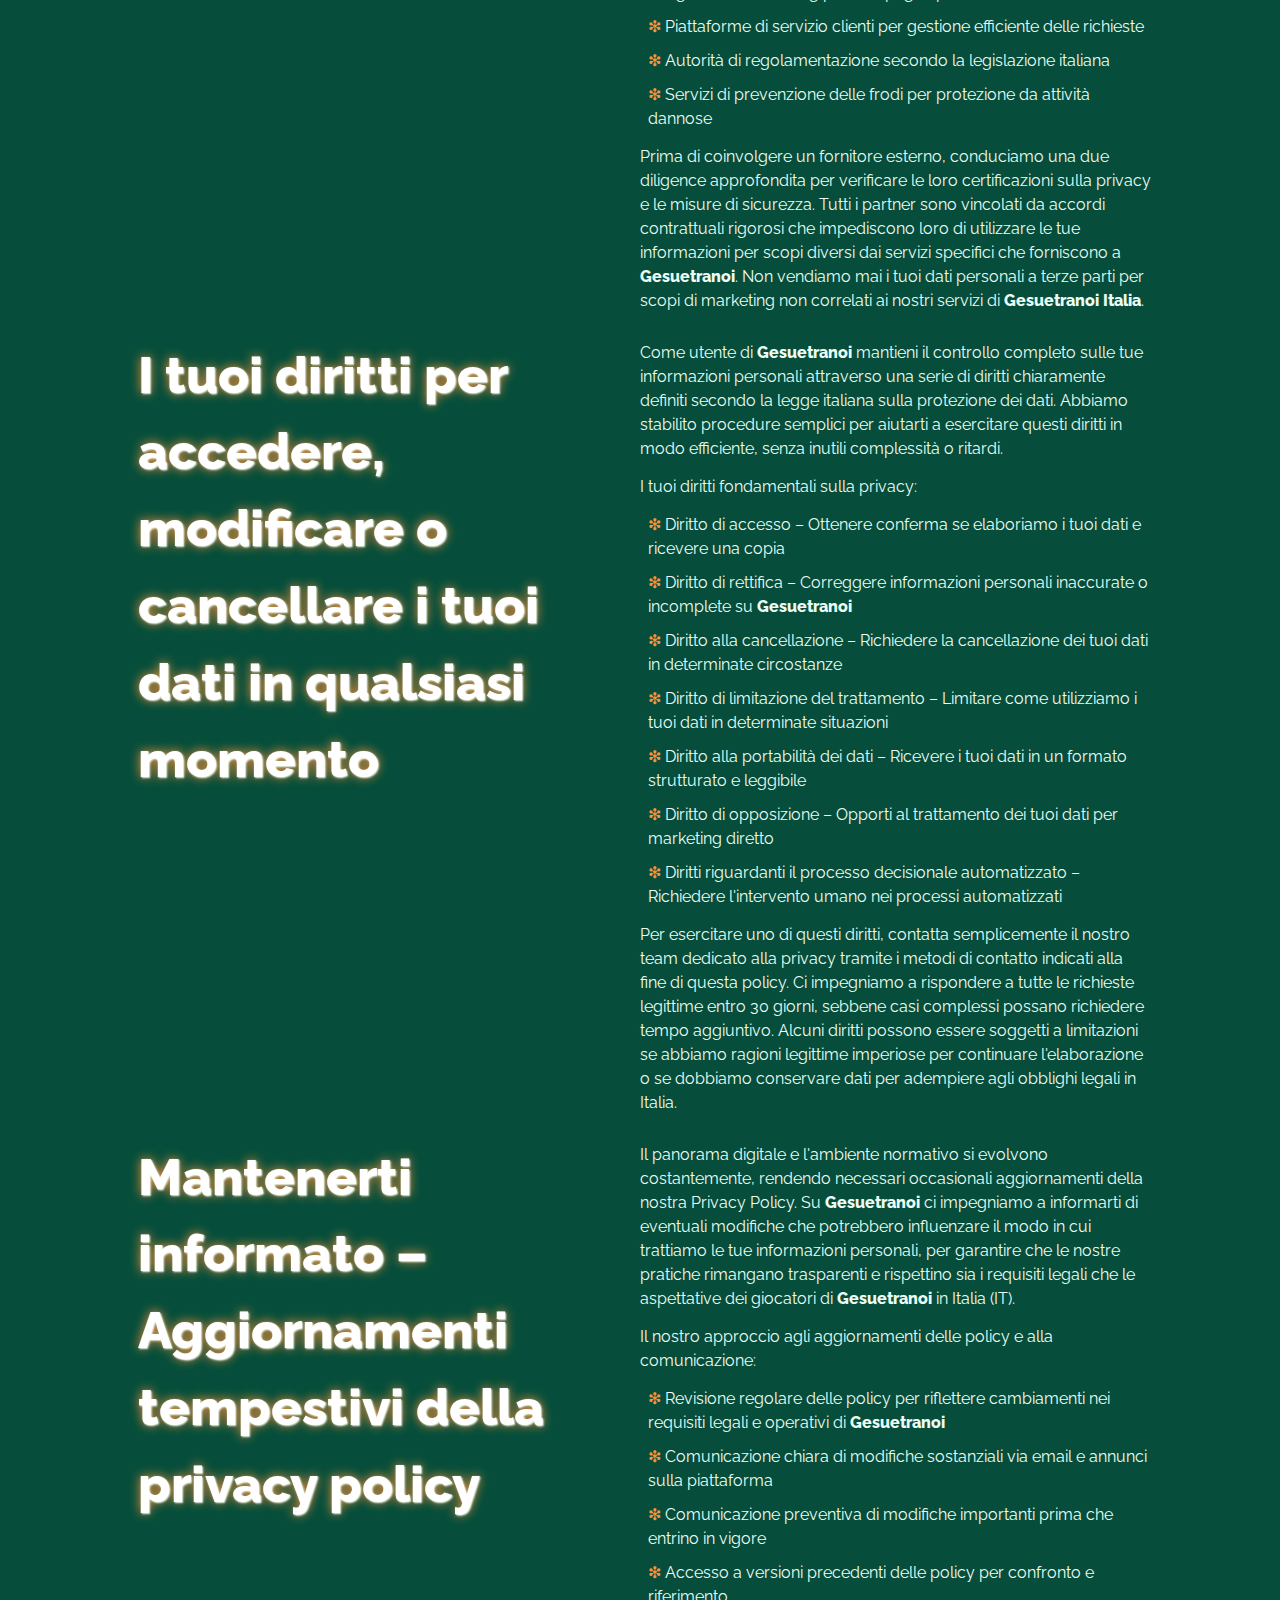
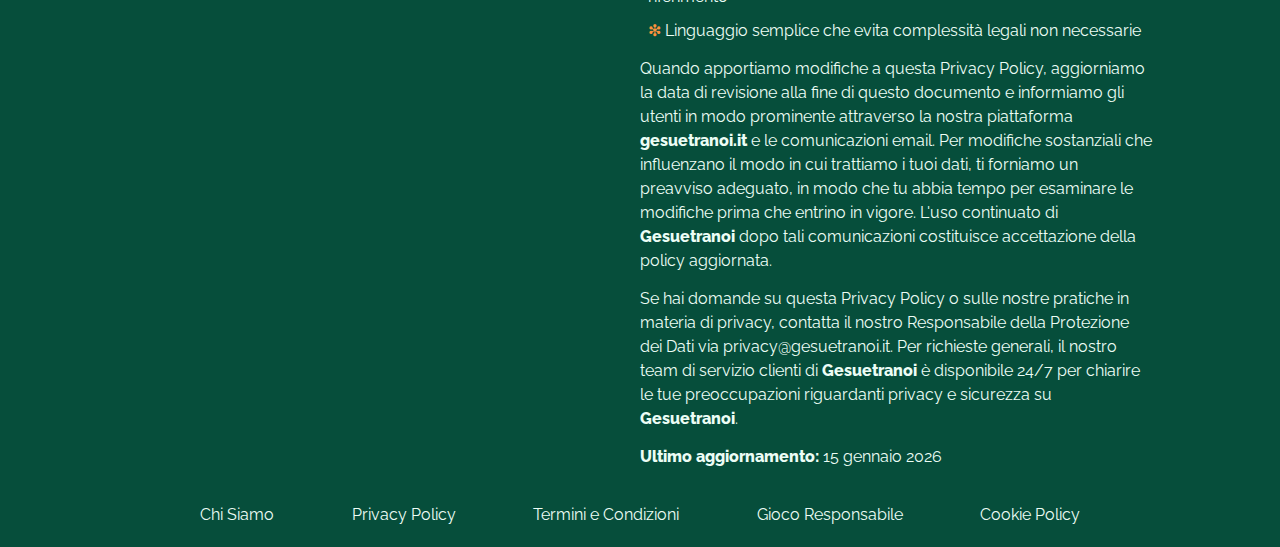
<file: privacy-policy/index.html>
<!DOCTYPE html>
<html lang="it">

<head>
  <meta charset="UTF-8">
  <meta name="viewport" content="width=device-width, initial-scale=1.0">
  <link rel="stylesheet" href="/style.css">
  <link rel="shortcut icon" href="/favicon.ico">

  <title>Gesuetranoi – Il nostro impegno per una privacy trasparente</title>
  <meta name="description"
    content="Gesuetranoi garantisce piena trasparenza nel trattamento dei dati. Scopri come raccogliamo, proteggiamo e utilizziamo le tue informazioni in sicurezza per un'esperienza personalizzata.">

  <link rel="canonical" href="https://www.gesuetranoi.it/privacy-policy/">

  <link rel="apple-touch-icon" sizes="180x180" href="/favicon.ico">
  <meta name="apple-mobile-web-app-title" content="Gesuetranoi">

  <meta name="twitter:card" content="summary">
  <meta name="twitter:title" content="Gesuetranoi – Il nostro impegno per una privacy trasparente">
  <meta name="twitter:description"
    content="Gesuetranoi garantisce piena trasparenza nel trattamento dei dati. Scopri come raccogliamo, proteggiamo e utilizziamo le tue informazioni in sicurezza.">

  <meta property="og:title" content="Gesuetranoi – Il nostro impegno per una privacy trasparente">
  <meta property="og:type" content="website">
  <meta property="og:url" content="https://www.gesuetranoi.it/privacy-policy/">
  <meta property="og:locale" content="it_IT">

  <script type="application/ld+json">
    {
      "@context": "https://schema.org",
      "@type": "WebPage",
      "name": "Privacy Policy - Gesuetranoi",
      "description": "Privacy Policy di Gesuetranoi con panoramica delle pratiche di protezione dei dati per gli utenti italiani",
      "url": "https://www.gesuetranoi.it/privacy-policy/"
    }
    </script>
</head>

<body>
  <header>
    <div class="logo">
      <a href="/"><img src="/img/logo.webp" alt="Logo ufficiale di Gesuetranoi Italia" width="160" height="80"></a>
    </div>
    <div class="header-btn">
      <a href="/play/" rel="nofollow" content="noindex" class="white-btn">Gesuetranoi Login</a>
      <a href="/play/" rel="nofollow" content="noindex" class="green-btn">Registrati</a>
    </div>
  </header>

  <main>
    <div class="wraper">
      <div class="promo">
        <h1>Privacy Policy di Gesuetranoi – I tuoi dati, chiaramente protetti</h1>

        <p class="txt">
          Su <strong>Gesuetranoi</strong> crediamo che trasparenza e fiducia siano alla base del nostro rapporto con i
          giocatori in tutta Italia (IT).
          Questa Privacy Policy descrive il nostro impegno incrollabile a proteggere le tue informazioni personali,
          mentre ti offriamo un'esperienza di gioco eccezionale. Riconosciamo l'importanza della privacy nel panorama
          digitale attuale e abbiamo implementato misure robuste per garantire che le tue informazioni rimangano sicure
          e riservate durante tutta la tua interazione con la nostra piattaforma <strong>gesuetranoi.it</strong>.
        </p>

        <p class="txt">
          Il nostro approccio alla privacy rispetta i più alti standard del settore e rispetta le leggi italiane sulla
          protezione dei dati applicabili, incluso il Regolamento Generale sulla Protezione dei Dati (GDPR) e la
          normativa nazionale. Valutiamo e miglioriamo continuamente le nostre pratiche sulla privacy per mantenere la
          fiducia che ripone in noi quando scegli <strong>Gesuetranoi</strong> come destinazione preferita per
          l'intrattenimento online in Italia.
        </p>
      </div>

      <div class="flex">
        <div class="flex-content">
          <h2>Quali dati raccogliamo e come migliorano la tua esperienza</h2>
        </div>
        <div class="flex-content">
          <p class="txt">
            Per offrirti un'esperienza di gioco fluida e personalizzata, <strong>Gesuetranoi</strong> raccoglie
            informazioni specifiche necessarie per la gestione dell'account, l'elaborazione delle transazioni e la
            conformità normativa. I dati che raccogliamo sono suddivisi in diverse categorie, ciascuna con uno scopo
            specifico per migliorare la tua interazione con la nostra piattaforma <strong>Gesuetranoi</strong>.
          </p>

          <p class="txt">Dati personali di identificazione che raccogliamo:</p>

          <ul>
            <li>Nome completo, data di nascita e dati di contatto per la verifica dell'account</li>
            <li>Verifica dell'età per assicurarci che tu sia maggiorenne secondo la normativa italiana</li>
            <li>Dati di indirizzo per verifica geografica ed elaborazione dei pagamenti su <strong>Gesuetranoi
                Italia</strong></li>
            <li>Indirizzo email e numero di telefono per comunicazioni e sicurezza</li>
            <li>Dati dei metodi di pagamento per transazioni di deposito e prelievo in euro (€)</li>
          </ul>

          <p class="txt">
            Inoltre, raccogliamo informazioni tecniche, inclusi indirizzi IP, specifiche del dispositivo, tipo di
            browser e dettagli del sistema operativo.
            Questi dati tecnici ci aiutano a ottimizzare le prestazioni della piattaforma <strong>Gesuetranoi</strong>,
            rilevare potenziali minacce alla sicurezza e garantire la compatibilità tra i diversi dispositivi utilizzati
            dai nostri giocatori italiani. Analizziamo anche modelli di utilizzo e dati di preferenza per personalizzare
            offerte e suggerimenti di gioco, specificamente adattati ai tuoi interessi su <strong>Gesuetranoi</strong>.
          </p>
        </div>
      </div>

      <div class="flex">
        <div class="flex-content">
          <h2>Il ruolo essenziale dei cookie nella personalizzazione di Gesuetranoi</h2>
        </div>
        <div class="flex-content">
          <p class="txt">
            I cookie e tecnologie di tracciamento simili svolgono un ruolo cruciale nel fornire l'esperienza avanzata e
            user-friendly che i clienti di <strong>Gesuetranoi</strong> si aspettano. Questi piccoli file di testo,
            memorizzati sul tuo dispositivo, abilitano funzionalità essenziali e forniscono informazioni preziose che ci
            aiutano a migliorare continuamente i nostri servizi per il mercato italiano di <strong>Gesuetranoi</strong>.
          </p>

          <p class="txt">Principali categorie di cookie e loro funzioni:</p>

          <ul>
            <li>Cookie strettamente necessari – Forniscono funzionalità di base e caratteristiche di sicurezza di
              <strong>Gesuetranoi</strong>
            </li>
            <li>Cookie di prestazione – Raccolgono dati anonimi su come i visitatori utilizzano il nostro sito</li>
            <li>Cookie funzionali – Memorizzano le tue preferenze e impostazioni personalizzate su
              <strong>Gesuetranoi</strong>
            </li>
            <li>Cookie di targeting – Forniscono annunci pubblicitari e contenuti promozionali pertinenti</li>
            <li>Cookie di sicurezza – Supportano misure di prevenzione delle frodi e protezione dell'account</li>
          </ul>

          <p class="txt">
            I cookie ci permettono di mantenere attiva la tua sessione di login (<strong>Gesuetranoi login</strong>),
            memorizzare le tue preferenze per lingua e valuta (particolarmente importante per le transazioni in EUR €) e
            conservare il contenuto della tua lista di giochi. I cookie analitici ci aiutano a capire come i giocatori
            navigano nella nostra piattaforma <strong>gesuetranoi.it</strong>, quali giochi sono più popolari tra gli
            utenti italiani e quali funzionalità richiedono miglioramenti. Mantieni il controllo completo sulle
            preferenze dei cookie tramite le impostazioni del browser, sebbene la disattivazione di alcuni cookie possa
            influenzare la tua esperienza con <strong>Gesuetranoi</strong>.
          </p>
        </div>
      </div>

      <div class="flex">
        <div class="flex-content">
          <h2>Come utilizziamo i tuoi dati in modo responsabile per migliorare i nostri servizi</h2>
        </div>
        <div class="flex-content">
          <p class="txt">
            Ogni dato raccolto da <strong>Gesuetranoi</strong> serve uno scopo specifico e legittimo, mirato a
            migliorare la tua esperienza di gioco mantenendo i più alti standard di sicurezza e conformità normativa. Le
            nostre attività di elaborazione dei dati sono guidate dai principi di necessità, proporzionalità e
            trasparenza per assicurare che non superiamo mai i limiti nell'utilizzo delle tue informazioni personali su
            <strong>Gesuetranoi Italia</strong>.
          </p>

          <p class="txt">Finalità legittime per l'elaborazione dei dati:</p>

          <ul>
            <li>Verifica dell'account e conferma dell'età</li>
            <li>Elaborazione delle transazioni e monitoraggio della conformità finanziaria</li>
            <li>Comunicazioni di marketing personalizzate su offerte pertinenti di <strong>Gesuetranoi</strong></li>
            <li>Servizio clienti e gestione delle richieste</li>
            <li>Monitoraggio della sicurezza e misure di prevenzione delle frodi</li>
            <li>Reporting normativo richiesto dalle autorità italiane</li>
            <li>Miglioramento del servizio attraverso l'analisi dei modelli di comportamento degli utenti</li>
          </ul>

          <p class="txt">
            Utilizziamo analisi avanzate per comprendere trend più ampi tra i giocatori senza compromettere la privacy
            individuale su <strong>Gesuetranoi</strong>.
            Questo ci permette di identificare quali giochi hanno successo tra i clienti italiani, ottimizzare la
            navigazione della piattaforma <strong>Gesuetranoi</strong> e sviluppare promozioni che interessano realmente
            la nostra community. Tutte le attività di elaborazione dei dati subiscono una valutazione approfondita per
            garantire che servano sia le nostre esigenze aziendali che i tuoi diritti come membro apprezzato di
            <strong>Gesuetranoi</strong>.
          </p>
        </div>
      </div>

      <div class="flex">
        <div class="flex-content">
          <h2>Protocolli rigorosi per la condivisione dei dati con partner fidati</h2>
        </div>
        <div class="flex-content">
          <p class="txt">
            <strong>Gesuetranoi</strong> mantiene protocolli rigorosi che regolano la condivisione delle tue
            informazioni personali con terze parti.
            Selezioniamo attentamente i nostri partner e li valutiamo regolarmente per assicurarci che soddisfino i
            nostri severi standard di privacy prima che avvenga qualsiasi trasferimento di informazioni. Le nostre
            collaborazioni sono limitate a organizzazioni che forniscono servizi essenziali per supportare le nostre
            operazioni commerciali di <strong>Gesuetranoi</strong> in Italia.
          </p>

          <p class="txt">Categorie di partner fidati con cui possiamo condividere dati:</p>

          <ul>
            <li>Processori di pagamento per transazioni finanziarie sicure su <strong>Gesuetranoi</strong></li>
            <li>Partner tecnologici per l'infrastruttura della piattaforma</li>
            <li>Agenzie di marketing per campagne pubblicitarie mirate</li>
            <li>Piattaforme di servizio clienti per gestione efficiente delle richieste</li>
            <li>Autorità di regolamentazione secondo la legislazione italiana</li>
            <li>Servizi di prevenzione delle frodi per protezione da attività dannose</li>
          </ul>

          <p class="txt">
            Prima di coinvolgere un fornitore esterno, conduciamo una due diligence approfondita per verificare le loro
            certificazioni sulla privacy e le misure di sicurezza.
            Tutti i partner sono vincolati da accordi contrattuali rigorosi che impediscono loro di utilizzare le tue
            informazioni per scopi diversi dai servizi specifici che forniscono a <strong>Gesuetranoi</strong>. Non
            vendiamo mai i tuoi dati personali a terze parti per scopi di marketing non correlati ai nostri servizi di
            <strong>Gesuetranoi Italia</strong>.
          </p>
        </div>
      </div>

      <div class="flex">
        <div class="flex-content">
          <h2>I tuoi diritti per accedere, modificare o cancellare i tuoi dati in qualsiasi momento</h2>
        </div>
        <div class="flex-content">
          <p class="txt">
            Come utente di <strong>Gesuetranoi</strong> mantieni il controllo completo sulle tue informazioni personali
            attraverso una serie di diritti chiaramente definiti secondo la legge italiana sulla protezione dei dati.
            Abbiamo stabilito procedure semplici per aiutarti a esercitare questi diritti in modo efficiente, senza
            inutili complessità o ritardi.
          </p>

          <p class="txt">I tuoi diritti fondamentali sulla privacy:</p>

          <ul>
            <li>Diritto di accesso – Ottenere conferma se elaboriamo i tuoi dati e ricevere una copia</li>
            <li>Diritto di rettifica – Correggere informazioni personali inaccurate o incomplete su
              <strong>Gesuetranoi</strong>
            </li>
            <li>Diritto alla cancellazione – Richiedere la cancellazione dei tuoi dati in determinate circostanze</li>
            <li>Diritto di limitazione del trattamento – Limitare come utilizziamo i tuoi dati in determinate situazioni
            </li>
            <li>Diritto alla portabilità dei dati – Ricevere i tuoi dati in un formato strutturato e leggibile</li>
            <li>Diritto di opposizione – Opporti al trattamento dei tuoi dati per marketing diretto</li>
            <li>Diritti riguardanti il processo decisionale automatizzato – Richiedere l'intervento umano nei processi
              automatizzati</li>
          </ul>

          <p class="txt">
            Per esercitare uno di questi diritti, contatta semplicemente il nostro team dedicato alla privacy tramite i
            metodi di contatto indicati alla fine di questa policy. Ci impegniamo a rispondere a tutte le richieste
            legittime entro 30 giorni, sebbene casi complessi possano richiedere tempo aggiuntivo. Alcuni diritti
            possono essere soggetti a limitazioni se abbiamo ragioni legittime imperiose per continuare l'elaborazione o
            se dobbiamo conservare dati per adempiere agli obblighi legali in Italia.
          </p>
        </div>
      </div>

      <div class="flex">
        <div class="flex-content">
          <h2>Mantenerti informato – Aggiornamenti tempestivi della privacy policy</h2>
        </div>
        <div class="flex-content">
          <p class="txt">
            Il panorama digitale e l'ambiente normativo si evolvono costantemente, rendendo necessari occasionali
            aggiornamenti della nostra Privacy Policy.
            Su <strong>Gesuetranoi</strong> ci impegniamo a informarti di eventuali modifiche che potrebbero influenzare
            il modo in cui trattiamo le tue informazioni personali, per garantire che le nostre pratiche rimangano
            trasparenti e rispettino sia i requisiti legali che le aspettative dei giocatori di
            <strong>Gesuetranoi</strong> in Italia (IT).
          </p>

          <p class="txt">Il nostro approccio agli aggiornamenti delle policy e alla comunicazione:</p>

          <ul>
            <li>Revisione regolare delle policy per riflettere cambiamenti nei requisiti legali e operativi di
              <strong>Gesuetranoi</strong>
            </li>
            <li>Comunicazione chiara di modifiche sostanziali via email e annunci sulla piattaforma</li>
            <li>Comunicazione preventiva di modifiche importanti prima che entrino in vigore</li>
            <li>Accesso a versioni precedenti delle policy per confronto e riferimento</li>
            <li>Linguaggio semplice che evita complessità legali non necessarie</li>
          </ul>

          <p class="txt">
            Quando apportiamo modifiche a questa Privacy Policy, aggiorniamo la data di revisione alla fine di questo
            documento e informiamo gli utenti in modo prominente attraverso la nostra piattaforma
            <strong>gesuetranoi.it</strong> e le comunicazioni email.
            Per modifiche sostanziali che influenzano il modo in cui trattiamo i tuoi dati, ti forniamo un preavviso
            adeguato, in modo che tu abbia tempo per esaminare le modifiche prima che entrino in vigore.
            L'uso continuato di <strong>Gesuetranoi</strong> dopo tali comunicazioni costituisce accettazione della
            policy aggiornata.
          </p>

          <p class="txt">
            Se hai domande su questa Privacy Policy o sulle nostre pratiche in materia di privacy, contatta il nostro
            Responsabile della Protezione dei Dati
            via privacy@gesuetranoi.it. Per richieste generali, il nostro team di servizio clienti di
            <strong>Gesuetranoi</strong>
            è disponibile 24/7 per chiarire le tue preoccupazioni riguardanti privacy e sicurezza su
            <strong>Gesuetranoi</strong>.
          </p>

          <p class="txt">
            <strong>Ultimo aggiornamento:</strong> 15 gennaio 2026
          </p>
        </div>
      </div>
    </div>
  </main>

  <footer>
    <div class="flex">
      <a href="/about-us/">Chi Siamo</a>
      <a href="/privacy-policy/">Privacy Policy</a>
      <a href="/terms-and-conditions/">Termini e Condizioni</a>
      <a href="/responsible-gambling/">Gioco Responsabile</a>
      <a href="/cookie-policy/">Cookie Policy</a>
    </div>
  </footer>

</body>

</html>
</file>
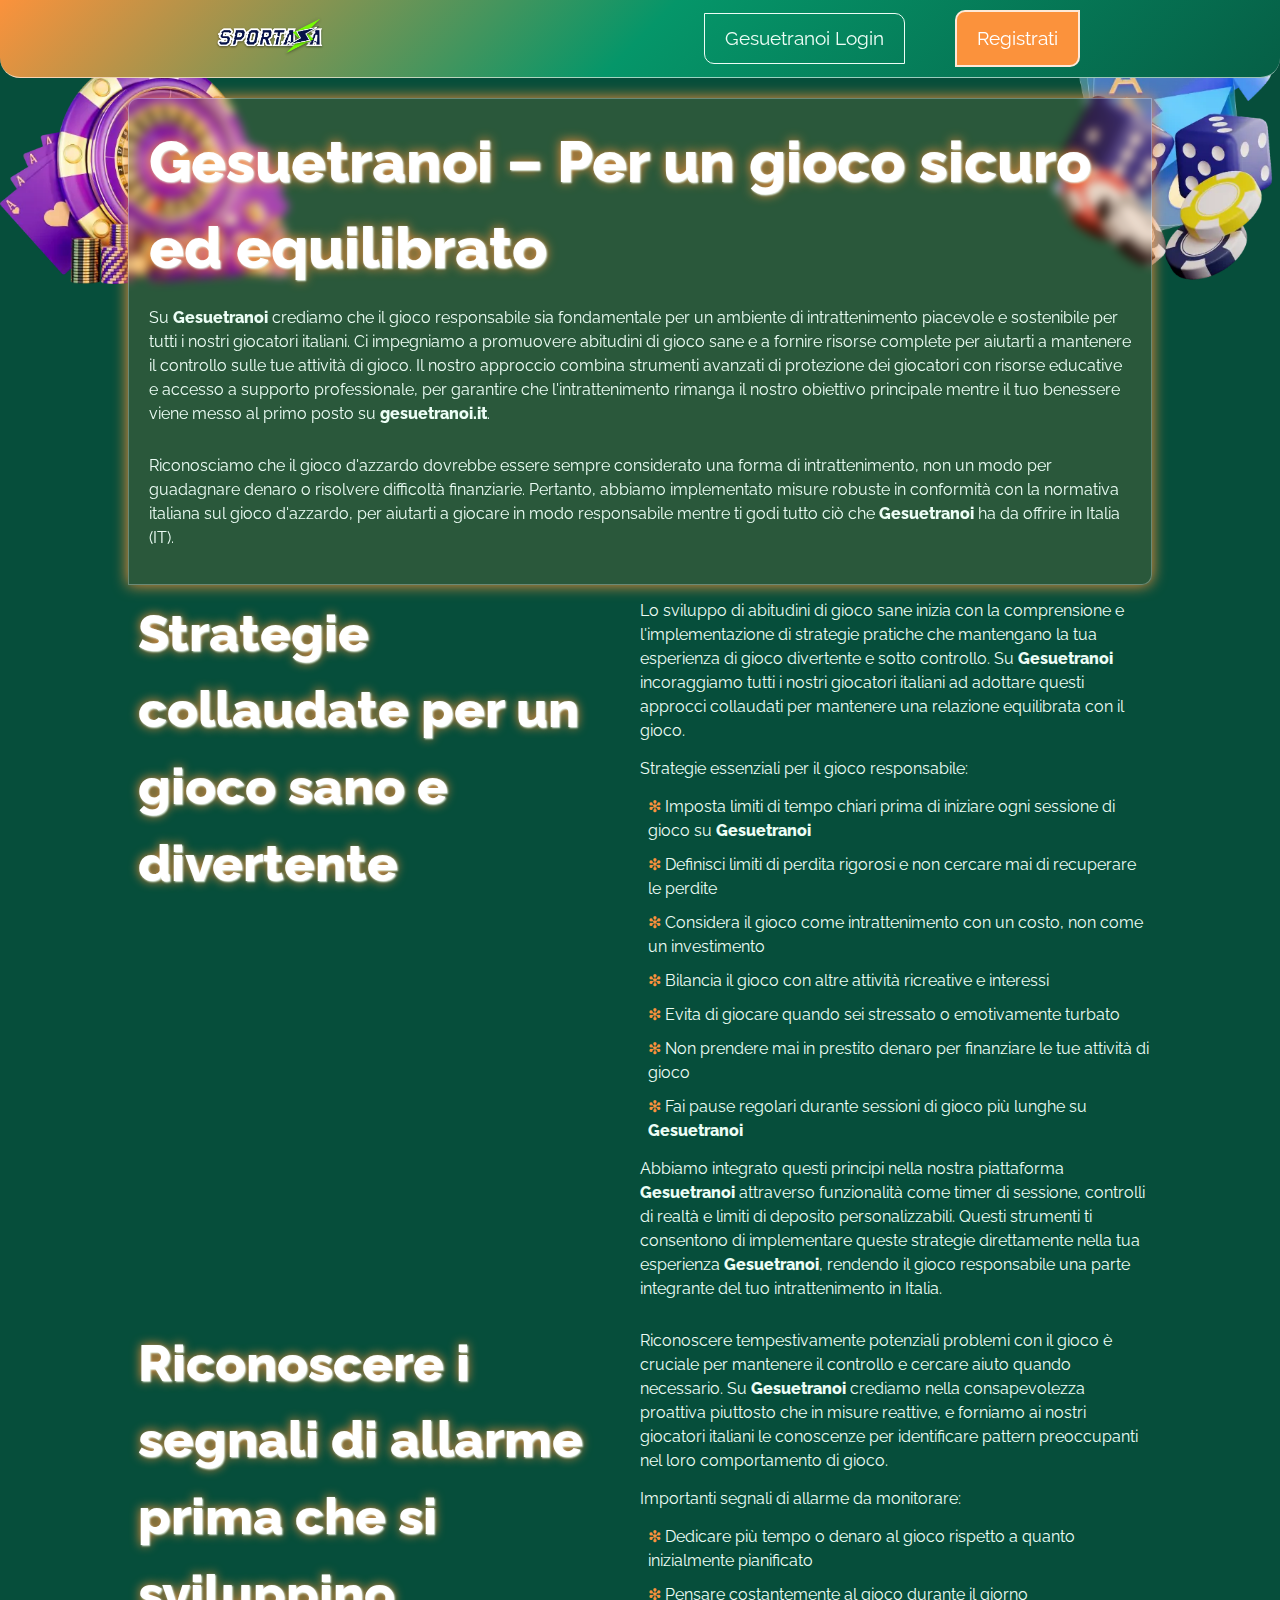
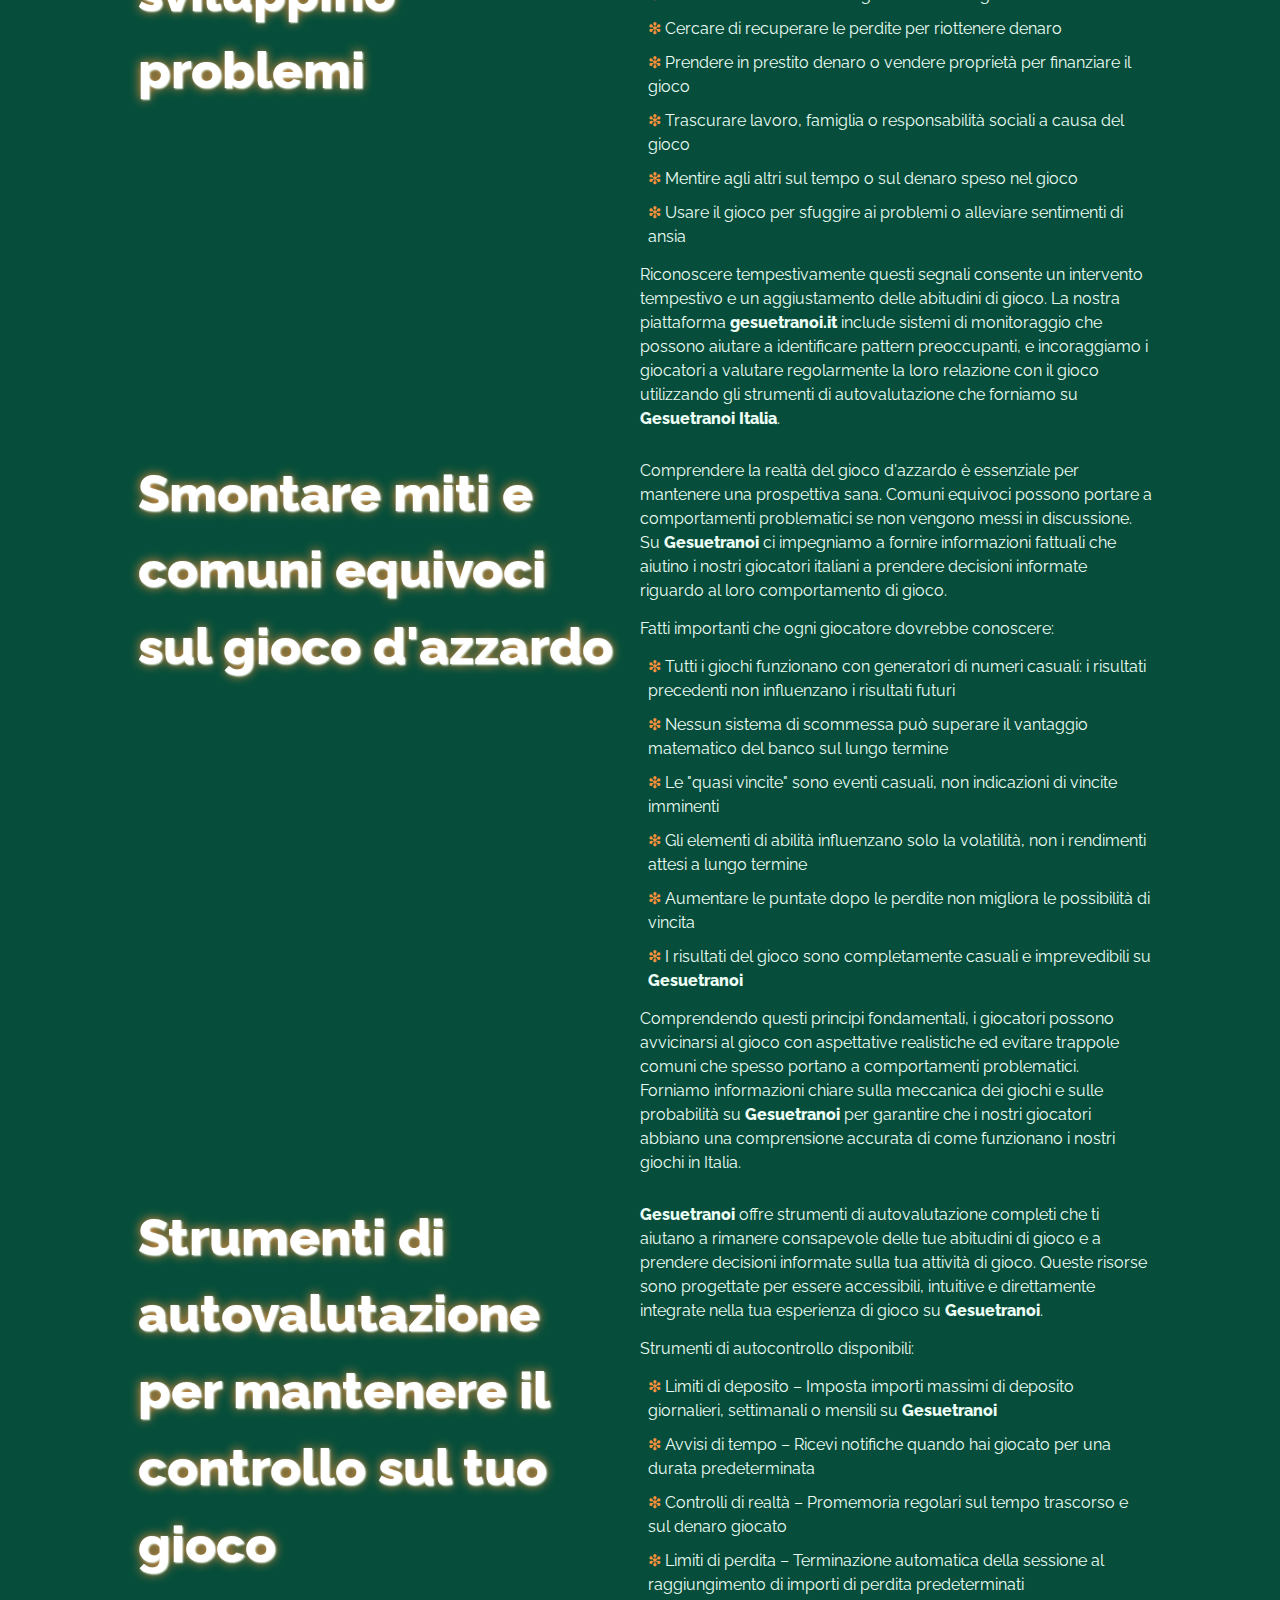
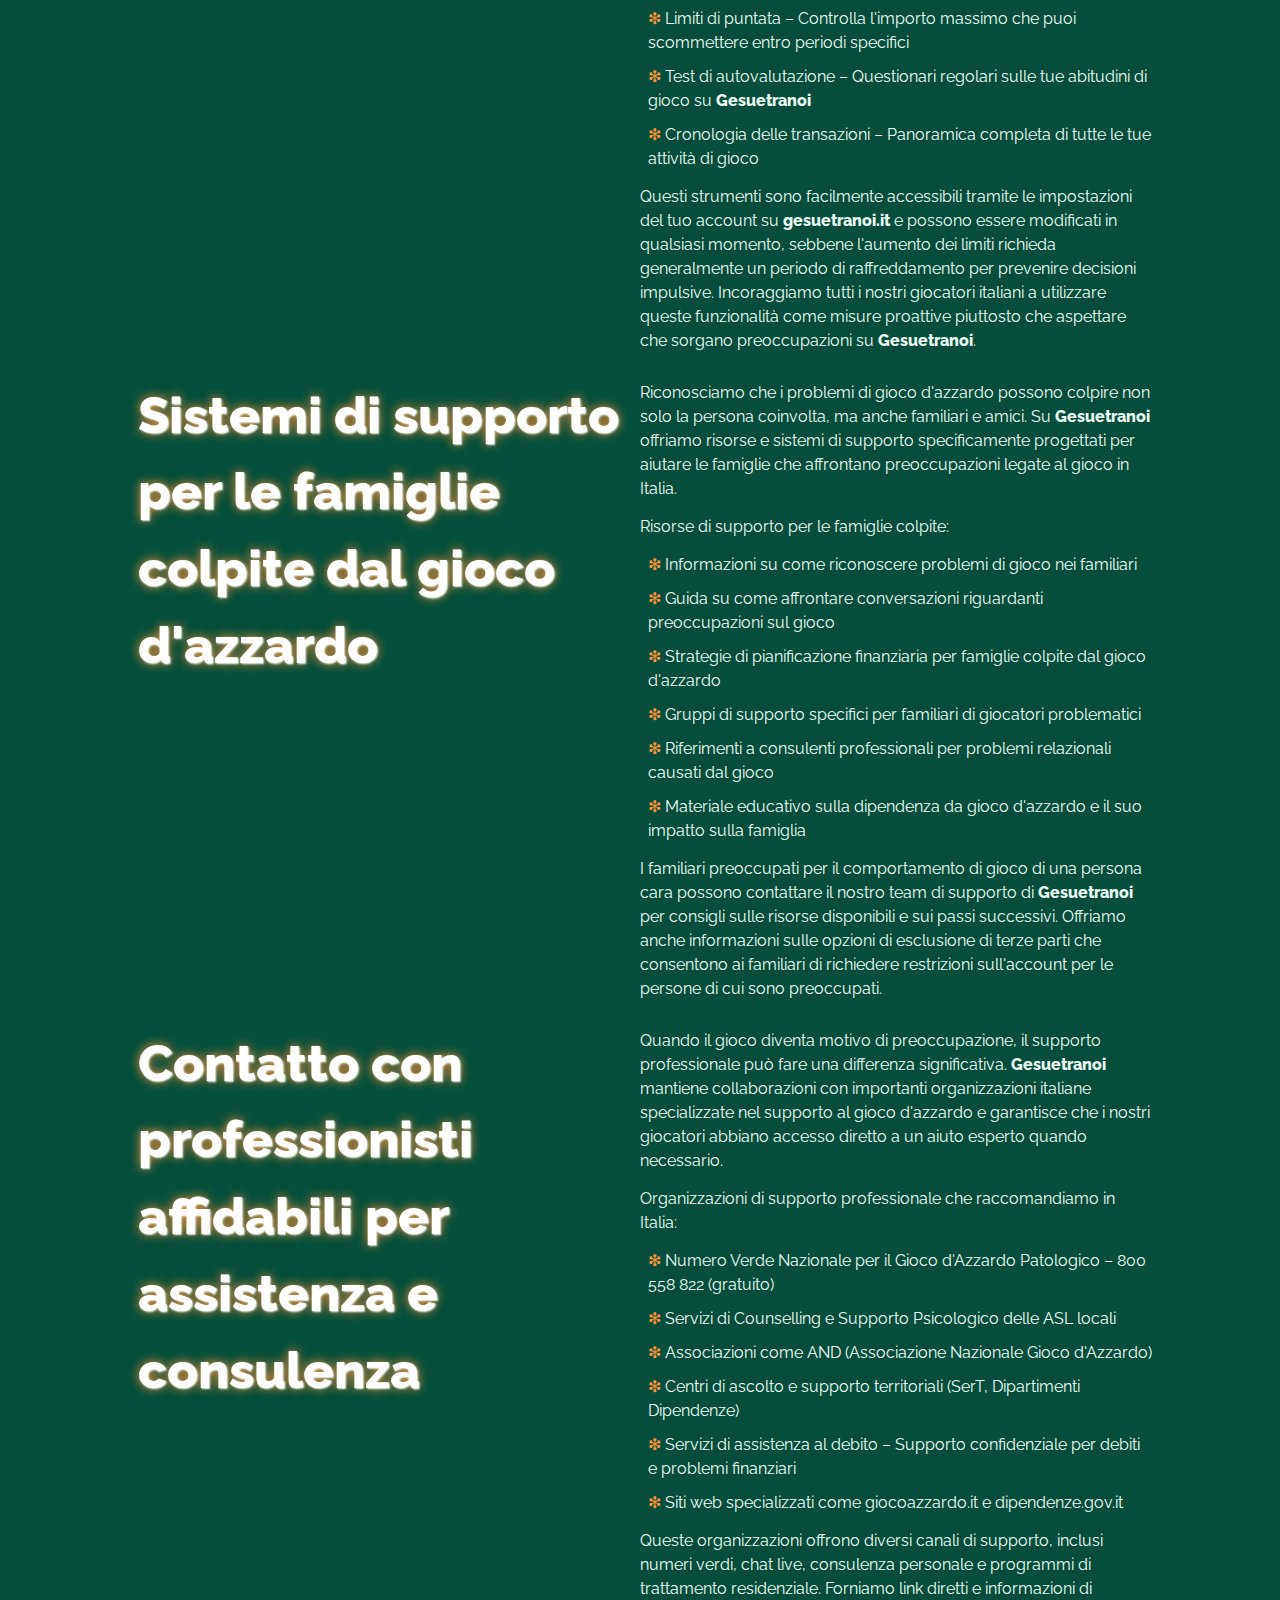
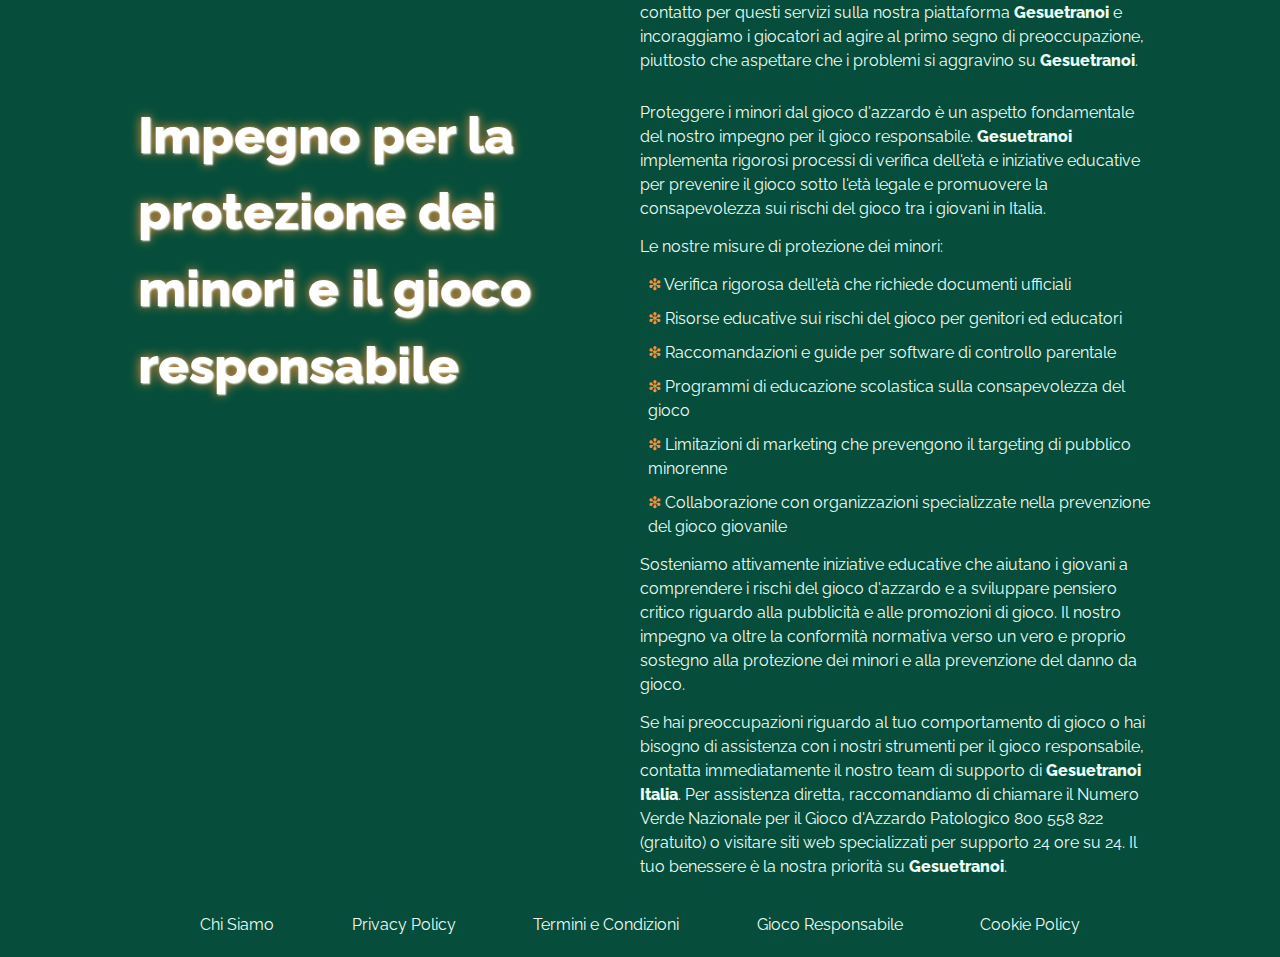
<file: responsible-gambling/index.html>
<!DOCTYPE html>
<html lang="it">

<head>
  <meta charset="UTF-8">
  <meta name="viewport" content="width=device-width, initial-scale=1.0">
  <link rel="stylesheet" href="/style.css">
  <link rel="shortcut icon" href="/favicon.ico">

  <title>Gioco Responsabile su Gesuetranoi</title>
  <meta name="description"
    content="Gesuetranoi ti aiuta a giocare consapevolmente e mantenere il controllo. Scopri come riconoscere comportamenti a rischio, usare strumenti efficaci di autocontrollo e trovare aiuto professionale.">

  <link rel="canonical" href="https://www.gesuetranoi.it/responsible-gambling/">

  <link rel="apple-touch-icon" sizes="180x180" href="/favicon.ico">
  <meta name="apple-mobile-web-app-title" content="Gesuetranoi">

  <meta name="twitter:card" content="summary">
  <meta name="twitter:title" content="Gioco Responsabile su Gesuetranoi">
  <meta name="twitter:description"
    content="Gesuetranoi ti aiuta a giocare consapevolmente e mantenere il controllo. Scopri come riconoscere comportamenti a rischio e usare strumenti efficaci di autocontrollo.">

  <meta property="og:title" content="Gioco Responsabile su Gesuetranoi">
  <meta property="og:type" content="website">
  <meta property="og:url" content="https://www.gesuetranoi.it/responsible-gambling/">
  <meta property="og:locale" content="it_IT">

  <script type="application/ld+json">
    {
      "@context": "https://schema.org",
      "@type": "WebPage",
      "name": "Gioco Responsabile - Gesuetranoi",
      "description": "Politiche e risorse per il gioco responsabile su Gesuetranoi per gli utenti italiani",
      "url": "https://www.gesuetranoi.it/responsible-gambling/"
    }
    </script>
</head>

<body>
  <header>
    <div class="logo">
      <a href="/"><img src="/img/logo.webp" alt="Logo ufficiale di Gesuetranoi Italia" width="160" height="80"></a>
    </div>
    <div class="header-btn">
      <a href="/play/" rel="nofollow" content="noindex" class="white-btn">Gesuetranoi Login</a>
      <a href="/play/" rel="nofollow" content="noindex" class="green-btn">Registrati</a>
    </div>
  </header>

  <main>
    <div class="wraper">
      <div class="promo">
        <h1>Gesuetranoi – Per un gioco sicuro ed equilibrato</h1>

        <p class="txt">
          Su <strong>Gesuetranoi</strong> crediamo che il gioco responsabile sia fondamentale per un ambiente di
          intrattenimento piacevole e sostenibile per tutti i nostri giocatori italiani. Ci impegniamo a promuovere
          abitudini di gioco sane e a fornire risorse complete per aiutarti a mantenere il controllo sulle tue attività
          di gioco. Il nostro approccio combina strumenti avanzati di protezione dei giocatori con risorse educative e
          accesso a supporto professionale, per garantire che l'intrattenimento rimanga il nostro obiettivo principale
          mentre il tuo benessere viene messo al primo posto su <strong>gesuetranoi.it</strong>.
        </p>

        <p class="txt">
          Riconosciamo che il gioco d'azzardo dovrebbe essere sempre considerato una forma di intrattenimento, non un
          modo per guadagnare denaro o risolvere difficoltà finanziarie. Pertanto, abbiamo implementato misure robuste
          in conformità con la normativa italiana sul gioco d'azzardo, per aiutarti a giocare in modo responsabile
          mentre ti godi tutto ciò che <strong>Gesuetranoi</strong> ha da offrire in Italia (IT).
        </p>
      </div>

      <div class="flex">
        <div class="flex-content">
          <h2>Strategie collaudate per un gioco sano e divertente</h2>
        </div>
        <div class="flex-content">
          <p class="txt">
            Lo sviluppo di abitudini di gioco sane inizia con la comprensione e l'implementazione di strategie pratiche
            che mantengano la tua esperienza di gioco divertente e sotto controllo. Su <strong>Gesuetranoi</strong>
            incoraggiamo tutti i nostri giocatori italiani ad adottare questi approcci collaudati per mantenere una
            relazione equilibrata con il gioco.
          </p>

          <p class="txt">Strategie essenziali per il gioco responsabile:</p>

          <ul>
            <li>Imposta limiti di tempo chiari prima di iniziare ogni sessione di gioco su <strong>Gesuetranoi</strong>
            </li>
            <li>Definisci limiti di perdita rigorosi e non cercare mai di recuperare le perdite</li>
            <li>Considera il gioco come intrattenimento con un costo, non come un investimento</li>
            <li>Bilancia il gioco con altre attività ricreative e interessi</li>
            <li>Evita di giocare quando sei stressato o emotivamente turbato</li>
            <li>Non prendere mai in prestito denaro per finanziare le tue attività di gioco</li>
            <li>Fai pause regolari durante sessioni di gioco più lunghe su <strong>Gesuetranoi</strong></li>
          </ul>

          <p class="txt">
            Abbiamo integrato questi principi nella nostra piattaforma <strong>Gesuetranoi</strong> attraverso
            funzionalità come timer di sessione, controlli di realtà e limiti di deposito personalizzabili. Questi
            strumenti ti consentono di implementare queste strategie direttamente nella tua esperienza
            <strong>Gesuetranoi</strong>, rendendo il gioco responsabile una parte integrante del tuo intrattenimento in
            Italia.
          </p>
        </div>
      </div>

      <div class="flex">
        <div class="flex-content">
          <h2>Riconoscere i segnali di allarme prima che si sviluppino problemi</h2>
        </div>
        <div class="flex-content">
          <p class="txt">
            Riconoscere tempestivamente potenziali problemi con il gioco è cruciale per mantenere il controllo e cercare
            aiuto quando necessario. Su <strong>Gesuetranoi</strong> crediamo nella consapevolezza proattiva piuttosto
            che in misure reattive, e forniamo ai nostri giocatori italiani le conoscenze per identificare pattern
            preoccupanti nel loro comportamento di gioco.
          </p>

          <p class="txt">Importanti segnali di allarme da monitorare:</p>

          <ul>
            <li>Dedicare più tempo o denaro al gioco rispetto a quanto inizialmente pianificato</li>
            <li>Pensare costantemente al gioco durante il giorno</li>
            <li>Cercare di recuperare le perdite per riottenere denaro</li>
            <li>Prendere in prestito denaro o vendere proprietà per finanziare il gioco</li>
            <li>Trascurare lavoro, famiglia o responsabilità sociali a causa del gioco</li>
            <li>Mentire agli altri sul tempo o sul denaro speso nel gioco</li>
            <li>Usare il gioco per sfuggire ai problemi o alleviare sentimenti di ansia</li>
          </ul>

          <p class="txt">
            Riconoscere tempestivamente questi segnali consente un intervento tempestivo e un aggiustamento delle
            abitudini di gioco. La nostra piattaforma <strong>gesuetranoi.it</strong> include sistemi di monitoraggio
            che possono aiutare a identificare pattern preoccupanti, e incoraggiamo i giocatori a valutare regolarmente
            la loro relazione con il gioco utilizzando gli strumenti di autovalutazione che forniamo su
            <strong>Gesuetranoi Italia</strong>.
          </p>
        </div>
      </div>

      <div class="flex">
        <div class="flex-content">
          <h2>Smontare miti e comuni equivoci sul gioco d'azzardo</h2>
        </div>
        <div class="flex-content">
          <p class="txt">
            Comprendere la realtà del gioco d'azzardo è essenziale per mantenere una prospettiva sana. Comuni equivoci
            possono portare a comportamenti problematici se non vengono messi in discussione. Su
            <strong>Gesuetranoi</strong> ci impegniamo a fornire informazioni fattuali che aiutino i nostri giocatori
            italiani a prendere decisioni informate riguardo al loro comportamento di gioco.
          </p>

          <p class="txt">Fatti importanti che ogni giocatore dovrebbe conoscere:</p>

          <ul>
            <li>Tutti i giochi funzionano con generatori di numeri casuali: i risultati precedenti non influenzano i
              risultati futuri</li>
            <li>Nessun sistema di scommessa può superare il vantaggio matematico del banco sul lungo termine</li>
            <li>Le "quasi vincite" sono eventi casuali, non indicazioni di vincite imminenti</li>
            <li>Gli elementi di abilità influenzano solo la volatilità, non i rendimenti attesi a lungo termine</li>
            <li>Aumentare le puntate dopo le perdite non migliora le possibilità di vincita</li>
            <li>I risultati del gioco sono completamente casuali e imprevedibili su <strong>Gesuetranoi</strong></li>
          </ul>

          <p class="txt">
            Comprendendo questi principi fondamentali, i giocatori possono avvicinarsi al gioco con aspettative
            realistiche ed evitare trappole comuni che spesso portano a comportamenti problematici. Forniamo
            informazioni chiare sulla meccanica dei giochi e sulle probabilità su <strong>Gesuetranoi</strong> per
            garantire che i nostri giocatori abbiano una comprensione accurata di come funzionano i nostri giochi in
            Italia.
          </p>
        </div>
      </div>

      <div class="flex">
        <div class="flex-content">
          <h2>Strumenti di autovalutazione per mantenere il controllo sul tuo gioco</h2>
        </div>
        <div class="flex-content">
          <p class="txt">
            <strong>Gesuetranoi</strong> offre strumenti di autovalutazione completi che ti aiutano a rimanere
            consapevole delle tue abitudini di gioco e a prendere decisioni informate sulla tua attività di gioco.
            Queste risorse sono progettate per essere accessibili, intuitive e direttamente integrate nella tua
            esperienza di gioco su <strong>Gesuetranoi</strong>.
          </p>

          <p class="txt">Strumenti di autocontrollo disponibili:</p>

          <ul>
            <li>Limiti di deposito – Imposta importi massimi di deposito giornalieri, settimanali o mensili su
              <strong>Gesuetranoi</strong>
            </li>
            <li>Avvisi di tempo – Ricevi notifiche quando hai giocato per una durata predeterminata</li>
            <li>Controlli di realtà – Promemoria regolari sul tempo trascorso e sul denaro giocato</li>
            <li>Limiti di perdita – Terminazione automatica della sessione al raggiungimento di importi di perdita
              predeterminati</li>
            <li>Limiti di puntata – Controlla l'importo massimo che puoi scommettere entro periodi specifici</li>
            <li>Test di autovalutazione – Questionari regolari sulle tue abitudini di gioco su
              <strong>Gesuetranoi</strong>
            </li>
            <li>Cronologia delle transazioni – Panoramica completa di tutte le tue attività di gioco</li>
          </ul>

          <p class="txt">
            Questi strumenti sono facilmente accessibili tramite le impostazioni del tuo account su
            <strong>gesuetranoi.it</strong> e possono essere modificati in qualsiasi momento, sebbene l'aumento dei
            limiti richieda generalmente un periodo di raffreddamento per prevenire decisioni impulsive. Incoraggiamo
            tutti i nostri giocatori italiani a utilizzare queste funzionalità come misure proattive piuttosto che
            aspettare che sorgano preoccupazioni su <strong>Gesuetranoi</strong>.
          </p>
        </div>
      </div>

      <div class="flex">
        <div class="flex-content">
          <h2>Sistemi di supporto per le famiglie colpite dal gioco d'azzardo</h2>
        </div>
        <div class="flex-content">
          <p class="txt">
            Riconosciamo che i problemi di gioco d'azzardo possono colpire non solo la persona coinvolta, ma anche
            familiari e amici. Su <strong>Gesuetranoi</strong> offriamo risorse e sistemi di supporto specificamente
            progettati per aiutare le famiglie che affrontano preoccupazioni legate al gioco in Italia.
          </p>

          <p class="txt">Risorse di supporto per le famiglie colpite:</p>

          <ul>
            <li>Informazioni su come riconoscere problemi di gioco nei familiari</li>
            <li>Guida su come affrontare conversazioni riguardanti preoccupazioni sul gioco</li>
            <li>Strategie di pianificazione finanziaria per famiglie colpite dal gioco d'azzardo</li>
            <li>Gruppi di supporto specifici per familiari di giocatori problematici</li>
            <li>Riferimenti a consulenti professionali per problemi relazionali causati dal gioco</li>
            <li>Materiale educativo sulla dipendenza da gioco d'azzardo e il suo impatto sulla famiglia</li>
          </ul>

          <p class="txt">
            I familiari preoccupati per il comportamento di gioco di una persona cara possono contattare il nostro team
            di supporto di <strong>Gesuetranoi</strong> per consigli sulle risorse disponibili e sui passi successivi.
            Offriamo anche informazioni sulle opzioni di esclusione di terze parti che consentono ai familiari di
            richiedere restrizioni sull'account per le persone di cui sono preoccupati.
          </p>
        </div>
      </div>

      <div class="flex">
        <div class="flex-content">
          <h2>Contatto con professionisti affidabili per assistenza e consulenza</h2>
        </div>
        <div class="flex-content">
          <p class="txt">
            Quando il gioco diventa motivo di preoccupazione, il supporto professionale può fare una differenza
            significativa. <strong>Gesuetranoi</strong> mantiene collaborazioni con importanti organizzazioni italiane
            specializzate nel supporto al gioco d'azzardo e garantisce che i nostri giocatori abbiano accesso diretto a
            un aiuto esperto quando necessario.
          </p>

          <p class="txt">Organizzazioni di supporto professionale che raccomandiamo in Italia:</p>

          <ul>
            <li>Numero Verde Nazionale per il Gioco d'Azzardo Patologico – 800 558 822 (gratuito)</li>
            <li>Servizi di Counselling e Supporto Psicologico delle ASL locali</li>
            <li>Associazioni come AND (Associazione Nazionale Gioco d'Azzardo)</li>
            <li>Centri di ascolto e supporto territoriali (SerT, Dipartimenti Dipendenze)</li>
            <li>Servizi di assistenza al debito – Supporto confidenziale per debiti e problemi finanziari</li>
            <li>Siti web specializzati come giocoazzardo.it e dipendenze.gov.it</li>
          </ul>

          <p class="txt">
            Queste organizzazioni offrono diversi canali di supporto, inclusi numeri verdi, chat live, consulenza
            personale e programmi di trattamento residenziale. Forniamo link diretti e informazioni di contatto per
            questi servizi sulla nostra piattaforma <strong>Gesuetranoi</strong> e incoraggiamo i giocatori ad agire al
            primo segno di preoccupazione, piuttosto che aspettare che i problemi si aggravino su
            <strong>Gesuetranoi</strong>.
          </p>
        </div>
      </div>

      <div class="flex">
        <div class="flex-content">
          <h2>Impegno per la protezione dei minori e il gioco responsabile</h2>
        </div>
        <div class="flex-content">
          <p class="txt">
            Proteggere i minori dal gioco d'azzardo è un aspetto fondamentale del nostro impegno per il gioco
            responsabile. <strong>Gesuetranoi</strong> implementa rigorosi processi di verifica dell'età e iniziative
            educative per prevenire il gioco sotto l'età legale e promuovere la consapevolezza sui rischi del gioco tra
            i giovani in Italia.
          </p>

          <p class="txt">Le nostre misure di protezione dei minori:</p>

          <ul>
            <li>Verifica rigorosa dell'età che richiede documenti ufficiali</li>
            <li>Risorse educative sui rischi del gioco per genitori ed educatori</li>
            <li>Raccomandazioni e guide per software di controllo parentale</li>
            <li>Programmi di educazione scolastica sulla consapevolezza del gioco</li>
            <li>Limitazioni di marketing che prevengono il targeting di pubblico minorenne</li>
            <li>Collaborazione con organizzazioni specializzate nella prevenzione del gioco giovanile</li>
          </ul>

          <p class="txt">
            Sosteniamo attivamente iniziative educative che aiutano i giovani a comprendere i rischi del gioco d'azzardo
            e a sviluppare pensiero critico riguardo alla pubblicità e alle promozioni di gioco. Il nostro impegno va
            oltre la conformità normativa verso un vero e proprio sostegno alla protezione dei minori e alla prevenzione
            del danno da gioco.
          </p>

          <p class="txt">
            Se hai preoccupazioni riguardo al tuo comportamento di gioco o hai bisogno di assistenza con i nostri
            strumenti per il gioco responsabile, contatta immediatamente il nostro team di supporto di
            <strong>Gesuetranoi Italia</strong>. Per assistenza diretta, raccomandiamo di chiamare il Numero Verde
            Nazionale per il Gioco d'Azzardo Patologico 800 558 822 (gratuito) o visitare siti web specializzati per
            supporto 24 ore su 24. Il tuo benessere è la nostra priorità su <strong>Gesuetranoi</strong>.
          </p>
        </div>
      </div>
    </div>
  </main>

  <footer>
    <div class="flex">
      <a href="/about-us/">Chi Siamo</a>
      <a href="/privacy-policy/">Privacy Policy</a>
      <a href="/terms-and-conditions/">Termini e Condizioni</a>
      <a href="/responsible-gambling/">Gioco Responsabile</a>
      <a href="/cookie-policy/">Cookie Policy</a>
    </div>
  </footer>

</body>

</html>
</file>
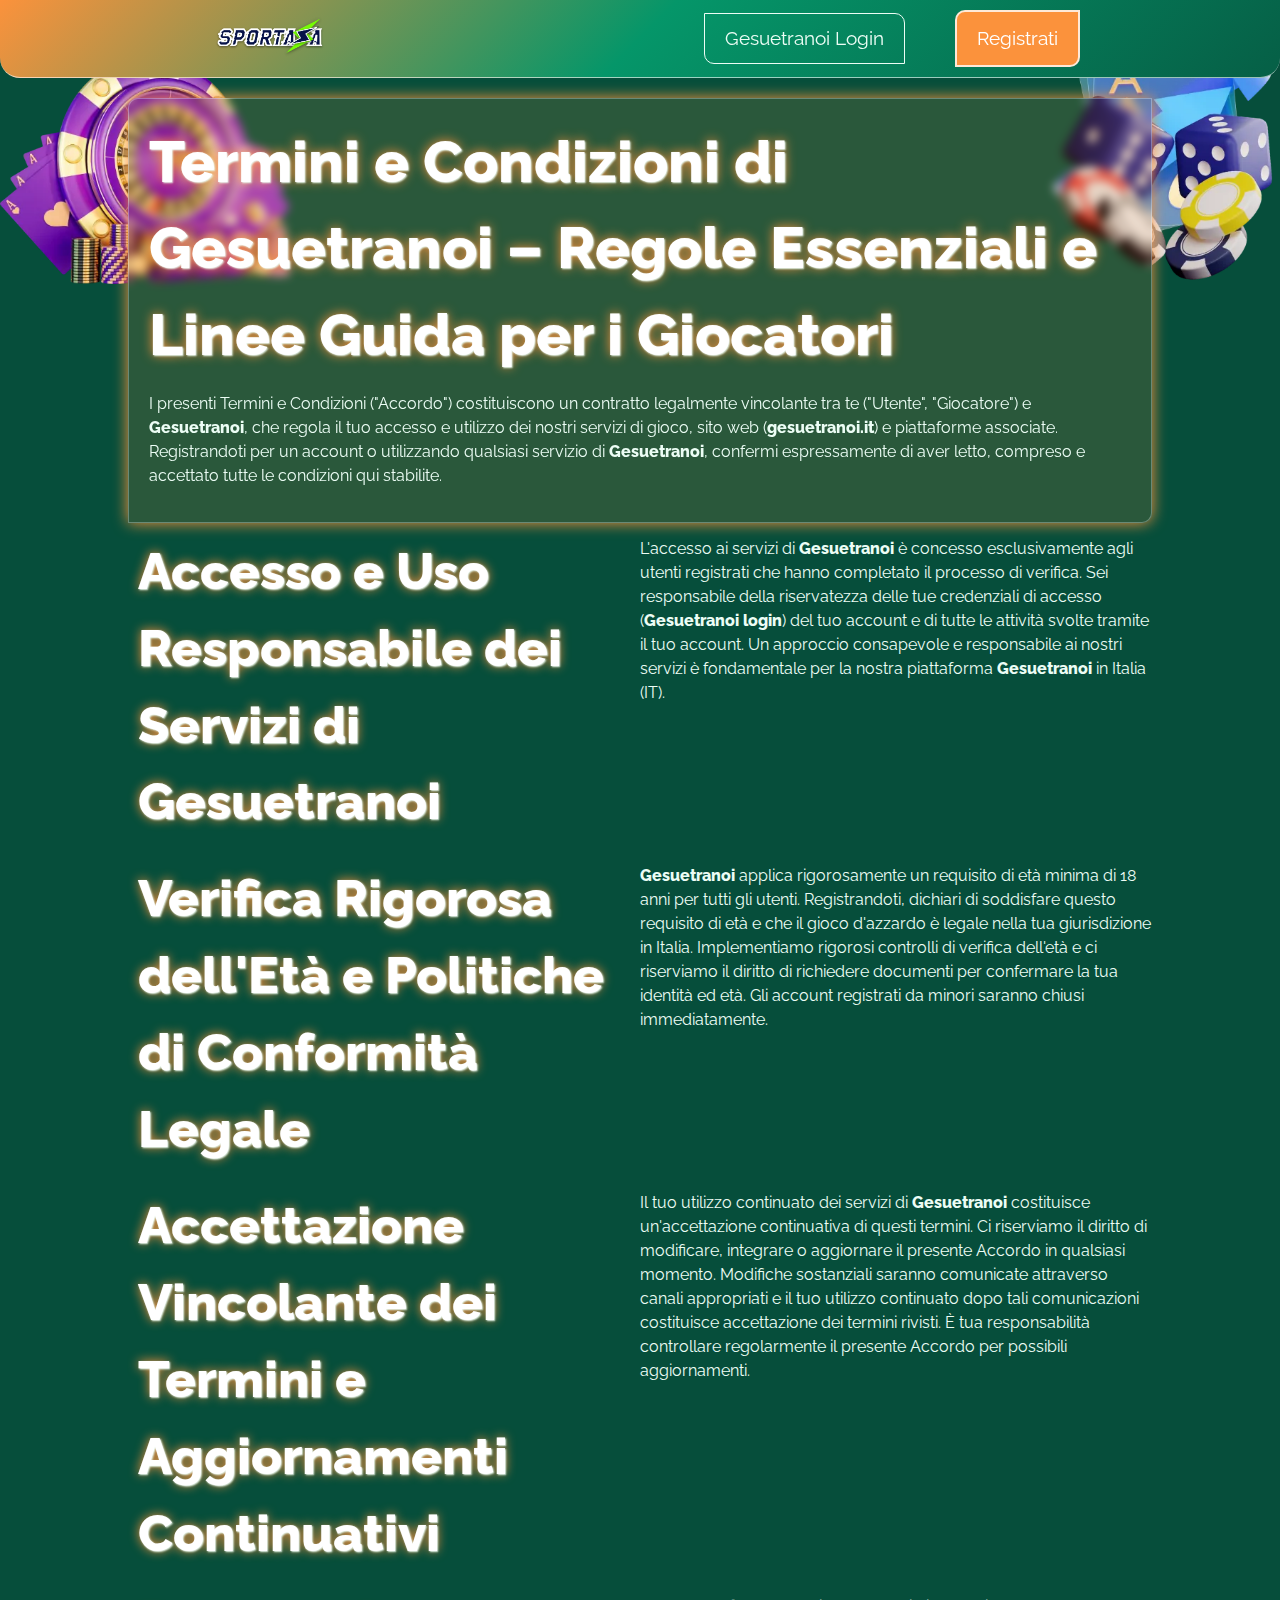
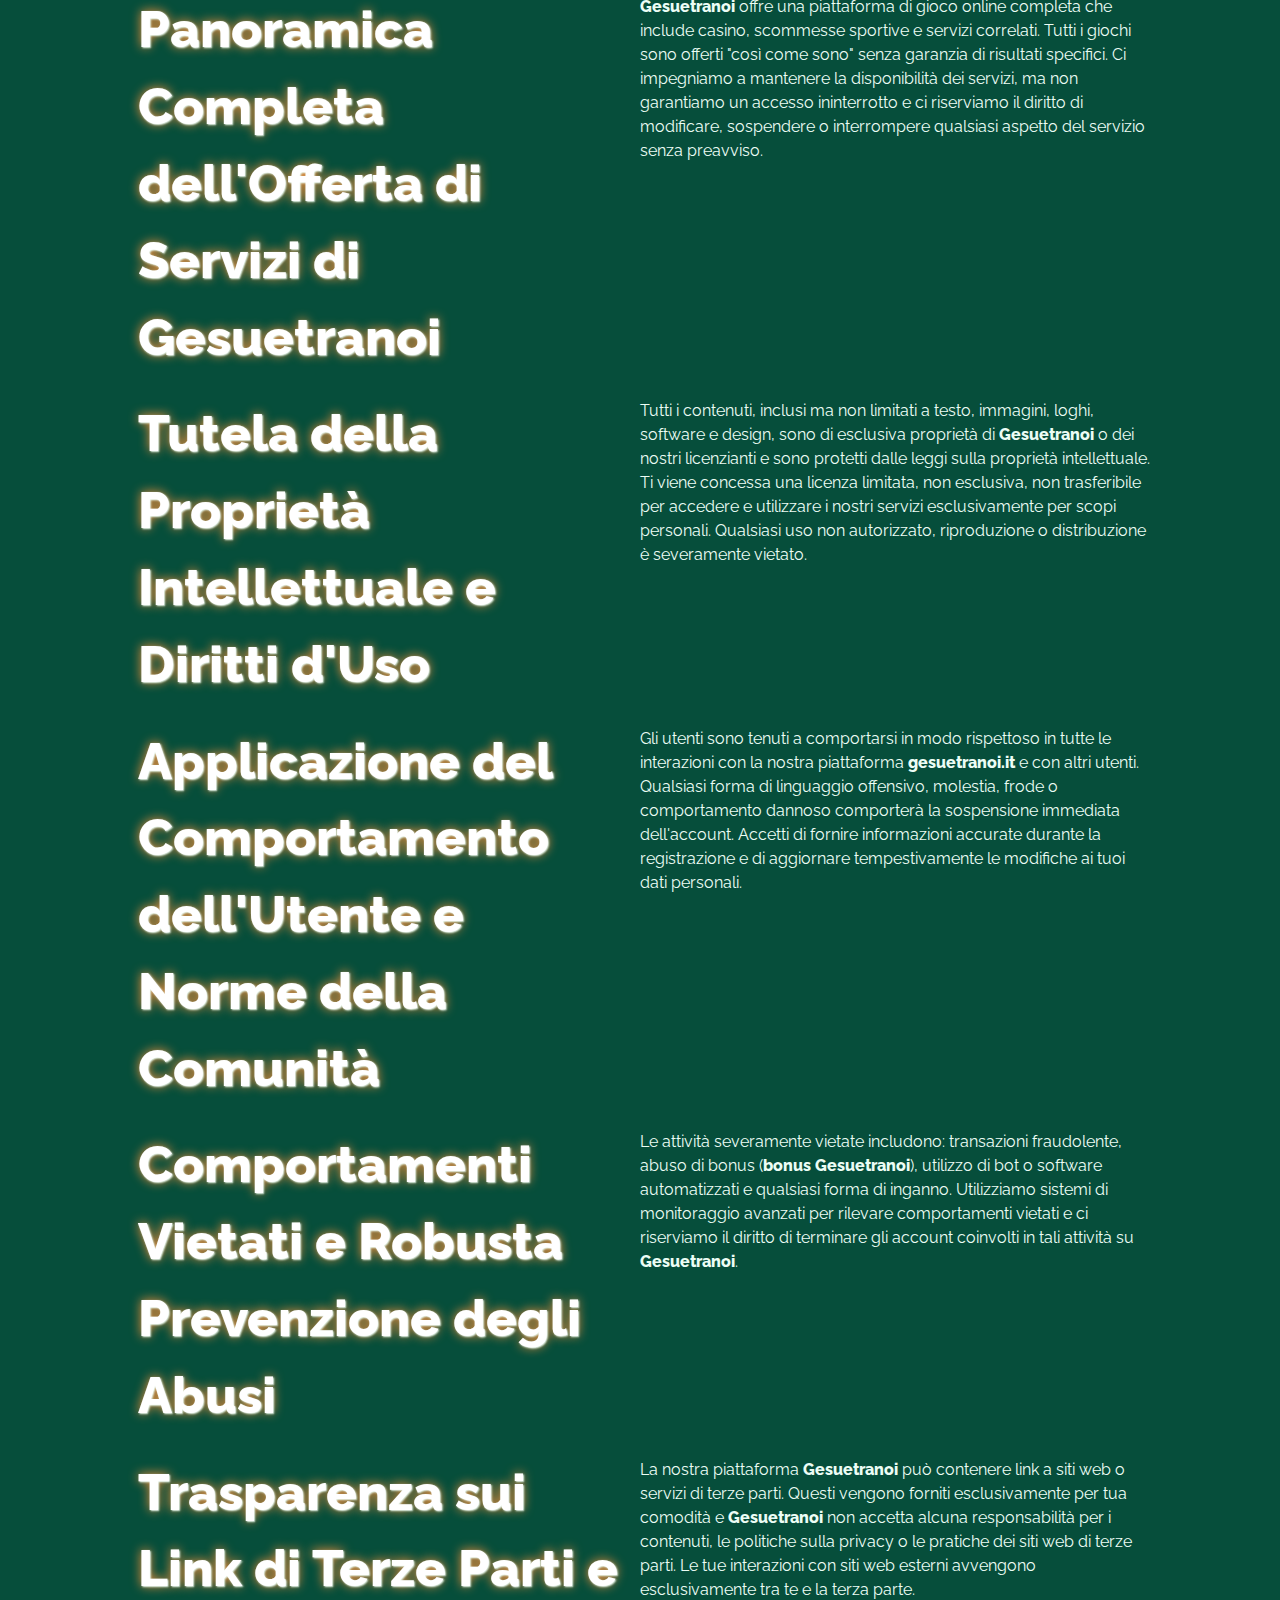
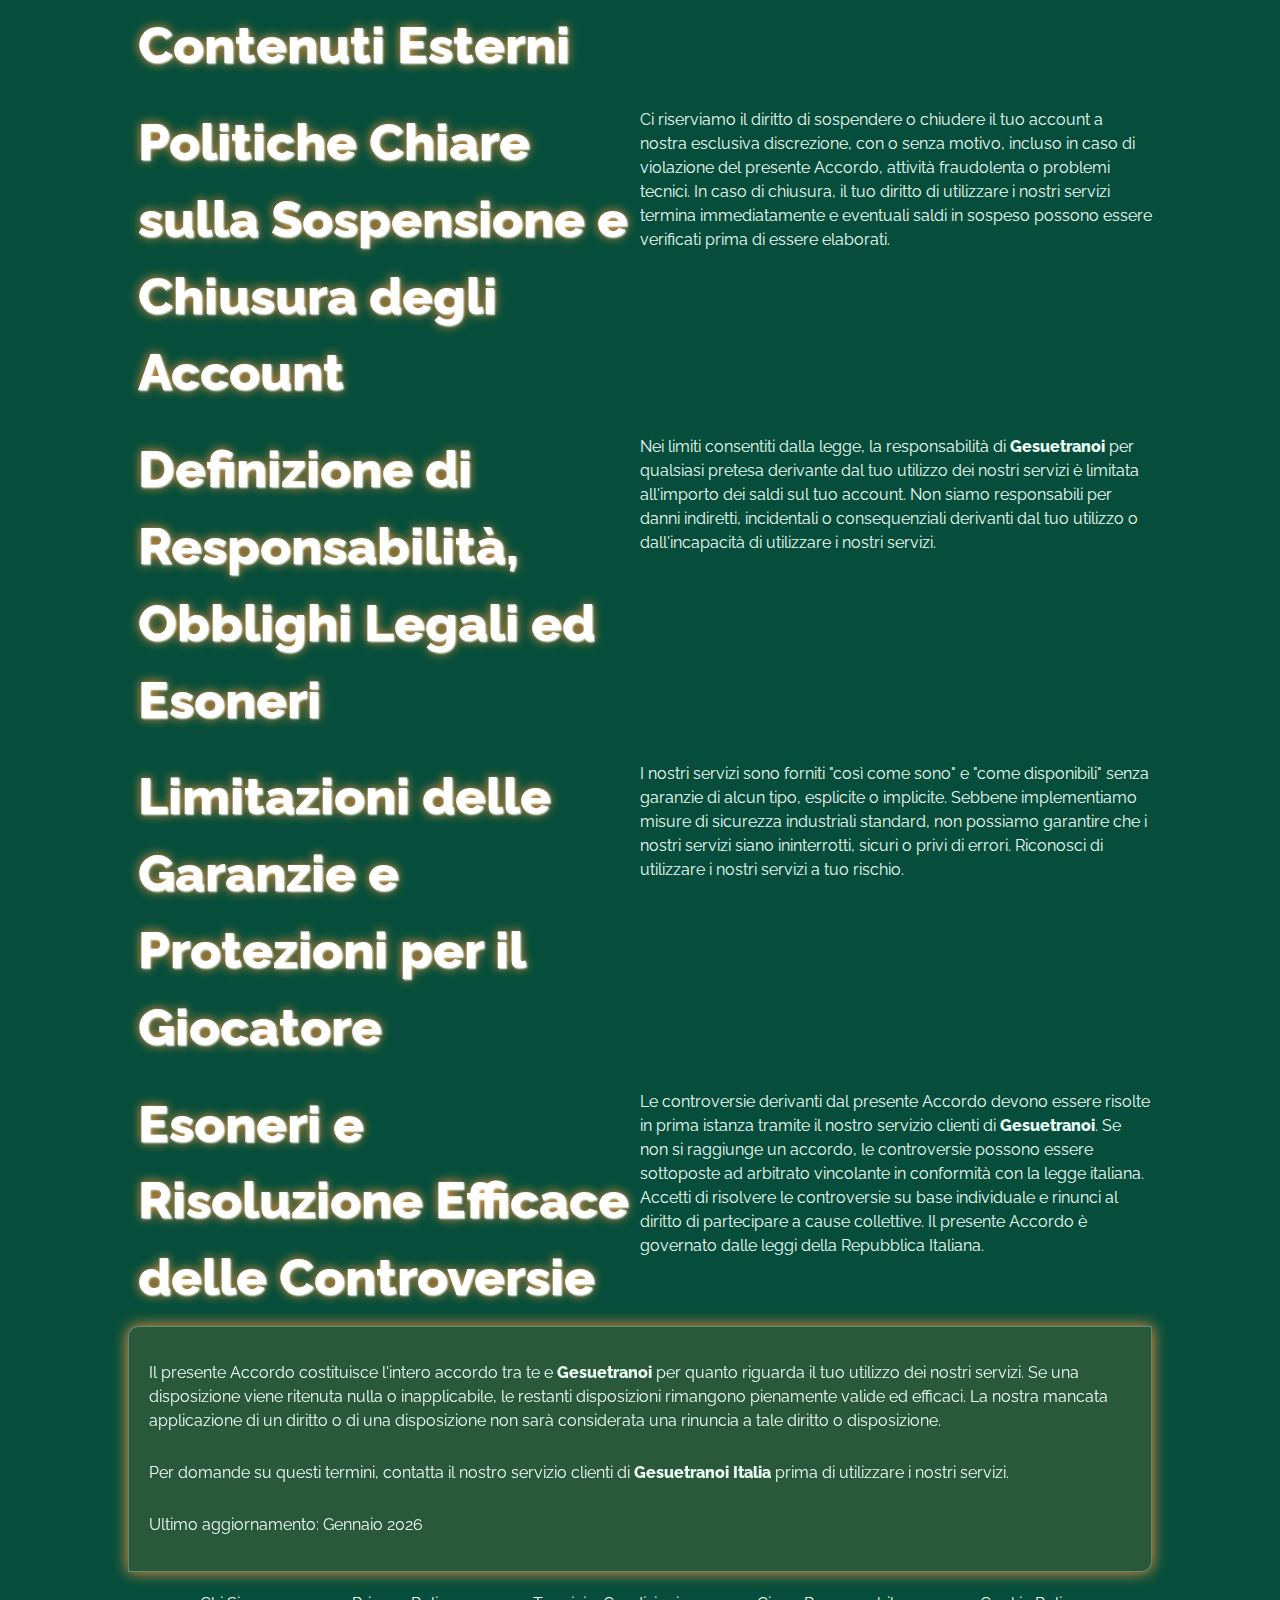
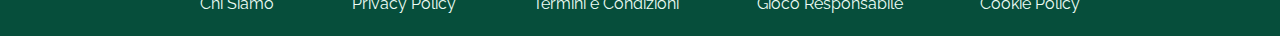
<file: terms-and-conditions/index.html>
<!DOCTYPE html>
<html lang="it">

<head>
  <meta charset="UTF-8">
  <meta name="viewport" content="width=device-width, initial-scale=1.0">
  <link rel="stylesheet" href="/style.css">
  <link rel="shortcut icon" href="/favicon.ico">

  <title>Termini e Condizioni - Obblighi del Giocatore su Gesuetranoi</title>
  <meta name="description"
    content="Utilizzando Gesuetranoi accetti condizioni chiare che tutelano i tuoi diritti e garantiscono un'esperienza di gioco sicura, trasparente e leale.">

  <link rel="canonical" href="https://www.gesuetranoi.it/terms-and-conditions/">

  <link rel="apple-touch-icon" sizes="180x180" href="/favicon.ico">
  <meta name="apple-mobile-web-app-title" content="Gesuetranoi">
</head>

<body>
  <header>
    <div class="logo">
      <a href="/"><img src="/img/logo.webp" alt="Logo ufficiale di Gesuetranoi Italia" width="160" height="80"></a>
    </div>
    <div class="header-btn">
      <a href="/play/" rel="nofollow" class="white-btn">Gesuetranoi Login</a>
      <a href="/play/" rel="nofollow" class="green-btn">Registrati</a>
    </div>
  </header>

  <main>
    <div class="wraper">
      <div class="promo">
        <h1>Termini e Condizioni di Gesuetranoi – Regole Essenziali e Linee Guida per i Giocatori</h1>

        <p class="txt">
          I presenti Termini e Condizioni ("Accordo") costituiscono un contratto legalmente vincolante tra te
          ("Utente", "Giocatore") e <strong>Gesuetranoi</strong>, che regola il tuo accesso e utilizzo dei nostri
          servizi di gioco,
          sito web (<strong>gesuetranoi.it</strong>) e piattaforme associate. Registrandoti per un account o
          utilizzando qualsiasi servizio di <strong>Gesuetranoi</strong>, confermi espressamente di aver letto, compreso
          e accettato
          tutte le condizioni qui stabilite.
        </p>
      </div>

      <div class="flex">
        <div class="flex-content">
          <h2>Accesso e Uso Responsabile dei Servizi di Gesuetranoi</h2>
        </div>
        <div class="flex-content">
          <p class="txt">
            L'accesso ai servizi di <strong>Gesuetranoi</strong> è concesso esclusivamente agli utenti registrati che
            hanno completato il processo di verifica. Sei responsabile della riservatezza delle tue credenziali di
            accesso
            (<strong>Gesuetranoi login</strong>) del tuo account e di tutte le attività svolte tramite il tuo account.
            Un approccio consapevole e responsabile ai nostri servizi è fondamentale per la nostra piattaforma
            <strong>Gesuetranoi</strong> in Italia (IT).
          </p>
        </div>
      </div>

      <div class="flex">
        <div class="flex-content">
          <h2>Verifica Rigorosa dell'Età e Politiche di Conformità Legale</h2>
        </div>
        <div class="flex-content">
          <p class="txt">
            <strong>Gesuetranoi</strong> applica rigorosamente un requisito di età minima di 18 anni per tutti gli
            utenti. Registrandoti,
            dichiari di soddisfare questo requisito di età e che il gioco d'azzardo è legale nella tua giurisdizione in
            Italia.
            Implementiamo rigorosi controlli di verifica dell'età e ci riserviamo il diritto di richiedere documenti per
            confermare la tua identità ed età. Gli account registrati da minori saranno chiusi immediatamente.
          </p>
        </div>
      </div>

      <div class="flex">
        <div class="flex-content">
          <h2>Accettazione Vincolante dei Termini e Aggiornamenti Continuativi</h2>
        </div>
        <div class="flex-content">
          <p class="txt">
            Il tuo utilizzo continuato dei servizi di <strong>Gesuetranoi</strong> costituisce un'accettazione
            continuativa di questi termini.
            Ci riserviamo il diritto di modificare, integrare o aggiornare il presente Accordo in qualsiasi momento.
            Modifiche sostanziali
            saranno comunicate attraverso canali appropriati e il tuo utilizzo continuato dopo tali comunicazioni
            costituisce accettazione
            dei termini rivisti. È tua responsabilità controllare regolarmente il presente Accordo per possibili
            aggiornamenti.
          </p>
        </div>
      </div>

      <div class="flex">
        <div class="flex-content">
          <h2>Panoramica Completa dell'Offerta di Servizi di Gesuetranoi</h2>
        </div>
        <div class="flex-content">
          <p class="txt">
            <strong>Gesuetranoi</strong> offre una piattaforma di gioco online completa che include casino, scommesse
            sportive
            e servizi correlati. Tutti i giochi sono offerti "così come sono" senza garanzia di risultati specifici.
            Ci impegniamo a mantenere la disponibilità dei servizi, ma non garantiamo
            un accesso ininterrotto e ci riserviamo il diritto di modificare, sospendere o interrompere qualsiasi
            aspetto del servizio
            senza preavviso.
          </p>
        </div>
      </div>

      <div class="flex">
        <div class="flex-content">
          <h2>Tutela della Proprietà Intellettuale e Diritti d'Uso</h2>
        </div>
        <div class="flex-content">
          <p class="txt">
            Tutti i contenuti, inclusi ma non limitati a testo, immagini, loghi, software e design, sono
            di esclusiva proprietà di <strong>Gesuetranoi</strong> o dei nostri licenzianti e sono protetti dalle leggi
            sulla
            proprietà intellettuale. Ti viene concessa una licenza limitata, non esclusiva, non trasferibile
            per accedere e utilizzare i nostri servizi esclusivamente per scopi personali. Qualsiasi uso non
            autorizzato, riproduzione
            o distribuzione è severamente vietato.
          </p>
        </div>
      </div>

      <div class="flex">
        <div class="flex-content">
          <h2>Applicazione del Comportamento dell'Utente e Norme della Comunità</h2>
        </div>
        <div class="flex-content">
          <p class="txt">
            Gli utenti sono tenuti a comportarsi in modo rispettoso in tutte le interazioni con
            la nostra piattaforma <strong>gesuetranoi.it</strong> e con altri utenti. Qualsiasi forma di linguaggio
            offensivo,
            molestia, frode o comportamento dannoso comporterà la sospensione immediata dell'account. Accetti di fornire
            informazioni accurate durante la registrazione e di aggiornare tempestivamente le modifiche ai tuoi
            dati personali.
          </p>
        </div>
      </div>

      <div class="flex">
        <div class="flex-content">
          <h2>Comportamenti Vietati e Robusta Prevenzione degli Abusi</h2>
        </div>
        <div class="flex-content">
          <p class="txt">
            Le attività severamente vietate includono: transazioni fraudolente, abuso di bonus
            (<strong>bonus Gesuetranoi</strong>), utilizzo di
            bot o software automatizzati e qualsiasi forma di inganno. Utilizziamo sistemi di monitoraggio avanzati
            per rilevare comportamenti vietati e ci riserviamo il diritto di terminare gli account coinvolti in
            tali attività su <strong>Gesuetranoi</strong>.
          </p>
        </div>
      </div>

      <div class="flex">
        <div class="flex-content">
          <h2>Trasparenza sui Link di Terze Parti e Contenuti Esterni</h2>
        </div>
        <div class="flex-content">
          <p class="txt">
            La nostra piattaforma <strong>Gesuetranoi</strong> può contenere link a siti web o servizi di terze parti.
            Questi vengono forniti
            esclusivamente per tua comodità e <strong>Gesuetranoi</strong> non accetta alcuna
            responsabilità per i
            contenuti, le politiche sulla privacy o le pratiche dei siti web di terze parti. Le tue
            interazioni con siti web esterni avvengono esclusivamente tra te e la terza parte.
          </p>
        </div>
      </div>

      <div class="flex">
        <div class="flex-content">
          <h2>Politiche Chiare sulla Sospensione e Chiusura degli Account</h2>
        </div>
        <div class="flex-content">
          <p class="txt">
            Ci riserviamo il diritto di sospendere o chiudere il tuo account a nostra esclusiva discrezione,
            con o senza motivo, incluso in caso di violazione del presente Accordo, attività fraudolenta o
            problemi tecnici. In caso di chiusura, il tuo diritto di utilizzare i nostri servizi termina
            immediatamente e eventuali saldi in sospeso possono essere verificati prima di
            essere elaborati.
          </p>
        </div>
      </div>

      <div class="flex">
        <div class="flex-content">
          <h2>Definizione di Responsabilità, Obblighi Legali ed Esoneri</h2>
        </div>
        <div class="flex-content">
          <p class="txt">
            Nei limiti consentiti dalla legge, la responsabilità di <strong>Gesuetranoi</strong> per qualsiasi
            pretesa derivante dal tuo utilizzo dei nostri servizi è limitata all'importo dei saldi sul tuo
            account. Non siamo responsabili per danni indiretti, incidentali o consequenziali derivanti
            dal tuo utilizzo o dall'incapacità di utilizzare i nostri servizi.
          </p>
        </div>
      </div>

      <div class="flex">
        <div class="flex-content">
          <h2>Limitazioni delle Garanzie e Protezioni per il Giocatore</h2>
        </div>
        <div class="flex-content">
          <p class="txt">
            I nostri servizi sono forniti "così come sono" e "come disponibili" senza garanzie di alcun
            tipo, esplicite o implicite. Sebbene implementiamo misure di sicurezza industriali standard,
            non possiamo garantire che i nostri servizi siano ininterrotti, sicuri o privi di errori. Riconosci
            di utilizzare i nostri servizi a tuo rischio.
          </p>
        </div>
      </div>

      <div class="flex">
        <div class="flex-content">
          <h2>Esoneri e Risoluzione Efficace delle Controversie</h2>
        </div>
        <div class="flex-content">
          <p class="txt">
            Le controversie derivanti dal presente Accordo devono essere risolte in prima istanza tramite il nostro
            servizio clienti di <strong>Gesuetranoi</strong>. Se non si raggiunge un accordo, le controversie
            possono essere sottoposte ad arbitrato vincolante in conformità con la legge italiana. Accetti di risolvere
            le controversie
            su base individuale e rinunci al diritto di partecipare a cause collettive. Il presente Accordo è governato
            dalle leggi della Repubblica Italiana.
          </p>
        </div>
      </div>

      <div class="promo">
        <p class="txt">
          Il presente Accordo costituisce l'intero accordo tra te e <strong>Gesuetranoi</strong> per quanto riguarda
          il tuo utilizzo dei nostri servizi. Se una disposizione viene ritenuta nulla o inapplicabile, le restanti
          disposizioni rimangono pienamente valide ed efficaci. La nostra mancata applicazione di un diritto o di una
          disposizione non sarà considerata una rinuncia a tale diritto o disposizione.
        </p>
        <p class="txt">
          Per domande su questi termini, contatta il nostro servizio clienti di <strong>Gesuetranoi Italia</strong>
          prima di utilizzare
          i nostri servizi.
        </p>
        <p class="txt">
          Ultimo aggiornamento: Gennaio 2026
        </p>
      </div>
    </div>
  </main>

  <footer>
    <div class="flex">
      <a href="/about-us/">Chi Siamo</a>
      <a href="/privacy-policy/">Privacy Policy</a>
      <a href="/terms-and-conditions/">Termini e Condizioni</a>
      <a href="/responsible-gambling/">Gioco Responsabile</a>
      <a href="/cookie-policy/">Cookie Policy</a>
    </div>
  </footer>

</body>

</html>
</file>
<file: style.css>
@font-face {
	font-family: 'Raleway';
	src: url('./font/Raleway-Regular.ttf') format('woff2');
	font-weight: 400;
	font-style: normal;
}

@font-face {
	font-family: 'Raleway';
	src: url('./font/Raleway-Medium.ttf') format('woff2');
	font-weight: 500;
	font-style: normal;
}

@font-face {
	font-family: 'Raleway';
	src: url('./font/Raleway-SemiBold.ttf') format('woff2');
	font-weight: 600;
	font-style: normal;
}

@font-face {
	font-family: 'Raleway';
	src: url('./font/Raleway-ExtraBold.ttf') format('woff2');
	font-weight: 800;
	font-style: normal;
}

:root {
	--background: #064e3b;
	--header: linear-gradient(-45deg, #065f46, #059669, #fb923c);
	--btn: #fb923c;
	--promo: rgba(251, 146, 60, 0.15);
	--table: rgba(2, 44, 34, 0.95);
	--white: #ecfdf5;
	--black: #022c22;
	--title: #ffffff;
	--btn-accent: linear-gradient(135deg, #fb923c, #ea580c);
}

* {
	margin: 0;
	padding: 0;
	box-sizing: border-box;
	scroll-behavior: smooth;
}

a {
	text-decoration: none;
	color: inherit;
	transition: all 0.4s ease-in-out;
}

img,
video {
	max-width: 100%;
	height: auto;
	display: block;
}

button {
	all: unset;
	cursor: pointer;
	box-sizing: border-box;
}

input,
textarea,
button,
select {
	font: inherit;
	border: none;
	outline: none;
}

body {
	font-family: 'Raleway', sans-serif;
	font-size: 1rem;
	line-height: 1.5;
	background-color: var(--background);
	color: var(--white);
	box-sizing: border-box;
	background-image: url(./img/layer.webp);
	background-repeat: no-repeat;
	background-size: 100% auto;
}

ol,
ul {
	list-style-position: inside;
	padding-left: 8px;
}

ul li {
	list-style: none;
}

ul li::before {
	content: '❇ ';
	color: var(--btn);
}

h1,
h2,
h3,
h4,
h5,
h6 {
	font-weight: 600;
	color: var(--title);
	text-shadow:
		1px 1px 2px var(--white),
		0 0 0.2em var(--btn);
}

h1 {
	font-size: 3.6rem;
	font-weight: 800;
}

header {
	padding: 10px 200px;
	display: flex;
	align-items: center;
	justify-content: space-between;
	background: var(--header);
	backdrop-filter: blur(2px);
	border-bottom: 1px solid rgba(255, 255, 255, 0.6);
	border-radius: 0 0 20px 20px;
	max-width: 100vw;
	margin: 0 auto;
	margin-bottom: 20px;
	position: sticky;
	top: 0;
	z-index: 100;
}

header img {
	width: 140px;
	height: auto;
}

.header-btn {
	display: flex;
	align-items: center;
	justify-content: space-between;
}

.white-btn {
	padding: 10px 20px;
	font-size: 1.2rem;
	border: 1px solid var(--white);
	border-radius: 0 10px;
	color: var(--white);
	margin-right: 50px;
}

.green-btn {
	padding: 12px 20px;
	font-size: 1.2rem;
	background-color: var(--btn);
	color: var(--title);
	border: 2px solid rgba(255, 255, 255, 0.8);
	border-radius: 10px 0;
	text-align: center;
}

.white-btn:hover,
.green-btn:hover {
	background-color: var(--white);
	color: var(--black);
	box-shadow: 5px 3px 5px var(--table);
	transform: translate(2px, 2px);
}

.wraper {
	max-width: 80%;
	margin: 0 auto;
}

.promo {
	background-color: var(--promo);
	display: flex;
	flex-wrap: wrap;
	backdrop-filter: blur(5px);
	border: 1px solid rgba(255, 255, 255, 0.3);
	border-radius: 10px 0;
	box-shadow: 0 0 15px var(--btn);
	padding: 20px;
}

.txt,
blockquote {
	font-size: 1rem;
	margin: 14px 0;
}

.table-wrapper {
	overflow-x: auto;
	margin-top: 1.5rem;
	border-radius: var(--border-radius);
	width: 100%;
}

.table-wrapper table {
	width: 100%;
	min-width: 320px;
	font-size: 1rem;
	margin: 40px auto;
	border-collapse: separate;
	border-spacing: 0;
}

table thead th:first-child {
	border-top-left-radius: 12px;
	border-bottom-left-radius: 12px;
}

table thead th:last-child {
	border-top-right-radius: 12px;
	border-bottom-right-radius: 12px;
}

table thead th {
	background-color: var(--table);
	padding: 12px 16px;
	text-align: left;
}

tr td {
	text-align: start;
	padding: 8px 10px;
}
tr:nth-child(even) {
	background-color: var(--table);
	padding: 4px 10px;
}

table tbody tr td:first-child {
	border-top-left-radius: 12px;
	border-bottom-left-radius: 12px;
}

table tbody tr td:last-child {
	border-top-right-radius: 12px;
	border-bottom-right-radius: 12px;
}

.flex {
	display: flex;
	align-items: start;
	justify-content: space-between;
}

.flex-content {
	width: 50%;
}

h2 {
	font-size: 3.2rem;
	font-weight: 800;
	margin: 10px;
}

h3 {
	font-size: 3rem;
	font-weight: 600;
	margin: 10px;
}

ul li {
	margin: 10px 0;
}

.bonus-table {
	border-collapse: separate;
	border-spacing: 0 4px;
	width: 100%;
	font-family: sans-serif;
	color: var(--white);
	margin: 10px 0;
}

.bonus-table thead th {
	background-color: var(--table);
	padding: 12px 16px;
	text-align: left;
}

.bonus-table thead th:first-child {
	border-top-left-radius: 12px;
	border-bottom-left-radius: 12px;
}

.bonus-table thead th:last-child {
	border-top-right-radius: 12px;
	border-bottom-right-radius: 12px;
}

.bonus-table tbody td {
	padding: 12px 16px;
}

.bonus-table tbody tr {
	overflow: hidden;
	border-radius: 12px;
}

.bonus-table thead th:first-child,
.bonus-table tbody td:first-child {
	width: 30%;
}

.bonus-table thead th:last-child,
.bonus-table tbody td:last-child {
	width: 70%;
}

/* qa section */
.faq-section {
	display: flex;
	flex-direction: column;
	align-items: center;
	justify-content: center;
	margin: 0 auto;
	width: 100%;
	padding: 10px 10px;
}

.qa-scontent-title {
	margin: 10px auto;
	border: 1px solid var(--btn);
	border-radius: 20px;
	width: 80%;
	padding: 10px 20px;
}

.qa-title {
	width: 100%;
	position: relative;
	margin: 0;
	padding: 8px 4px 18px 40px;
	display: block;
	cursor: pointer;
}

.qa-scontent-title h3 {
	font-size: 1.5rem;
}

.qa-answaer {
	font-size: 18px;
	padding: 0px 8px;
	margin: 0 10px;
}

footer {
	padding: 20px 200px;
	font-size: 1rem;
}

footer a:hover {
	color: var(--btn);
}

.active {
	color: var(--btn);
}

@media (max-width: 1024px) {
	header {
		padding: 10px;
		margin-bottom: 10px;
	}

	header img {
		width: 80px;
		height: auto;
	}

	.white-btn {
		padding: 6px 10px;
		font-size: 0.9rem;
		border: 1px solid var(--white);
		margin-right: 10px;
		text-align: center;
	}

	.green-btn {
		padding: 4px 8px;
		font-size: 0.9rem;
		background-color: var(--btn);
		text-align: center;
	}

	.white-btn:hover,
	.green-btn:hover {
		background-color: var(--white);
		color: var(--black);
	}

	.wraper {
		max-width: 96%;
		margin: 4px auto;
		padding: 4px 8px;
	}

	.promo {
		width: 100%;
		padding: 8px;
		margin: 0 auto;
		display: flex;
		flex-direction: column;
		align-items: stretch;
	}

	h1 {
		font-size: 1.4rem;
	}

	h2 {
		font-size: 1.6rem;
		margin: 4px auto;
	}

	h3 {
		font-size: 1.2rem;
		margin: 4px auto;
	}

	.flex {
		flex-direction: column;
		width: 100%;
	}

	.flex-content {
		width: 100%;
	}

	.bonus-table {
		font-size: 0.8rem;
	}
	.bonus-table thead th {
		padding: 6px 10px;
	}

	.bonus-table tbody td {
		padding: 6px 10px;
	}

	/* qa section */
	.faq-section {
		display: flex;
		flex-direction: column;
		align-items: center;
		justify-content: center;
		margin: 0 auto;
		width: 100%;
		padding: 10px 10px;
	}

	.qa-scontent-title {
		margin: 10px auto;
		border: 1px solid var(--btn);
		border-radius: 16px;
		width: 100%;
	}

	.qa-scontent-title h3 {
		font-size: 1rem;
	}

	.qa-answaer {
		font-size: 0.8rem;
		padding: 0px 6px;
	}

	footer {
		font-size: 0.9rem;
		flex-direction: column;
		padding: 10px;
	}

	footer a {
		margin: 6px auto;
	}
}
</file>
